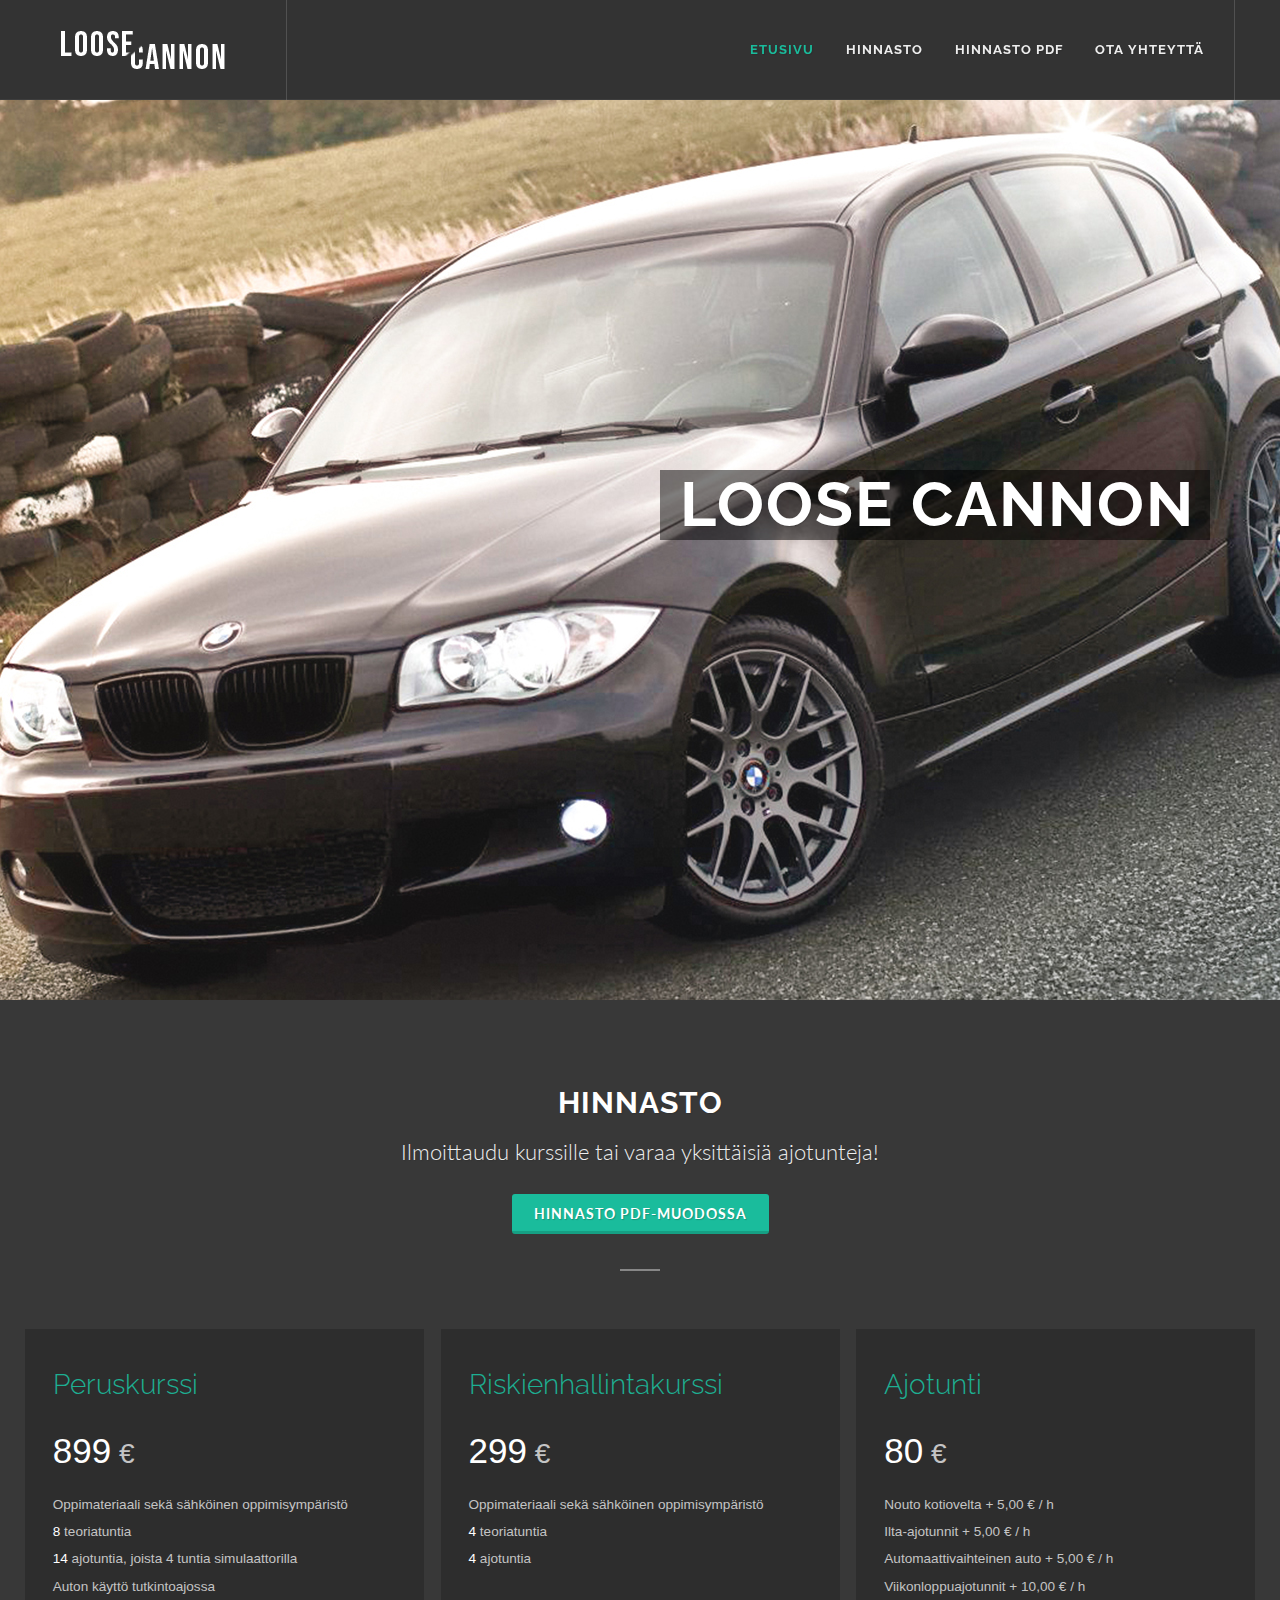
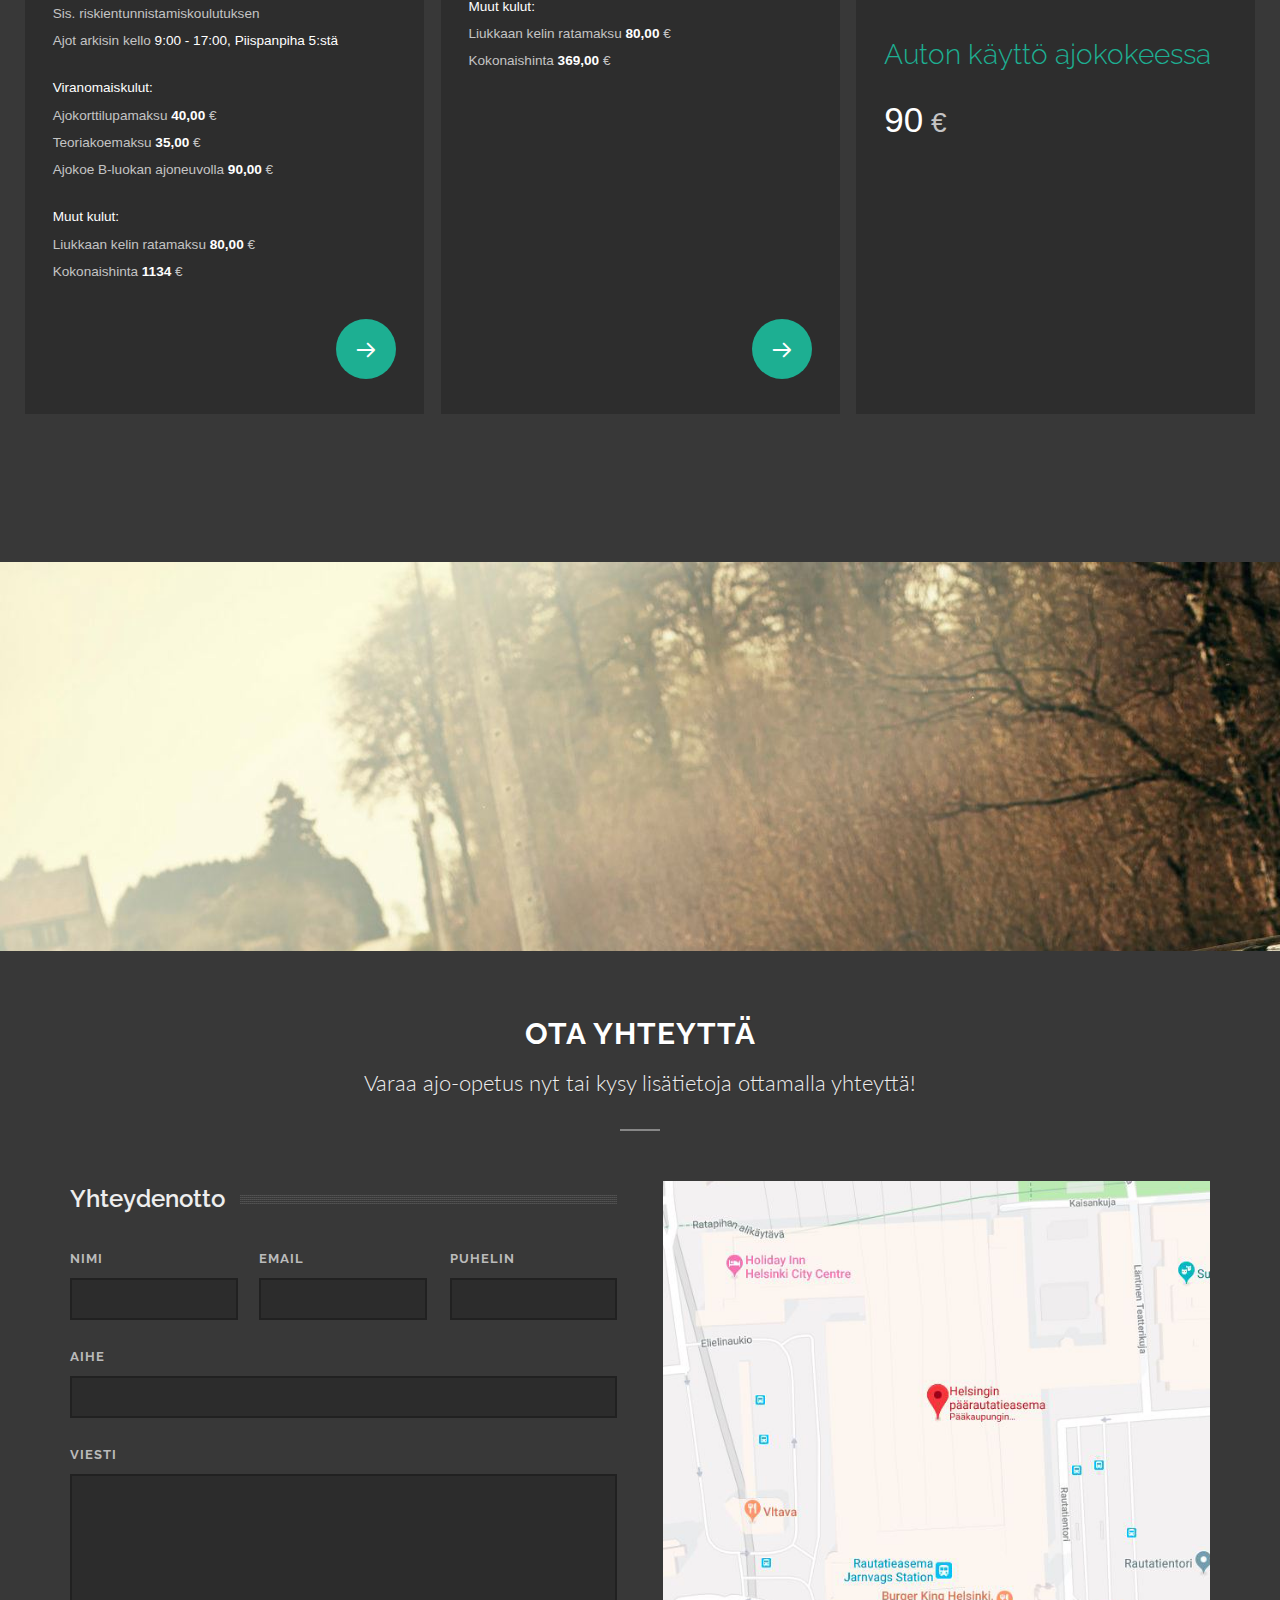
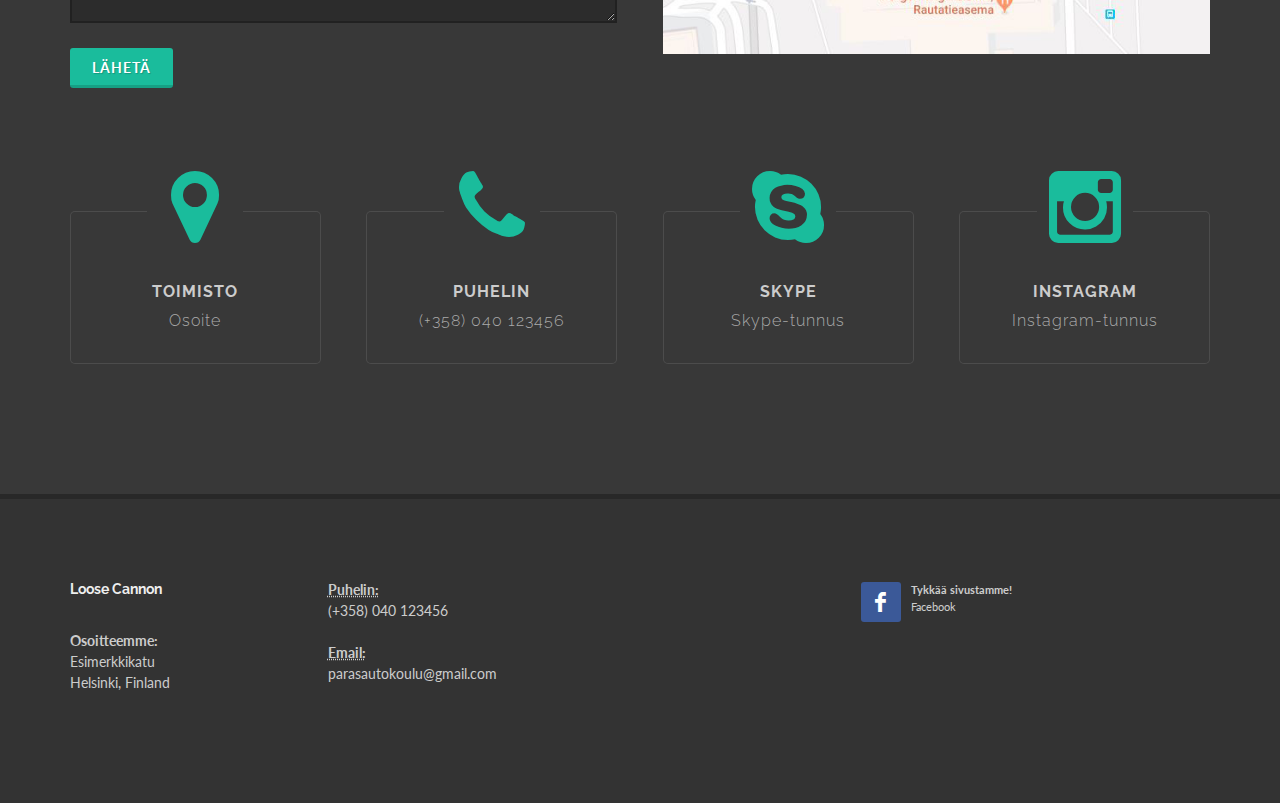
<file: demo/index.html>
<!DOCTYPE html>
<html dir="ltr" lang="en-US">
<head>

	<meta http-equiv="content-type" content="text/html; charset=utf-8" />
	<meta name="author" content="LooseCannon" />

	<!-- Stylesheets
	============================================= -->
	<link href="https://fonts.googleapis.com/css?family=Lato:300,400,400i,700|Raleway:300,400,500,600,700|Crete+Round:400i" rel="stylesheet" type="text/css" />
	<link rel="stylesheet" href="css/bootstrap.css" type="text/css" />
	<link rel="stylesheet" href="style.css" type="text/css" />
	<link rel="stylesheet" href="css/swiper.css" type="text/css" />
	<link rel="stylesheet" href="css/dark.css" type="text/css" />
	<link rel="stylesheet" href="css/font-icons.css" type="text/css" />
	<link rel="stylesheet" href="css/animate.css" type="text/css" />
	<link rel="stylesheet" href="css/magnific-popup.css" type="text/css" />

	<!--  Pricing Tables Style  -->
	<link rel="stylesheet" href="css/components/pricing-table.css" type="text/css" />
	
	<link rel="stylesheet" href="css/responsive.css" type="text/css" />
	<meta name="viewport" content="width=device-width, initial-scale=1" />

	<!-- Document Title
	============================================= -->
	<title>Loose Cannon Ajo-opetus</title>

</head>

<body class="stretched dark sticky-responsive-pagemenu">

	<!-- Document Wrapper
	============================================= -->
	<div id="wrapper" class="clearfix">

		<!-- Header
		============================================= -->
		<header id="header" class="page-section full-header">

			<div id="header-wrap">

				<div class="container clearfix">

					<div id="primary-menu-trigger"><i class="icon-reorder"></i></div>

					<!-- Logo
					============================================= -->
					<div id="logo">
						<a href="index.html" class="standard-logo" data-dark-logo="images/logo-dark.png"><img src="images/logo.png" alt="Canvas Logo"></a>
						<a href="index.html" class="retina-logo" data-dark-logo="images/logo-dark@2x.png"><img src="images/logo@2x.png" alt="Canvas Logo"></a>
					</div><!-- #logo end -->

					<!-- Primary Navigation
					============================================= -->
					<nav id="primary-menu">

						<ul class="one-page-menu" data-easing="easeInOutExpo" data-speed="1500">
							<li><a href="#" data-href="#header"><div>Etusivu</div></a></li>
							<li><a href="#" data-href="#section-pricing"><div>Hinnasto</div></a></li>
							<li><a href="hinnasto.html"><div>Hinnasto PDF</div></a></li>
							<li><a href="#" data-href="#section-contact"><div>Ota yhteyttä</div></a></li>
						</ul>
					</nav><!-- #primary-menu end -->

				</div>

			</div>

		</header><!-- #header end -->

		<section id="home" class="slider-element slider-parallax force-full-screen full-screen">

			<div class="slider-parallax-inner">

				<div class="force-full-screen full-screen dark" style="background: url('images/car_main.jpg') center center;">
			
					<div class="container clearfix">
						<div class="slider-caption slider-caption-right">
							<h2 data-animate="fadeInDown" style="white-space: nowrap; font-size: 62px; color: rgba(255, 255, 255, 1.00);background-color:rgba(0, 0, 0, 0.50);padding:4px 20px 4px 20px;">Loose Cannon</h2>
							<p class="d-none d-sm-block" data-animate="fadeInUp" data-delay="600" style="background-color:rgba(0, 0, 0, 0.50); font-size: 28px; padding:4px 20px 4px 20px">Parhainta ajo-opetusta tarpeesi mukaan!</p>
						</div>
					</div>
				
				</div>
				
			</div>

		</section>

		<!-- Content
		============================================= -->
		<section id="content">

			<div class="content-wrap">


					<section id="section-pricing" class="page-section pricing-section">
						<div class="container clearfix">
							<div class="pricing-section--title heading-block center">
								<h2>Hinnasto</h2>
								<span>Ilmoittaudu kurssille tai varaa yksittäisiä ajotunteja!</span><br>
								<a href="#" class="button button-3d">Hinnasto PDF-muodossa</a>
							</div>
							<div class="pricing pricing--tashi">
								<div class="pricing--item">
									<h3 class="pricing--title">Peruskurssi</h3>
									<div class="pricing--price">899<span class="pricing--currency"> €</span></div>
										<ul class="pricing--feature-list">
										<li class="pricing--feature">Oppimateriaali sekä sähköinen oppimisympäristö</li>
										<li class="pricing--feature"><span style="color: #FFF">8</span> teoriatuntia</li>
										<li class="pricing--feature"><span style="color: #FFF">14</span> ajotuntia, joista 4 tuntia simulaattorilla</li>
										<li class="pricing--feature">Auton käyttö tutkintoajossa</li>
										<li class="pricing--feature">Sis. riskientunnistamiskoulutuksen</li>
										<li class="pricing--feature">Ajot arkisin kello <span style="color: #FFF">9:00 - 17:00, Piispanpiha 5:stä</span></li>
										<br>
										<li class="pricing--feature"><span style="color: #FFF">Viranomaiskulut:</span></li>
										<li class="pricing--feature">Ajokorttilupamaksu <span style="font-weight: bold; color: #FFF">40,00</span> &euro;</li>
										<li class="pricing--feature">Teoriakoemaksu <span style="font-weight: bold; color: #FFF">35,00</span> &euro;</li>
										<li class="pricing--feature">Ajokoe B-luokan ajoneuvolla <span style="font-weight: bold; color: #FFF">90,00</span> &euro;</li>
										<br>
										<li class="pricing--feature"><span style="color: #FFF">Muut kulut:</span></li>
										<li class="pricing--feature">Liukkaan kelin ratamaksu <span style="font-weight: bold; color: #FFF">80,00</span> &euro;</li>
										<li class="pricing--feature">Kokonaishinta <span style="font-weight: bold; color: #FFF">1134</span> &euro;</li>
									</ul>
									<button class="pricing--action" aria-label="Valitse"><span class="icon icon-line-arrow-right"></span></button>
								</div>
								<div class="pricing--item">
									<h3 class="pricing--title">Riskienhallintakurssi</h3>
									<div class="pricing--price">299<span class="pricing--currency"> €</span></div>
									<ul class="pricing--feature-list">
										<li class="pricing--feature">Oppimateriaali sekä sähköinen oppimisympäristö</li>
										<li class="pricing--feature"><span style="color: #FFF">4</span> teoriatuntia</li>
										<li class="pricing--feature"><span style="color: #FFF">4</span> ajotuntia</li>
										<li class="pricing--feature"></li>
										<br>
										<li class="pricing--feature"><span style="color: #FFF">Muut kulut:</span></li>
										<li class="pricing--feature">Liukkaan kelin ratamaksu <span style="font-weight: bold; color: #FFF">80,00</span> &euro;</li>
										<li class="pricing--feature">Kokonaishinta <span style="font-weight: bold; color: #FFF">369,00</span> &euro;</li>
									</ul>
									<button class="pricing--action" aria-label="Valitse"><span class="icon icon-line-arrow-right"></span></button>
								</div>
								<div class="pricing--item">
									<h3 class="pricing--title">Ajotunti</h3>
									<div class="pricing--price">80<span class="pricing--currency"> €</span></div>
									<ul class="pricing--feature-list">
										<li class="pricing--feature">Nouto kotiovelta + 5,00 € / h</li>
										<li class="pricing--feature">Ilta-ajotunnit + 5,00 € / h</li>
										<li class="pricing--feature">Automaattivaihteinen auto + 5,00 € / h</li>
										<li class="pricing--feature">Viikonloppuajotunnit + 10,00 € / h</li>
									</ul>
									<h3 class="pricing--title">Auton käyttö ajokokeessa</h3>
									<div class="pricing--price">90<span class="pricing--currency"> €</span></div>
									<ul class="pricing--feature-list">
										<li class="pricing--feature"></li>
									</ul>
								</div>
							</div>
						</div>
					</section>
			<!--
				<section id="section-pricing" class="page-section">
				<!--  topmargin-lg

					<div class="heading-block center">
						<h2>Hinnasto</h2>
						<span>Ilmoittaudu kurssille tai varaa yksittäisiä ajotunteja!</span>
						<a href="#" class="button button-3d">Hinnasto PDF-muodossa</a>
					</div>
					
					
					<div class="container clearfix">
					
						<div class="pricing-box pricing-extended bottommargin clearfix">

							<div class="pricing-desc">
								<div class="pricing-title">
									<h3>Perusvaihe</h3>
								</div>
								<div class="pricing-features">
									<ul class="clearfix">
											<li>Oppimateriaali sekä sähköinen oppimisympäristö</li>
											<li><strong>8</strong> teoriatuntia</li>
											<li><strong>14</strong> ajotuntia, joista 4 tuntia simulaattorilla</li>
											<li>Auton käyttö tutkintoajossa</li>
											<li>Sis. riskientunnistamiskoulutuksen</li>
											<li>Ajot arkisin kello 9:00 - 17:00, <strong>Piispanpiha 5:stä</strong></li>
											<li></li>
											<li>Viranomaiskulut:</li>
											<li>Ajokorttilupamaksu 40,00 <span class="price-unit">&euro;</span></li>
											<li>Teoriakoemaksu 35,00 <span class="price-unit">&euro;</span></li>
											<li>Ajokoe B-luokan ajoneuvolla 90,00 <span class="price-unit">&euro;</span></li>
											<li></li>
											<li>Muut kulut:</li>
											<li>Liukkaan kelin ratamaksu 80,00 <span class="price-unit">&euro;</span></li>
											<li>Kokonaishinta <strong>1134<span class="price-unit">&euro;</span></strong></li>
										</ul>
								</div>
							</div>
							<div class="pricing-action-area">
								<div class="pricing-price">
									899<span class="price-unit">&euro;</span>
								</div>
								<div class="pricing-action">
									<a href="#" class="button button-3d button-xlarge btn-block nomargin">Ilmoittaudu</a>
								</div>
							</div>

						</div>
					

						<div class="row pricing bottommargin clearfix">

							<div class="col-lg-3" data-animate="fadeInLeft">

								<div class="pricing-box">
									<div class="pricing-title">
										<h3>Perusvaihe</h3>
									</div>
									<div class="pricing-price">
										899<span class="price-unit">&euro;</span>
									</div>
									<div class="pricing-features">
										<ul>
											<li>Oppimateriaali sekä sähköinen oppimisympäristö</li>
											<li><strong>8</strong> teoriatuntia</li>
											<li><strong>14</strong> ajotuntia, joista 4 tuntia simulaattorilla</li>
											<li>Auton käyttö tutkintoajossa</li>
											<li>Sis. riskientunnistamiskoulutuksen</li>
											<li>Ajot arkisin kello 9:00 - 17:00, <strong>Piispanpiha 5:stä</strong></li>
											<li></li>
											<li>Viranomaiskulut:</li>
											<li>Ajokorttilupamaksu 40,00 <span class="price-unit">&euro;</span></li>
											<li>Teoriakoemaksu 35,00 <span class="price-unit">&euro;</span></li>
											<li>Ajokoe B-luokan ajoneuvolla 90,00 <span class="price-unit">&euro;</span></li>
											<li></li>
											<li>Muut kulut:</li>
											<li>Liukkaan kelin ratamaksu 80,00 <span class="price-unit">&euro;</span></li>
											<li>Kokonaishinta <strong>1134<span class="price-unit">&euro;</span></strong></li>
										</ul>
									</div>
									<div class="pricing-action">
										<a href="#" class="button button-3d">Ilmoittaudu kurssille</a>
									</div>
								</div>

							</div>

							<div class="col-lg-3" data-animate="fadeInLeft"  data-delay="250">

								<div class="pricing-box">
									<div class="pricing-title">
										<h3>Riskienhallintakurssi</h3>
										<span>Hintaan sisältyy</span>
									</div>
									<div class="pricing-price">
										299<span class="price-unit">&euro;</span>
									</div>
									<div class="pricing-features">
										<ul>
											<li>Oppimateriaali sekä sähköinen oppimisympäristö</li>
											<li><strong>4</strong> teoriatuntia</li>
											<li><strong>4</strong> ajotuntia</li>
											<li></li>
											<li>Muut kulut:</li>
											<li>Liukkaan kelin ratamaksu 80,00 <span class="price-unit">&euro;</span></li>
											<li>Kokonaishinta <strong>369<span class="price-unit">&euro;</span></strong></li>
										</ul>
									</div>
									<div class="pricing-action">
										<a href="#" class="button button-3d">Ilmoittaudu kurssille</a>
									</div>
								</div>
							</div>

								
							<div class="col-lg-3" data-animate="fadeInLeft"  data-delay="500">

								<div class="pricing-box">
									<div class="pricing-title">
										<h3>Auton käyttö ajokokeessa</h3>
									</div>
									<div class="pricing-price">
										90<span class="price-unit">&euro;</span>
									</div>
								</div>

								<div class="pricing-box">
									<div class="pricing-title">
										<h3>Ajotunti</h3>
									</div>
									<div class="pricing-price">
										80<span class="price-unit">&euro; / 50 min</span>
									</div>
									<div class="pricing-features">
										<ul>
											<li>Nouto kotiovelta + 5,00 € / h</li>
											<li>Ilta-ajotunnit + 5,00 € / h</li>
											<li>Automaattivaihteinen auto + 5,00 € / h</li>
											<li>Viikonloppuajotunnit + 10,00 € / h</li>
										</ul>
									</div>
									<div class="pricing-action">
										<a href="#" class="button button-3d">Varaa ajotunti</a>
									</div>
								</div>
							</div>
						</div>
					</div>
					
					
					<div class="section parallax" style="background-image: url('images/car_horizon.jpg'); padding: 150px 0;" data-bottom-top="background-position:0px 600px;" data-top-bottom="background-position:0px -600px;">
						<div class="heading-block center nobottomborder nobottommargin">
							<h2>"Anyone can learn the rules of traffic, but who's going to teach you the laws of physics?"</h2>
						</div>
					</div>

				</section>
				-->

				<div class="section parallax" style="background-image: url('images/car_horizon.jpg'); padding: 120px 0;" data-bottom-top="background-position:0px 0px;" data-top-bottom="background-position:0px -200px;">
					<div class="container clearfix">
						<div class="slider-caption slider-caption-center">
						<p class="d-none d-sm-block" data-animate="fadeInUp" data-delay="600" style="background-color:rgba(0, 0, 0, 0.50); white-space: pre-line; font-size: 28px; padding:4px 20px 4px 20px">Anyone can learn the rules of traffic,&#10;but who's going to teach you the laws of physics?</p>
						</div>
					</div>
				</div>					
				
				<section id="section-contact" class="page-section">

					<div class="heading-block title-center">
						<h2>Ota yhteyttä</h2>
						<span>Varaa ajo-opetus nyt tai kysy lisätietoja ottamalla yhteyttä!</span>
					</div>

					<div class="container clearfix">

						<!-- Contact Form
						============================================= -->
						<div class="col_half">

							<div class="fancy-title title-dotted-border">
								<h3>Yhteydenotto</h3>
							</div>

							<div class="contact-widget">

								<div class="contact-form-result"></div>

								<form class="nobottommargin" id="template-contactform" name="template-contactform" action="include/sendemail.php" method="post">

								<div class="form-process"></div>

								<div class="col_one_third">
									<label for="template-contactform-name">Nimi</label>
									<input type="text" id="template-contactform-name" name="template-contactform-name" value="" class="sm-form-control required" />
								</div>

								<div class="col_one_third">
									<label for="template-contactform-email">Email</label>
									<input type="email" id="template-contactform-email" name="template-contactform-email" value="" class="required email sm-form-control" />
								</div>

								<div class="col_one_third col_last">
									<label for="template-contactform-phone">Puhelin</label>
									<input type="text" id="template-contactform-phone" name="template-contactform-phone" value="" class="sm-form-control" />
								</div>

								<div class="clear"></div>

								<div class="col_full">
									<label for="template-contactform-subject">Aihe</label>
									<input type="text" id="template-contactform-subject" name="template-contactform-subject" value="" class="required sm-form-control" />
								</div>

								<div class="clear"></div>

								<div class="col_full">
									<label for="template-contactform-message">Viesti</label>
									<textarea class="required sm-form-control" id="template-contactform-message" name="template-contactform-message" rows="6" cols="30"></textarea>
								</div>

								<div class="col_full hidden">
									<input type="text" id="template-contactform-botcheck" name="template-contactform-botcheck" value="" class="sm-form-control" />
								</div>

								<div class="col_full">
									<button class="button button-3d nomargin" type="submit" id="template-contactform-submit" name="template-contactform-submit" value="submit">Lähetä</button>
								</div>

							</form>

						</div>


						</div><!-- Contact Form End -->

						<!-- Google Map
						============================================= -->
						<div class="col_half col_last">

							<img src="images/maps_demo.png" alt="Image" class="center-block">

							<!-- <section id="google-map" class="gmap" style="height: 410px;"></section> -->


						</div><!-- Google Map End -->

						<!-- Contact Info
						============================================= -->
						<div class="col_full nobottommargin clearfix">

							<div class="col_one_fourth">
								<div class="feature-box fbox-center fbox-bg fbox-plain">
									<div class="fbox-icon">
										<a href="#"><i class="icon-map-marker2"></i></a>
									</div>
									<h3>Toimisto<span class="subtitle">Osoite</span></h3>
								</div>
							</div>

							<div class="col_one_fourth">
								<div class="feature-box fbox-center fbox-bg fbox-plain">
									<div class="fbox-icon">
										<a href="#"><i class="icon-phone3"></i></a>
									</div>
									<h3>Puhelin<span class="subtitle">(+358) 040 123456</span></h3>
								</div>
							</div>

							<div class="col_one_fourth">
								<div class="feature-box fbox-center fbox-bg fbox-plain">
									<div class="fbox-icon">
										<a href="#"><i class="icon-skype2"></i></a>
									</div>
									<h3>Skype<span class="subtitle">Skype-tunnus</span></h3>
								</div>
							</div>

							<div class="col_one_fourth col_last">
								<div class="feature-box fbox-center fbox-bg fbox-plain">
									<div class="fbox-icon">
										<a href="#"><i class="icon-instagram2"></i></a>
									</div>
									<h3>Instagram<span class="subtitle">Instagram-tunnus</span></h3>
								</div>
							</div>

						</div><!-- Contact Info End -->

					</div>

				</section>

			</div>

		</section><!-- #content end -->

		<!-- Footer
		============================================= -->
		<footer id="footer" class="dark">

			<div class="container">

				<!-- Footer Widgets
				============================================= -->
				<div class="footer-widgets-wrap clearfix">

					<div class="col_two_third">

						<div class="col_one_third">

							<div class="widget clearfix">
								<div class="bottommargin-sm">
									<h5 class="nobottommargin">Loose Cannon</h5>
								</div>
								<address>
									<strong>Osoitteemme:</strong><br>
									Esimerkkikatu<br>
									Helsinki, Finland<br>
								</address>

							</div>

						</div>

						<div class="col_one_third">

							<div class="widget widget_links clearfix">

								<abbr title="Phone Number"><strong>Puhelin:</strong></abbr><br>(+358) 040 123456<br><br>
								<abbr title="Email Address"><strong>Email:</strong></abbr><br>parasautokoulu@gmail.com

							</div>

						</div>

					</div>

					<div class="col_one_third col_last">

						<div class="widget clearfix" style="margin-bottom: -20px;">

							<div class="row">

								<div class="col-lg-6 clearfix bottommargin-sm">
									<a href="#" class="social-icon si-dark si-colored si-facebook nobottommargin" style="margin-right: 10px;">
										<i class="icon-facebook"></i>
										<i class="icon-facebook"></i>
									</a>
									<a href="#"><small style="display: block; margin-top: 3px;"><strong>Tykkää sivustamme!</strong><br>Facebook</small></a>
								</div>

							</div>

						</div>

					</div>

				</div><!-- .footer-widgets-wrap end -->

			</div>

		</footer><!-- #footer end -->

	</div><!-- #wrapper end -->

	<!-- Go To Top
	============================================= -->
	<div id="gotoTop" class="icon-angle-up"></div>

	<!-- External JavaScripts
	============================================= -->
	<script src="js/jquery.js"></script>
	<script src="js/plugins.js"></script>

	<!-- Footer Scripts
	============================================= -->
	<script src="js/functions.js"></script>

	<script src="https://maps.google.com/maps/api/js?key=YOUR_API_KEY"></script>
	<script src="js/jquery.gmap.js"></script>

	<script>

		jQuery('#google-map').gMap({
			address: 'Melbourne, Australia',
			maptype: 'ROADMAP',
			zoom: 14,
			markers: [
				{
					address: "Melbourne, Australia",
					html: '<div style="width: 300px;"><h4 style="margin-bottom: 8px;">Hi, we\'re <span>Envato</span></h4><p class="nobottommargin">Our mission is to help people to <strong>earn</strong> and to <strong>learn</strong> online. We operate <strong>marketplaces</strong> where hundreds of thousands of people buy and sell digital goods every day, and a network of educational blogs where millions learn <strong>creative skills</strong>.</p></div>',
					icon: {
						image: "images/icons/map-icon-red.png",
						iconsize: [32, 39],
						iconanchor: [32,39]
					}
				}
			],
			doubleclickzoom: false,
			controls: {
				panControl: true,
				zoomControl: true,
				mapTypeControl: true,
				scaleControl: false,
				streetViewControl: false,
				overviewMapControl: false
			}

		});
	</script>

</body>
</html>
</file>
<file: demo/style.css>
/*-----------------------------------------------------------------------------------

	Theme Name: Canvas
	Theme URI: http://themes.semicolonweb.com/html/canvas
	Description: The Multi-Purpose Template
	Author: SemiColonWeb
	Author URI: http://themeforest.net/user/semicolonweb
	Version: 5.4

-----------------------------------------------------------------------------------*/

/* ----------------------------------------------------------------

	- Basic
	- Typography
	- Basic Layout Styles
	- Helper Classes
	- Sections
	- Columns & Grids
	- Flex Slider
	- Swiper Slider
	- Top Bar
	- Header
		- Logo
		- Primary Menu
		- Mega Menu
		- Top Search
		- Top Cart
		- Sticky Header
		- Page Menu
		- Side Header
	- Side Panel
	- Slider
	- Page Title
	- Content
	- Portfolio
	- Blog
	- Shop
	- Events
	- Shortcodes
		- Countdown
		- Buttons
		- Promo Boxes
		- Featured Boxes
		- Process Steps
		- Styled Icons
		- Toggles
		- Accordions
		- Tabs
		- Side Navigation
		- FAQ List
		- Clients
		- Testimonials
		- Team
		- Pricing Boxes
		- Counter
		- Animated Rounded Skills
		- Skills Bar
		- Dropcaps & Highlights
		- Quotes & Blockquotes
		- Text Rotater
	- Owl Carousel
	- Overlays
	- Forms
	- Google Maps
	- Heading Styles
	- Divider
	- Magazine Specific Classes
	- Go To Top
	- Error 404
	- Landing Pages
	- Preloaders
	- Toastr Notifications
	- Footer
	- Widgets
		- Tag Cloud
		- Links
		- Testimonial & Twitter
		- Quick Contact Form
		- Newsletter
		- Twitter Feed
		- Navigation Tree
	- Wedding
	- Bootstrap Specific
	- Cookie Notification
	- Stretched Layout
	- Page Transitions
	- Youtube Video Backgrounds

---------------------------------------------------------------- */


/* ----------------------------------------------------------------
	Bootstrap Adjustments
-----------------------------------------------------------------*/

@media (min-width: 576px) {
	.container { max-width: 540px; }
}

@media (min-width: 768px) {
	.container { max-width: 750px; }
}

@media (min-width: 992px) {
	.container { max-width: 970px; }
}

@media (min-width: 1200px) {
	.container { max-width: 1170px; }
}


body,
.dropdown-menu { font-size: 0.875rem; }


/* ----------------------------------------------------------------
	Basic
-----------------------------------------------------------------*/

dl, dt, dd, ol, ul, li {
	margin: 0;
	padding: 0;
}

.clear {
	clear: both;
	display: block;
	font-size: 0px;
	height: 0px;
	line-height: 0;
	width: 100%;
	overflow:hidden;
}

::selection {
	background: #1ABC9C;
	color: #FFF;
	text-shadow: none;
}

::-moz-selection {
	background: #1ABC9C; /* Firefox */
	color: #FFF;
	text-shadow: none;
}

::-webkit-selection {
	background: #1ABC9C; /* Safari */
	color: #FFF;
	text-shadow: none;
}

:active,
:focus { outline: none !important; }


/* ----------------------------------------------------------------
	Typography
-----------------------------------------------------------------*/


body {
	line-height: 1.5;
	color: #555;
	font-family: 'Lato', sans-serif;
}

a {
	text-decoration: none !important;
	color: #1ABC9C;
}

a:hover { color: #222; }

a img { border: none; }

img { max-width: 100%; }

iframe { border: none !important; }


/* ----------------------------------------------------------------
	Basic Layout Styles
-----------------------------------------------------------------*/


h1,
h2,
h3,
h4,
h5,
h6 {
	color: #444;
	font-weight: 600;
	line-height: 1.5;
	margin: 0 0 30px 0;
	font-family: 'Raleway', sans-serif;
}

h5,
h6 { margin-bottom: 20px; }

h1 { font-size: 36px; }

h2 { font-size: 30px; }

h3 { font-size: 24px; }

h4 { font-size: 18px; }

h5 { font-size: 14px; }

h6 { font-size: 12px; }

h4 { font-weight: 600; }

h5,
h6 { font-weight: bold; }

h1 > span:not(.nocolor):not(.badge),
h2 > span:not(.nocolor):not(.badge),
h3 > span:not(.nocolor):not(.badge),
h4 > span:not(.nocolor):not(.badge),
h5 > span:not(.nocolor):not(.badge),
h6 > span:not(.nocolor):not(.badge) { color: #1ABC9C; }

p,
pre,
ul,
ol,
dl,
dd,
blockquote,
address,
table,
fieldset,
form { margin-bottom: 30px; }

small { font-family: 'Lato', sans-serif; }


/* ----------------------------------------------------------------
	Helper Classes
-----------------------------------------------------------------*/


.uppercase { text-transform: uppercase !important; }

.lowercase { text-transform: lowercase !important; }

.capitalize { text-transform: capitalize !important; }

.nott { text-transform: none !important; }

.tright { text-align: right !important; }

.tleft { text-align: left !important; }

.fright { float: right !important; }

.fleft { float: left !important; }

.fnone { float: none !important; }

.ohidden {
	position: relative;
	overflow: hidden !important;
}

#wrapper {
	position: relative;
	float: none;
	width: 1220px;
	margin: 0 auto;
	background-color: #FFF;
	box-shadow: 0 0 10px rgba(0,0,0,0.1);
	-moz-box-shadow: 0 0 10px rgba(0,0,0,0.1);
	-webkit-box-shadow: 0 0 10px rgba(0,0,0,0.1);
}

.line,
.double-line {
	clear: both;
	position: relative;
	width: 100%;
	margin: 60px 0;
	border-top: 1px solid #EEE;
}

.line.line-sm { margin: 30px 0; }

span.middot {
	display: inline-block;
	margin: 0 5px;
}

.double-line { border-top: 3px double #E5E5E5; }

.emptydiv {
	display: block !important;
	position: relative !important;
}

.allmargin { margin: 50px !important; }

.leftmargin { margin-left: 50px !important; }

.rightmargin { margin-right: 50px !important; }

.topmargin { margin-top: 50px !important; }

.bottommargin { margin-bottom: 50px !important; }

.clear-bottommargin { margin-bottom: -50px !important; }

.allmargin-sm { margin: 30px !important; }

.leftmargin-sm { margin-left: 30px !important; }

.rightmargin-sm { margin-right: 30px !important; }

.topmargin-sm { margin-top: 30px !important; }

.bottommargin-sm { margin-bottom: 30px !important; }

.clear-bottommargin-sm { margin-bottom: -30px !important; }

.allmargin-lg { margin: 80px !important; }

.leftmargin-lg { margin-left: 80px !important; }

.rightmargin-lg { margin-right: 80px !important; }

.topmargin-lg { margin-top: 80px !important; }

.bottommargin-lg { margin-bottom: 80px !important; }

.clear-bottommargin-lg { margin-bottom: -80px !important; }

.nomargin {margin: 0 !important; }

.noleftmargin { margin-left: 0 !important; }

.norightmargin { margin-right: 0 !important; }

.notopmargin { margin-top: 0 !important; }

.nobottommargin { margin-bottom: 0 !important; }

.header-stick { margin-top: -50px !important; }

.content-wrap .header-stick { margin-top: -80px !important; }

.footer-stick { margin-bottom: -50px !important; }

.content-wrap .footer-stick { margin-bottom: -80px !important; }

.noborder { border: none !important; }

.noleftborder { border-left: none !important; }

.norightborder { border-right: none !important; }

.notopborder { border-top: none !important; }

.nobottomborder { border-bottom: none !important; }

.noradius { -webkit-border-radius: 0 !important; -moz-border-radius: 0 !important; -ms-border-radius: 0 !important; -o-border-radius: 0 !important; border-radius: 0 !important; }

.col-padding { padding: 60px; }

.nopadding { padding: 0 !important; }

.noleftpadding { padding-left: 0 !important; }

.norightpadding { padding-right: 0 !important; }

.notoppadding { padding-top: 0 !important; }

.nobottompadding { padding-bottom: 0 !important; }

.noabsolute { position: relative !important; }

.noshadow { box-shadow: none !important; }

.notextshadow { text-shadow: none !important; }

.hidden { display: none !important; }

.nothidden { display: block !important; }

.inline-block {
	float: none !important;
	display: inline-block !important;
}

.center { text-align: center !important; }

.divcenter {
	position: relative !important;
	float: none !important;
	margin-left: auto !important;
	margin-right: auto !important;
}

.bgcolor,
.bgcolor #header-wrap { background-color: #1ABC9C !important; }

.color { color: #1ABC9C !important; }

.border-color { border-color: #1ABC9C !important; }

.nobg { background: none !important; }

.nobgcolor { background-color: transparent !important; }

.t300 { font-weight: 300 !important; }

.t400 { font-weight: 400 !important; }

.t500 { font-weight: 500 !important; }

.t600 { font-weight: 600 !important; }

.t700 { font-weight: 700 !important; }

.ls0 { letter-spacing: 0px !important; }

.ls1 { letter-spacing: 1px !important; }

.ls2 { letter-spacing: 2px !important; }

.ls3 { letter-spacing: 3px !important; }

.ls4 { letter-spacing: 4px !important; }

.ls5 { letter-spacing: 5px !important; }

.noheight { height: 0 !important; }

.nolineheight { line-height: 0 !important; }

.font-body { font-family: 'Lato', sans-serif; }

.font-primary { font-family: 'Raleway', sans-serif; }

.font-secondary { font-family: 'Crete Round', serif; }

.bgicon {
	display: block;
	position: absolute;
	bottom: -60px;
	right: -50px;
	font-size: 210px;
	color: rgba(0,0,0,0.1);
}

.imagescale,
.imagescalein {
	display: block;
	overflow: hidden;
}

.imagescale img,
.imagescalein img {
	-webkit-transform: scale(1.1);
	transform: scale(1.1);
	-webkit-transition: all 1s ease;
	transition: all 1s ease;
}

.imagescale:hover img {
	-webkit-transform: scale(1);
	transform: scale(1);
}

.imagescalein img {
	-webkit-transform: scale(1);
	transform: scale(1);
}

.imagescalein:hover img {
	-webkit-transform: scale(1.1);
	transform: scale(1.1);
}

.grayscale {
	filter: brightness(80%) grayscale(1) contrast(90%);
	-webkit-filter: brightness(80%) grayscale(1) contrast(90%);
	-moz-filter: brightness(80%) grayscale(1) contrast(90%);
	-o-filter: brightness(80%) grayscale(1) contrast(90%);
	-ms-filter: brightness(80%) grayscale(1) contrast(90%);
	transition: 1s filter ease;
	-webkit-transition: 1s -webkit-filter ease;
	-moz-transition: 1s -moz-filter ease;
	-ms-transition: 1s -ms-filter ease;
	-o-transition: 1s -o-filter ease;
}

.grayscale:hover {
	filter: brightness(100%) grayscale(0);
	-webkit-filter: brightness(100%) grayscale(0);
	-moz-filter: brightness(100%) grayscale(0);
	-o-filter: brightness(100%) grayscale(0);
	-ms-filter: brightness(100%) grayscale(0);
}

/* MOVING BG -  TESTIMONIALS */
.bganimate {
	-webkit-animation:BgAnimated 30s infinite linear;
	 -moz-animation:BgAnimated 30s infinite linear;
		-ms-animation:BgAnimated 30s infinite linear;
		 -o-animation:BgAnimated 30s infinite linear;
			animation:BgAnimated 30s infinite linear;
}
 @-webkit-keyframes BgAnimated {
	from  {background-position:0 0;}
	to    {background-position:0 400px;}
	}
 @-moz-keyframes BgAnimated {
	from  {background-position:0 0;}
	to    {background-position:0 400px;}
	}
 @-ms-keyframes BgAnimated {
	from  {background-position:0 0;}
	to    {background-position:0 400px;}
	}
 @-o-keyframes BgAnimated {
	from  {background-position:0 0;}
	to    {background-position:0 400px;}
	}
 @keyframes BgAnimated {
	from  {background-position:0 0;}
	to    {background-position:0 400px;}
	}


.input-block-level {
	display: block;
	width: 100% !important;
	min-height: 30px;
	-webkit-box-sizing: border-box;
	-moz-box-sizing: border-box;
	box-sizing: border-box;
}

.vertical-middle {
	height: auto !important;
	left: 0;
	max-width: none !important;
	z-index: 2;
}

.vertical-middle + .video-wrap { z-index: 1 !important; }

.magnific-max-width .mfp-content { max-width: 800px; }


/* ----------------------------------------------------------------
	Sections
-----------------------------------------------------------------*/


.section {
	position: relative;
	margin: 60px 0;
	padding: 60px 0;
	background-color: #F9F9F9;
	overflow: hidden;
}

.parallax {
	background-color: transparent;
	background-attachment: fixed;
	background-position: 50% 0;
	background-repeat: no-repeat;
	overflow: hidden;
	will-change: transform;
}

.mobile-parallax,
.video-placeholder {
	background-size: cover !important;
	background-attachment: scroll !important;
	background-position: center center !important;
}

.section .container { z-index: 2; }

.section .container + .video-wrap { z-index: 1; }

.revealer-image {
	position: relative;
	bottom: -100px;
	transition: bottom .3s ease-in-out;
	-webkit-transition: bottom .3s ease-in-out;
	-o-transition: bottom .3s ease-in-out;
}

.section:hover .revealer-image { bottom: -50px; }


/* ----------------------------------------------------------------
	Columns & Grids
-----------------------------------------------------------------*/


.col_full { width: 100%; }
.col_half,
.postcontent.bothsidebar { width: 48%; }
.col_one_third { width: 30.63%; }
.col_two_third { width: 65.33%; }
.col_one_fourth,
.sidebar { width: 22%; }
.col_three_fourth,
.postcontent { width: 74%; }
.col_one_fifth { width: 16.8%; }
.col_two_fifth { width: 37.6%; }
.col_three_fifth { width: 58.4%; }
.col_four_fifth { width: 79.2%; }
.col_one_sixth { width: 13.33%; }
.col_five_sixth { width: 82.67%; }
body.stretched .container-fullwidth {
	position: relative;
	padding: 0 60px;
	width: 100%;
}

.postcontent,
.sidebar,
.col_full,
.col_half,
.col_one_third,
.col_two_third,
.col_three_fourth,
.col_one_fourth,
.col_one_fifth,
.col_two_fifth,
.col_three_fifth,
.col_four_fifth,
.col_one_sixth,
.col_five_sixth {
	display: block;
	position: relative;
	margin-right: 4%;
	margin-bottom: 50px;
	float: left;
}

.col_full {
	clear: both;
	float: none;
	margin-right: 0;
}

.col_last {
	margin-right: 0 !important;
	float: right;
	clear: right;
}


/* ----------------------------------------------------------------
	Flex Slider
-----------------------------------------------------------------*/


.fslider,
.fslider .flexslider,
.fslider .slider-wrap,
.fslider .slide,
.fslider .slide > a,
.fslider .slide > img,
.fslider .slide > a > img {
	position: relative;
	display: block;
	width: 100%;
	height: auto;
	overflow: hidden;
	-webkit-backface-visibility: hidden;
}

.fslider { min-height: 32px; }


.flex-container a:active,
.flexslider a:active,
.flex-container a:focus,
.flexslider a:focus  { outline: none; border: none; }
.slider-wrap,
.flex-control-nav,
.flex-direction-nav {margin: 0; padding: 0; list-style: none; border: none;}

.flexslider {position: relative;margin: 0; padding: 0;}
.flexslider .slider-wrap > .slide {display: none; -webkit-backface-visibility: hidden;}
.flexslider .slider-wrap img {width: 100%; display: block;}
.flex-pauseplay span {text-transform: capitalize;}

.slider-wrap:after {content: "\0020"; display: block; clear: both; visibility: hidden; line-height: 0; height: 0;}
html[xmlns] .slider-wrap {display: block;}
* html .slider-wrap {height: 1%;}

.no-js .slider-wrap > .slide:first-child {display: block;}

.flex-viewport {
	max-height: 2000px;
	-webkit-transition: all 1s ease;
	-o-transition: all 1s ease;
	transition: all 1s ease;
}

.flex-control-nav {
	position: absolute;
	z-index: 10;
	text-align: center;
	top: 14px;
	right: 10px;
	margin: 0;
}

.flex-control-nav li {
	float: left;
	display: block;
	margin: 0 3px;
	width: 10px;
	height: 10px;
}

.flex-control-nav li a {
	display: block;
	cursor: pointer;
	text-indent: -9999px;
	width: 10px !important;
	height: 10px !important;
	border: 1px solid #FFF;
	border-radius: 50%;
	transition: all .3s ease-in-out;
	-webkit-transition: all .3s ease-in-out;
	-o-transition: all .3s ease-in-out;
}

.flex-control-nav li:hover a,
.flex-control-nav li a.flex-active { background-color: #FFF; }


/* ----------------------------------------------------------------
	Top Bar
-----------------------------------------------------------------*/


#top-bar {
	position: relative;
	border-bottom: 1px solid #EEE;
	height: 45px;
	line-height: 44px;
	font-size: 13px;
}


#top-bar .col_half { width: auto; }


/* Top Links
---------------------------------*/


.top-links {
	position: relative;
	float: left;
}

.top-links ul {
	margin: 0;
	list-style: none;
}

.top-links ul li {
	float: left;
	position: relative;
	height: 44px;
	border-left: 1px solid #EEE;
}

.top-links ul li:first-child,
.top-links ul ul li { border-left: 0 !important; }

.top-links li > a {
	display: block;
	padding: 0 12px;
	font-size: 12px;
	font-weight: 700;
	text-transform: uppercase;
	height: 44px;
	color: #666;
}

.top-links li i { vertical-align: top; }

.top-links li i.icon-angle-down { margin: 0 0 0 5px !important; }

.top-links li i:first-child { margin-right: 3px; }

.top-links li.full-icon i {
	top: 2px;
	font-size: 14px;
	margin: 0;
}

.top-links li:hover { background-color: #EEE; }

.top-links ul ul,
.top-links ul div.top-link-section {
	display: none;
	pointer-events: none;
	position: absolute;
	z-index: 210;
	line-height: 1.5;
	background: #FFF;
	border: 0;
	top: 44px;
	left: 0;
	width: 140px;
	margin: 0;
	border-top: 1px solid #1ABC9C;
	border-bottom: 1px solid #EEE;
	box-shadow: 0 0 5px -1px rgba(0,0,0,0.2);
	-moz-box-shadow: 0 0 5px -1px rgba(0,0,0,0.2);
	-webkit-box-shadow: 0 0 5px -1px rgba(0,0,0,0.2);
}

.top-links li:hover ul,
.top-links li:hover div.top-link-section { pointer-events: auto; }

.top-links ul ul li {
	float: none;
	height: 36px;
	border-top: 1px solid #F5F5F5;
	border-left: 1px solid #EEE;
}

.top-links ul ul li:hover { background-color: #F9F9F9; }

.top-links ul ul li:first-child {
	border-top: none !important;
	border-left: 1px solid #EEE;
}

.top-links ul ul a {
	height: 36px;
	line-height: 36px;
	font-size: 12px;
}

.top-links ul ul img {
	display: inline-block;
	position: relative;
	top: -1px;
	width: 16px;
	height: 16px;
	margin-right: 4px;
}

.top-links ul ul.top-demo-lang img {
	top: 4px;
	width: 16px;
	height: 16px;
}

.top-links ul div.top-link-section {
	padding: 25px;
	left: 0;
	width: 280px;
}

.fright .top-links ul div.top-link-section,
.top-links.fright ul div.top-link-section {
	left: auto;
	right: 0;
}


/* Top Social
-----------------------------------------------------------------*/

#top-social,
#top-social ul { margin: 0; }

#top-social li,
#top-social li a,
#top-social li .ts-icon,
#top-social li .ts-text {
	display: block;
	position: relative;
	float: left;
	width: auto;
	overflow: hidden;
	height: 44px;
	line-height: 44px;
}

#top-social li { border-left: 1px solid #EEE; }

#top-social li:first-child { border-left: 0 !important; }

#top-social li a {
	float: none;
	width: 40px;
	font-weight: bold;
	color: #666;
	-webkit-transition: color .3s ease-in-out, background-color .3s ease-in-out, width .3s ease-in-out;
	-o-transition: color .3s ease-in-out, background-color .3s ease-in-out, width .3s ease-in-out;
	transition: color .3s ease-in-out, background-color .3s ease-in-out, width .3s ease-in-out;
}

#top-social li a:hover {
	color: #FFF !important;
	text-shadow: 1px 1px 1px rgba(0,0,0,0.2);
}

#top-social li .ts-icon {
	width: 40px;
	text-align: center;
	font-size: 14px;
}


/* Top Login
-----------------------------------------------------------------*/

#top-login { margin-bottom: 0; }

#top-login .checkbox { margin-bottom: 10px; }

#top-login .form-control { position: relative; }

#top-login .form-control:focus { border-color: #CCC; }

#top-login .input-group#top-login-username { margin-bottom: -1px; }

#top-login #top-login-username input,
#top-login #top-login-username .input-group-addon {
	border-bottom-right-radius: 0;
	border-bottom-left-radius: 0;
}

#top-login .input-group#top-login-password { margin-bottom: 10px; }

#top-login #top-login-password input,
#top-login #top-login-password .input-group-addon {
	border-top-left-radius: 0;
	border-top-right-radius: 0;
}


/* ----------------------------------------------------------------
	Header
-----------------------------------------------------------------*/


#header {
	position: relative;
	background-color: #FFF;
	border-bottom: 1px solid #F5F5F5;
}

#header .container { position: relative; }

#header.transparent-header {
	background: transparent;
	border-bottom: none;
	z-index: 199;
}

#header.semi-transparent { background-color: rgba(255,255,255,0.8); }

#header.transparent-header.floating-header { margin-top: 60px; }

#header.transparent-header.floating-header .container {
	width: 1190px;
	max-width: 1190px;
	background-color: #FFF;
	padding: 0 40px;
	border-radius: 2px;
}

#header.transparent-header.floating-header.sticky-header .container {
	width: 1140px;
	max-width: 1140px;
	padding: 0 15px;
}

#header.transparent-header + #slider,
#header.transparent-header + #page-title.page-title-parallax,
#header.transparent-header + #google-map,
#slider + #header.transparent-header {
	top: -100px;
	margin-bottom: -100px;
}

#header.transparent-header.floating-header + #slider,
#header.transparent-header.floating-header + #google-map {
	top: -160px;
	margin-bottom: -160px;
}

#header.transparent-header + #page-title.page-title-parallax .container {
	z-index: 5;
	padding-top: 100px;
}

#header.full-header { border-bottom-color: #EEE; }

body.stretched #header.full-header .container {
	width: 100%;
	max-width: none;
	padding: 0 30px;
}

#header.transparent-header.full-header #header-wrap { border-bottom: 1px solid rgba(0,0,0,0.1); }

#slider + #header.transparent-header.full-header #header-wrap {
	border-top: 1px solid rgba(0,0,0,0.1);
	border-bottom: none;
}


/* ----------------------------------------------------------------
	Logo
-----------------------------------------------------------------*/


#logo {
	position: relative;
	float: left;
	font-family: 'Raleway', sans-serif;
	font-size: 36px;
	line-height: 100%;
	margin-right: 40px;
}

#header.full-header #logo {
	padding-right: 30px;
	margin-right: 30px;
	border-right: 1px solid #EEE;
}

#header.transparent-header.full-header #logo { border-right-color: rgba(0,0,0,0.1); }

#logo a {
	display: block;
	color: #000;
}

#logo img {
	display: block;
	max-width: 100%;
}

#logo a.standard-logo { display: block; }

#logo a.retina-logo { display: none; }


/* ----------------------------------------------------------------
	Header Right Area
-----------------------------------------------------------------*/


.header-extras {
	float: right;
	margin: 30px 0 0;
}

.header-extras li {
	float: left;
	margin-left: 20px;
	height: 40px;
	overflow: hidden;
	list-style: none;
}

.header-extras li i { margin-top: 3px !important; }

.header-extras li:first-child { margin-left: 0; }

.header-extras li .he-text {
	float: left;
	padding-left: 10px;
	font-weight: bold;
	font-size: 14px;
	line-height: 1.43;
}

.header-extras li .he-text span {
	display: block;
	font-weight: 400;
	color: #1ABC9C;
}


/* ----------------------------------------------------------------
	Primary Menu
-----------------------------------------------------------------*/


#primary-menu { float: right; }

#primary-menu ul.mobile-primary-menu { display: none; }

#header.full-header #primary-menu > ul {
	float: left;
	padding-right: 15px;
	margin-right: 15px;
	border-right: 1px solid #EEE;
}

#header.transparent-header.full-header #primary-menu > ul { border-right-color: rgba(0,0,0,0.1); }

#primary-menu-trigger,
#page-submenu-trigger {
	opacity: 0;
	pointer-events: none;
	cursor: pointer;
	font-size: 14px;
	position: absolute;
	top: 50%;
	margin-top: -25px;
	width: 50px;
	height: 50px;
	line-height: 50px;
	text-align: center;
	-webkit-transition: opacity .3s ease;
	-o-transition: opacity .3s ease;
	transition: opacity .3s ease;
}

#primary-menu ul {
	list-style: none;
	margin: 0;
}

#primary-menu > ul { float: left; }

#primary-menu ul li { position: relative; }

#primary-menu ul li.mega-menu { position: inherit; }

#primary-menu ul > li {
	float: left;
	margin-left: 2px;
}

#primary-menu > ul > li:first-child { margin-left: 0; }

#primary-menu ul li > a {
	display: block;
	line-height: 22px;
	padding: 39px 15px;
	color: #444;
	font-weight: bold;
	font-size: 13px;
	letter-spacing: 1px;
	text-transform: uppercase;
	font-family: 'Raleway', sans-serif;
	-webkit-transition: margin .4s ease, padding .4s ease;
	-o-transition: margin .4s ease, padding .4s ease;
	transition: margin .4s ease, padding .4s ease;
}

#primary-menu ul li > a span { display: none; }

#primary-menu ul li > a i {
	position: relative;
	top: -1px;
	font-size: 14px;
	width: 16px;
	text-align: center;
	margin-right: 6px;
	vertical-align: top;
}

#primary-menu ul li > a i.icon-angle-down:last-child {
	font-size: 12px;
	margin: 0 0 0 5px;
}

#primary-menu ul li:hover > a,
#primary-menu ul li.current > a { color: #1ABC9C; }

#primary-menu > ul > li.sub-menu > a > div { }

body.no-superfish #primary-menu li:hover > ul:not(.mega-menu-column),
body.no-superfish #primary-menu li:hover > .mega-menu-content { display: block; }

#primary-menu ul ul:not(.mega-menu-column),
#primary-menu ul li .mega-menu-content {
	display: none;
	position: absolute;
	width: 220px;
	background-color: #FFF;
	box-shadow: 0px 13px 42px 11px rgba(0, 0, 0, 0.05);
	border: 1px solid #EEE;
	border-top: 2px solid #1ABC9C;
	height: auto;
	z-index: 199;
	top: 100%;
	left: 0;
	margin: 0;
}

#primary-menu ul li .mega-menu-content {
	display: -ms-flex;
	display: flex;
	-ms-flex-wrap: wrap;
	flex-wrap: wrap;
	-ms-flex-align: stretch;
	align-items: stretch;
}

#primary-menu ul ul:not(.mega-menu-column) ul {
	top: -2px !important;
	left: 218px;
}

#primary-menu ul ul.menu-pos-invert:not(.mega-menu-column),
#primary-menu ul li .mega-menu-content.menu-pos-invert {
	left: auto;
	right: 0;
}

#primary-menu ul ul:not(.mega-menu-column) ul.menu-pos-invert { right: 218px; }

#primary-menu ul ul li {
	float: none;
	margin: 0;
}

#primary-menu ul ul li:first-child { border-top: 0; }

#primary-menu ul ul li > a {
	font-size: 12px;
	font-weight: 700;
	color: #666;
	padding-top: 10px;
	padding-bottom: 10px;
	border: 0;
	letter-spacing: 0;
	font-family: 'Lato', sans-serif;
	-webkit-transition: all .2s ease-in-out;
	-o-transition: all .2s ease-in-out;
	transition: all .2s ease-in-out;
}

#primary-menu ul ul li > a i { vertical-align: middle; }

#primary-menu ul ul li:hover > a {
	background-color: #F9F9F9;
	padding-left: 18px;
	color: #1ABC9C;
}

#primary-menu ul ul > li.sub-menu > a,
#primary-menu ul ul > li.sub-menu:hover > a {
	background-image: url("images/icons/submenu.png");
	background-position: right center;
	background-repeat: no-repeat;
}


/* ----------------------------------------------------------------
	Mega Menu
-----------------------------------------------------------------*/


#primary-menu ul li .mega-menu-content,
#primary-menu ul li.mega-menu-small .mega-menu-content {
	width: 720px;
	max-width: 400px;
}

#primary-menu ul li.mega-menu .mega-menu-content,
.floating-header.sticky-header #primary-menu ul li.mega-menu .mega-menu-content {
	margin: 0 15px;
	width: 1140px;
	max-width: none;
}

.floating-header #primary-menu ul li.mega-menu .mega-menu-content {
	margin: 0;
	width: 1190px;
}

body.stretched .container-fullwidth #primary-menu ul li.mega-menu .mega-menu-content { margin: 0 60px; }

body.stretched #header.full-header #primary-menu ul li.mega-menu .mega-menu-content { margin: 0 30px; }

#primary-menu ul li.mega-menu .mega-menu-content.style-2 { padding: 0 10px; }

#primary-menu ul li .mega-menu-content ul {
	display: block;
	position: relative;
	top: 0;
	min-width: inherit;
	border: 0;
	box-shadow: none;
	background-color: transparent;
}

#primary-menu ul li .mega-menu-content ul:not(.megamenu-dropdown) {
	display: block !important;
	opacity: 1 !important;
	top: 0;
	left: 0;
}

#primary-menu ul li .mega-menu-content ul.mega-menu-column {
	float: left;
	margin: 0;
	padding-left: 0;
	padding-right: 0;
}

#primary-menu ul li .mega-menu-content ul.mega-menu-column.col-5 {
	width: 20%;
	-ms-flex: 0 0 20%;
	flex: 0 0 20%;
	max-width: 20%;
}

#primary-menu ul li .mega-menu-content ul:not(.mega-menu-column) { width: 100%; }

#primary-menu ul li .mega-menu-content ul.mega-menu-column:not(:first-child) { border-left: 1px solid #F2F2F2; }

#primary-menu ul li .mega-menu-content.style-2 ul.mega-menu-column { padding: 30px 20px; }

#primary-menu ul li .mega-menu-content.style-2 ul.mega-menu-column > li.mega-menu-title { margin-top: 20px; }

#primary-menu ul li .mega-menu-content.style-2 ul.mega-menu-column > li.mega-menu-title:first-child { margin-top: 0; }

#primary-menu ul li .mega-menu-content.style-2 ul.mega-menu-column > li.mega-menu-title > a {
	font-size: 13px;
	font-weight: bold;
	font-family: 'Raleway', sans-serif;
	letter-spacing: 1px;
	text-transform: uppercase !important;
	margin-bottom: 15px;
	color: #444;
	padding: 0 !important;
	line-height: 1.3 !important;
}

#primary-menu ul li .mega-menu-content.style-2 ul.mega-menu-column > li.mega-menu-title:hover > a { background-color: transparent; }

#primary-menu ul li .mega-menu-content.style-2 ul.mega-menu-column > li.mega-menu-title > a:hover { color: #1ABC9C; }

#primary-menu ul li .mega-menu-content.style-2 ul.mega-menu-column > li.mega-menu-title.sub-menu > a,
#primary-menu ul li .mega-menu-content.style-2 ul.mega-menu-column > li.mega-menu-title.sub-menu:hover > a { background: none; }

#primary-menu ul li .mega-menu-content.style-2 li { border: 0; }

#primary-menu ul li .mega-menu-content.style-2 ul li > a {
	padding-left: 5px;
	padding-top: 7px;
	padding-bottom: 7px;
}

#primary-menu ul li .mega-menu-content.style-2 ul li > a:hover { padding-left: 12px; }


.mega-menu-column .entry-meta {
	margin: 8px -10px 0 0 !important;
	border: none !important;
	padding: 0 !important;
}

.mega-menu-column .entry-meta li {
	float: left !important;
	border: none !important;
	margin: 0 10px 0 0 !important;
}



/* Primary Menu - Style 2
-----------------------------------------------------------------*/

#primary-menu.style-2 {
	float: none;
	max-width: none;
	border-top: 1px solid #F5F5F5;
}

#primary-menu.style-2 > div > ul { float: left; }

#primary-menu.style-2 > div > ul > li > a {
	padding-top: 19px;
	padding-bottom: 19px;
}

#logo + #primary-menu.style-2 { border-top: 0; }

#primary-menu.style-2 > div #top-search,
#primary-menu.style-2 > div #top-cart,
#primary-menu.style-2 > div #side-panel-trigger {
	margin-top: 20px;
	margin-bottom: 20px;
}

body:not(.device-md):not(.device-sm):not(.device-xs) #primary-menu.style-2.center > ul,
body:not(.device-md):not(.device-sm):not(.device-xs) #primary-menu.style-2.center > div {
	float: none;
	display: inline-block !important;
	width: auto;
	text-align: left;
}


/* Primary Menu - Style 3
-----------------------------------------------------------------*/

#primary-menu.style-3 > ul > li > a {
	margin: 28px 0;
	padding-top: 11px;
	padding-bottom: 11px;
	border-radius: 2px;
}

#primary-menu.style-3 > ul > li:hover > a {
	color: #444;
	background-color: #F5F5F5;
}

#primary-menu.style-3 > ul > li.current > a {
	color: #FFF;
	text-shadow: 1px 1px 1px rgba(0,0,0,0.2);
	background-color: #1ABC9C;
}


/* Primary Menu - Style 4
-----------------------------------------------------------------*/

#primary-menu.style-4 > ul > li > a {
	margin: 28px 0;
	padding-top: 10px;
	padding-bottom: 10px;
	border-radius: 2px;
	border: 1px solid transparent;
}

#primary-menu.style-4 > ul > li:hover > a,
#primary-menu.style-4 > ul > li.current > a { border-color: #1ABC9C; }


/* Primary Menu - Style 5
-----------------------------------------------------------------*/

#primary-menu.style-5 > ul {
	padding-right: 10px;
	margin-right: 5px;
	border-right: 1px solid #EEE;
}

#primary-menu.style-5 > ul > li:not(:first-child) { margin-left: 15px; }

#primary-menu.style-5 > ul > li > a {
	padding-top: 25px;
	padding-bottom: 25px;
	line-height: 14px;
}

#primary-menu.style-5 > ul > li > a i {
	display: block;
	width: auto;
	margin: 0 0 8px;
	font-size: 28px;
	line-height: 1;
}


/* Primary Menu - Style 6
-----------------------------------------------------------------*/

#primary-menu.style-6 ul > li > a { position: relative; }

#primary-menu.style-6 > ul > li > a:after,
#primary-menu.style-6 > ul > li.current > a:after,
#primary-menu.style-6 > div > ul > li > a:after,
#primary-menu.style-6 > div > ul > li.current > a:after {
	content: '';
	position: absolute;
	top: 0;
	left: 0;
	height: 2px;
	width: 0;
	border-top: 2px solid #1ABC9C;
	-webkit-transition: width .3s ease;
	-o-transition: width .3s ease;
	transition: width .3s ease;
}

#primary-menu.style-6 > ul > li.current > a:after,
#primary-menu.style-6 > ul > li:hover > a:after,
#primary-menu.style-6 > div > ul > li.current > a:after,
#primary-menu.style-6 > div > ul > li:hover > a:after { width: 100%; }


/* Primary Menu - Sub Title
-----------------------------------------------------------------*/

#primary-menu.sub-title > ul > li,
#primary-menu.sub-title.style-2 > div > ul > li {
	background: url("images/icons/menu-divider.png") no-repeat right center;
	margin-left: 1px;
}

#primary-menu.sub-title ul li:first-child {
	padding-left: 0;
	margin-left: 0;
}

#primary-menu.sub-title > ul > li > a,
#primary-menu.sub-title > div > ul > li > a {
	line-height: 14px;
	padding: 27px 20px 32px;
	text-transform: uppercase;
	border-top: 5px solid transparent;
}

#primary-menu.sub-title > ul > li > a span,
#primary-menu.sub-title > div > ul > li > a span {
	display: block;
	margin-top: 10px;
	line-height: 12px;
	font-size: 11px;
	font-weight: 400;
	color: #888;
	text-transform: capitalize;
}

#primary-menu.sub-title > ul > li:hover > a,
#primary-menu.sub-title > ul > li.current > a,
#primary-menu.sub-title > div > ul > li:hover > a,
#primary-menu.sub-title > div > ul > li.current > a {
	background-color: #1ABC9C;
	color: #FFF;
	text-shadow: 1px 1px 1px rgba(0,0,0,0.2);
	border-top-color: rgba(0,0,0,0.1);
}

#primary-menu.sub-title > ul > li:hover > a span,
#primary-menu.sub-title > ul > li.current > a span,
#primary-menu.sub-title.style-2 > div > ul > li:hover > a span,
#primary-menu.sub-title.style-2 > div > ul > li.current > a span { color: #EEE; }

#primary-menu.sub-title.style-2 ul ul span { display: none; }


/* Primary Menu - Style 2 with Sub Title
-----------------------------------------------------------------*/

#primary-menu.sub-title.style-2 > div > ul > li { background-position: left center; }

#primary-menu.sub-title.style-2 > div #top-search,
#primary-menu.sub-title.style-2 > div #top-cart,
#primary-menu.sub-title.style-2 > div #side-panel-trigger {
	float: right;
	margin-top: 30px;
	margin-bottom: 30px;
}

#primary-menu.sub-title.style-2 div ul li:first-child,
#primary-menu.sub-title.style-2 > div > ul > li:hover + li,
#primary-menu.sub-title.style-2 > div > ul > li.current + li { background-image: none; }

#primary-menu.sub-title.style-2 > div > ul > li > a {
	padding-top: 17px;
	padding-bottom: 22px;
}


/* Primary Menu - Split Menu
-----------------------------------------------------------------*/

@media (min-width: 992px) {

	#header.split-menu #logo {
		position: absolute;
		width: 100%;
		text-align: center;
		margin: 0;
		float: none;
		height: 100px;
	}

	#header.split-menu #logo a.standard-logo { display: inline-block; }

}

#header.split-menu #primary-menu {
	float: none;
	margin: 0;
}

#header.split-menu #primary-menu > ul { z-index: 199; }

#header.split-menu #primary-menu > ul:first-child { float: left; }

#header.split-menu #primary-menu > ul:last-child { float: right; }


/* Primary Menu - Overlay Menu
-----------------------------------------------------------------*/


@media (min-width: 992px) {

.overlay-menu:not(.top-search-open) #primary-menu-trigger {
	opacity: 1;
	pointer-events: auto;
	left: auto;
	right: 75px;
	width: 20px;
	height: 20px;
	line-height: 20px;
	margin-top: -10px;
}

.overlay-menu:not(.top-search-open) .full-header #primary-menu-trigger { right: 90px; }

.overlay-menu #primary-menu > #overlay-menu-close {
	opacity: 0;
	pointer-events: none;
	position: fixed;
	top: 25px;
	left: auto;
	right: 25px;
	width: 48px;
	height: 48px;
	line-height: 48px;
	font-size: 24px;
	text-align: center;
	color: #444;
	z-index: 300;
	-webkit-transform: translateY(-80px);
	-ms-transform: translateY(-80px);
	-o-transform: translateY(-80px);
	transform: translateY(-80px);
	-webkit-transition: opacity .4s ease, transform .45s .15s ease;
	-o-transition: opacity .4s ease, transform .45s .15s ease;
	transition: opacity .4s ease, transform .45s .15s ease;
}

.overlay-menu #primary-menu > ul {
	opacity: 0 !important;
	pointer-events: none;
	position: fixed;
	left: 0;
	top: 0;
	width: 100%;
	height: 100% !important;
	z-index: 299;
	background: rgba(255,255,255,0.95);
	-webkit-transition: opacity .7s ease;
	-o-transition: opacity .7s ease;
	transition: opacity .7s ease;
}

.overlay-menu #primary-menu > ul.d-block {
	opacity: 1 !important;
	display: inherit !important;
	pointer-events: auto;
}

.overlay-menu #primary-menu > ul.d-block ~ #overlay-menu-close {
	opacity: 1;
	-webkit-transition: opacity .7s .4s ease, transform .45s .15s ease;
	-o-transition: opacity .7s .4s ease, transform .45s .15s ease;
	transition: opacity .7s .4s ease, transform .45s .15s ease;
	-webkit-transform: translateY(0);
	-ms-transform: translateY(0);
	-o-transform: translateY(0);
	transform: translateY(0);
	pointer-events: auto;
}

.overlay-menu #primary-menu > ul > li {
	float: none;
	text-align: center;
	max-width: 400px;
	margin: 0 auto;
}

.overlay-menu #primary-menu > ul > li > a {
	font-size: 24px;
	padding-top: 19px;
	padding-bottom: 19px;
	letter-spacing: 2px;
	text-transform: none;
	opacity: 0;
	-webkit-transform: translateY(-80px);
	-ms-transform: translateY(-80px);
	-o-transform: translateY(-80px);
	transform: translateY(-80px);
	-webkit-transition: opacity .7s .15s ease, transform .45s .15s ease, color .2s linear;
	-o-transition: opacity .7s .15s ease, transform .45s .15s ease, color .2s linear;
	transition: opacity .7s .15s ease, transform .45s .15s ease, color .2s linear;
}

.overlay-menu #primary-menu > ul.d-block > li > a {
	opacity: 1;
	-webkit-transform: translateY(0);
	-ms-transform: translateY(0);
	-o-transform: translateY(0);
	transform: translateY(0);
}

}


/* ----------------------------------------------------------------
	Top Search
-----------------------------------------------------------------*/


#top-search,
#top-cart,
#side-panel-trigger,
#top-account {
	float: right;
	margin: 40px 0 40px 15px;
}

#top-cart { position: relative; }

#top-search a,
#top-cart > a,
#side-panel-trigger a {
	display: block;
	position: relative;
	width: 14px;
	height: 14px;
	font-size: 14px;
	line-height: 20px;
	text-align: center;
	color: #333;
	-webkit-transition: color .3s ease-in-out;
	-o-transition: color .3s ease-in-out;
	transition: color .3s ease-in-out;
}

#top-search a { z-index: 11; }

#top-search a i {
	position: absolute;
	top: 0;
	left: 0;
	-webkit-transition: opacity .3s ease;
	-o-transition: opacity .3s ease;
	transition: opacity .3s ease;
}

body.top-search-open #top-search a i.icon-search3,
#top-search a i.icon-line-cross { opacity: 0; }

body.top-search-open #top-search a i.icon-line-cross {
	opacity: 1;
	z-index: 11;
	font-size: 16px;
}

#top-cart > a:hover { color: #1ABC9C; }

#top-search form {
	opacity: 0;
	z-index: -2;
	position: absolute;
	width: 100% !important;
	height: 100% !important;
	padding: 0 15px;
	margin: 0;
	top: 0;
	left: 0;
	-webkit-transition: opacity .3s ease-in-out;
	-o-transition: opacity .3s ease-in-out;
	transition: opacity .3s ease-in-out;
}

body.top-search-open #top-search form {
	opacity: 1;
	z-index: 10;
}

#top-search form input {
	box-shadow: none !important;
	pointer-events: none;
	border-radius: 0;
	border: 0;
	outline: 0 !important;
	font-size: 32px;
	padding: 10px 80px 10px 0;
	height: 100%;
	background-color: transparent;
	color: #333;
	font-weight: 700;
	margin-top: 0 !important;
	font-family: 'Raleway', sans-serif;
	letter-spacing: 2px;
}

body:not(.device-md):not(.device-sm):not(.device-xs) #header.full-header #top-search form input { padding-left: 40px; }

body:not(.device-md):not(.device-sm):not(.device-xs) .container-fullwidth #top-search form input { padding-left: 60px; }

body.top-search-open #top-search form input { pointer-events: auto; }

body:not(.device-md):not(.device-sm):not(.device-xs) #header.transparent-header:not(.sticky-header):not(.full-header):not(.floating-header) #top-search form input { border-bottom: 2px solid rgba(0,0,0,0.1); }

#top-search form input::-moz-placeholder {
	color: #555;
	opacity: 1;
	text-transform: uppercase;
}
#top-search form input:-ms-input-placeholder {
	color: #555;
	text-transform: uppercase;
}
#top-search form input::-webkit-input-placeholder {
	color: #555;
	text-transform: uppercase;
}

#primary-menu .container #top-search form input,
.sticky-header #top-search form input { border: none !important; }


/* ----------------------------------------------------------------
	Top Cart
-----------------------------------------------------------------*/


#top-cart { margin-right: 0; }

#top-cart > a > span {
	display: block;
	position: absolute;
	top: -7px;
	left: auto;
	right: -14px;
	font-size: 10px;
	color: #FFF;
	text-shadow: 1px 1px 1px rgba(0,0,0,0.2);
	width: 16px;
	height: 16px;
	line-height: 16px;
	text-align: center;
	background-color: #1ABC9C;
	border-radius: 50%;
}

#top-cart .top-cart-content {
	opacity: 0;
	z-index: -2;
	position: absolute;
	width: 280px;
	background-color: #FFF;
	box-shadow: 0px 20px 50px 10px rgba(0, 0, 0, 0.05);
	border: 1px solid #EEE;
	border-top: 2px solid #1ABC9C;
	top: 60px;
	right: -15px;
	left: auto;
	margin: -10000px 0 0;
	-webkit-transition: opacity .5s ease, top .4s ease;
	-o-transition: opacity .5s ease, top .4s ease;
	transition: opacity .5s ease, top .4s ease;
}

.style-2 .container #top-cart .top-cart-content { top: 40px; }

.style-2.sub-title .container #top-cart .top-cart-content { top: 50px; }

#top-cart.top-cart-open .top-cart-content {
	opacity: 1;
	z-index: 11;
	margin-top: 0;
}

.top-cart-title {
	padding: 12px 15px;
	border-bottom: 1px solid #EEE;
}

.top-cart-title h4 {
	margin-bottom: 0;
	font-size: 15px;
	font-weight: bold;
	text-transform: uppercase;
	letter-spacing: 1px;
}

.top-cart-items { padding: 15px; }

.top-cart-item {
	padding-top: 15px;
	margin-top: 15px;
	border-top: 1px solid #F5F5F5;
}

.top-cart-item:first-child {
	padding-top: 0;
	margin-top: 0;
	border-top: 0;
}

.top-cart-item-image {
	float: left;
	margin-right: 15px;
	width: 48px !important;
	height: 48px !important;
	border: 2px solid #EEE;
	-webkit-transition: border-color .2s linear;
	-o-transition: border-color .2s linear;
	transition: border-color .2s linear;
}

.top-cart-item-image a,
.top-cart-item-image img {
	display: block;
	width: 44px !important;
	height: 44px !important;
}

.top-cart-item-image:hover { border-color: #1ABC9C; }

.top-cart-item-desc {
	position: relative;
	overflow: hidden;
}

.top-cart-item-desc a {
	max-width: 85%;
	display: block;
	text-align: left !important;
	font-size: 13px !important;
	width: auto !important;
	height: auto !important;
	color: #333;
	font-weight: 700;
}

.top-cart-item-desc a:hover { color: #1ABC9C !important; }

.top-cart-item-desc span.top-cart-item-price {
	display: block;
	line-height: 20px;
	font-size: 12px !important;
	color: #999;
}

.top-cart-item-desc span.top-cart-item-quantity {
	display: block;
	position: absolute;
	font-size: 12px !important;
	right: 0;
	top: 2px;
	color: #444;
}

.top-cart-action {
	padding: 15px;
	border-top: 1px solid #EEE;
}

.top-cart-action span.top-checkout-price {
	font-size: 20px;
	color: #1ABC9C;
}


/* ----------------------------------------------------------------
	Top Account
-----------------------------------------------------------------*/


#top-account { margin: 35px 0 34px 20px; }

#top-account a {
	-webkit-transition: color .3s ease-in-out;
	-o-transition: color .3s ease-in-out;
	transition: color .3s ease-in-out;
}

#top-account a span {
	margin-left: 5px;
	font-weight: 700;
}

#top-account a i.icon-angle-down {
	margin-left: 5px;
	font-size: 12px;
}

#top-account .dropdown-menu { padding: 10px 0; }

#top-account .dropdown-menu li a {
	font-family: 'Lato', sans-serif;
	font-weight: 400;
	text-align: left;
	line-height: 22px;
}

#top-account .dropdown-menu li a .badge {
	display: block;
	float: right;
	margin: 2px 0 0 0;
}

#top-account .dropdown-menu li a i:last-child {
	position: relative;
	top: 1px;
	margin-left: 5px;
}


/* ----------------------------------------------------------------
	Sticky Header
-----------------------------------------------------------------*/

#header,
#header-wrap,
#logo img {
	height: 100px;
	-webkit-transition: height .4s ease, opacity .3s ease;
	-o-transition: height .4s ease, opacity .3s ease;
	transition: height .4s ease, opacity .3s ease;
}

#header.sticky-style-2 { height: 161px; }

#header.sticky-style-3 { height: 181px; }

#header.sticky-style-2 #header-wrap { height: 60px; }

#header.sticky-style-3 #header-wrap { height: 80px; }

#primary-menu > ul > li > ul,
#primary-menu > ul > li > .mega-menu-content,
#primary-menu > ul > li.mega-menu > .mega-menu-content {
	-webkit-transition: top .4s ease;
	-o-transition: top .4s ease;
	transition: top .4s ease;
}

#top-search,
#top-cart {
	-webkit-transition: margin .4s ease, opacity .3s ease;
	-o-transition: margin .4s ease, opacity .3s ease;
	transition: margin .4s ease, opacity .3s ease;
}

body:not(.top-search-open) #header-wrap #logo,
body:not(.top-search-open) #primary-menu > ul,
body:not(.top-search-open) #primary-menu > .container > ul,
body:not(.top-search-open) #top-cart,
body:not(.top-search-open) #side-panel-trigger,
body:not(.top-search-open) #top-account {
	opacity: 1;
	-webkit-transition: height .4s ease, margin .4s ease, opacity .2s .2s ease;
	-o-transition: height .4s ease, margin .4s ease, opacity .2s .2s ease;
	transition: height .4s ease, margin .4s ease, opacity .2s .2s ease;
}

body.top-search-open #header-wrap #logo,
body.top-search-open #primary-menu > ul,
body.top-search-open #primary-menu > .container > ul,
body.top-search-open #top-cart,
body.top-search-open #side-panel-trigger,
body.top-search-open #top-account { opacity: 0; }

#header.sticky-header.semi-transparent { background-color: transparent; }

#header-wrap {
	position: relative;
	z-index: 199;
	-webkit-backface-visibility: hidden;
}

#header.sticky-header #header-wrap {
	position: fixed;
	top: 0;
	left: 0;
	width: 100%;
	background-color: #FFF;
	box-shadow: 0 0 10px rgba(0,0,0,0.1);
}

#header.semi-transparent.sticky-header #header-wrap { background-color: rgba(255,255,255,0.8) }

#header.sticky-header:not(.static-sticky),
#header.sticky-header:not(.static-sticky) #header-wrap,
#header.sticky-header:not(.static-sticky):not(.sticky-style-2):not(.sticky-style-3) #logo img { height: 60px; }

#header.sticky-header:not(.static-sticky) #primary-menu > ul > li > a {
	padding-top: 19px;
	padding-bottom: 19px;
}

#header.sticky-header:not(.static-sticky).sticky-style-2,
#header.sticky-header:not(.static-sticky).sticky-style-3 { height: 161px; }

#header.sticky-header:not(.static-sticky).sticky-style-2 #primary-menu,
#header.sticky-header:not(.static-sticky).sticky-style-3 #primary-menu { border-top: 0; }

#header.sticky-header:not(.static-sticky) #top-search,
#header.sticky-header:not(.static-sticky) #top-cart,
#header.sticky-header:not(.static-sticky) #side-panel-trigger {
	margin-top: 20px !important;
	margin-bottom: 20px !important;
}

#header.sticky-header:not(.static-sticky) #top-account {
	margin-top: 15px !important;
	margin-bottom: 14px !important;
}

#header.sticky-header:not(.static-sticky) #top-cart .top-cart-content { top: 40px; }

#header.sticky-header.sticky-style-2 #primary-menu { border-top: 0; }

/* Primary Menu - Style 3
-----------------------------------------------------------------*/

#header.sticky-header:not(.static-sticky) #primary-menu.style-3 > ul > li > a {
	margin: 0;
	border-radius: 0;
}

/* Primary Menu - Style 4
-----------------------------------------------------------------*/

#header.sticky-header:not(.static-sticky) #primary-menu.style-4 > ul > li > a {
	padding-top: 8px;
	padding-bottom: 8px;
	margin: 10px 0;
}

/* Primary Menu - Style 5
-----------------------------------------------------------------*/

#header.sticky-header:not(.static-sticky) #primary-menu.style-5 > ul > li { margin-left: 2px; }

#header.sticky-header:not(.static-sticky) #primary-menu.style-5 > ul > li:first-child { margin-left: 0; }

#header.sticky-header:not(.static-sticky) #primary-menu.style-5 > ul > li > a {
	line-height: 22px;
	padding-top: 19px;
	padding-bottom: 19px;
}

#header.sticky-header:not(.static-sticky) #primary-menu.style-5 > ul > li > a > div { padding: 0; }

#header.sticky-header:not(.static-sticky) #primary-menu.style-5 > ul > li > a i {
	display: inline-block;
	width: 16px;
	top: -1px;
	margin: 0 6px 0 0;
	font-size: 14px;
	line-height: 22px;
}

/* Primary Menu - Sub Title
-----------------------------------------------------------------*/

#header.sticky-header:not(.static-sticky) #primary-menu.sub-title > ul > li,
#header.sticky-header:not(.static-sticky) #primary-menu.sub-title.style-2 > div > ul > li {
	background: none !important;
	margin-left: 2px;
}

#header.sticky-header:not(.static-sticky) #primary-menu.sub-title > ul > li:first-child,
#header.sticky-header:not(.static-sticky) #primary-menu.sub-title.style-2 > div > ul > li:first-child { margin-left: 0; }

#header.sticky-header:not(.static-sticky) #primary-menu.sub-title > ul > li > a,
#header.sticky-header:not(.static-sticky) #primary-menu.sub-title > div > ul > li > a {
	line-height: 22px;
	padding: 19px 15px;
	text-transform: none;
	font-size: 14px;
	border-top: 0;
}

#header.sticky-header:not(.static-sticky) #primary-menu.sub-title ul li span { display: none; }


/* ----------------------------------------------------------------
	Page Menu
-----------------------------------------------------------------*/

#page-menu,
#page-menu-wrap {
	position: relative;
	height: 44px;
	line-height: 44px;
	text-shadow: 1px 1px 1px rgba(0,0,0,0.1);
}

#page-menu-wrap {
	z-index: 99;
	background-color: #1ABC9C;
	-webkit-transform: translate3d(0,0,0);
	-ms-transform: translate3d(0,0,0);
	-o-transform: translate3d(0,0,0);
	transform: translate3d(0,0,0);
	-webkit-backface-visibility: hidden;
}

#page-menu.sticky-page-menu #page-menu-wrap {
	position: fixed;
	z-index: 99;
	left: 0;
	width: 100%;
	box-shadow: 0 0 15px rgba(0,0,0,0.3);
}

#header.static-sticky ~ #page-menu.sticky-page-menu #page-menu-wrap,
#header.static-sticky ~ #content #page-menu.sticky-page-menu #page-menu-wrap { top: 100px; }

#header ~ #page-menu.sticky-page-menu #page-menu-wrap,
#header.no-sticky ~ #page-menu.sticky-page-menu #page-menu-wrap,
#header ~ #content #page-menu.sticky-page-menu #page-menu-wrap,
#header.no-sticky ~ #content #page-menu.sticky-page-menu #page-menu-wrap { top: 0; }

#header.sticky-header ~ #page-menu.sticky-page-menu #page-menu-wrap,
#header.sticky-header ~ #content #page-menu.sticky-page-menu #page-menu-wrap { top: 60px; }

#page-submenu-trigger {
	top: 0;
	margin-top: 0;
	left: auto;
	right: 15px;
	width: 40px;
	height: 44px;
	line-height: 44px;
}

#page-menu .menu-title {
	float: left;
	color: #FFF;
	font-size: 20px;
	font-weight: 300;
}

#page-menu .menu-title span { font-weight: 700; }

#page-menu nav {
	position: relative;
	float: right;
}

#page-menu nav ul {
	margin-bottom: 0;
	height: 44px;
}

#page-menu nav li {
	position: relative;
	float: left;
	list-style: none;
}

#page-menu nav li a {
	display: block;
	height: 28px;
	line-height: 28px;
	margin: 8px 4px;
	padding: 0 14px;
	color: #FFF;
	font-size: 14px;
	border-radius: 14px;
}

#page-menu nav li a .icon-angle-down { margin-left: 5px; }

body:not(.device-touch) #page-menu nav li a {
	-webkit-transition: all .2s ease-in-out;
	-o-transition: all .2s ease-in-out;
	transition: all .2s ease-in-out;
}

#page-menu nav li:hover a,
#page-menu nav li.current a { background-color: rgba(0,0,0,0.15); }

#page-menu li:hover ul { display: block; }

#page-menu ul ul {
	display: none;
	position: absolute;
	width: 150px;
	top: 44px;
	left: 0;
	z-index: 149;
	height: auto;
	background-color: #1ABC9C;
}

#page-menu ul ul ul { display: none !important; } /* Disable Multi-Level Links */

#page-menu ul ul li { float: none; }

#page-menu ul ul a {
	height: auto;
	line-height: 22px;
	margin: 0;
	padding: 8px 14px;
	border-radius: 0;
	background-color: rgba(0,0,0,0.15);
}

#page-menu ul ul li:hover a,
#page-menu ul ul li.current a { background-color: rgba(0,0,0,0.3); }


/* Page Menu - Dots Style
-----------------------------------------------------------------*/

@media (min-width: 992px) {

	#page-menu.dots-menu,
	#page-menu.dots-menu #page-menu-wrap {
		position: fixed;
		z-index: 99;
		top: 50%;
		left: auto;
		right: 20px;
		width: 24px;
		height: auto;
		line-height: 1.5;
		background-color: transparent;
		text-shadow: none;
	}

	#page-menu.dots-menu #page-menu-wrap {
		position: relative;
		box-shadow: none;
	}

	#page-menu.dots-menu .menu-title { display: none; }

	#page-menu.dots-menu nav {
		float: none;
		width: 24px;
	}

	#page-menu.dots-menu nav ul { height: auto; }

	#page-menu.dots-menu nav ul li {
		float: none;
		width: 14px;
		height: 14px;
		margin: 10px 6px;
	}

	#page-menu.dots-menu nav li a {
		position: relative;
		width: 10px;
		height: 10px;
		line-height: 1.5;
		padding: 0;
		margin: 0 2px;
		background-color: rgba(0,0,0,0.4);
		border-radius: 50%;
		color: #777;
	}

	#page-menu.dots-menu nav li a:hover { background-color: rgba(0,0,0,0.7) }

	#page-menu.dots-menu nav li.current a { background-color: #1ABC9C; }

	#page-menu.dots-menu nav li div {
		position: absolute;
		width: auto;
		top: -11px;
		right: 25px;
		background-color: #1ABC9C;
		color: #FFF;
		padding: 5px 14px;
		white-space: nowrap;
		pointer-events: none;
		text-shadow: 1px 1px 1px rgba(0,0,0,0.15);
		border-radius: 2px;
		opacity: 0;
	}

	body:not(.device-touch) #page-menu.dots-menu nav li div {
		-webkit-transition: all .2s ease-in-out;
		-o-transition: all .2s ease-in-out;
		transition: all .2s ease-in-out;
	}

	#page-menu.dots-menu nav li div:after {
		position: absolute;
		content: '';
		top: 50%;
		margin-top: -6px;
		left: auto;
		right: -5px;
		width: 0;
		height: 0;
		border-top: 7px solid transparent;
		border-bottom: 7px solid transparent;
		border-left: 6px solid #1ABC9C;
	}

	#page-menu.dots-menu nav li a:hover div {
		opacity: 1;
		right: 30px;
	}

}


/* ----------------------------------------------------------------
	One Page
-----------------------------------------------------------------*/

.one-page-arrow {
	position: absolute;
	z-index: 3;
	bottom: 20px;
	left: 50%;
	margin-left: -16px;
	width: 32px;
	height: 32px;
	font-size: 32px;
	text-align: center;
	color: #222;
}


/* ----------------------------------------------------------------
	Side Header
-----------------------------------------------------------------*/

@media (min-width: 992px) {


.side-header #header {
	position: fixed;
	top: 0;
	left: 0;
	z-index: 10;
	width: 260px;
	height: 100%;
	height: calc(100vh);
	background-color: #FFF;
	border: none;
	border-right: 1px solid #EEE;
	overflow: hidden;
	box-shadow: 0 0 15px rgba(0, 0, 0, 0.065);
}

.side-header #header-wrap {
	width: 300px;
	height: 100%;
	overflow: auto;
	padding-right: 40px;
}

.side-header #header .container {
	width: 260px !important;
	padding: 0 30px !important;
	margin: 0 !important;
}

.side-header #logo {
	float: none;
	margin: 60px 0 40px;
}

.side-header #logo img { height: auto !important; }

.side-header #logo:not(.nobottomborder):after,
.side-header #primary-menu:not(.nobottomborder):after {
	display: block;
	content: '';
	width: 20%;
	border-bottom: 1px solid #E5E5E5;
}

.side-header .center #logo:after { margin: 0 auto; }

.side-header #primary-menu { margin-bottom: 30px; }

.side-header #primary-menu:not(.nobottomborder):after { margin-top: 40px; }

.side-header #primary-menu,
.side-header #primary-menu ul {
	float: none;
	height: auto;
}

.side-header #primary-menu ul li {
	float: none;
	margin: 15px 0 0;
}

.side-header #primary-menu ul li:first-child { margin-top: 0; }

.side-header #primary-menu ul li a {
	height: 25px;
	line-height: 25px;
	padding: 0;
	text-transform: uppercase;
}

.side-header #primary-menu ul li i { line-height: 24px; }

.side-header #primary-menu ul ul {
	position: relative;
	width: 100%;
	background-color: transparent;
	box-shadow: none;
	border: none;
	height: auto;
	z-index: 1;
	top: 0;
	left: 0;
	margin: 5px 0;
	padding-left: 12px;
}

.side-header #primary-menu ul ul ul {
	top: 0 !important;
	left: 0;
}

.side-header #primary-menu ul ul.menu-pos-invert {
	left: 0;
	right: auto;
}

.side-header #primary-menu ul ul ul.menu-pos-invert { right: auto; }

.side-header #primary-menu ul ul li {
	margin: 0;
	border: 0;
}

.side-header #primary-menu ul ul li:first-child { border-top: 0; }

.side-header #primary-menu ul ul a {
	font-size: 12px;
	height: auto !important;
	line-height: 24px !important;
	padding: 2px 0 !important;
}

.side-header #primary-menu ul ul li:hover > a {
	background-color: transparent !important;
	color: #444 !important;
}

.side-header #primary-menu ul > li.sub-menu > a,
.side-header #primary-menu ul > li.sub-menu:hover > a { background-image: none !important; }

.side-header #primary-menu ul > li.sub-menu > a:after {
	position: absolute;
	content: '\e7a5';
	top: 1px;
	right: 0;
	-webkit-transition: transform .2s linear;
	-o-transition: transform .2s linear;
	transition: transform .2s linear;
}

.side-header #primary-menu ul > li.sub-menu:hover > a:after {
	filter: progid:DXImageTransform.Microsoft.BasicImage(rotation=1);
	-webkit-transform: rotate(90deg);
	-moz-transform: rotate(90deg);
	-ms-transform: rotate(90deg);
	-o-transform: rotate(90deg);
	transform: rotate(90deg);
}

.side-header:not(.open-header) #wrapper {
	margin: 0 0 0 260px !important;
	width: auto !important;
}

.side-header:not(.open-header) #wrapper .container {
	width: auto;
	max-width: none;
	margin: 0 40px;
}


/* Side Header - Push Header
-----------------------------------------------------------------*/

.side-header.open-header.push-wrapper { overflow-x: hidden; }

.side-header.open-header #header { left: -260px; }

.side-header.open-header.side-header-open #header { left: 0; }

.side-header.open-header #wrapper { left: 0; }

.side-header.open-header.push-wrapper.side-header-open #wrapper { left: 260px; }

#header-trigger { display: none; }

.side-header.open-header #header-trigger {
	display: block;
	position: fixed;
	cursor: pointer;
	top: 20px;
	left: 20px;
	z-index: 11;
	font-size: 16px;
	width: 32px;
	height: 32px;
	line-height: 32px;
	background-color: #FFF;
	text-align: center;
	border-radius: 2px;
}

.side-header.open-header.side-header-open #header-trigger { left: 280px; }

.side-header.open-header #header-trigger i:nth-child(1),
.side-header.open-header.side-header-open #header-trigger i:nth-child(2) { display: block; }

.side-header.open-header.side-header-open #header-trigger i:nth-child(1),
.side-header.open-header #header-trigger i:nth-child(2) { display: none; }


.side-header.open-header #header,
.side-header.open-header #header-trigger,
.side-header.open-header.push-wrapper #wrapper {
	-webkit-transition: left .4s ease;
	-o-transition: left .4s ease;
	transition: left .4s ease;
}


/* Side Header - Right Aligned
-----------------------------------------------------------------*/

.side-header.side-header-right #header {
	left: auto;
	right: 0;
	border: none;
	border-left: 1px solid #EEE;
}

.side-header.side-header-right:not(.open-header) #wrapper { margin: 0 260px 0 0 !important; }

.side-header.side-header-right.open-header #header {
	left: auto;
	right: -260px;
}

.side-header.side-header-right.open-header.side-header-open #header {
	left: auto;
	right: 0;
}

.side-header.side-header-right.open-header.push-wrapper.side-header-open #wrapper { left: -260px; }

.side-header.side-header-right.open-header #header-trigger {
	left: auto;
	right: 20px;
}

.side-header.side-header-right.open-header.side-header-open #header-trigger {
	left: auto;
	right: 280px;
}

.side-header.side-header-right.open-header #header,
.side-header.side-header-right.open-header #header-trigger {
	-webkit-transition: right .4s ease;
	-o-transition: right .4s ease;
	transition: right .4s ease;
}


}


/* ----------------------------------------------------------------
	Side Push Panel
-----------------------------------------------------------------*/

body.side-push-panel { overflow-x: hidden; }

#side-panel {
	position: fixed;
	top: 0;
	right: -300px;
	z-index: 399;
	width: 300px;
	height: 100%;
	background-color: #F5F5F5;
	overflow: hidden;
	-webkit-backface-visibility: hidden;
}

body.side-panel-left #side-panel {
	left: -300px;
	right: auto;
}

body.side-push-panel.stretched #wrapper,
body.side-push-panel.stretched #header.sticky-header .container { right: 0; }

body.side-panel-left.side-push-panel.stretched #wrapper,
body.side-panel-left.side-push-panel.stretched #header.sticky-header .container {
	left: 0;
	right: auto;
}

#side-panel .side-panel-wrap {
	position: absolute;
	top: 0;
	left: 0;
	bottom: 0;
	width: 330px;
	height: 100%;
	overflow: auto;
	padding: 50px 70px 50px 40px;
}

body.device-touch #side-panel .side-panel-wrap { overflow-y: scroll; }

#side-panel .widget {
	margin-top: 40px;
	padding-top: 40px;
	width: 220px;
	border-top: 1px solid #E5E5E5;
}

#side-panel .widget:first-child {
	padding-top: 0;
	border-top: 0;
	margin: 0;
}

body.side-panel-open #side-panel { right: 0; }

body.side-panel-left.side-panel-open #side-panel {
	left: 0;
	right: auto;
}

body.side-push-panel.side-panel-open.stretched #wrapper,
body.side-push-panel.side-panel-open.stretched #header.sticky-header .container { right: 300px; }

body.side-push-panel.side-panel-open.stretched.device-xl .slider-parallax-inner,
body.side-push-panel.side-panel-open.stretched.device-lg .slider-parallax-inner { left: -300px; }

body.side-panel-left.side-push-panel.side-panel-open.stretched #wrapper,
body.side-panel-left.side-push-panel.side-panel-open.stretched #header.sticky-header .container,
body.side-panel-left.side-push-panel.side-panel-open.stretched .slider-parallax-inner {
	left: 300px;
	right: auto;
}

#side-panel-trigger {
	display: block;
	cursor: pointer;
	z-index: 11;
	margin-right: 5px;
}

#side-panel-trigger-close a { display: none; }

#side-panel,
body.side-push-panel.stretched #wrapper,
body.side-push-panel.stretched #header .container {
	-webkit-transition: right .4s ease;
	-o-transition: right .4s ease;
	transition: right .4s ease;
}

body.side-panel-left #side-panel,
body.side-panel-left.side-push-panel.stretched #wrapper,
body.side-panel-left.side-push-panel.stretched #header .container,
body.side-push-panel.stretched .slider-parallax-inner {
	-webkit-transition: left .4s ease;
	-o-transition: left .4s ease;
	transition: left .4s ease;
}

.body-overlay {
	opacity: 0;
	position: fixed;
	top: 0;
	left: 0;
	width: 100%;
	height: 100%;
	background-color: rgba(0,0,0,0.6);
	z-index: -1;
	pointer-events: none;
	-webkit-backface-visibility: hidden;
	-webkit-transition: opacity .3s ease;
	-o-transition: opacity .3s ease;
	transition: opacity .3s ease;
}

body.side-panel-open .body-overlay {
	opacity: 1;
	z-index: 298;
	pointer-events: auto;
}

body.side-panel-open:not(.device-xs):not(.device-sm):not(.device-md) .body-overlay:hover { cursor: url('images/icons/close.png') 15 15, default; }


/* ----------------------------------------------------------------
	Slider
-----------------------------------------------------------------*/


.slider-element {
	position: relative;
	width: 100%;
	overflow: hidden;
}

.slider-parallax { position: relative; }

.slider-parallax,
.slider-parallax .swiper-container {
	visibility: visible;
	-webkit-backface-visibility: hidden;
}

.slider-parallax .slider-parallax-inner {
	position: fixed;
	width: 100%;
	height: 100%;
}

.device-touch .slider-parallax .slider-parallax-inner { position: relative; }

body:not(.side-header) .slider-parallax .slider-parallax-inner { left: 0; }

body:not(.stretched) .slider-parallax .slider-parallax-inner { left: auto; }

#header.transparent-header + .slider-parallax .slider-parallax-inner { top: 0; }

.slider-parallax .slider-parallax-inner,
.slider-parallax .slider-caption {
	will-change: transform;
	-webkit-transform: translate3d(0,0,0);
	-webkit-transition: transform 0s linear;
	-webkit-backface-visibility: hidden;
}


/* Boxed Slider
-----------------------------------------------------------------*/

.boxed-slider { padding-top: 40px; }


/* Flex Slider - Thumbs
-----------------------------------------------------------------*/

.fslider[data-animation="fade"][data-thumbs="true"] .flexslider,
.fslider.testimonial[data-animation="fade"] .flexslider { height: auto !important; }

.flex-control-nav.flex-control-thumbs {
	position: relative;
	top: 0;
	left: 0;
	right: 0;
	margin: 2px -2px -2px 0;
	height: 75px;
}

.flex-control-nav.flex-control-thumbs li { margin: 0 2px 2px 0; }

.flex-control-nav.flex-control-thumbs li img {
	cursor: pointer;
	text-indent: -9999px;
	border: 0;
	border-radius: 0;
	margin: 0;
	opacity: 0.5;
	-webkit-transition: all .3s ease-in-out;
	-o-transition: all .3s ease-in-out;
	transition: all .3s ease-in-out;
}

.flex-control-nav.flex-control-thumbs li,
.flex-control-nav.flex-control-thumbs li img {
	display: block;
	width: 100px !important;
	height: auto !important;
}

.flex-control-nav.flex-control-thumbs li:hover img,
.flex-control-nav.flex-control-thumbs li img.flex-active {
	border-width: 0;
	opacity: 1;
}


/* Flex Thumbs - Flexible
-----------------------------------------------------------------*/

.fslider.flex-thumb-grid .flex-control-nav.flex-control-thumbs {
	margin: 2px -2px -2px 0;
	height: auto;
}

.fslider.flex-thumb-grid .flex-control-nav.flex-control-thumbs li {
	width: 25% !important;
	height: auto !important;
	margin: 0;
	padding: 0 2px 2px 0;
}

.fslider.flex-thumb-grid.grid-3 .flex-control-nav.flex-control-thumbs li { width: 33.30% !important; }
.fslider.flex-thumb-grid.grid-5 .flex-control-nav.flex-control-thumbs li { width: 20% !important; }
.fslider.flex-thumb-grid.grid-6 .flex-control-nav.flex-control-thumbs li { width: 16.66% !important; }
.fslider.flex-thumb-grid.grid-8 .flex-control-nav.flex-control-thumbs li { width: 12.5% !important; }
.fslider.flex-thumb-grid.grid-10 .flex-control-nav.flex-control-thumbs li { width: 10% !important; }
.fslider.flex-thumb-grid.grid-12 .flex-control-nav.flex-control-thumbs li { width: 8.33% !important; }

.fslider.flex-thumb-grid .flex-control-nav.flex-control-thumbs li img {
	width: 100% !important;
	height: auto !important;
}


/* Swiper Slider
-----------------------------------------------------------------*/

.swiper_wrapper {
	width: 100%;
	height: 500px;
	overflow: hidden;
}

.full-screen .swiper_wrapper { height: auto; }

.swiper_wrapper .swiper-container {
	position: relative;
	width:100%;
	height:100%;
	margin: 0;
	background: url('images/pattern2.png') repeat;
}

.swiper_wrapper .swiper-slide {
	position: relative;
	margin: 0;
	background-position: center center;
	background-repeat: no-repeat;
	background-size: cover;
	overflow: hidden;
}

.swiper-slide [data-caption-animate] { -webkit-backface-visibility: hidden; }

.swiper-slide .video-wrap,
.section .video-wrap,
.swiper-slide .yt-bg-player,
.section .yt-bg-player {
	position: absolute;
	width: 100%;
	height: 100%;
	z-index: -1;
	top: 0;
	left: 0;
}

.yt-bg-player .inlinePlayButton,
.yt-bg-player .loading { display: none !important; }

.slider-element .container {
	position: relative;
	height: 100%;
}

.slider-element.canvas-slider .swiper-slide img { width: 100%; }

.slider-element.canvas-slider a {
	display: block;
	height: 100%;
}


.swiper-pagination {
	position: absolute;
	width: 100%;
	z-index: 20;
	margin: 0;
	top: auto;
	bottom: 20px !important;
	text-align: center;
	line-height: 1;
}

.swiper-pagination span {
	display: inline-block;
	cursor: pointer;
	width: 10px;
	height: 10px;
	margin: 0 4px;
	opacity: 1;
	background-color: transparent;
	border: 1px solid #FFF;
	border-radius: 50%;
	-webkit-transition: all .3s ease;
	-o-transition: all .3s ease;
	transition: all .3s ease;
}

.swiper-pagination span:hover,
.swiper-pagination span.swiper-pagination-bullet-active { background-color: #FFF !important; }


/* Revolution Slider
-----------------------------------------------------------------*/

.tp-banner .button { height: auto !important; }


/* Video Overlay
-----------------------------------------------------------------*/

.video-wrap {
	overflow: hidden;
	width: 100%;
	position: relative;
}

.video-wrap video {
	position: relative;
	z-index: 1;
	width: 100%;
}

.video-overlay,
.video-placeholder {
	position: absolute;
	width: 100%;
	height: 100%;
	top: 0;
	left: 0;
	z-index: 5;
	background: transparent url('images/grid.png') repeat;
	-webkit-backface-visibility: hidden;
}

.video-placeholder {
	z-index: 4;
	background-repeat: no-repeat !important;
}


/* Slider Caption
-----------------------------------------------------------------*/

.slider-caption,
.flex-caption {
	position: absolute;
	top: 0;
	left: 15px;
	z-index: 20;
	max-width: 550px;
	color: #EEE;
	font-size: 1.375rem;
	font-weight: 300;
	text-shadow: 1px 1px 1px rgba(0,0,0,0.15);
	-webkit-transition: top .3s ease;
	-o-transition: top .3s ease;
	transition: top .3s ease;
}

.slider-caption:not(.dark),
.slider-caption:not(.dark) h2 {
	color: #222;
	text-shadow: none;
}

.slider-caption h2 {
	font-size: 4rem;
	letter-spacing: 2px;
	text-transform: uppercase;
	font-weight: 700;
	line-height: 1;
	margin-bottom: 0;
}

.slider-caption p {
	margin-top: 30px;
	margin-bottom: 10px;
	font-size: 24px;
}

.slider-caption.slider-caption-right {
	left: auto;
	right: 15px;
}

.slider-caption.slider-caption-center {
	position: relative;
	max-width: 800px;
	text-align: center;
	margin: 0 auto;
	left: 0;
	right: 0;
}

.slider-caption-bg {
	padding: 5px 12px;
	border-radius: 2px;
	background-color: rgba(0,0,0,0.6);
	top: auto;
	bottom: 50px;
	left: 50px;
}

.slider-caption-bg.slider-caption-bg-light {
	background-color: rgba(255,255,255,0.8);
	color: #333;
	font-weight: 400;
	text-shadow: none;
}

.slider-caption-top-left {
	top: 50px;
	bottom: auto;
}

.slider-caption-top-right {
	top: 50px;
	bottom: auto;
	left: auto;
	right: 50px;
}

.slider-caption-bottom-right {
	left: auto;
	right: 50px;
}


/* Slider Arrows
-----------------------------------------------------------------*/

.slider-element .owl-carousel { margin: 0; }

.slider-arrow-left,
.slider-arrow-right,
.flex-prev,
.flex-next,
.slider-arrow-top-sm,
.slider-arrow-bottom-sm {
	position: absolute;
	cursor: pointer;
	z-index: 10;
	top: 50%;
	left: 0;
	margin-top: -26px;
	background-color: rgba(0,0,0,0.3);
	width: 52px;
	height: 52px;
	border: 0;
	border-radius: 0 3px 3px 0;
	-webkit-transition: background-color .3s ease-in-out;
	-o-transition: background-color .3s ease-in-out;
	transition: background-color .3s ease-in-out;
}

.slider-arrow-top-sm,
.slider-arrow-bottom-sm {
	top: auto;
	bottom: 57px;
	left: auto;
	right: 20px;
	margin: 0;
	width: 32px;
	height: 32px;
	border-radius: 3px 3px 0 0;
}

.slider-arrow-bottom-sm {
	bottom: 20px;
	border-radius: 0 0 3px 3px;
}

.fslider[data-thumbs="true"] .flex-prev,
.fslider[data-thumbs="true"] .flex-next { margin-top: -64px; }

.slider-arrow-right,
.slider-element .owl-next,
.flex-next {
	left: auto;
	right: 0;
	border-radius: 3px 0 0 3px;
}

.slider-arrow-left i,
.slider-arrow-right i,
.flex-prev i,
.flex-next i,
.slider-arrow-top-sm i,
.slider-arrow-bottom-sm i {
	line-height: 50px;
	width: 34px;
	height: 52px;
	color: #DDD;
	color: rgba(255,255,255,0.8);
	text-shadow: 1px 1px 1px rgba(0,0,0,0.1);
	font-size: 34px;
	text-align: center;
	margin-left: 7px;
}


.slider-arrow-top-sm i,
.slider-arrow-bottom-sm i {
	width: 32px;
	height: 32px;
	margin: 0;
	line-height: 30px;
	font-size: 18px;
	color: #FFF;
	color: rgba(255,255,255,1);
}

.flex-prev i { margin-left: 9px; }

.slider-element .owl-prev i { margin-left: 0; }

.slider-arrow-right i { margin-left: 10px; }

.flex-next i { margin-left: 11px; }

.slider-element .owl-next i { margin-right: 4px; }

.slider-arrow-left:hover,
.slider-arrow-right:hover,
.flex-prev:hover,
.flex-next:hover,
.slider-arrow-top-sm:hover,
.slider-arrow-bottom-sm:hover { background-color: rgba(0,0,0,0.6) !important; }


/* Slide Number
-----------------------------------------------------------------*/

.slide-number {
	position: absolute;
	opacity: 0;
	top: auto;
	right: 20px;
	bottom: 20px;
	z-index: 20;
	width: 36px;
	height: 40px;
	text-align: center;
	color: rgba(255,255,255,0.8);
	text-shadow: 1px 1px 1px rgba(0,0,0,0.15);
	font-size: 18px;
	font-weight: 300;
	-webkit-transition: all .3s linear;
	-o-transition: all .3s linear;
	transition: all .3s linear;
}

.slider-element:hover .slide-number { opacity: 1; }

.slide-number-current,
.slide-number-total {
	position: absolute;
	line-height: 1;
	top: 5px;
	left: 0;
}

.slide-number-total {
	top: auto;
	bottom: 5px;
	left: auto;
	right: 0;
}

.slide-number span {
	display: block;
	font-size: 32px;
	line-height: 40px;
}


/* Pagination
-----------------------------------------------------------------*/

.slider-element .owl-dots {
	position: absolute;
	width: 100%;
	z-index: 20;
	margin: 0;
	top: auto;
	bottom: 15px;
}

.slider-element .owl-dots button {
	width: 10px;
	height: 10px;
	margin: 0 3px;
	opacity: 1 !important;
	background-color: transparent !important;
	border: 1px solid #FFF;
}

.slider-element .owl-dots .owl-dot.active,
.slider-element .owl-dots .owl-dot:hover { background-color: #FFF !important; }


/* ----------------------------------------------------------------
	Page Title
-----------------------------------------------------------------*/


#page-title {
	position: relative;
	padding: 50px 0;
	background-color: #F5F5F5;
	border-bottom: 1px solid #EEE;
}

#page-title .container { position: relative; }

#page-title h1 {
	padding: 0;
	margin: 0;
	line-height: 1;
	font-weight: 600;
	letter-spacing: 1px;
	color: #333;
	font-size: 28px;
	text-transform: uppercase;
}

#page-title span {
	display: block;
	margin-top: 10px;
	font-weight: 300;
	color: #777;
	font-size: 18px;
}

.breadcrumb {
	position: absolute !important;
	width: auto !important;
	top: 50% !important;
	left: auto !important;
	right: 15px !important;
	margin: -10px 0 0 0 !important;
	background-color: transparent !important;
	padding: 0 !important;
	font-size: 12px;
}

body.stretched .container-fullwidth .breadcrumb { right: 60px !important; }

#header.transparent-header + #page-title.page-title-parallax .breadcrumb { margin-top: 35px !important; }

.breadcrumb a { color: #555; }

.breadcrumb a:hover { color: #1ABC9C; }

.breadcrumb i { width: auto !important; }

/* Page Title - Dark
-----------------------------------------------------------------*/

#page-title.page-title-dark {
	background-color: #333;
	text-shadow: 1px 1px 1px rgba(0,0,0,0.15) !important;
	border-bottom: none;
}

#page-title.page-title-dark h1 { color: rgba(255,255,255,0.9) !important; }

#page-title.page-title-dark span { color: rgba(255,255,255,0.7); }

#page-title.page-title-dark .breadcrumb > .active { color: rgba(255,255,255,0.6); }

#page-title.page-title-dark .breadcrumb a { color: rgba(255,255,255,0.8); }

#page-title.page-title-dark .breadcrumb a:hover { color: rgba(255,255,255,0.95); }

/* Page Title - Right Aligned
-----------------------------------------------------------------*/

#page-title.page-title-right { text-align: right; }

#page-title.page-title-right .breadcrumb {
	left: 15px !important;
	right: auto !important;
}

/* Page Title - Center Aligned
-----------------------------------------------------------------*/

#page-title.page-title-center { text-align: center; }

#page-title.page-title-center span {
	max-width: 700px;
	margin-left: auto;
	margin-right: auto;
}

#page-title.page-title-center .breadcrumb {
	position: relative !important;
	top: 0 !important;
	left: 0 !important;
	right: 0 !important;
	margin: 20px 0 0 !important;
	justify-content: center;
}

/* Page Title - Background Pattern
-----------------------------------------------------------------*/

#page-title.page-title-pattern {
	background-image: url('images/pattern.png');
	background-repeat: repeat;
	background-attachment: fixed;
}

/* Page Title - Parallax Background
-----------------------------------------------------------------*/

#page-title.page-title-parallax {
	padding: 100px 0;
	text-shadow: none;
	border-bottom: none;
}

#page-title.page-title-parallax h1 {
	font-size: 40px;
	font-weight: 600;
	letter-spacing: 2px;
}

#page-title.page-title-parallax span { font-size: 22px; }

#page-title.page-title-parallax .breadcrumb { font-size: 13px; }

#page-title.page-title-parallax {
	background-color: transparent;
	background-image: url('images/parallax/parallax-bg.jpg');
	background-attachment: fixed;
	background-position: 50% 0;
	background-repeat: no-repeat;
}


/* Page Title - Mini
-----------------------------------------------------------------*/

#page-title.page-title-mini { padding: 20px 0; }

#page-title.page-title-mini h1 {
	font-weight: 600;
	font-size: 18px;
	color: #444;
}

#page-title.page-title-mini span { display: none; }


/* Page Title - No Background
-----------------------------------------------------------------*/

#page-title.page-title-nobg {
	background: transparent !important;
	border-bottom: 1px solid #F5F5F5;
}


/* Page Title - Video
-----------------------------------------------------------------*/

#page-title.page-title-video {
	background: none;
	position: relative;
	overflow: hidden;
}

#page-title.page-title-video .container { z-index: 3; }

#page-title.page-title-video .video-wrap {
	position: absolute;
	width: 100%;
	height: 100%;
	top: 0;
	left: 0;
}

#page-title.page-title-video .video-wrap video { width: 100%; }


/* ----------------------------------------------------------------
	Content
-----------------------------------------------------------------*/


#content {
	position: relative;
	overflow: hidden;
	background-color: #FFF;
}

#content p { line-height: 1.8; }

.content-wrap {
	position: relative;
	padding: 80px 0;
}

#content .container { position: relative; }

.grid-container {
	position: relative;
	overflow: hidden;
}

body:not(.device-touch) .grid-container {
	-webkit-transition: height .4s ease;
	-o-transition: height .4s ease;
	transition: height .4s ease;
}


/* ----------------------------------------------------------------
	Portfolio
-----------------------------------------------------------------*/


/* Portfolio - Filter
-----------------------------------------------------------------*/

.portfolio-filter {
	position: relative;
	margin: 0 0 40px 0;
	list-style: none;
	border: 1px solid rgba(0,0,0,0.07);
	float: left;
	border-radius: 4px;
}

.portfolio-filter li {
	float: left;
	position: relative;
}

.portfolio-filter li a {
	display: block;
	position: relative;
	padding: 12px 18px;
	font-size: 13px;
	line-height: 15px;
	color: #666;
	border-left: 1px solid rgba(0,0,0,0.07);
}

.portfolio-filter li:first-child a {
	border-left: none;
	border-radius: 4px 0 0 4px;
}

.portfolio-filter li:last-child a { border-radius: 0 4px 4px 0; }

.portfolio-filter li a:hover { color: #1ABC9C; }

.portfolio-filter li.activeFilter a {
	color: #FFF !important;
	background-color: #1ABC9C;
	margin: -1px 0;
	padding: 13px 18px;
	font-weight: bold;
}


.bothsidebar .portfolio-filter li a { padding: 12px 14px; }

.bothsidebar .portfolio-filter li.activeFilter a { padding: 13px 18px; }


/* Portfolio - Filter: Style 2
-----------------------------------------------------------------*/

.portfolio-filter.style-2,
.portfolio-filter.style-3,
.portfolio-filter.style-4 {
	border: none;
	border-radius: 0;
}

.portfolio-filter.style-2 li,
.portfolio-filter.style-3 li,
.portfolio-filter.style-4 li { margin-bottom: 10px; }

.portfolio-filter.style-2 li:not(:first-child),
.portfolio-filter.style-3 li:not(:first-child) { margin-left: 10px; }

.portfolio-filter.style-2 li a,
.portfolio-filter.style-3 li a,
.portfolio-filter.style-4 li a {
	padding-top: 9px;
	padding-bottom: 9px;
	font-size: 14px;
	line-height: 16px;
	border-radius: 22px;
	border: none;
}

.portfolio-filter.style-2 li.activeFilter a {
	color: #FFF !important;
	margin: 0;
}


/* Portfolio - Filter: Style 3
-----------------------------------------------------------------*/

.portfolio-filter.style-3 li a { border: 1px solid transparent; }

.portfolio-filter.style-3 li.activeFilter a {
	color: #1ABC9C !important;
	border-color: #1ABC9C;
	background-color: transparent;
	margin: 0;
}


/* Portfolio - Filter: Style 4
-----------------------------------------------------------------*/

.portfolio-filter.style-4 li:not(:first-child) { margin-left: 30px; }

.portfolio-filter.style-4 li a {
	padding: 13px 5px;
	font-size: 15px;
	border-radius: 0;
}

.portfolio-filter.style-4 li a:after {
	content: '';
	position: absolute;
	top: auto;
	bottom: 0;
	left: 50%;
	width: 0;
	height: 2px;
	-webkit-transition: all 0.3s ease;
	-o-transition: all 0.3s ease;
	transition: all 0.3s ease;
}

.portfolio-filter.style-4 li.activeFilter a {
	color: #444 !important;
	background-color: transparent;
	margin: 0;
}

.portfolio-filter.style-4 li.activeFilter a:after {
	width: 100%;
	left: 0%;
	background-color: #1ABC9C;
}


/* Portfolio - Center Aligned
-----------------------------------------------------------------*/

.portfolio-filter.center.style-2 li,
.portfolio-filter.center.style-3 li,
.portfolio-filter.center.style-4 li {
	display: inline-block;
	float: none;
}


/* Portfolio - Shuffle Icon
-----------------------------------------------------------------*/

.portfolio-shuffle {
	float: right;
	width: 41px;
	height: 41px;
	border: 1px solid rgba(0,0,0,0.07);
	font-size: 14px;
	text-align: center;
	line-height: 41px;
	color: #333;
	border-radius: 4px;
	cursor: pointer;
	-webkit-transition: all .2s linear;
	-o-transition: all .2s linear;
	transition: all .2s linear;
}

.portfolio-shuffle:hover {
	background-color: #1ABC9C;
	color: #FFF;
	text-shadow: 1px 1px 1px rgba(0,0,0,0.2);
}


/* Portfolio - Items
-----------------------------------------------------------------*/

.portfolio {
	position: relative;
	margin: 0 -12px -12px 0;
}

body:not(.device-touch) .portfolio {
	-webkit-transition: height .4s linear;
	-o-transition: height .4s linear;
	transition: height .4s linear;
}

.portfolio-item {
	float: left;
	position: relative;
	width: 25%;
	height: auto;
	padding: 0 12px 12px 0;
}

.portfolio-notitle .portfolio-item,
.portfolio-notitle .iportfolio { overflow: hidden; }

.portfolio-item .portfolio-image {
	position: relative;
	overflow: hidden;
}

.portfolio-item .portfolio-image,
.portfolio-item .portfolio-image a,
.portfolio-item .portfolio-image img {
	display: block;
	width: 100%;
	height: auto;
}

body:not(.device-touch):not(.device-sm):not(.device-xs) .portfolio-notitle .portfolio-image img {
	-webkit-transition: all .2s ease-in-out;
	-o-transition: all .2s ease-in-out;
	transition: all .2s ease-in-out;
}


/* Portfolio - Item Title
-----------------------------------------------------------------*/

.portfolio-desc {
	z-index: 3;
	padding: 15px 5px 10px;
}

.portfolio-desc h3 {
	margin: 0;
	padding: 0;
	font-size: 19px;
}

.portfolio-desc h3 a { color: #222; }

.portfolio-desc h3 a:hover { color: #1ABC9C; }

.portfolio-desc span {
	display: block;
	margin-top: 3px;
	color: #888;
}

.portfolio-desc span a { color: #888; }

.portfolio-desc span a:hover { color: #000; }

.portfolio-notitle .portfolio-desc {
	position: absolute;
	display: block !important;
	width: 100%;
	height: 78px;
	padding: 15px 5px;
	top: auto;
	bottom: -79px;
	left: 0;
	background-color: #FFF;
	border-bottom: 1px solid #EEE;
}

body:not(.device-touch):not(.device-sm):not(.device-xs) .portfolio-notitle .portfolio-desc {
	-webkit-transition: bottom .2s ease-in-out;
	-o-transition: bottom .2s ease-in-out;
	transition: bottom .2s ease-in-out;
}

.portfolio-full.portfolio-notitle .portfolio-desc,
.portfolio-nomargin.portfolio-notitle .portfolio-desc {
	bottom: -78px;
	border-bottom: 0;
}

.portfolio-notitle .portfolio-item:hover .portfolio-desc,
.portfolio-notitle .iportfolio:hover .portfolio-desc { bottom: 0 !important; }

.bothsidebar .portfolio-notitle .portfolio-item:hover .portfolio-image img {
	-webkit-transform: translateY(0);
	-moz-transform: translateY(0);
	-ms-transform: translateY(0);
	-o-transform: translateY(0);
	transform: translateY(0);
}

body:not(.device-touch):not(.device-sm):not(.device-xs) .portfolio-notitle .portfolio-item:hover .portfolio-image img,
body:not(.device-touch):not(.device-sm):not(.device-xs) .bothsidebar .portfolio-3.portfolio-notitle .portfolio-item:hover .portfolio-image img,
body:not(.device-touch):not(.device-sm):not(.device-xs) .bothsidebar .portfolio-2.portfolio-notitle .portfolio-item:hover .portfolio-image img,
body:not(.device-touch):not(.device-sm):not(.device-xs) .portfolio-notitle .iportfolio:hover .portfolio-image img {
	-webkit-transform: translateY(-20px);
	-moz-transform: translateY(-20px);
	-ms-transform: translateY(-20px);
	-o-transform: translateY(-20px);
	transform: translateY(-20px);
}

body.device-touch.device-sm .portfolio-notitle .portfolio-desc,
body.device-touch.device-xs .portfolio-notitle .portfolio-desc { display: none !important; }


/* Portfolio - No Margin
-----------------------------------------------------------------*/

.portfolio.portfolio-nomargin,
.portfolio.portfolio-full { margin: 0 !important; }

.portfolio-nomargin .portfolio-item,
.portfolio-full .portfolio-item { padding: 0 !important; }

.portfolio-nomargin .portfolio-desc { padding: 15px 10px 15px; }


/* Portfolio - 100% Full Width
-----------------------------------------------------------------*/

.portfolio.portfolio-full {
	margin: 0 !important;
	width: 100%;
}

.portfolio-full .portfolio-item { overflow: hidden !important; }

.portfolio-full .portfolio-desc { padding: 15px; }


/* Portfolio - Sidebar
-----------------------------------------------------------------*/

.postcontent .portfolio-desc h3 { font-size: 17px; }

.postcontent .portfolio-desc span { font-size: 12px; }


/* Portfolio - Sidebar - No Title
-----------------------------------------------------------------*/

.postcontent .portfolio-notitle .portfolio-desc {
	height: 70px;
	bottom: -71px;
}

.postcontent .portfolio-full.portfolio-notitle .portfolio-desc,
.postcontent .portfolio-nomargin.portfolio-notitle .portfolio-desc { bottom: -70px; }

.postcontent .portfolio-notitle .portfolio-item:hover .portfolio-overlay a { margin-top: -50px !important; }


/* Portfolio - Both Sidebars
-----------------------------------------------------------------*/

.bothsidebar .portfolio { margin: 0; }

.bothsidebar .portfolio-item { padding: 0; }

.bothsidebar .portfolio-desc { display: none !important; }


/* Portfolio - Items - 3 Columns
-----------------------------------------------------------------*/

.portfolio.portfolio-3 { margin: 0 -15px -15px 0; }

.portfolio-3 .portfolio-item {
	width: 33.33333333%;
	padding: 0 15px 15px 0;
}


/* Portfolio - Sidebar - Items - 3 Columns
-----------------------------------------------------------------*/

.postcontent .portfolio-3 .portfolio-desc h3 { font-size: 18px; }

.postcontent .portfolio-3 .portfolio-desc span { font-size: 13px; }


/* Portfolio - Sidebar - Items - 3 Columns - No Title
-----------------------------------------------------------------*/

.postcontent .portfolio-3.portfolio-notitle .portfolio-desc {
	height: 72px;
	bottom: -73px;
}

.postcontent .portfolio-3.portfolio-full.portfolio-notitle .portfolio-desc,
.postcontent .portfolio-3.portfolio-nomargin.portfolio-notitle .portfolio-desc { bottom: -72px; }

.postcontent .portfolio-3.portfolio-notitle .portfolio-item:hover .portfolio-overlay a { margin-top: -40px !important; }


/* Portfolio - Both Sidebars - Items - 3 Columns
-----------------------------------------------------------------*/

.bothsidebar .portfolio.portfolio-3 { margin: 0 -11px -11px 0; }

.bothsidebar .portfolio-3 .portfolio-item { padding: 0 11px 11px 0; }

.bothsidebar .portfolio-3 .portfolio-desc { display: block !important; }

.bothsidebar .portfolio-3 .portfolio-desc h3 { font-size: 15px; }

.bothsidebar .portfolio-3 .portfolio-desc span { font-size: 12px; }


/* Portfolio - Both Sidebars - Items - 3 Columns - No Title
-----------------------------------------------------------------*/

.bothsidebar .portfolio-3.portfolio-notitle .portfolio-desc {
	height: 68px;
	bottom: -69px;
}

.bothsidebar .portfolio-3.portfolio-full.portfolio-notitle .portfolio-desc,
.bothsidebar .portfolio-3.portfolio-nomargin.portfolio-notitle .portfolio-desc { bottom: -68px; }

.bothsidebar .portfolio-3.portfolio-notitle .portfolio-item:hover .portfolio-overlay a { margin-top: -50px !important; }


/* Portfolio - Items - 2 Columns
-----------------------------------------------------------------*/

.portfolio.portfolio-2 { margin: 0 -20px -20px 0; }

.portfolio-2 .portfolio-item {
	width: 50%;
	padding: 0 20px 20px 0;
}

.portfolio-2 .portfolio-desc { padding: 20px 5px 10px; }

.portfolio-2 .portfolio-desc h3 { font-size: 21px; }

.portfolio-2 .portfolio-desc span {
	margin-top: 4px;
	font-size: 14px;
}


/* Portfolio - Items - 2 Columns - No Margin
-----------------------------------------------------------------*/

.portfolio-2.portfolio-nomargin .portfolio-desc { padding: 20px 15px 20px; }


/* Portfolio - Items - 2 Columns - No Title
-----------------------------------------------------------------*/

.portfolio-2.portfolio-notitle .portfolio-desc {
	height: 90px;
	bottom: -91px;
}

.portfolio-2.portfolio-full.portfolio-notitle .portfolio-desc,
.portfolio-2.portfolio-nomargin.portfolio-notitle .portfolio-desc { bottom: -90px; }


/* Portfolio - Sidebar - Items - 2 Columns
-----------------------------------------------------------------*/

.postcontent .portfolio-2 .portfolio-desc h3 { font-size: 21px; }

.postcontent .portfolio-2 .portfolio-desc span { font-size: 14px; }


/* Portfolio - Sidebar - Items - 2 Columns - No Margin
-----------------------------------------------------------------*/

.postcontent .portfolio-2.portfolio-nomargin .portfolio-desc { padding-bottom: 20px; }


/* Portfolio - Sidebar - Items - 2 Columns - No Title
-----------------------------------------------------------------*/

.postcontent .portfolio-2.portfolio-notitle .portfolio-desc {
	height: 90px;
	bottom: -91px;
}

.postcontent .portfolio-2.portfolio-full.portfolio-notitle .portfolio-desc,
.postcontent .portfolio-2.portfolio-nomargin.portfolio-notitle .portfolio-desc { bottom: -90px; }

.postcontent .portfolio-2.portfolio-notitle .portfolio-item:hover .portfolio-overlay a { margin-top: -40px !important; }


/* Portfolio - Both Sidebars - Items - 2 Columns
-----------------------------------------------------------------*/

.bothsidebar .portfolio-2 .portfolio-desc {
	display: block !important;
	padding-top: 15px;
	padding-bottom: 0;
}

.bothsidebar .portfolio-2 .portfolio-desc h3 { font-size: 19px; }

.bothsidebar .portfolio-2 .portfolio-desc span { font-size: 13px; }


/* Portfolio - Both Sidebars - Items - 2 Columns - No Margin
-----------------------------------------------------------------*/

.bothsidebar .portfolio-2.portfolio-nomargin .portfolio-desc { padding-bottom: 15px; }


/* Portfolio - Both Sidebars - Items - 2 Columns - No Title
-----------------------------------------------------------------*/

.bothsidebar .portfolio-2.portfolio-notitle .portfolio-desc {
	height: 75px;
	bottom: -76px;
}

.bothsidebar .portfolio-2.portfolio-full.portfolio-notitle .portfolio-desc,
.bothsidebar .portfolio-2.portfolio-nomargin.portfolio-notitle .portfolio-desc { bottom: -75px; }

.bothsidebar .portfolio-2.portfolio-notitle .portfolio-item:hover .portfolio-overlay a { margin-top: -40px !important; }


/* Portfolio - Items - 5 Columns
-----------------------------------------------------------------*/

.portfolio.portfolio-5 { margin: 0 -10px -10px 0; }

.portfolio-5 .portfolio-item {
	width: 20%;
	padding: 0 10px 10px 0;
}

.portfolio-5 .portfolio-desc h3 { font-size: 17px; }


/* Portfolio - Items - 5 Columns - No Title
-----------------------------------------------------------------*/

.portfolio-5.portfolio-notitle .portfolio-desc {
	height: 71px;
	bottom: -72px;
}

.portfolio-5.portfolio-full.portfolio-notitle .portfolio-desc,
.portfolio-5.portfolio-nomargin.portfolio-notitle .portfolio-desc { bottom: -71px; }

.portfolio-5.portfolio-notitle .portfolio-item:hover .portfolio-overlay a { margin-top: -30px !important; }


/* Portfolio - Sidebar - Items - 5 Columns
-----------------------------------------------------------------*/

.postcontent .portfolio.portfolio-5 { margin: 0; }

.postcontent .portfolio-5 .portfolio-item { padding: 0; }

.postcontent .portfolio-5 .portfolio-desc h3 { font-size: 15px; }

.postcontent .portfolio-5 .portfolio-desc span { font-size: 12px; }

.postcontent .portfolio-5 .portfolio-desc { padding: 15px 10px; }


/* Portfolio - Sidebar - Items - 5 Columns - No Title
-----------------------------------------------------------------*/

.postcontent .portfolio-5.portfolio-notitle .portfolio-desc {
	height: 68px;
	bottom: -69px;
}

.postcontent .portfolio-5.portfolio-full.portfolio-notitle .portfolio-desc,
.postcontent .portfolio-5.portfolio-nomargin.portfolio-notitle .portfolio-desc { bottom: -68px; }

.postcontent .portfolio-5.portfolio-notitle .portfolio-item:hover .portfolio-overlay a { margin-top: -50px !important; }


/* Portfolio - Items - 6 Columns
-----------------------------------------------------------------*/

.portfolio.portfolio-6 { margin: 0 -6px -6px 0; }

.portfolio-6 .portfolio-item {
	width: 16.66666667%;
	padding: 0 6px 6px 0;
}

.portfolio-6 .portfolio-desc h3 { font-size: 15px; }

.portfolio-6 .portfolio-desc span { font-size: 12px; }


/* Portfolio - Items - 6 Columns - No Title
-----------------------------------------------------------------*/

.portfolio-6.portfolio-notitle .portfolio-desc {
	height: 68px;
	bottom: -69px;
}

.portfolio-6.portfolio-full.portfolio-notitle .portfolio-desc,
.portfolio-6.portfolio-nomargin.portfolio-notitle .portfolio-desc { bottom: -68px; }

.portfolio-6.portfolio-notitle .portfolio-item:hover .portfolio-overlay a { margin-top: -40px !important; }


/* Portfolio - Items - 1 Column
-----------------------------------------------------------------*/

.portfolio.portfolio-1 { margin: 0 0px -40px 0; }

.portfolio-1 .portfolio-item {
	float: none;
	width: 100%;
	margin: 0 0 40px 0;
	padding-bottom: 40px;
	padding-right: 0;
	border-bottom: 1px solid #EEE;
}

.portfolio-1 .portfolio-item .portfolio-image {
	float: left;
	margin-right: 0;
	width: 65%;
	height: auto;
}

.portfolio-1 .portfolio-item.alt .portfolio-image {
	float: right;
	margin: 0;
}

.portfolio-1 .portfolio-desc {
	float: left;
	width: 35%;
	padding: 10px 0 10px 40px;
}

.portfolio-1 .alt .portfolio-desc {
	float: right;
	padding-left: 0;
	padding-right: 40px;
}

.portfolio-1 .portfolio-desc h3 { font-size: 22px; }

.portfolio-1 .portfolio-desc span {
	margin-top: 6px;
	font-size: 14px;
}

.portfolio-1 .portfolio-desc p {
	margin: 20px 0 25px;
	font-size: 14px;
}

.portfolio-1 .portfolio-desc li { margin: 3px 0; }


/* Portfolio - Items - 1 Column - Both Sidebar
-----------------------------------------------------------------*/

.bothsidebar .portfolio-1 .iconlist { display: block !important; }

.bothsidebar .portfolio-1 .portfolio-item { width: 100% !important; }

.bothsidebar .portfolio-1 .portfolio-item .portfolio-image,
.bothsidebar .portfolio-1 .portfolio-item .portfolio-desc {
	float: none;
	margin: 0 !important;
}

.bothsidebar .portfolio-1 .portfolio-item .portfolio-image { margin-bottom: 20px !important; }

.bothsidebar .portfolio-1 .portfolio-item .portfolio-image,
.bothsidebar .portfolio-1 .portfolio-item .portfolio-image a,
.bothsidebar .portfolio-1 .portfolio-item .portfolio-image img {
	width: 100%;
	height: auto;
}

.bothsidebar .portfolio-1 .portfolio-desc {
	display: block !important;
	position: relative !important;
	width: 100% !important;
	padding: 0 !important;
	background-color: transparent !important;
	left: 0 !important;
	right: 0 !important;
}

.bothsidebar .portfolio-1.portfolio-fullwidth .portfolio-overlay a { left: 50%; }

.bothsidebar .portfolio-1.portfolio-fullwidth .alt .portfolio-overlay a {
	left: auto;
	right: 50%;
}


/* Portfolio - Items - 1 Column - Full Width
-----------------------------------------------------------------*/

.portfolio.portfolio-1.portfolio-fullwidth { margin: 0 0 -60px 0; }

.portfolio-1.portfolio-fullwidth .portfolio-item {
	margin-bottom: 60px;
	padding: 0;
	border-bottom: 0;
	overflow: hidden;
}

.portfolio-1.portfolio-fullwidth .portfolio-item .portfolio-image {
	float: none;
	width: 100%;
	margin: 0 !important;
}

body:not(.device-touch):not(.device-sm):not(.device-xs) .portfolio-1.portfolio-fullwidth .portfolio-item .portfolio-image img {
	-webkit-transition: all .3s ease-in-out;
	-o-transition: all .3s ease-in-out;
	transition: all .3s ease-in-out;
}

.portfolio-1.portfolio-fullwidth .portfolio-item:hover .portfolio-image img {
	-webkit-transform: translateX(-60px);
	-moz-transform: translateX(-60px);
	-ms-transform: translateX(-60px);
	-o-transform: translateX(-60px);
	transform: translateX(-60px);
}

.portfolio-1.portfolio-fullwidth .portfolio-item.alt:hover .portfolio-image img {
	-webkit-transform: translateX(60px);
	-moz-transform: translateX(60px);
	-ms-transform: translateX(60px);
	-o-transform: translateX(60px);
	transform: translateX(60px);
}

.portfolio-1.portfolio-fullwidth .portfolio-desc {
	position: absolute;
	float: none;
	width: 35%;
	height: 100%;
	padding: 30px;
	background-color: #F9F9F9;
	top: 0;
	left: auto;
	right: -35%;
}

body:not(.device-touch):not(.device-sm):not(.device-xs) .portfolio-1.portfolio-fullwidth .portfolio-desc {
	-webkit-transition: right .3s ease-in-out;
	-o-transition: right .3s ease-in-out;
	transition: right .3s ease-in-out;
}

.portfolio-1.portfolio-fullwidth .portfolio-item:hover .portfolio-desc { right: 0; }

.portfolio-1.portfolio-fullwidth .alt .portfolio-desc {
	left: -35%;
	right: auto;
}

body:not(.device-touch):not(.device-sm):not(.device-xs) .portfolio-1.portfolio-fullwidth .alt .portfolio-desc {
	-webkit-transition: left .3s ease-in-out;
	-o-transition: left .3s ease-in-out;
	transition: left .3s ease-in-out;
}

.portfolio-1.portfolio-fullwidth .portfolio-item.alt:hover .portfolio-desc { left: 0; }

.portfolio-1.portfolio-fullwidth .portfolio-overlay a { left: 33%; }

.portfolio-1.portfolio-fullwidth .alt .portfolio-overlay a {
	left: auto;
	right: 33%;
}


/* Portfolio - Items - 1 Column - Full Width - Sidebar
-----------------------------------------------------------------*/

.postcontent .portfolio.portfolio-1.portfolio-fullwidth { margin: 0 0 -40px 0; }

.postcontent .portfolio-1.portfolio-fullwidth .portfolio-item { margin-bottom: 40px; }

.postcontent .portfolio-1.portfolio-fullwidth .portfolio-item:hover .portfolio-image img {
	-webkit-transform: translateX(-40px);
	-moz-transform: translateX(-40px);
	-ms-transform: translateX(-40px);
	-o-transform: translateX(-40px);
	transform: translateX(-40px);
}

.postcontent .portfolio-1.portfolio-fullwidth .portfolio-item.alt:hover .portfolio-image img {
	-webkit-transform: translateX(40px);
	-moz-transform: translateX(40px);
	-ms-transform: translateX(40px);
	-o-transform: translateX(40px);
	transform: translateX(40px);
}

.postcontent .portfolio-1.portfolio-fullwidth .portfolio-desc { padding: 25px; }


/* Portfolio - Items - 1 Column - Full Width - Both Sidebar
-----------------------------------------------------------------*/

.bothsidebar .portfolio-1.portfolio-fullwidth .portfolio-item .portfolio-image { margin-bottom: 20px !important; }

.bothsidebar .portfolio-1.portfolio-fullwidth .portfolio-item:hover .portfolio-image img,
.bothsidebar .portfolio-1.portfolio-fullwidth .portfolio-item.alt:hover .portfolio-image img {
	-webkit-transform: translateX(0px);
	-moz-transform: translateX(0px);
	-ms-transform: translateX(0px);
	-o-transform: translateX(0px);
	transform: translateX(0px);
}


/* Portfolio - Parallax
-----------------------------------------------------------------*/

.portfolio.portfolio-parallax { margin: 0 !important; }

.portfolio.portfolio-parallax .portfolio-item {
	float: none;
	width: 100% !important;
	height: 500px !important;
	margin: 0 !important;
	padding: 0 !important;
}

.portfolio.portfolio-parallax .portfolio-item .portfolio-image {
	width: 100% !important;
	height: 500px !important;
	background-attachment: fixed;
}

.portfolio.portfolio-parallax .portfolio-desc {
	position: absolute;
	top: 50%;
	left: 0;
	margin-top: -57px;
	width: 100%;
	text-align: center;
	text-shadow: 1px 1px 1px rgba(0,0,0,0.15);
	padding: 0;
	opacity: 0;
}

body:not(.device-touch):not(.device-sm):not(.device-xs) .portfolio.portfolio-parallax .portfolio-desc {
	-webkit-transition: opacity .15s ease-in-out;
	-o-transition: opacity .15s ease-in-out;
	transition: opacity .15s ease-in-out;
}

.portfolio.portfolio-parallax .portfolio-item:hover .portfolio-desc { opacity: 1; }

.portfolio.portfolio-parallax .portfolio-desc h3 {
	font-size: 44px;
	font-weight: 300;
	letter-spacing: -1px;
}

.portfolio.portfolio-parallax .portfolio-desc h3 a { color: #FFF; }

.portfolio.portfolio-parallax .portfolio-desc h3 a:hover { color: #DDD; }

.portfolio.portfolio-parallax .portfolio-desc span {
	margin-top: 12px;
	font-size: 16px;
	color: #CCC;
}

.portfolio.portfolio-parallax .portfolio-desc span a { color: #DDD; }

.portfolio.portfolio-parallax .portfolio-desc span a:hover { color: #BBB; }

.portfolio.portfolio-parallax .portfolio-desc .portfolio-divider {
	width: 100%;
	text-align: center;
	margin: 15px 0 0;
}

.portfolio.portfolio-parallax .portfolio-desc .portfolio-divider div {
	display: inline-block;
	width: 50px;
	height: 0;
	border-bottom: 1px solid #FFF;
}

body:not(.device-touch):not(.device-sm):not(.device-xs) .portfolio.portfolio-parallax .portfolio-desc .portfolio-divider div {
	-webkit-transition: width .5s ease-in-out;
	-o-transition: width .5s ease-in-out;
	transition: width .5s ease-in-out;
}

.portfolio.portfolio-parallax .portfolio-item:hover .portfolio-desc .portfolio-divider div { width: 120px; }

.portfolio.portfolio-parallax .portfolio-overlay { background-color: rgba(0,0,0,0.4); }


/* Portfolio - Overlay
-----------------------------------------------------------------*/

.portfolio-overlay {
	position: absolute;
	top: 0;
	left: 0;
	width: 100%;
	height: 100%;
	opacity: 0;
	z-index: 2;
	text-align: center;
	background-color: rgba(0,0,0,0.5);
}

body:not(.device-touch):not(.device-sm):not(.device-xs) .portfolio-overlay {
	-webkit-transition: opacity .4s ease-in-out;
	-o-transition: opacity .4s ease-in-out;
	transition: opacity .4s ease-in-out;
}

.portfolio-item:hover .portfolio-overlay,
.iportfolio:hover .portfolio-overlay { opacity: 1; }

.portfolio-overlay a {
	position: absolute;
	top: 50%;
	left: 50%;
	background-color: #F5F5F5;
	width: 40px !important;
	height: 40px !important;
	margin: -28px 0 0 -44px;
	font-size: 18px;
	line-height: 40px;
	text-align: center;
	color: #444;
	border-radius: 50%;
	-webkit-backface-visibility: hidden;
}

body:not(.device-touch):not(.device-sm):not(.device-xs) .portfolio-overlay a {
	-webkit-transition: color .2s linear, background-color .2s linear, margin-top .2s linear, opacity .2s linear;
	-o-transition: color .2s linear, background-color .2s linear, margin-top .2s linear, opacity .2s linear;
	transition: color .2s linear, background-color .2s linear, margin-top .2s linear, opacity .2s linear;
}

.portfolio-overlay a.left-icon {  }

.portfolio-overlay a.right-icon {
	left: auto;
	right: 50%;
	margin-left: 0;
	margin-right: -44px;
}

.portfolio-overlay a.center-icon {
	display: block;
	margin: -20px 0 0 -20px;
	opacity: 0;
}

.portfolio-item:hover a.center-icon,
.iportfolio:hover a.center-icon { opacity: 1; }

.portfolio-overlay a:hover {
	color: #1ABC9C;
	background-color: #EEE;
}

.portfolio-item:hover .portfolio-overlay a.left-icon,
.portfolio-item:hover .portfolio-overlay a.right-icon,
.iportfolio:hover .portfolio-overlay a.left-icon,
.iportfolio:hover .portfolio-overlay a.right-icon { margin-top: -18px; }

.portfolio-overlay a i.icon-line-play {
	position: relative;
	left: 2px;
}


.portfolio-overlay .portfolio-desc {
	position: relative;
	padding: 0 !important;
	margin: 0;
	text-align: center;
}

.portfolio-overlay .portfolio-desc a {
	display: inline;
	position: relative;
	top: 0;
	left: 0;
	margin: 0;
	font-size: inherit;
	width: auto !important;
	height: auto !important;
	line-height: 1;
	background-color: transparent !important;
	text-shadow: 1px 1px 1px rgba(0,0,0,0.15);
}

.portfolio-overlay .portfolio-desc h3 {
	font-weight: 600;
	color: #F5F5F5 !important;
	line-height: 1;
}

.portfolio-overlay .portfolio-desc h3 a { color: #F5F5F5 !important; }

.portfolio-overlay .portfolio-desc span {
	margin-top: 7px;
	color: #DDD !important;
}

.portfolio-overlay .portfolio-desc span a {
	color: #DDD !important;
	font-size: inherit;
}

.portfolio-overlay .portfolio-desc ~ a {
	display: inline-block;
	position: relative;
	top: 0;
	left: 0;
	margin: 20px 0 0 !important;
}

body:not(.device-touch):not(.device-sm):not(.device-xs) .portfolio-overlay .portfolio-desc ~ a {
	-webkit-transition: color .2s linear, background-color .2s linear, opacity .2s linear;
	-o-transition: color .2s linear, background-color .2s linear, opacity .2s linear;
	transition: color .2s linear, background-color .2s linear, opacity .2s linear;
}

.portfolio-overlay .portfolio-desc ~ a.right-icon {
	left: 0;
	right: 0;
	margin-left: 5px !important;
	margin-right: 0 !important;
}

.portfolio-overlay .portfolio-desc a:hover { background: transparent; }

body.device-touch.device-sm .portfolio-notitle .portfolio-overlay,
body.device-touch.device-xs .portfolio-notitle .portfolio-overlay { display: none !important; }


/* Portfolio Single
-----------------------------------------------------------------*/

.portfolio-single {}


/* Portfolio Single - Image
-----------------------------------------------------------------*/

.portfolio-single-image > a,
.portfolio-single-image .slide a,
.portfolio-single-image img,
.portfolio-single-image iframe,
.portfolio-single-image video {
	display: block;
	width: 100%;
}

.portfolio-single-image-full {
	position: relative;
	height: 600px;
	overflow: hidden;
	margin: -80px 0 80px !important;
}

.portfolio-single-video { height: auto !important; }


/* Portfolio Single - Gallery Thumbs
-----------------------------------------------------------------*/

.portfolio-single-image-full .swiper-container {
	width:100%;
	height:600px;
	background-color: #333;
}

.portfolio-single-image-full .swiper-nested-1,
.portfolio-single-image-full .swiper-nested-2 { width:100%; }

.portfolio-single-image-full .swiper-slide { overflow: hidden; }

.portfolio-single-image-full .swiper-slide img {
	width: 100%;
	height: auto;
}


/* Portfolio & Blog Single - Masonry
-----------------------------------------------------------------*/

.masonry-thumbs { position: relative; }

.masonry-thumbs a {
	position: relative;
	float: left;
	width: 25%;
	max-width: 100% !important;
	overflow: hidden;
}

.masonry-thumbs.grid-2 a { width: 50%; }

.masonry-thumbs.grid-3 a { width: 33.30%; }

.masonry-thumbs.grid-4 a { width: 25%; }

.masonry-thumbs.grid-5 a { width: 20%; }

.masonry-thumbs.grid-6 a { width: 16.60%; }

.masonry-thumbs a,
.masonry-thumbs img {
	display: block;
	height: auto !important;
}

.masonry-thumbs img {
	width: 100%;
	border-radius: 0 !important;
	padding: 0 1px 1px 0;
}

.masonry-thumbs .overlay { padding: 0 1px 1px 0; }


/* Portfolio Single - Content
-----------------------------------------------------------------*/

.portfolio-single-content { font-size: 14px; }

.portfolio-single-content h2 {
	margin: 0 0 20px;
	padding: 0;
	font-size: 20px;
	font-weight: 600 !important;
}


.portfolio-ajax-modal { width: 1000px !important; }

.modal-padding { padding: 40px; }

.ajax-modal-title {
	background-color: #F9F9F9;
	border-bottom: 1px solid #EEE;
	padding: 25px 40px;
}

.ajax-modal-title h2 {
	font-size: 26px;
	margin-bottom: 0;
}


#portfolio-ajax-wrap {
	position: relative;
	max-height: 0;
	overflow: hidden;
	-webkit-transition: max-height .4s ease;
	-o-transition: max-height .4s ease;
	transition: max-height .4s ease;
}

#portfolio-ajax-wrap.portfolio-ajax-opened { max-height: 1200px; }

#portfolio-ajax-container {
	display: none;
	padding-bottom: 60px;
}

#portfolio-ajax-title h2 { font-size: 26px; }


/* Portfolio Single - Meta
-----------------------------------------------------------------*/

.portfolio-meta,
.portfolio-share {
	list-style: none;
	font-size: 14px;
}

.portfolio-meta li {
	margin: 10px 0;
	color: #666;
}

.portfolio-meta li:first-child { margin-top: 0; }

.portfolio-meta li span {
	display: inline-block;
	width: 150px;
	font-weight: bold;
	color: #333;
}

.portfolio-meta li span i {
	position: relative;
	top: 1px;
	width: 14px;
	text-align: center;
	margin-right: 7px;
}

.well .line {
	margin: 20px 0;
	border-color: #E5E5E5;
}


/* Portfolio Single Navigation
-----------------------------------------------------------------*/

#portfolio-navigation {
	position: absolute;
	top: 50%;
	left: auto;
	right: 10px;
	max-width: 96px;
	height: 24px;
	margin-top: -12px;
}

.page-title-right #portfolio-navigation {
	left: 10px;
	right: auto;
}

.page-title-center #portfolio-navigation {
	position: relative;
	top: 0;
	left: 0;
	margin: 20px auto 0;
}

#portfolio-navigation a {
	display: block;
	float: left;
	margin-left: 12px;
	width: 24px;
	height: 24px;
	text-align: center;
	color: #444;
	transition: color .3s linear;
	-webkit-transition: color .3s linear;
	-o-transition: color .3s linear;
}

.page-title-dark #portfolio-navigation a { color: #EEE; }

.page-title-parallax #portfolio-navigation a { color: #FFF; }

#portfolio-navigation a i {
	position: relative;
	top: -1px;
	font-size: 24px;
	line-height: 1;
}

#portfolio-navigation a i.icon-angle-left,
#portfolio-navigation a i.icon-angle-right {
	font-size: 32px;
	top: -6px;
}

#portfolio-navigation a i.icon-angle-right { left: -1px; }

#portfolio-navigation a:first-child { margin-left: 0; }

#portfolio-navigation a:hover { color: #1ABC9C; }

#portfolio-ajax-show #portfolio-navigation {
	top: 0;
	margin-top: 0;
}


/* Individual Portfolio Item
-----------------------------------------------------------------*/

.iportfolio {
	position: relative;
	float: none;
	width: 100%;
	margin: 0;
	padding: 0;
}

.iportfolio .portfolio-image {
	position: relative;
	overflow: hidden;
}

.iportfolio .portfolio-image,
.iportfolio .portfolio-image a,
.iportfolio .portfolio-image img {
	display: block;
	width: 100%;
	height: auto;
}

.iportfolio .portfolio-overlay { height: 100% !important; }


/* ----------------------------------------------------------------
	Blog
-----------------------------------------------------------------*/


#posts { position: relative; }

.entry {
	position: relative;
	margin: 0 0 50px;
}

.entry:after {
	content: '';
	position: relative;
	height: 2px;
	margin-top: 50px;
	background-color: #F5F5F5;
}

.entry-image { margin-bottom: 30px; }

.entry-image,
.entry-image > a,
.entry-image .slide a,
.entry-image img {
	display: block;
	position: relative;
	width: 100%;
	height: auto;
}

.entry-image iframe { display: block; }

.entry-image video {
	display: block;
	width: 100%;
}

.entry-image img { border-radius: 3px; }

.entry-title h2 {
	margin: 0;
	font-size: 24px;
	font-weight: 600;
	text-transform: uppercase;
	letter-spacing: 1px;
}

.entry-title h2 a { color: #333; }

.entry-title h2 a:hover { color: #1ABC9C; }

.entry-meta {
	margin: 10px -10px -15px 0;
	list-style: none;
}

.single-post .entry-meta { margin-bottom: 20px; }

.entry-meta li {
	float: left;
	font-size: 13px;
	line-height: 14px;
	margin: 0 10px 15px 0;
	color: #999;
	font-family: 'Crete Round', serif;
	font-style: italic;
}

.entry-meta li:before {
	content: '/';
	display: inline-block;
	margin-right: 10px;
	opacity: 0.5
}

.entry-meta li i {
	position: relative;
	top: 1px;
	font-size: 14px;
	margin-right: 3px;
}

.entry-meta li a { color: #999; }

.entry-meta li a:hover { color: #1ABC9C; }

.entry-meta li:first-child:before { display: none; }

.entry-meta li ins {
	font-weight: 700;
	text-decoration: none;
}

.entry-c {
	position: relative;
	overflow: hidden;
}

#posts .entry-content { margin-top: 30px; }

.single-post .entry-content .entry-image { max-width: 350px; }

.entry-content { position: relative; }

.entry-link {
	display: block;
	width: 100%;
	background-color: #F5F5F5;
	padding: 30px 0;
	text-align: center;
	color: #444;
	font-family: 'Raleway', sans-serif;
	text-transform: uppercase;
	letter-spacing: 1px;
	font-size: 24px;
	font-weight: 700;
	border-radius: 3px;
}

body:not(.device-touch) .entry-link {
	-webkit-transition: background-color .3s ease-in-out;
	-o-transition: background-color .3s ease-in-out;
	transition: background-color .3s ease-in-out;
}

.entry-link:hover {
	color: #FFF;
	background-color: #1ABC9C;
	text-shadow: 1px 1px 1px rgba(0,0,0,0.2);
}

.entry-link span {
	display: block;
	margin-top: 5px;
	font-family: 'Crete Round', serif;
	font-style: italic;
	font-weight: normal;
	text-transform: none;
	letter-spacing: 0;
	font-size: 14px;
	color: #AAA;
}

.entry-link:hover span { color: #EEE; }

.entry blockquote p {
	font-weight: 400;
	font-family: 'Crete Round', serif;
	font-style: italic;
}


/* Small Thumbs
-----------------------------------------------------------------*/

.small-thumbs .entry-image,
.ievent .entry-image {
	float: left;
	width: 300px;
	margin: 0 30px 0 0;
}

.small-thumbs .entry-image img,
.ievent .entry-image img { border-radius: 0; }

.small-thumbs .entry-c .entry-image,
.ievent .entry-c .entry-image {
	float: none;
	width: 100%;
	margin: 0 0 20px 0;
}

.small-thumbs .entry-c .entry-image img,
.ievent .entry-c .entry-image img { border-radius: 5px; }

.small-thumbs .entry-title h2,
.ievent .entry-title h2 {
	font-size: 20px;
	font-weight: 600;
}


/* Small Thumbs - Right
-----------------------------------------------------------------*/

.small-thumbs.alt .entry-image {
	float: right;
	margin: 0 0 0 30px;
}

.small-thumbs.alt .entry-c .entry-image {
	float: none;
	margin: 0 0 20px 0;
}


/* Small Thumbs - Both Sidebar
-----------------------------------------------------------------*/

.bothsidebar .small-thumbs .entry-image {
	width: 200px;
	margin: 0 25px 0 0;
}

.bothsidebar .small-thumbs.alt .entry-image { margin: 0 0 0 25px; }

.bothsidebar .small-thumbs .entry-c .entry-image {
	width: 100%;
	margin: 0 0 20px 0;
}

.bothsidebar .small-thumbs .entry-title h2 { font-size: 18px; }


/* Blog - Grid
-----------------------------------------------------------------*/

.post-grid { margin-right: -28px; }

.post-grid .entry {
	float: left;
	width: 25%;
	padding-right: 28px;
}

.post-grid .entry-image img { border-radius: 0; }

.post-grid .entry-title h2 {
	font-size: 17px;
	font-weight: 600;
}

.post-grid .entry-link { font-size: 24px; }

.post-grid .entry-link span { font-size: 13px; }


/* Blog - Grid - 3 Columns
-----------------------------------------------------------------*/

.post-grid.grid-3 { margin-right: -30px; }

.post-grid.grid-3 .entry {
	width: 33.33333333%;
	padding-right: 30px;
}

.post-grid.grid-3 .entry-title h2 { font-size: 18px; }


/* Blog - Grid - 3 Columns - Sidebar
-----------------------------------------------------------------*/

.postcontent .post-grid.grid-3 { margin-right: -25px; }

.postcontent .post-grid.grid-3 .entry { padding-right: 25px; }

.postcontent .post-grid.grid-3 .entry-title h2 { font-size: 16px; }


/* Blog - Grid - 2 Columns
-----------------------------------------------------------------*/

.post-grid.grid-2 { margin-right: -40px; }

.post-grid.grid-2 .entry {
	width: 50%;
	padding-right: 40px;
}

.post-grid.grid-2 .entry-title h2 { font-size: 20px; }


/* Blog - Grid - 2 Columns - Sidebar
-----------------------------------------------------------------*/

.postcontent .post-grid.grid-2 .entry-title h2 { font-size: 18px; }


/* Blog - Grid - 2 Columns - Both Sidebar
-----------------------------------------------------------------*/

.bothsidebar .post-grid.grid-2 .entry-title h2 { font-size: 16px; }


/* Blog - Masonry
-----------------------------------------------------------------*/

.post-masonry .entry-image,
.post-masonry .entry-image img { height: auto !important; }


/* Blog - Masonry Full
-----------------------------------------------------------------*/

.post-masonry-full { margin: -80px 0 -80px -1px !important; }

.post-masonry-full .entry {
	width: 24.9% !important;
	margin: 0 !important;
	padding: 40px 30px;
	border-bottom: 1px dashed;
	border-left: 1px dashed;
	border-color: #E5E5E5;
}

.post-masonry-full .entry:after { display: none; }

.post-masonry-full.grid-3 .entry { width: 33.30% !important; }


/* Blog - Timeline
-----------------------------------------------------------------*/

.timeline-border {
	position: absolute;
	top: 0;
	left: 50%;
	margin-left: -71px;
	width: 0;
	border-left: 1px dashed #CCC;
	height: 100%;
}

.post-timeline { margin-right: -140px !important; }

.post-timeline .entry {
	width: 500px !important;
	margin-right: 140px !important;
	padding-right: 0 !important;
}

.entry.entry-date-section {
	width: 100% !important;
	margin: 50px -70px 80px;
	padding: 0;
	border: 0;
	text-align: center;
}

.entry.entry-date-section span {
	display: inline-block;
	padding: 10px 15px;
	background-color: #FFF;
	border: 2px solid #EEE;
	font-size: 18px;
	font-weight: bold;
	letter-spacing: 1px;
	text-transform: uppercase;
	font-family: 'Raleway', sans-serif;
}

.post-timeline .entry-timeline {
	display: none;
	position: absolute;
	border: 2px solid #CCC;
	background-color: #FFF;
	padding-top: 0;
	text-indent: -9999px;
	top: 40px;
	left: auto;
	right: -76px;
	width: 13px;
	height: 13px;
	border-radius: 50%;
	font-size: 26px;
	font-weight: bold;
	color: #AAA;
	text-align: center;
	line-height: 1;
	-webkit-transition: all .3s ease-in-out;
	-o-transition: all .3s ease-in-out;
	transition: all .3s ease-in-out;
}

.post-timeline .entry-timeline div.timeline-divider {
	position: absolute;
	top: 4px;
	left: -58px;
	width: 50px;
	height: 0;
	border-top: 1px dashed #CCC;
	-webkit-transition: all .3s ease-in-out;
	-o-transition: all .3s ease-in-out;
	transition: all .3s ease-in-out;
}

.post-timeline .alt .entry-timeline {
	right: auto;
	left: -77px;
}

.post-timeline .alt .entry-timeline div.timeline-divider {
	left: auto;
	right: -58px;
}

.post-timeline .entry-timeline span {
	display: block;
	margin-top: 3px;
	font-size: 13px;
	font-weight: normal;
}

.post-timeline .entry:hover .entry-timeline,
.post-timeline .entry:hover .timeline-divider {
	border-color: #1ABC9C;
	color: #1ABC9C;
}


/* Blog - Timeline - Sidebar
-----------------------------------------------------------------*/

.postcontent .timeline-border {
	left: -68px;
	margin-left: 0;
}

.postcontent .post-timeline {
	padding-left: 0;
	margin-left: 100px;
	margin-right: 0 !important;
	overflow: visible;
}

.postcontent .post-timeline .entry {
	width: 100% !important;
	margin-right: 0 !important;
}

.postcontent .post-timeline .entry-timeline {
	display: block;
	border: 3px solid #CCC;
	background-color: #FFF;
	padding-top: 10px;
	text-indent: 0;
	top: 20px;
	left: -100px;
	right: auto;
	width: 64px;
	height: 64px;
	font-size: 24px;
}

.postcontent .post-timeline .entry-timeline div.timeline-divider {
	top: 29px;
	left: 64px;
	width: 32px;
}


/* Individual Post
-----------------------------------------------------------------*/

.ipost .entry-image img { border-radius: 0; }

.ipost .entry-title h3,
.ipost .entry-title h4 {
	margin: 0;
	font-size: 16px;
	font-weight: 600;
}

.ipost .entry-title h4 { font-size: 15px; }

.ipost .entry-title h3 a,
.ipost .entry-title h4 a { color: #333; }

.ipost .entry-title h3 a:hover,
.ipost .entry-title h4 a:hover { color: #1ABC9C; }

.ipost .entry-meta { margin-right: -10px; }

.ipost .entry-meta li {
	font-size: 13px;
	margin-right: 10px;
}

.ipost .entry-content { margin-top: 20px; }

.ipost .entry-content p { margin-bottom: 0; }


.more-link {
	display: inline-block;
	border-bottom: 1px solid #1ABC9C;
	padding: 0 2px;
	font-family: 'Crete Round', serif;
	font-style: italic;
}

.more-link:hover { border-bottom-color: #555; }


/* Related Posts
-----------------------------------------------------------------*/

.overlay-icon {
	position: absolute;
	left: auto;
	right: 0;
	top: auto;
	bottom: 0;
	width: 48px;
	height: 48px;
	background-color: rgba(0,0,0,0.2);
	text-align: center;
}

.overlay-icon i {
	line-height: 48px;
	font-size: 28px;
	color: #FFF;
	text-shadow: 1px 1px 1px rgba(0,0,0,0.2);
}


/* Small Post
-----------------------------------------------------------------*/

.spost,
.mpost {
	margin-top: 20px;
	padding-top: 20px;
	border-top: 1px dashed #E5E5E5;
}

.mpost {
	margin-top: 25px;
	padding-top: 25px;
}

.spost:first-child,
.mpost:first-child {
	margin-top: 0;
	padding-top: 0;
	border-top: 0;
}

.spost .entry-image,
.mpost .entry-image {
	float: left;
	margin: 0 15px 0 0;
	text-align: center;
}

.spost .entry-image,
.spost .entry-image a,
.spost .entry-image img,
.spost .entry-image i {
	width: 48px;
	height: 48px;
}

.spost .entry-image a i,
.mpost .entry-image a i {
	font-size: 28px;
	line-height: 48px;
	color: #666;
	background-color: #EEE;
}

.spost .entry-title h4,
.mpost .entry-title h4 {
	margin: 0;
	font-size: 14px;
	font-weight: 600;
}

.spost .entry-title h4 a,
.mpost .entry-title h4 a { color: #333; }

.spost .entry-title h4 a:hover,
.mpost .entry-title h4 a:hover { color: #1ABC9C; }

.spost .entry-meta { margin: 8px -10px 0 0; }

.spost .entry-meta li,
.mpost .entry-meta li {
	font-size: 13px;
	margin: 0 10px 0 0;
}


/* Medium Post
-----------------------------------------------------------------*/

.mpost .entry-image { margin-right: 20px; }

.mpost .entry-image,
.mpost .entry-image a,
.mpost .entry-image img,
.mpost .entry-image i {
	width: 170px;
	height: 128px;
}

.mpost .entry-image a,
.mpost .entry-image img { border-radius: 2px; }

.mpost .entry-image a i {
	font-size: 42px;
	line-height: 128px;
}

.mpost .entry-title h4 {
	margin: 0;
	font-size: 17px;
	font-weight: 600;
}

.mpost .entry-meta { margin-top: 5px; }

.mpost .entry-meta li i { margin-right: 2px; }

.mpost .entry-content { margin-top: 15px; }

.post-navigation + .line { margin: 40px 0 50px; }


/* ----------------------------------------------------------------
	Blog - Author
-----------------------------------------------------------------*/

.author-image {
	float: left;
	width: 64px;
	height: 64px;
	margin-right: 15px;
}

.author-image img {
	width: 64px;
	height: 64px;
}

.author-desc {
	position: relative;
	overflow: hidden;
}


/* ----------------------------------------------------------------
	Comments List
-----------------------------------------------------------------*/


#comments {
	position: relative;
	margin-top: 50px;
	padding-top: 50px;
	border-top: 1px solid #EEE;
}

.commentlist {
	list-style: none;
	padding-bottom: 50px;
	margin: 0 0 50px;
	border-bottom: 1px solid #EEE;
}

#reviews .commentlist {
	padding-bottom: 30px;
	margin: 0 0 20px;
}

.commentlist ul { list-style: none; }

.commentlist li,
.commentlist li ul,
.commentlist li ul li { margin: 30px 0 0 0; }

.commentlist ul:first-child { margin-top: 0; }

.commentlist li {
	position: relative;
	margin: 30px 0 0 30px;
}

#reviews .commentlist li { margin-top: 20px; }

.comment-wrap {
	position: relative;
	border: 1px solid #E5E5E5;
	border-radius: 5px;
	padding: 20px 20px 20px 35px;
}

.commentlist ul .comment-wrap {
	margin-left: 25px;
	padding-left: 20px;
}

#reviews .comment-wrap {
	border: 0;
	padding: 10px 0 0 35px;
}

.commentlist > li:first-child,
#reviews .commentlist > li:first-child {
	padding-top: 0;
	margin-top: 0;
}

.commentlist li .children { margin-top: 0; }

.commentlist li li .children { margin-left: 30px; }

.commentlist li .comment-content,
.pingback {
	position: relative;
	overflow: hidden;
}

.commentlist li .comment-content p,
.pingback p { margin: 20px 0 0 0; }

.commentlist li .comment-content { padding: 0 0 0 15px; }

.commentlist li .comment-meta {
	float: left;
	margin-right: 0;
	line-height: 1;
}

.comment-avatar {
	position: absolute;
	top: 15px;
	left: -35px;
	padding: 4px;
	background: #FFF;
	border: 1px solid #E5E5E5;
	border-radius: 50%;
}

.comment-avatar img {
	display: block;
	border-radius: 50%;
}

.commentlist li .children .comment-avatar { left: -25px; }

.comment-content .comment-author {
	margin-bottom: -10px;
	font-size: 16px;
	font-weight: bold;
	color: #555;
}

.comment-content .comment-author a {
	border: none;
	color: #333;
}

.comment-content .comment-author a:hover { color: #1ABC9C; }

.comment-content .comment-author span { display: block; }

.comment-content .comment-author span,
.comment-content .comment-author span a {
	font-size: 12px;
	font-weight: normal;
	font-family: 'Crete Round', serif;
	font-style: italic;
	color: #AAA;
}

.comment-content .comment-author span a:hover { color: #888; }

.comment-reply-link,
.review-comment-ratings {
	display: block;
	position: absolute;
	top: 4px;
	left: auto;
	text-align: center;
	right: 0px;
	width: 14px;
	height: 14px;
	color: #CCC;
	font-size: 14px;
	line-height: 1;
}

.review-comment-ratings {
	width: auto;
	color: #333;
}

.comment-reply-link:hover { color: #888; }


/* ----------------------------------------------------------------
	Comment Form
-----------------------------------------------------------------*/


#respond,
#respond form { margin-bottom: 0; }

.commentlist li #respond { margin: 30px 0 0; }

.commentlist li li #respond { margin-left: 30px; }

#respond p { margin: 10px 0 0 0; }

#respond p:first-child { margin-top: 0; }

#respond label small {
	color: #999;
	font-weight: normal;
}

#respond input[type="text"],
#respond textarea { margin-bottom: 0; }

#respond .col_one_third,
#respond .col_full { margin-bottom: 20px; }

.fb-comments,
.fb_iframe_widget,
.fb-comments > span,
.fb_iframe_widget > span,
.fb-comments > span > iframe,
.fb_iframe_widget > span > iframe {
	display: block !important;
	width: 100% !important;
	margin: 0;
}


/* Post Elements
-----------------------------------------------------------------*/

img.alignleft,
div.alignleft {
	float: left;
	margin: 5px 20px 13px 0;
	max-width: 100%;
}

div.alignleft > img,
div.alignnone > img,
div.aligncenter > img,
div.alignright > img {
	display: block;
	float: none;
}

img.alignnone,
img.aligncenter,
div.alignnone,
div.aligncenter {
	display: block;
	margin: 10px 0;
	float: none;
}

img.aligncenter,
div.aligncenter,
div.aligncenter img {
	margin-left: auto;
	margin-right: auto;
	clear: both;
}

img.alignright,
div.alignright {
	float: right;
	margin: 5px 0 13px 20px;
}

.wp-caption {
	text-align: center;
	margin: 10px 20px 13px 20px;
	font-family: 'Lato', Georgia, "Times New Roman", Times, serif;
	font-style: italic;
}

.wp-caption img,
.wp-caption img a {
	display: block;
	margin: 0;
}

p.wp-caption-text {
	display: inline-block;
	margin: 10px 0 0 0;
	padding: 5px 10px;
	background-color: #EEE;
	border-radius: 50px;
}

.wp-smiley {
	max-height: 13px;
	margin: 0 !important;
}


/* Infinity Scroll - Message Style
-----------------------------------------------------------------*/

#infscr-loading,
#portfolio-ajax-loader {
	position: fixed;
	z-index: 20;
	top: 50%;
	left: 50%;
	width: 48px;
	height: 48px;
	margin: -24px 0 0 -24px;
	background-color: rgba(0,0,0,0.7);
	border-radius: 3px;
	line-height: 48px;
	font-size: 24px;
	color: #FFF;
	text-align: center;
}

#infscr-loading img,
#portfolio-ajax-loader img {
	display: none;
	width: 24px;
	height: 24px;
	margin: 12px;
}

#portfolio-ajax-loader { display: none; }

#portfolio-ajax-loader img { display: block; }

.page-load-status {
	position: relative;
	display: none;
	padding: 30px 0;
}

.page-load-status .css3-spinner {
	position: absolute;
	z-index: auto;
	background-color: transparent !important;
}

.page-load-status .css3-spinner-ball-pulse-sync > div { background-color: #333; }


/* ----------------------------------------------------------------
	Shop
-----------------------------------------------------------------*/


.shop {
	position: relative;
	margin: 0 -20px -20px 0;
}

.product { position: relative; }

.shop .product {
	float: left;
	padding: 0 20px 20px 0;
	width: 25%;
}

.product-image {
	position: relative;
	width: 100%;
	height: auto;
	overflow: hidden;
}

.product-image > a,
.product-image .slide a,
.product-image img {
	display: block;
	width: 100%;
	height: 100%;
}

body:not(.device-touch):not(.device-sm):not(.device-xs) .product-image > a {
	-webkit-transition: all .5s ease;
	-o-transition: all .5s ease;
	transition: all .5s ease;
}

.product-image > a:nth-of-type(2) {
	opacity: 0;
	position: absolute;
	z-index: -1;
	top: 0;
	left: 0;
}

.product-image:hover > a:nth-of-type(2) {
	opacity: 1;
	z-index: 2;
}

.product-desc {
	padding: 15px 0;
	font-size: 14px;
}

.product-title { margin-bottom: 7px; }

.product-title h3 {
	margin: 0;
	font-size: 20px;
}

.product-title h3 a,
.single-product .product-title h2 a { color: #333; }

.product-title h3 a:hover,
.single-product .product-title h2 a:hover { color: #1ABC9C; }

.product-price {
	font-size: 18px;
	font-weight: 700;
	color: #444;
	margin-bottom: 4px;
}

.product-price del {
	font-weight: 400;
	font-size: 90%;
	color: #888;
}

.product-price ins {
	text-decoration: none;
	color: #1ABC9C;
}

.product-overlay {
	position: absolute;
	width: 100%;
	height: 44px;
	line-height: 44px;
	top: auto;
	bottom: -44px;
	left: 0;
	z-index: 6;
	overflow: hidden;
}

body:not(.device-touch):not(.device-sm):not(.device-xs) .product-overlay {
	-webkit-transition: bottom .3s ease-in-out;
	-o-transition: bottom .3s ease-in-out;
	transition: bottom .3s ease-in-out;
}

.product:hover .product-overlay { bottom: 0; }

.product-overlay a {
	display: block;
	float: left;
	width: 50%;
	font-size: 13px;
	color: #333;
	background-color: #F5F5F5;
	text-align: center;
	border-right: 1px solid rgba(0,0,0,0.1);
}

body:not(.device-touch):not(.device-sm):not(.device-xs) .product-overlay a {
	-webkit-transition: all .3s ease-in-out;
	-o-transition: all .3s ease-in-out;
	transition: all .3s ease-in-out;
}

.product-overlay a.item-quick-view { border-right: 0; }

.product-overlay a i {
	position: relative;
	top: 1px;
	font-size: 14px;
	margin-right: 3px;
}

.product-overlay a:hover {
	background-color: #333;
	color: #FFF;
	text-shadow: 1px 1px 1px rgba(0,0,0,0.2);
}

.sale-flash {
	position: absolute;
	top: 10px;
	left: 10px;
	padding: 6px 10px;
	background-color: #1ABC9C;
	color: #FFF;
	text-shadow: 1px 1px 1px rgba(0,0,0,0.2);
	border-radius: 2px;
	z-index: 5;
}

.sale-flash.out-of-stock { background-color: #777; }


/* Shop - 3 Columns
-----------------------------------------------------------------*/

.shop.product-3 { margin: 0 -30px -30px 0; }

.product-3 .product {
	padding: 0 30px 30px 0;
	width: 33.33333333%;
}


/* Shop - 3 Columns - Sidebar
-----------------------------------------------------------------*/

.postcontent .shop.product-3 { margin: 0 -25px -25px 0; }

.postcontent .product-3 .product { padding: 0 25px 25px 0; }


/* Shop - 2 Columns - Sidebar
-----------------------------------------------------------------*/

.postcontent .shop.product-2 { margin: 0 -40px -40px 0; }

.postcontent .product-2 .product {
	padding: 0 40px 40px 0;
	width: 50%;
}


/* Shop - 2 Columns - Both Sidebar
-----------------------------------------------------------------*/

.bothsidebar .shop.product-2 { margin: 0 -40px -20px 0; }

.bothsidebar .product-2 .product { padding: 0 40px 20px 0; }


/* Shop - 1 Column
-----------------------------------------------------------------*/

.shop.product-1 { margin: 0 0 -40px 0; }

.product-1 .product {
	float: none;
	margin: 0 0 40px 0;
	padding: 0;
	width: 100%;
}

.product-1 .product-image {
	float: left;
	width: 300px;
	height: 400px;
	margin-right: 30px;
}

.product-1 .product.alt .product-image {
	float: right;
	margin: 0 0 0 30px;
}

.product-1 .product-desc {
	padding: 0;
	position: relative;
	overflow: hidden;
}

.product-1 .product-title h3 { font-size: 22px; }

.product-1 .product-desc .product-price { font-size: 20px; }

.product-1 .product-desc .product-rating { margin-bottom: 15px; }


/* Shop - 1 Column - Both Sidebar
-----------------------------------------------------------------*/

.bothsidebar .product-1 .product {
	border-top: 1px solid #F5F5F5;
	padding-top: 40px;
}

.bothsidebar .product-1 .product:first-child {
	border-top: 0;
	padding-top: 0;
}

.bothsidebar .product-1 .product-image {
	width: 240px;
	height: 320px;
}

.bothsidebar .product-1 .product-title h3 { font-size: 20px; }

.bothsidebar .product-1 .product-desc .product-price { font-size: 16px; }


/* Shop - Single
-----------------------------------------------------------------*/

.single-product .product {
	width: 100%;
	margin: 0;
}

.shop-quick-view-ajax,
.portfolio-ajax-modal {
	position: relative;
	background-color: #FFF;
	width: 800px;
	margin: 0 auto;
}

.single-product .product-image,
.single-product .product-image img { height: auto; }

.single-product .product-desc { padding: 0; }

.single-product .product-title h2 {
	font-size: 28px;
	margin-bottom: 8px;
}

.single-product .product-price {
	float: left;
	font-size: 24px;
	color: #1ABC9C;
	margin-bottom: 0;
}

.single-product .product-rating {
	float: right;
	position: relative;
	top: 9px;
}

.single-product .product-desc .line { margin: 20px 0; }

.quantity {
	float: left;
	margin-right: 30px;
}

.quantity .qty {
	float: left;
	width: 50px;
	height: 40px;
	line-height: 40px;
	border: 0;
	border-left: 1px solid #DDD;
	border-right: 1px solid #DDD;
	background-color: #EEE;
	text-align: center;
	margin-bottom: 0;
}

.quantity .plus,
.quantity .minus {
	display: block;
	float: left;
	cursor: pointer;
	border: 0px transparent;
	padding: 0;
	width: 36px;
	height: 40px;
	line-height: 40px;
	text-align: center;
	background-color: #EEE;
	font-size: 16px;
	font-weight: bold;
	transition: background-color .2s linear;
	-webkit-transition: background-color .2s linear;
	-o-transition: background-color .2s linear;
}

.quantity .plus:hover,
.quantity .minus:hover { background-color: #DDD; }

.quantity .qty:focus,
.quantity .plus:focus,
.quantity .minus:focus {
	box-shadow: none !important;
	outline: 0 !important;
}

.single-product .add-to-cart.button {
	height: 40px;
	line-height: 40px;
}

.product-meta {
	font-size: 13px;
	color: #777;
}

.product-meta > .panel-body { margin-bottom: -5px; }

.product-meta > .panel-body > span {
	display: block;
	margin-bottom: 5px;
}


.single-product .feature-box.fbox-plain.fbox-small { padding-left: 26px; }

.single-product .feature-box.fbox-plain.fbox-small .fbox-icon { width: 20px; }

.single-product .feature-box.fbox-plain.fbox-small h3 {
	font-size: 15px;
	font-weight: bold;
	line-height: 18px;
	margin-bottom: 7px;
}

.single-product .feature-box.fbox-plain.fbox-small p { margin-left: -26px; }

.single-product .feature-box.fbox-plain.fbox-small .fbox-icon i { font-size: 18px; }


/* Individual Product
-----------------------------------------------------------------*/

.product.iproduct {
	float: none;
	margin: 0;
	padding: 0;
	width: 100%;
}

.iproduct .product-image,
.iproduct .product-image a,
.iproduct .product-image img { height: auto; }


/* ----------------------------------------------------------------
	Cart
-----------------------------------------------------------------*/


.cart .remove {
	font-size: 14px;
	color: #FF0000;
}

.cart .remove:hover { color: #000; }

.cart th {
	padding: 12px 15px !important;
	font-size: 14px;
	color: #555;
}

.cart td {
	padding: 12px 15px !important;
	vertical-align: middle !important;
	border-color: #E5E5E5 !important;
}

.cart-product-thumbnail a {
	display: block;
	width: 68px;
}

.cart-product-thumbnail img {
	display: block;
	width: 64px;
	height: 64px;
	border: 2px solid #EEE;
}

.cart-product-thumbnail img:hover { border-color: #1ABC9C; }

.cart-product-name a,
.product-name a {
	font-weight: bold;
	font-size: 13px;
	color: #333;
}

.cart-product-name a:hover,
.product-name a:hover { color: #666; }

.cart-product-price,
.cart-product-quantity,
.cart-product-subtotal { text-align: center !important; }

.cart-product-quantity .quantity {
	display: inline-block;
	margin: 0;
	float: none;
}

td.actions {
	padding: 20px 15px !important;
	vertical-align: top !important;
	background-color: #F5F5F5;
}


/* ----------------------------------------------------------------
	Events
-----------------------------------------------------------------*/


.events .entry,
.ievent {
	padding: 20px;
	background-color: #F9F9F9;
	border-bottom: 3px solid #EEE;
}

.events .entry:after { display: none !important; }

.events .entry-image .entry-date,
.ievent .entry-image .entry-date {
	position: absolute;
	top: 10px;
	left: 10px;
	background-color: rgba(0,0,0,0.7);
	color: #FFF;
	text-shadow: 1px 1px 1px rgba(0,0,0,0.2);
	width: 60px;
	height: 64px;
	text-align: center;
	padding-top: 9px;
	font-size: 26px;
	line-height: 1;
}

.events .entry-image .entry-date span,
.ievent .entry-image .entry-date span {
	display: block;
	font-size: 12px;
	margin-top: 7px;
}

.events .entry-c,
.ievent .entry-c { padding: 5px 0; }

.single-event .entry-image img { border-radius: 0; }

.single-event .events-meta { font-size: 14px; }

.single-event .events-meta .iconlist li,
.parallax .iconlist li { margin: 5px 0; }

.single-event .entry-overlay,
.parallax .entry-overlay-meta {
	position: absolute;
	top: auto;
	bottom: 0;
	left: 0;
	width: 100%;
	height: 80px;
	background-color: rgba(0,0,0,0.85);
	text-align: center;
	line-height: 80px;
	font-size: 22px;
	color: #FFF;
	text-shadow: 1px 1px 1px rgba(0,0,0,0.3);
	z-index: 5;
}

.single-event .col_full .entry-overlay,
.single-event .col_three_fourth .entry-overlay { position: relative; }

.single-event .countdown {
	display: inline-block;
	position: relative;
	top: 7px;
}

.single-event .countdown-section {
	padding: 0 15px;
	border-left-color: rgba(255,255,255,0.3);
	color: #CCC;
}

.single-event .countdown-amount { color: #FFF; }

.parallax .entry-overlay,
.parallax .entry-overlay-meta {
	background: transparent;
	width: auto;
	text-align: right;
	bottom: 30px;
	left: auto;
	right: 30px;
}

.parallax .entry-overlay-meta {
	padding: 20px;
	font-size: 14px;
	text-align: left;
	right: 38px;
	bottom: 130px;
	width: 368px;
	height: auto;
	line-height: inherit;
	background-color: rgba(0,0,0,0.7);
	border-radius: 3px;
}

.parallax.overlay-left .entry-overlay,
.parallax.overlay-left .entry-overlay-meta {
	right: auto;
	left: 30px;
}

.parallax.overlay-left .entry-overlay-meta { left: 38px; }

.parallax.overlay-center .entry-overlay,
.parallax.overlay-center .entry-overlay-meta {
	bottom: 100px;
	right: auto;
	left: 50%;
	margin-left: -192px;
}

.parallax.overlay-center .entry-overlay-meta {
	top: 100px;
	bottom: auto;
	margin-left: -184px;
}

.parallax .entry-overlay-meta h2 {
	font-size: 20px;
	text-transform: uppercase;
	border-bottom: 1px dashed rgba(255,255,255,0.2);
	padding-bottom: 17px;
}

.parallax .entry-overlay-meta h2 a { color: #FFF; }

.parallax .entry-overlay-meta h2 a:hover { color: #DDD; }

.parallax .countdown { top: 0; }

.parallax .countdown-section {
	border-left: 0;
	width: 80px;
	height: 80px;
	margin: 0 8px;
	font-size: 13px;
	background-color: rgba(0,0,0,0.7);
	border-radius: 3px;
	padding-top: 14px;
}

.parallax .countdown-amount {
	font-size: 28px;
	margin-bottom: 6px;
}


/* Individual Events
-----------------------------------------------------------------*/

.ievent {
	position: relative;
	margin-top: 20px;
}

.ievent:first-child { margin-top: 0; }

.ievent .entry-image {
	width: 30%;
	margin-right: 20px;
}

.ievent .entry-content { margin-top: 20px; }

.ievent .entry-title h2 { font-size: 18px; }

.ievent .entry-meta { margin-right: -10px; }

.ievent .entry-meta li {
	font-size: 13px;
	margin-right: 10px;
	padding-left: 10px;
}

.ievent .entry-meta li:first-child { padding-left: 0; }


/* ----------------------------------------------------------------

	Countdown

-----------------------------------------------------------------*/

/* ----------------------------------------------------------------
	Countdown
-----------------------------------------------------------------*/

.countdown { display: block; }

.countdown-row {
	display: block;
	position: relative;
	text-align: center;
}

.countdown-section {
	display: inline-block;
	font-size: 11px;
	line-height: 1;
	text-align: center;
	width: 25%;
	border-left: 1px dotted #BBB;
	color: #888;
	text-transform: capitalize;
}

.countdown-section:first-child { border-left: 0; }

.countdown-amount {
	display: block;
	font-size: 20px;
	color: #333;
	margin-bottom: 5px;
}

.countdown-descr {
	display: block;
	width: 100%;
}


/* Countdown - Medium
-----------------------------------------------------------------*/

.countdown-medium .countdown-section { font-size: 14px; }

.countdown-medium .countdown-amount {
	font-size: 30px;
	margin-bottom: 7px;
}


/* Countdown - Large
-----------------------------------------------------------------*/

.countdown-large .countdown-section { font-size: 18px; }

.countdown-large .countdown-amount {
	font-size: 44px;
	font-weight: 700;
	margin-bottom: 8px;
}


/* Countdown - Inline
-----------------------------------------------------------------*/

.countdown.countdown-inline { display: inline-block; }

.countdown.countdown-inline .countdown-row {
	display: inline-block;
	text-align: center;
}

.countdown.countdown-inline .countdown-section {
	display: inline-block;
	font-size: inherit;
	line-height: inherit;
	width: auto;
	border: none;
	color: inherit;
	margin-left: 7px;
	text-transform: inherit;
}

.countdown.countdown-inline .countdown-section:first-child { margin-left: 0; }

.countdown.countdown-inline .countdown-amount {
	display: inline-block;
	font-size: inherit;
	color: inherit;
	font-weight: bold;
	margin: 0 3px 0 0;
}

.countdown.countdown-inline .countdown-descr {
	display: inline-block;
	width: auto;
}


/* Countdown - Coming Soon
-----------------------------------------------------------------*/

body:not(.device-sm):not(.device-xs) .countdown.countdown-large.coming-soon .countdown-section {
	border: none;
	padding: 15px;
}

body:not(.device-sm):not(.device-xs) .countdown.countdown-large.coming-soon .countdown-amount {
	height: 140px;
	line-height: 140px;
	border-radius: 50%;
	background-color: rgba(0,0,0,0.2);
	margin-bottom: 15px !important;
}


/* ----------------------------------------------------------------
	Buttons
-----------------------------------------------------------------*/


.button {
	display: inline-block;
	position: relative;
	cursor: pointer;
	outline: none;
	white-space: nowrap;
	margin: 5px;
	padding: 0 22px;
	font-size: 14px;
	height: 40px;
	line-height: 40px;
	background-color: #1ABC9C;
	color: #FFF;
	font-weight: 700;
	text-transform: uppercase;
	letter-spacing: 1px;
	border: none;
	text-shadow: 1px 1px 1px rgba(0,0,0,0.2);
}

body:not(.device-touch) .button {
	-webkit-transition: all .2s ease-in-out;
	-o-transition: all .2s ease-in-out;
	transition: all .2s ease-in-out;
}

.button-dark { background-color: #444; }

.button-light {
	background-color: #EEE;
	color: #333;
	text-shadow: none !important;
}

.button:hover {
	background-color: #444;
	color: #FFF;
	text-shadow: 1px 1px 1px rgba(0,0,0,0.2);
}

.button.button-dark:hover { background-color: #1ABC9C; }

.button.button-mini {
	padding: 0 14px;
	font-size: 11px;
	height: 28px;
	line-height: 28px;
}

.button.button-small {
	padding: 0 17px;
	font-size: 12px;
	height: 34px;
	line-height: 34px;
}

.button.button-large {
	padding: 0 26px;
	font-size: 16px;
	height: 46px;
	line-height: 46px;
}

.button.button-xlarge {
	padding: 0 32px;
	font-size: 18px;
	letter-spacing: 2px;
	height: 52px;
	line-height: 52px;
}

.button.button-desc {
	text-align: left;
	padding: 24px 34px;
	font-size: 22px;
	height: auto;
	line-height: 1;
	font-family: 'Raleway', sans-serif;
}

.button.button-desc span {
	display: block;
	margin-top: 10px;
	font-size: 14px;
	font-weight: 400;
	letter-spacing: 1px;
	font-family: 'Crete Round', serif;
	font-style: italic;
	text-transform: none;
}

.button i {
	position: relative;
	top: 1px;
	line-height: 1;
	margin-right: 5px;
	width: 16px;
	text-align: center;
}

.button.tright i { margin: 0 0 0 5px; }

.button-mini i { margin-right: 3px; }

.button-mini.tright i { margin: 0 0 0 3px; }

.button-small i { margin-right: 4px; }

.button-small.tright i { margin: 0 0 0 4px; }

.button-xlarge i {
	top: 2px;
	margin-right: 8px;
}

.button-xlarge.tright i { margin: 0 0 0 8px; }

.button.button-desc i {
	top: 1px;
	font-size: 48px;
	width: 48px;
	text-align: center;
	margin-right: 12px;
}

.button.button-desc.tright i { margin: 0 0 0 12px; }

.button.button-desc div { display: inline-block; }

.button.button-rounded { border-radius: 3px; }


/* Buttons - Border
-----------------------------------------------------------------*/

.button.button-border {
	border: 2px solid #444;
	background-color: transparent;
	color: #333;
	line-height: 36px;
	font-weight: 700;
	text-shadow: none;
}

.button.button-border-thin {
	border-width: 1px;
	line-height: 38px;
}

.button.button-border.button-mini { line-height: 24px; }

.button.button-border.button-small { line-height: 30px; }

.button.button-border.button-large { line-height: 42px; }

.button.button-border.button-xlarge { line-height: 48px; }

.button.button-border-thin.button-mini { line-height: 26px; }

.button.button-border-thin.button-small { line-height: 32px; }

.button.button-border-thin.button-large { line-height: 44px; }

.button.button-border-thin.button-xlarge { line-height: 50px; }

.button.button-border.button-desc { line-height: 1; }

.button.button-border:not(.button-fill):hover {
	background-color: #444;
	color: #FFF;
	border-color: transparent !important;
	text-shadow: 1px 1px 1px rgba(0,0,0,0.2);
}

.button.button-border.button-light {
	border-color: #EEE;
	color: #EEE;
}

.button.button-border.button-light:hover {
	background-color: #EEE;
	color: #333;
	text-shadow: none;
}


/* Buttons - Border
-----------------------------------------------------------------*/

.button.button-3d {
	border-radius: 3px;
	border-bottom: 3px solid rgba(0,0,0,0.15);
	-webkit-transition: none;
	-o-transition: none;
	transition: none;
}

.button.button-3d:hover {
	background-color: #1ABC9C !important;
	opacity: 0.9;
}

.button.button-3d.button-light:hover,
.button.button-reveal.button-light:hover {
	text-shadow: none;
	color: #333;
}


/* Buttons - Icon Reveal
-----------------------------------------------------------------*/

.button.button-reveal {
	padding: 0 28px;
	overflow: hidden;
}

.button.button-reveal i {
	display: block;
	position: absolute;
	top: 0;
	left: -32px;
	width: 32px;
	height: 40px;
	line-height: 40px;
	margin: 0;
	text-align: center;
	background-color: rgba(0,0,0,0.1);
}

.button.button-reveal.button-border i { top: -2px; }

.button.button-reveal.tright i {
	left: auto;
	right: -32px;
}

.button.button-reveal.button-3d i,
.button.button-reveal.button-rounded i { border-radius: 3px 0 0 3px; }

.button.button-reveal.button-3d.tright i,
.button.button-reveal.button-rounded.tright i { border-radius: 0 3px 3px 0; }

.button.button-reveal span {
	display: inline-block;
	position: relative;
	left: 0;
}

body:not(.device-touch) .button.button-reveal i,
body:not(.device-touch) .button.button-reveal span {
	-webkit-transition: left 0.3s ease, right 0.3s ease;
	-o-transition: left 0.3s ease, right 0.3s ease;
	transition: left 0.3s ease, right 0.3s ease;
}

.button.button-reveal.button-mini { padding: 0 17px; }

.button.button-reveal.button-mini i {
	left: -22px;
	width: 22px;
	height: 28px;
	line-height: 28px;
}

.button.button-reveal.button-mini.tright i {
	left: auto;
	right: -22px;
}

.button.button-reveal.button-small { padding: 0 22px; }

.button.button-reveal.button-small i {
	left: -26px;
	width: 26px;
	height: 34px;
	line-height: 34px;
}

.button.button-reveal.button-small.tright i {
	left: auto;
	right: -26px;
}

.button.button-reveal.button-large { padding: 0 32px; }

.button.button-reveal.button-large i {
	left: -38px;
	width: 38px;
	height: 46px;
	line-height: 46px;
}

.button.button-reveal.button-large.tright i {
	left: auto;
	right: -38px;
}

.button.button-reveal.button-xlarge { padding: 0 40px; }

.button.button-reveal.button-xlarge i {
	left: -44px;
	width: 44px;
	height: 52px;
	line-height: 52px;
}

.button.button-reveal.button-xlarge.tright i {
	left: auto;
	right: -44px;
}

.button.button-reveal:hover i { left: 0; }

.button.button-reveal.tright:hover i {
	left: auto;
	right: 0;
}

.button.button-reveal:hover span { left: 16px; }

.button.button-reveal.button-mini:hover span { left: 11px; }

.button.button-reveal.button-small:hover span { left: 13px; }

.button.button-reveal.button-large:hover span { left: 19px; }

.button.button-reveal.button-xlarge:hover span { left: 22px; }

.button.button-reveal.tright:hover span { left: -16px; }

.button.button-reveal.button-mini.tright:hover span { left: -11px; }

.button.button-reveal.button-small.tright:hover span { left: -13px; }

.button.button-reveal.button-large.tright:hover span { left: -19px; }

.button.button-reveal.button-xlarge.tright:hover span { left: -22px; }


/* Buttons - Promo 100% Width
-----------------------------------------------------------------*/

.button.button-full {
	display: block;
	width: 100%;
	white-space: normal;
	margin: 0;
	height: auto;
	line-height: 1.6;
	padding: 30px 0;
	font-size: 30px;
	font-weight: 300;
	text-transform: none;
	border-radius: 0;
	text-shadow: 1px 1px 1px rgba(0,0,0,0.1);
}

.button.button-full.button-light { border-bottom: 1px solid rgba(0,0,0,0.15); }

.button.button-full strong {
	font-weight: 700;
	border-bottom: 2px solid #EEE;
}

body:not(.device-touch) .button.button-full strong {
	-webkit-transition: border .2s ease-in-out;
	-o-transition: border .2s ease-in-out;
	transition: border .2s ease-in-out;
}

.button.button-full.button-light strong { border-bottom-color: #333; }

.button.button-full.button-light:hover strong { border-bottom-color: #EEE; }


/* Buttons - Circle
-----------------------------------------------------------------*/

.button.button-circle { border-radius: 20px; }

.button.button-mini.button-circle { border-radius: 14px; }

.button.button-small.button-circle { border-radius: 17px; }

.button.button-large.button-circle { border-radius: 23px; }

.button.button-xlarge.button-circle { border-radius: 26px; }


/* Buttons - Fill Effect
-----------------------------------------------------------------*/

.button.button-border.button-fill {
	overflow: hidden;
	transform-style: preserve-3d;
	-webkit-mask-image: url([data-uri]);
	-webkit-backface-visibility: hidden;
}

.button.button-border.button-fill span { position: relative; }

.button.button-border.button-fill:hover {
	background-color: transparent !important;
	color: #FFF;
	text-shadow: 1px 1px 1px rgba(0,0,0,0.2);
}

.button.button-border.button-fill.button-light:hover {
	border-color: #EEE !important;
	color: #333 !important;
	text-shadow: none;
}

.button.button-border.button-fill:before {
	content: '';
	position: absolute;
	background-color: #444;
	top: 0;
	left: 0;
	width: 0;
	height: 100%;
	-webkit-transition: all .4s ease;
	-o-transition: all .4s ease;
	transition: all .4s ease;
	-webkit-backface-visibility: hidden;
}

.button.button-border.button-fill.button-light:before { background-color: #EEE; }

.button.button-border.button-fill.fill-from-right:before {
	left: auto;
	right: 0;
}

.button.button-border.button-fill:hover:before { width: 100%; }

.button.button-border.button-fill.fill-from-top:before,
.button.button-border.button-fill.fill-from-bottom:before {
	-webkit-transition: all .3s ease;
	-o-transition: all .3s ease;
	transition: all .3s ease;
}

.button.button-border.button-fill.fill-from-top:before {
	width: 100%;
	height: 0;
}

.button.button-border.button-fill.fill-from-top:hover:before { height: 100%; }

.button.button-border.button-fill.fill-from-bottom:before {
	width: 100%;
	height: 0;
	top: auto;
	bottom: 0;
}

.button.button-border.button-fill.fill-from-bottom:hover:before { height: 100%; }


/* Buttons - Colors
-----------------------------------------------------------------*/

.button-red { background-color: #C02942; }
.button-3d.button-red:hover,
.button-reveal.button-red:hover,
.button-border.button-red:hover,
.button-border.button-red.button-fill:before { background-color: #C02942 !important; }

.button-border.button-red {
	color: #C02942;
	border-color: #C02942;
}

.button-teal { background-color: #53777A; }
.button-3d.button-teal:hover,
.button-reveal.button-teal:hover,
.button-border.button-teal:hover,
.button-border.button-teal.button-fill:before { background-color: #53777A !important; }

.button-border.button-teal {
	color: #53777A;
	border-color: #53777A;
}

.button-yellow { background-color: #ECD078; }
.button-3d.button-yellow:hover,
.button-reveal.button-yellow:hover,
.button-border.button-yellow:hover,
.button-border.button-yellow.button-fill:before { background-color: #ECD078 !important; }

.button-border.button-yellow,
.button-border.button-yellow.button-fill.button-light:hover {
	color: #ECD078 !important;
	border-color: #ECD078 !important;
}

.button-border.button-yellow:hover,
.button-border.button-yellow.button-fill.button-light:hover { color: #333 !important; }

.button-green { background-color: #59BA41; }
.button-3d.button-green:hover,
.button-reveal.button-green:hover,
.button-border.button-green:hover,
.button-border.button-green.button-fill:before { background-color: #59BA41 !important; }

.button-border.button-green {
	color: #59BA41;
	border-color: #59BA41;
}

.button-brown { background-color: #774F38; }
.button-3d.button-brown:hover,
.button-reveal.button-brown:hover,
.button-border.button-brown:hover,
.button-border.button-brown.button-fill:before { background-color: #774F38 !important; }

.button-border.button-brown {
	color: #774F38;
	border-color: #774F38;
}

.button-aqua { background-color: #40C0CB; }
.button-3d.button-aqua:hover,
.button-reveal.button-aqua:hover,
.button-border.button-aqua:hover,
.button-border.button-aqua.button-fill:before { background-color: #40C0CB !important; }

.button-border.button-aqua {
	color: #40C0CB;
	border-color: #40C0CB;
}

.button-lime { background-color: #AEE239; }
.button-3d.button-lime:hover,
.button-reveal.button-lime:hover,
.button-border.button-lime:hover,
.button-border.button-lime.button-fill:before { background-color: #AEE239 !important; }

.button-border.button-lime {
	color: #AEE239;
	border-color: #AEE239;
}

.button-purple { background-color: #5D4157; }
.button-3d.button-purple:hover,
.button-reveal.button-purple:hover,
.button-border.button-purple:hover,
.button-border.button-purple.button-fill:before { background-color: #5D4157 !important; }

.button-border.button-purple {
	color: #5D4157;
	border-color: #5D4157;
}

.button-leaf { background-color: #A8CABA; }
.button-3d.button-leaf:hover,
.button-reveal.button-leaf:hover,
.button-border.button-leaf:hover,
.button-border.button-leaf.button-fill:before { background-color: #A8CABA !important; }

.button-border.button-leaf {
	color: #A8CABA;
	border-color: #A8CABA;
}

.button-pink { background-color: #F89FA1; }
.button-3d.button-pink:hover,
.button-reveal.button-pink:hover,
.button-border.button-pink:hover,
.button-border.button-pink.button-fill:before { background-color: #F89FA1 !important; }

.button-border.button-pink {
	color: #F89FA1;
	border-color: #F89FA1;
}

.button-dirtygreen { background-color: #1693A5; }
.button-3d.button-dirtygreen:hover,
.button-reveal.button-dirtygreen:hover,
.button-border.button-dirtygreen:hover,
.button-border.button-dirtygreen.button-fill:before { background-color: #1693A5 !important; }

.button-border.button-dirtygreen {
	color: #1693A5;
	border-color: #1693A5;
}

.button-blue { background-color: #1265A8; }
.button-3d.button-blue:hover,
.button-reveal.button-blue:hover,
.button-border.button-blue:hover,
.button-border.button-blue.button-fill:before { background-color: #1265A8 !important; }

.button-border.button-blue {
	color: #1265A8;
	border-color: #1265A8;
}

.button-amber { background-color: #EB9C4D; }
.button-3d.button-amber:hover,
.button-reveal.button-amber:hover,
.button-border.button-amber:hover,
.button-border.button-amber.button-fill:before { background-color: #EB9C4D !important; }

.button-border.button-amber {
	color: #EB9C4D;
	border-color: #EB9C4D;
}

.button-black { background-color: #111; }
.button-3d.button-black:hover,
.button-reveal.button-black:hover,
.button-border.button-black:hover,
.button-border.button-black.button-fill:before { background-color: #111 !important; }

.button-border.button-black {
	color: #111;
	border-color: #111;
}

.button-white { background-color: #F9F9F9; }
.button-3d.button-white:hover,
.button-reveal.button-white:hover { background-color: #F9F9F9 !important; }


/* Buttons - No Hover
-----------------------------------------------------------------*/

.button.button-nohover:hover {
	opacity: inherit !important;
	background-color: inherit !important;
	color: inherit !important;
	border-color: inherit !important;
}


/* ----------------------------------------------------------------
	Promo Boxes
-----------------------------------------------------------------*/


.promo {
	position: relative;
	padding: 30px 200px 30px 0;
}

.promo h3 {
	font-weight: bold;
	margin-bottom: 0;
}

.promo > span,
.promo > .container > span {
	display: block;
	color: #444;
	font-weight: 300;
	font-size: 16px;
	margin-top: 6px;
}

.promo a.button {
	position: absolute;
	top: 50%;
	margin: 0;
	margin-top: -18px;
	left: auto;
	right: 0;
}

.promo a.button.button-mini { margin-top: -12px; }

.promo a.button.button-small { margin-top: -15px; }

.promo a.button.button-large { margin-top: -22px; }

.promo a.button.button-xlarge { margin-top: -25px; }

.promo a.button.button-desc { margin-top: -40px; }


/* Promo Uppercase
-----------------------------------------------------------------*/

.promo-uppercase { text-transform: uppercase; }

.promo-uppercase h3 { font-size: 22px; }

.promo-uppercase > span,
.promo-uppercase > .container > span { font-size: 15px; }


/* Promo - with Border
-----------------------------------------------------------------*/

.promo.promo-border {
	border: 1px solid #E5E5E5;
	border-radius: 3px;
	padding-left: 30px;
}

.promo.promo-border a.button { right: 30px; }


/* Promo - Light
-----------------------------------------------------------------*/

.promo.promo-light {
	background-color: #F5F5F5;
	border-radius: 3px;
	padding-left: 30px;
}

.promo.promo-light a.button { right: 30px; }


/* Promo - Dark
-----------------------------------------------------------------*/

.promo.promo-dark {
	border: 0 !important;
	background-color: #333;
	padding: 30px 200px 30px 30px;
	text-shadow: 1px 1px 1px rgba(0,0,0,0.2);
	border-radius: 3px;
}

.promo.promo-dark h3 { color: #FFF; }

.promo.promo-dark > h3 span,
.promo.promo-dark > .container > h3 span {
	padding: 2px 8px;
	border-radius: 3px;
	background-color: rgba(0,0,0,0.15);
	color: #FFF;
	font-weight: 400;
}

.promo.promo-dark > span,
.promo.promo-dark > .container > span {
	color: #CCC;
	margin-top: 8px;
}

.promo.promo-dark a.button { right: 30px; }


/* Promo - Flat
-----------------------------------------------------------------*/

.promo.promo-flat { background-color: #1ABC9C; }

.promo.promo-flat > span,
.promo.promo-flat > .container > span { color: rgba(255,255,255,0.9); }

.promo.promo-flat a.button:not(.button-border) {
	background-color: rgba(0,0,0,0.2);
	color: #FFF;
}

.promo.promo-flat a.button:hover {
	background-color: #FFF;
	border-color: #FFF;
	color: #444;
	text-shadow: none;
}


/* Promo - 100% Full Width
-----------------------------------------------------------------*/

.promo-full {
	border-radius: 0 !important;
	border-left: 0 !important;
	border-right: 0 !important;
	padding: 40px 0 !important;
}

.promo-full a.button { right: 15px !important; }

.promo-full.promo-right a.button {
	right: auto !important;
	left: 15px !important;
}

/* Promo - Parallax
-----------------------------------------------------------------*/

.promo.parallax { padding: 80px 0 !important; }


/* Promo - Right Align
-----------------------------------------------------------------*/

.promo.promo-right {
	text-align: right;
	padding: 30px 0 30px 200px;
}

.promo.promo-right a.button {
	left: 0;
	right: auto;
}


/* Promo - with Border & Right Align
-----------------------------------------------------------------*/

.promo.promo-right.promo-border:not(.promo-mini),
.promo.promo-dark.promo-right:not(.promo-mini) { padding-right: 30px; }

.promo.promo-right.promo-border a.button,
.promo.promo-dark.promo-right a.button { left: 30px; }


/* Promo - Center Align
-----------------------------------------------------------------*/

.promo.promo-center {
	text-align: center;
	padding: 30px 20px;
}

.promo.promo-center a.button {
	position: relative;
	top: 0;
	margin: 20px 0 0;
	left: 0 !important;
	right: 0;
}


/* Promo - Mini
-----------------------------------------------------------------*/

.promo.promo-mini {
	text-align: left;
	padding: 20px 25px;
}

.promo.promo-mini h3 {
	font-size: 20px;
	line-height: 1.5;
}

.promo.promo-mini.promo-uppercase h3 { font-size: 18px; }

.promo.promo-mini.promo-dark h3 { line-height: 1.7; }

.promo.promo-mini a.button {
	position: relative;
	top: 0;
	margin: 20px 0 0;
	left: 0 !important;
	right: 0;
}


/* Promo - Mini - Center Align
-----------------------------------------------------------------*/

.promo.promo-mini.promo-center { text-align: center; }


/* Promo - Mini - Right Align
-----------------------------------------------------------------*/

.promo.promo-mini.promo-right { text-align: right; }


/* ----------------------------------------------------------------
	Featured Boxes
-----------------------------------------------------------------*/


.feature-box {
	position: relative;
	margin-top: 20px;
	padding: 0 0 0 80px;
}

.feature-box:first-child { margin-top: 0; }

.feature-box .fbox-icon {
	display: block;
	position: absolute;
	width: 64px;
	height: 64px;
	top: 0;
	left: 0;
}

.feature-box .fbox-icon a,
.feature-box .fbox-icon i,
.feature-box .fbox-icon img {
	display: block;
	position: relative;
	width: 100%;
	height: 100%;
	color: #FFF;
}

.feature-box .fbox-icon i,
.feature-box .fbox-icon img {
	border-radius: 50%;
	background-color: #1ABC9C;
}

.feature-box .fbox-icon i {
	font-style: normal;
	font-size: 28px;
	text-align: center;
	line-height: 64px;
}

.feature-box h3 {
	font-size: 16px;
	font-weight: 700;
	text-transform: uppercase;
	letter-spacing: 1px;
	margin-bottom: 0;
	color: #333;
}

.feature-box p {
	margin: 8px 0 0 0;
	color: #999;
}

.feature-box .before-heading { font-size: 14px; }


/* Feature Box - Icon Large
-----------------------------------------------------------------*/

.feature-box.fbox-large { padding: 0 0 0 115px; }

.feature-box.fbox-large .fbox-icon {
	width: 96px;
	height: 96px;
}

.feature-box.fbox-large .fbox-icon i {
	font-size: 42px;
	line-height: 96px;
}


/* Feature Box - Icon Outline
-----------------------------------------------------------------*/

.feature-box.fbox-outline .fbox-icon {
	border: 1px solid #1ABC9C;
	border-radius: 50%;
	padding: 3px;
}

.feature-box.fbox-outline .fbox-icon i { line-height: 56px; }


/* Feature Box - Icon Outline Large
-----------------------------------------------------------------*/

.feature-box.fbox-outline.fbox-large .fbox-icon { padding: 4px; }

.feature-box.fbox-outline.fbox-large .fbox-icon i { line-height: 86px; }


/* Feature Box - Icon Rounded
-----------------------------------------------------------------*/

.feature-box.fbox-rounded .fbox-icon { border-radius: 3px !important; }

.feature-box.fbox-rounded .fbox-icon i,
.feature-box.fbox-rounded .fbox-icon img { border-radius: 3px !important; }


/* Feature Box - Icon Rounded & Large
-----------------------------------------------------------------*/

.feature-box.fbox-rounded.fbox-large .fbox-icon { border-radius: 4px !important; }

.feature-box.fbox-rounded.fbox-large .fbox-icon i,
.feature-box.fbox-rounded.fbox-large .fbox-icon img { border-radius: 4px !important; }


/* Feature Box - Light Background
-----------------------------------------------------------------*/

.feature-box.fbox-light.fbox-outline .fbox-icon { border-color: #E5E5E5; }

.feature-box.fbox-light .fbox-icon i,
.feature-box.fbox-light .fbox-icon img {
	border: 1px solid #E5E5E5;
	background-color: #F5F5F5;
	color: #444;
}

.feature-box.fbox-light .fbox-icon i { line-height: 62px; }

.feature-box.fbox-light.fbox-outline .fbox-icon i { line-height: 54px; }

.feature-box.fbox-light.fbox-large .fbox-icon i { line-height: 96px; }

.feature-box.fbox-light.fbox-outline.fbox-large .fbox-icon i { line-height: 84px; }


/* Feature Box - Dark Background
-----------------------------------------------------------------*/

.feature-box.fbox-dark.fbox-outline .fbox-icon { border-color: #444; }

.feature-box.fbox-dark .fbox-icon i,
.feature-box.fbox-dark .fbox-icon img { background-color: #333; }


/* Feature Box - Border
-----------------------------------------------------------------*/

.feature-box.fbox-border .fbox-icon {
	border: 1px solid #1ABC9C;
	border-radius: 50%;
}

.feature-box.fbox-border .fbox-icon i,
.feature-box.fbox-border .fbox-icon img {
	border: none;
	background-color: transparent !important;
	color: #1ABC9C;
}

.feature-box.fbox-border .fbox-icon { padding: 0; }

.feature-box.fbox-border .fbox-icon i { line-height: 62px !important; }

.feature-box.fbox-border.fbox-large .fbox-icon i { line-height: 94px !important; }


/* Feature Box - Border - Light
-----------------------------------------------------------------*/

.feature-box.fbox-border.fbox-light .fbox-icon { border-color: #E5E5E5; }

.feature-box.fbox-border.fbox-light .fbox-icon i,
.feature-box.fbox-border.fbox-light .fbox-icon img { color: #888; }


/* Feature Box - Border - Dark
-----------------------------------------------------------------*/

.feature-box.fbox-border.fbox-dark .fbox-icon { border-color: #333; }

.feature-box.fbox-border.fbox-dark .fbox-icon i,
.feature-box.fbox-border.fbox-dark .fbox-icon img { color: #444; }


/* Feature Box - Plain
-----------------------------------------------------------------*/

.feature-box.fbox-plain .fbox-icon {
	border: none !important;
	height: auto !important;
}

.feature-box.fbox-plain .fbox-icon i,
.feature-box.fbox-plain .fbox-icon img {
	border: none !important;
	background-color: transparent !important;
	color: #1ABC9C;
	border-radius: 0;
}

.feature-box.fbox-plain .fbox-icon i {
	font-size: 48px;
	line-height: 1 !important;
}

.feature-box.fbox-plain .fbox-icon img { height: 64px; }

.feature-box.fbox-plain.fbox-image .fbox-icon { width: auto; }

.feature-box.fbox-plain.fbox-image .fbox-icon img {
	width: auto;
	display: inline-block;
}

.feature-box.fbox-plain.fbox-small { padding-left: 42px; }

.feature-box.fbox-plain.fbox-small .fbox-icon { width: 28px; }

.feature-box.fbox-plain.fbox-small h3 {
	font-size: 15px;
	line-height: 26px;
	margin-bottom: 10px;
}

.feature-box.fbox-plain.fbox-small p { margin-left: -42px; }

.feature-box.fbox-plain.fbox-small .fbox-icon i { font-size: 28px; }

.feature-box.fbox-plain.fbox-small .fbox-icon img { height: 28px; }

.feature-box.fbox-plain.fbox-large .fbox-icon i { font-size: 72px; }

.feature-box.fbox-plain.fbox-large .fbox-icon img { height: 96px; }

.feature-box.fbox-plain.fbox-light .fbox-icon i,
.feature-box.fbox-plain.fbox-light .fbox-icon img { color: #888; }

.feature-box.fbox-plain.fbox-dark .fbox-icon i,
.feature-box.fbox-plain.fbox-dark .fbox-icon img { color: #444; }


/* Feature Box - Center
-----------------------------------------------------------------*/

.feature-box.fbox-center {
	padding: 0;
	text-align: center;
}

.feature-box.fbox-center.fbox-small { padding-left: 0 !important; }

.feature-box.fbox-center .fbox-icon {
	position: relative;
	width: 96px;
	height: 96px;
	margin: 0 auto 30px;
}

.feature-box.fbox-center .fbox-icon i {
	font-size: 42px;
	line-height: 96px;
}

.feature-box.fbox-center.fbox-outline .fbox-icon i { line-height: 88px; }

.feature-box.fbox-center p {
	font-size: 14px;
	margin-top: 15px;
}


/* Feature Box - Center & Large Icons
-----------------------------------------------------------------*/

.feature-box.fbox-center.fbox-large .fbox-icon {
	width: 128px;
	height: 128px;
}

.feature-box.fbox-center.fbox-large .fbox-icon i {
	font-size: 70px;
	line-height: 128px;
}

.feature-box.fbox-center.fbox-large.fbox-outline .fbox-icon i { line-height: 118px; }

.feature-box.fbox-center.fbox-light .fbox-icon i { line-height: 94px; }

.feature-box.fbox-center.fbox-light.fbox-outline .fbox-icon i { line-height: 86px; }

.feature-box.fbox-center.fbox-light.fbox-outline.fbox-large .fbox-icon i { line-height: 114px; }

.feature-box.fbox-center.fbox-border .fbox-icon i { line-height: 94px !important; }

.feature-box.fbox-center.fbox-large.fbox-border .fbox-icon i { line-height: 126px !important; }

.feature-box.fbox-center.fbox-plain .fbox-icon i { font-size: 84px; }

.feature-box.fbox-center.fbox-plain .fbox-icon img { height: 96px; }

.feature-box.fbox-center.fbox-large.fbox-plain .fbox-icon i { font-size: 112px; }

.feature-box.fbox-center.fbox-large.fbox-plain .fbox-icon img { height: 128px; }


/* Feature Box - Center & Large Icons
-----------------------------------------------------------------*/

.feature-box.fbox-center.fbox-small .fbox-icon {
	width: 64px;
	height: 64px;
}

.feature-box.fbox-center.fbox-small .fbox-icon i {
	font-size: 28px;
	line-height: 64px;
}

.feature-box.fbox-center.fbox-small.fbox-outline .fbox-icon i { line-height: 58px; }

.feature-box.fbox-center.fbox-light.fbox-outline.fbox-small .fbox-icon i { line-height: 54px; }

.feature-box.fbox-center.fbox-small.fbox-border .fbox-icon i { line-height: 62px !important; }

.feature-box.fbox-center.fbox-small.fbox-plain .fbox-icon i { font-size: 56px; }

.feature-box.fbox-center.fbox-small.fbox-plain .fbox-icon img { height: 64px; }

.feature-box.fbox-center.fbox-small p {
	font-size: 14px;
	margin-top: 10px;
}

.feature-box.fbox-center.fbox-plain.fbox-small p { margin-left: 0; }


/* Feature Box - Right
-----------------------------------------------------------------*/

.feature-box.fbox-right {
	padding: 0 80px 0 0;
	text-align: right;
}

.feature-box.fbox-right.fbox-large { padding-right: 115px; }

.feature-box.fbox-right .fbox-icon {
	left: auto;
	right: 0;
}

.feature-box.fbox-right.fbox-plain.fbox-small { padding: 0 42px 0 0; }

.feature-box.fbox-right.fbox-plain.fbox-small p { margin: 0 -42px 0 0; }


/* Feature Box - Subtitle
-----------------------------------------------------------------*/

.feature-box h3 + .fbox-icon { margin-top: 20px !important; }

.feature-box h3 span.subtitle {
	display: block;
	margin-top: 5px;
	color: #444;
	font-weight: 300;
	text-transform: none;
}

.feature-box.fbox-center:not(.fbox-bg) h3:after {
	content: '';
	display: block;
	margin: 20px auto;
	width: 30px;
	border-top: 2px solid #555;
	-webkit-transition: width .3s ease;
	-o-transition: width .3s ease;
	transition: width .3s ease;
}

.feature-box.fbox-center:not(.fbox-bg):hover h3:after { width: 50px; }

.feature-box.fbox-center.noborder:not(.fbox-bg) h3:after,
.feature-box.fbox-center.nobottomborder:not(.fbox-bg) h3:after { display: none; }

.feature-box.fbox-center.fbox-italic p {
	font-style: italic;
	font-family: 'Lato', sans-serif;
}


/* Feature Box - Background
-----------------------------------------------------------------*/

.feature-box.fbox-bg.fbox-center {
	margin-top: 68px;
	padding: 68px 30px 30px;
	background-color: #FFF;
	border: 1px solid #E5E5E5;
	border-radius: 5px;
}

.feature-box.fbox-bg.fbox-center:first-child { margin-top: 48px; }

.feature-box.fbox-bg.fbox-center.fbox-large {
	margin-top: 84px;
	padding-top: 84px;
}

.feature-box.fbox-bg.fbox-center.fbox-large:first-child { margin-top: 64px; }

.feature-box.fbox-bg.fbox-center .fbox-icon {
	position: absolute;
	top: -48px;
	left: 50%;
	margin: 0 0 0 -48px;
}

.feature-box.fbox-bg.fbox-center.fbox-large .fbox-icon {
	top: -64px;
	left: 50%;
	margin-left: -64px;
}

.feature-box.fbox-bg.fbox-center.fbox-plain .fbox-icon,
.feature-box.fbox-bg.fbox-center.fbox-border .fbox-icon,
.feature-box.fbox-bg.fbox-center.fbox-outline .fbox-icon { background-color: #FFF; }


/* Animated Icon Hovers
-----------------------------------------------------------------*/

.fbox-effect .fbox-icon i { z-index: 1; }

.fbox-effect .fbox-icon i:after {
	pointer-events: none;
	position: absolute;
	width: 100%;
	height: 100%;
	border-radius: 50%;
	content: '';
	-webkit-box-sizing: content-box;
	-moz-box-sizing: content-box;
	box-sizing: content-box;
}

.fbox-rounded.fbox-effect .fbox-icon i:after { border-radius: 3px; }

.fbox-effect .fbox-icon i {
	-webkit-transition: background-color 0.3s, color 0.3s;
	-o-transition: background-color 0.3s, color 0.3s;
	transition: background-color 0.3s, color 0.3s;
}

.fbox-effect .fbox-icon i:after {
	top: -3px;
	left: -3px;
	padding: 3px;
	box-shadow: 0 0 0 2px #333;
	-webkit-transition: -webkit-transform 0.3s, opacity 0.3s;
	-webkit-transform: scale(.8);
	-moz-transition: -moz-transform 0.3s, opacity 0.3s;
	-moz-transform: scale(.8);
	-ms-transform: scale(.8);
	transition: transform 0.3s, opacity 0.3s;
	transform: scale(.8);
	opacity: 0;
}

.fbox-effect .fbox-icon i:hover,
.fbox-effect:hover .fbox-icon i {
	background-color: #333;
	color: #FFF;
}

.fbox-effect.fbox-dark .fbox-icon i:after { box-shadow: 0 0 0 2px #1ABC9C; }

.fbox-effect.fbox-dark .fbox-icon i:hover,
.fbox-effect.fbox-dark:hover .fbox-icon i { background-color: #1ABC9C; }

.fbox-effect .fbox-icon i:hover:after,
.fbox-effect:hover .fbox-icon i:after {
	-webkit-transform: scale(1);
	-moz-transform: scale(1);
	-ms-transform: scale(1);
	transform: scale(1);
	opacity: 1;
}

/* Icon Effects - Bordered
-----------------------------------------------------------------*/

.fbox-border.fbox-effect .fbox-icon i {
	-webkit-transition: color 0.5s, box-shadow 0.5s, background-color 0.5s;
	-o-transition: color 0.5s, box-shadow 0.5s, background-color 0.5s;
	transition: color 0.5s, box-shadow 0.5s, background-color 0.5s;
}

.fbox-border.fbox-effect .fbox-icon i:after {
	top: -2px;
	left: -2px;
	padding: 2px;
	z-index: -1;
	box-shadow: none;
	background-image: url('images/icons/iconalt.svg');
	background-position: center center;
	background-size: 100% 100%;
	-webkit-transition: -webkit-transform 0.5s, opacity 0.5s, background-color 0.5s;
	-o-transition: -moz-transform 0.5s, opacity 0.5s, background-color 0.5s;
	transition: transform 0.5s, opacity 0.5s, background-color 0.5s;
}

.fbox-border.fbox-rounded.fbox-effect .fbox-icon i:after { border-radius: 3px; }

.fbox-border.fbox-effect .fbox-icon i:hover,
.fbox-border.fbox-effect:hover .fbox-icon i {
	color: #FFF;
	box-shadow: 0 0 0 1px #333;
}

.fbox-border.fbox-effect .fbox-icon i:after {
	-webkit-transform: scale(1.3);
	-moz-transform: scale(1.3);
	-ms-transform: scale(1.3);
	transform: scale(1.3);
	opacity: 0;
	background-color: #333;
}

.fbox-border.fbox-effect.fbox-dark .fbox-icon i:hover,
.fbox-border.fbox-effect.fbox-dark:hover .fbox-icon i { box-shadow: 0 0 0 1px #1ABC9C; }

.fbox-border.fbox-effect.fbox-dark .fbox-icon i:after { background-color: #1ABC9C; }

.fbox-border.fbox-effect .fbox-icon i:hover:after,
.fbox-border.fbox-effect:hover .fbox-icon i:after {
	-webkit-transform: scale(1);
	-moz-transform: scale(1);
	-ms-transform: scale(1);
	transform: scale(1);
	opacity: 1;
}


/* Media Featured Box
-----------------------------------------------------------------*/

.feature-box.media-box { padding: 0; }

.feature-box.media-box .fbox-media { margin: 0 0 25px; }

.feature-box.media-box .fbox-media,
.feature-box.media-box .fbox-media a,
.feature-box.media-box .fbox-media img {
	position: relative;
	display: block;
	width: 100%;
	height: auto;
}

.feature-box.media-box .fbox-media iframe { display: block; }

.feature-box.media-box p { margin-top: 17px; }

.feature-box.media-box.fbox-bg .fbox-media { margin: 0; }

.feature-box.media-box.fbox-bg .fbox-desc {
	padding: 25px;
	background-color: #FFF;
	border: 1px solid #E5E5E5;
	border-top: 0;
	border-radius: 0 0 5px 5px;
}

.feature-box.media-box.fbox-bg .fbox-media img { border-radius: 5px 5px 0 0; }


/* ----------------------------------------------------------------
	Flipbox
-----------------------------------------------------------------*/

.flipbox { perspective: 1000px; }

.flipbox-inner {
	transition: 0.5s;
	transition-timing-function: ease;
	position: relative;
	transform-style: preserve-3d;
}

.flipbox-front,
.flipbox-back {
	-webkit-backface-visibility: hidden;
}

.flipbox-front { z-index: 2; }

.flipbox-back {
	position: absolute;
	width: 100%;
	height: 100%;
	top: 0;
	left: 0;
}

.flipbox:not(.flipbox-vertical) .flipbox-front { transform: rotateY(0deg); }
.flipbox:not(.flipbox-vertical) .flipbox-back { transform: rotateY(-180deg); }

.flipbox.flipbox-vertical .flipbox-front { transform: rotateX(0deg); }
.flipbox.flipbox-vertical .flipbox-back { transform: rotateX(-180deg); }

.flipbox:not(.flipbox-vertical):hover .flipbox-inner,
.flipbox:not(.flipbox-vertical).hover .flipbox-inner { transform: rotateY(180deg); }

.flipbox.flipbox-vertical:hover .flipbox-inner,
.flipbox.flipbox-vertical.hover .flipbox-inner { transform: rotateX(180deg); }


/* ----------------------------------------------------------------
	Process Steps
-----------------------------------------------------------------*/

.process-steps {
	margin: 0 0 40px;
	list-style: none;
}

.process-steps li {
	float: left;
	position: relative;
	width: 25%;
	text-align: center;
	overflow: hidden;
}

.process-steps.process-2 li { width: 50%; }
.process-steps.process-3 li { width: 33.33%; }
.process-steps.process-5 li { width: 20%; }

.process-steps li .i-circled { margin-bottom: 0 !important; }

.process-steps li .i-bordered { background-color: #FFF; }

.process-steps li h5 {
	margin: 15px 0 0 0;
	font-size: 16px;
	font-weight: 300;
}

.process-steps li.active h5,
.process-steps li.ui-tabs-active h5 {
	font-weight: 600;
	color: #1ABC9C;
}

.process-steps li.active a,
.process-steps li.ui-tabs-active a {
	background-color: #1ABC9C !important;
	color: #FFF;
	text-shadow: 1px 1px 1px rgba(0,0,0,0.2);
	border-color: #1ABC9C !important;
}

.process-steps li:before,
.process-steps li:after {
	content: '';
	position: absolute;
	top: 30px;
	left: 0;
	margin-left: -26px;
	width: 50%;
	border-top: 1px dashed #DDD;
}

.process-steps li:after {
	left: auto;
	right: 0;
	margin: 0 -26px 0 0;
}

.process-steps li:first-child:before,
.process-steps li:last-child:after { display: none; }


/* ----------------------------------------------------------------
	Alerts
-----------------------------------------------------------------*/


.style-msg,
.style-msg2 {
	position: relative;
	display: block;
	color: #444;
	border-left: 4px solid rgba(0,0,0,0.1);
	margin-bottom: 20px;
}

.style-msg2 { border-left: 4px solid rgba(0,0,0,0.2); }

.successmsg {
	background: #C5EBD4;
	color: #184B21;
}

.errormsg {
	background: #FFCCCC;
	color: #740D0A;
}

.infomsg {
	background: #B9DFF4;
	color: #124F70;
}

.alertmsg {
	background: #FCE0B6;
	color: #975E06;
}

.style-msg .sb-msg,
.style-msg2 .msgtitle,
.style-msg2 .sb-msg {
	display: block;
	padding: 15px;
	border-left: 1px solid rgba(255,255,255,0.5);
	font-size: 14px;
	text-shadow: 1px 1px 1px rgba(255,255,255,0.6);
}

.style-msg2 .msgtitle {
	background: rgba(0,0,0,0.15);
	border-top: none;
	border-bottom: none;
	font-size: 15px;
	font-weight: bold;
}

.style-msg-light .sb-msg,
.style-msg-light .msgtitle {
	color: #FFF;
	text-shadow: 1px 1px 1px rgba(0,0,0,0.3);
}

.style-msg2 .sb-msg { font-weight: normal; }

.style-msg2 ol,
.style-msg2 ul { margin: 0 0 0 30px; }

.style-msg2 ol { list-style-type: decimal; }

.style-msg2 ul { list-style-type: disc; }

.alert i,
.sb-msg i,
.msgtitle i {
	position: relative;
	top: 1px;
	font-size: 14px;
	width: 14px;
	text-align: center;
	margin-right: 5px;
}

.style-msg .close {
	position: absolute;
	top: 10px;
	left: auto;
	right: 10px;
}


/* ----------------------------------------------------------------
	Styled Icons
-----------------------------------------------------------------*/


.i-rounded,
.i-plain,
.i-circled,
.i-bordered,
.social-icon {
	display: block;
	float: left;
	margin: 4px 11px 7px 0;
	text-align: center !important;
	font-size: 28px;
	color: #FFF;
	text-shadow: 1px 1px 1px rgba(0,0,0,0.3);
	cursor: pointer;
	font-style: normal;
}

body:not(.device-touch) .i-rounded,
body:not(.device-touch) .i-plain,
body:not(.device-touch) .i-circled,
body:not(.device-touch) .i-bordered,
body:not(.device-touch) .social-icon {
	-webkit-transition: all .3s ease;
	-o-transition: all .3s ease;
	transition: all .3s ease;
}

.i-rounded,
.i-circled,
.i-bordered {
	width: 52px !important;
	height: 52px !important;
	line-height: 52px !important;
	background-color: #444;
	border-radius: 3px;
}

.i-bordered {
	border: 1px solid #555;
	line-height: 50px !important;
	background-color: transparent !important;
	color: #444;
	text-shadow: none;
}

.i-plain {
	width: 36px !important;
	height: 36px !important;
	font-size: 28px;
	line-height: 36px !important;
	color: #444;
	text-shadow: 1px 1px 1px #FFF;
}

.i-plain:hover { color: #777; }

.i-circled { border-radius: 50%; }

.i-light {
	background-color: #F5F5F5;
	color: #444;
	text-shadow: 1px 1px 1px #FFF;
	box-shadow: inset 0 0 15px rgba(0,0,0,0.2);
}

.i-alt {
	background-image: url('images/icons/iconalt.svg');
	background-position: center center;
	background-size: 100% 100%;
}


.i-rounded:hover,
.i-circled:hover {
	background-color: #1ABC9C;
	color: #FFF;
	text-shadow: 1px 1px 1px rgba(0,0,0,0.3);
	box-shadow: 0 0 0 rgba(0,0,0,0.2);
}

.i-bordered:hover {
	background-color: #444 !important;
	color: #FFF;
	border-color: #444;
}


/* Icon Size - Small
-----------------------------------------------------------------*/

.i-small.i-rounded,
.i-small.i-plain,
.i-small.i-circled,
.i-small.i-bordered {
	margin: 4px 11px 7px 0;
	font-size: 14px;
}

.i-small.i-rounded,
.i-small.i-circled,
.i-small.i-bordered {
	width: 28px !important;
	height: 28px !important;
	line-height: 28px !important;
}

.i-small.i-bordered { line-height: 26px !important; }

.i-small.i-plain {
	width: 18px !important;
	height: 18px !important;
	font-size: 14px;
	line-height: 18px !important;
}


/* Icon Size - Small
-----------------------------------------------------------------*/

.i-medium.i-rounded,
.i-medium.i-plain,
.i-medium.i-circled,
.i-medium.i-bordered {
	margin: 6px 13px 9px 0;
	font-size: 21px;
}

.i-medium.i-rounded,
.i-medium.i-circled,
.i-medium.i-bordered {
	width: 36px !important;
	height: 36px !important;
	line-height: 36px !important;
}

.i-medium.i-bordered { line-height: 34px !important; }

.i-medium.i-plain {
	width: 28px !important;
	height: 28px !important;
	font-size: 20px;
	line-height: 28px !important;
}


/* Icon Size - Large
-----------------------------------------------------------------*/

.i-large.i-rounded,
.i-large.i-plain,
.i-large.i-circled,
.i-large.i-bordered {
	margin: 4px 11px 7px 0;
	font-size: 42px;
}

.i-large.i-rounded,
.i-large.i-circled,
.i-large.i-bordered {
	width: 64px !important;
	height: 64px !important;
	line-height: 64px !important;
}

.i-large.i-bordered { line-height: 62px !important; }

.i-large.i-plain {
	width: 48px !important;
	height: 48px !important;
	font-size: 42px;
	line-height: 48px !important;
}


/* Icon Size - Extra Large
-----------------------------------------------------------------*/

.i-xlarge.i-rounded,
.i-xlarge.i-plain,
.i-xlarge.i-circled,
.i-xlarge.i-bordered {
	margin: 4px 11px 7px 0;
	font-size: 56px;
}

.i-xlarge.i-rounded,
.i-xlarge.i-circled,
.i-xlarge.i-bordered {
	width: 84px !important;
	height: 84px !important;
	line-height: 84px !important;
}

.i-xlarge.i-bordered { line-height: 82px !important; }

.i-xlarge.i-plain {
	width: 64px !important;
	height: 64px !important;
	font-size: 56px;
	line-height: 64px !important;
}


/* Icon Size - Extra Extra Large
-----------------------------------------------------------------*/

.i-xxlarge.i-rounded,
.i-xxlarge.i-plain,
.i-xxlarge.i-circled,
.i-xxlarge.i-bordered {
	margin: 6px 15px 10px 0;
	font-size: 64px;
}

.i-xxlarge.i-rounded,
.i-xxlarge.i-circled,
.i-xxlarge.i-bordered {
	width: 96px !important;
	height: 96px !important;
	line-height: 96px !important;
}

.i-xxlarge.i-bordered { line-height: 94px !important; }

.i-xxlarge.i-plain {
	width: 80px !important;
	height: 80px !important;
	font-size: 64px;
	line-height: 80px !important;
}


/* ----------------------------------------------------------------
	Icon Overlay
-----------------------------------------------------------------*/

.i-overlay,
.i-overlay a {
	display: block;
	position: absolute;
	width: 100% !important;
	height: 100% !important;
	top: 0;
	left: 0;
	text-align: center;
	background: rgba(0,0,0,0.2) url('images/grid.png') repeat;
}

.i-overlay a { background: transparent; }

.i-overlay img,
.i-overlay i {
	display: block;
	position: absolute;
	top: 50%;
	left: 50%;
	margin: -24px 0 0 -24px;
	width: 48px !important;
	height: 48px !important;
	font-size: 48px;
	line-height: 1;
	color: #E5E5E5;
	text-shadow: 1px 1px 1px rgba(0,0,0,0.15);
}

.i-overlay i {
	margin: -18px 0 0 -18px;
	width: 36px !important;
	height: 36px !important;
	line-height: 36px;
	font-size: 24px;
}

.on-hover.i-overlay { opacity: 0; }

body:not(.device-touch) .on-hover.i-overlay {
	-webkit-transition: opacity 0.3s linear;
	-o-transition: opacity 0.3s linear;
	transition: opacity 0.3s linear;
}

.on-hover.i-overlay:hover { opacity: 1; }


/* ----------------------------------------------------------------
	Social Icons
-----------------------------------------------------------------*/


.social-icon {
	margin: 0 5px 5px 0;
	width: 40px;
	height: 40px;
	font-size: 20px;
	line-height: 38px !important;
	color: #555;
	text-shadow: none;
	border: 1px solid #AAA;
	border-radius: 3px;
	overflow: hidden;
}


/* Social Icons - Rounded
-----------------------------------------------------------------*/

.si-rounded { border-radius: 50%; }

/* Social Icons - Borderless
-----------------------------------------------------------------*/

.si-borderless { border-color: transparent !important; }

/* Social Icons - Dark
-----------------------------------------------------------------*/

.si-dark {
	background-color: #444;
	color: #FFF !important;
	border-color: transparent;
}

/* Social Icons - Light
-----------------------------------------------------------------*/

.si-light {
	background-color: rgba(0,0,0,0.05);
	color: #666 !important;
	border-color: transparent;
}

/* Social Icons - Colored
-----------------------------------------------------------------*/

.si-colored { border-color: transparent !important; }

.si-colored i { color: #FFF; }

/* Social Icons - Large
-----------------------------------------------------------------*/

.social-icon.si-large {
	margin: 0 10px 10px 0;
	width: 56px;
	height: 56px;
	font-size: 30px;
	line-height: 54px !important;
}

/* Social Icons - Small
-----------------------------------------------------------------*/

.social-icon.si-small {
	width: 32px;
	height: 32px;
	font-size: 14px;
	line-height: 30px !important;
}

.social-icon i {
	display: block;
	position: relative;
}

body:not(.device-touch) .social-icon i {
	-webkit-transition: all .3s ease;
	-o-transition: all .3s ease;
	transition: all .3s ease;
}

.social-icon i:last-child { color: #FFF !important; }

.social-icon:hover i:first-child { margin-top: -38px; }

.social-icon.si-large:hover i:first-child { margin-top: -54px; }

.social-icon.si-small:hover i:first-child { margin-top: -30px; }

.social-icon:hover {
	color: #555;
	border-color: transparent;
}

.si-colored.social-icon { border-color: transparent; }

/* Social Icons - Sticky
-----------------------------------------------------------------*/

.si-sticky {
	position: fixed;
	top: 50%;
	left: 5px;
	width: 36px;
	z-index: 100;
}

/* Social Icons - Sticky Right
-----------------------------------------------------------------*/

.si-sticky.si-sticky-right {
	left: auto;
	right: 8px;
}

/* Social Icons - Share
-----------------------------------------------------------------*/

.si-share {
	position: relative;
	padding-left: 5px;
	border-top: 1px solid #EEE;
	border-bottom: 1px solid #EEE;
}

.si-share span {
	line-height: 36px;
	font-weight: bold;
	font-size: 13px;
}

.si-share div { float: right; }

.si-share .social-icon {
	margin: -1px 0;
	border-radius: 0;
	font-size: 15px;
}

.si-facebook:hover,
.si-colored.si-facebook { background-color: #3B5998 !important; }
.si-delicious:hover,
.si-colored.si-delicious { background-color: #205CC0 !important; }
.si-paypal:hover,
.si-colored.si-paypal { background-color: #00588B !important; }
.si-flattr:hover,
.si-colored.si-flattr { background-color: #F67C1A !important; }
.si-android:hover,
.si-colored.si-android { background-color: #A4C639 !important; }
.si-smashmag:hover,
.si-colored.si-smashmag { background-color: #E53B2C !important; }
.si-gplus:hover,
.si-colored.si-gplus { background-color: #DD4B39 !important; }
.si-wikipedia:hover,
.si-colored.si-wikipedia { background-color: #333 !important; }
.si-stumbleupon:hover,
.si-colored.si-stumbleupon { background-color: #F74425 !important; }
.si-foursquare:hover,
.si-colored.si-foursquare { background-color: #25A0CA !important; }
.si-call:hover,
.si-colored.si-call { background-color: #444 !important; }
.si-ninetyninedesigns:hover,
.si-colored.si-ninetyninedesigns { background-color: #F26739 !important; }
.si-forrst:hover,
.si-colored.si-forrst { background-color: #5B9A68 !important; }
.si-digg:hover,
.si-colored.si-digg { background-color: #191919 !important; }
.si-spotify:hover,
.si-colored.si-spotify { background-color: #81B71A !important; }
.si-reddit:hover,
.si-colored.si-reddit { background-color: #C6C6C6 !important; }
.si-blogger:hover,
.si-colored.si-blogger { background-color: #FC4F08 !important; }
.si-cc:hover,
.si-colored.si-cc { background-color: #688527 !important; }
.si-dribbble:hover,
.si-colored.si-dribbble { background-color: #EA4C89 !important; }
.si-evernote:hover,
.si-colored.si-evernote { background-color: #5BA525 !important; }
.si-flickr:hover,
.si-colored.si-flickr { background-color: #FF0084 !important; }
.si-google:hover,
.si-colored.si-google { background-color: #DD4B39 !important; }
.si-instapaper:hover,
.si-colored.si-instapaper { background-color: #333 !important; }
.si-klout:hover,
.si-colored.si-klout { background-color: #FF5F52 !important; }
.si-linkedin:hover,
.si-colored.si-linkedin { background-color: #0E76A8 !important; }
.si-vk:hover,
.si-colored.si-vk { background-color: #2B587A !important; }
.si-rss:hover,
.si-colored.si-rss { background-color: #EE802F !important; }
.si-skype:hover,
.si-colored.si-skype { background-color: #00AFF0 !important; }
.si-twitter:hover,
.si-colored.si-twitter { background-color: #00ACEE !important; }
.si-youtube:hover,
.si-colored.si-youtube { background-color: #C4302B !important; }
.si-vimeo:hover,
.si-colored.si-vimeo { background-color: #86C9EF !important; }
.si-aim:hover,
.si-colored.si-aim { background-color: #FCD20B !important; }
.si-yahoo:hover,
.si-colored.si-yahoo { background-color: #720E9E !important; }
.si-email3:hover,
.si-colored.si-email3 { background-color: #6567A5 !important; }
.si-macstore:hover,
.si-colored.si-macstore { background-color: #333333 !important; }
.si-myspace:hover,
.si-colored.si-myspace { background-color: #666666 !important; }
.si-podcast:hover,
.si-colored.si-podcast { background-color: #E4B21B !important; }
.si-cloudapp:hover,
.si-colored.si-cloudapp { background-color: #525557 !important; }
.si-dropbox:hover,
.si-colored.si-dropbox { background-color: #3D9AE8 !important; }
.si-ebay:hover,
.si-colored.si-ebay { background-color: #89C507 !important; }
.si-github:hover,
.si-colored.si-github { background-color: #171515 !important; }
.si-googleplay:hover,
.si-colored.si-googleplay { background-color: #DD4B39 !important; }
.si-itunes:hover,
.si-colored.si-itunes { background-color: #222 !important; }
.si-plurk:hover,
.si-colored.si-plurk { background-color: #CF5A00 !important; }
.si-pinboard:hover,
.si-colored.si-pinboard { background-color: #0000E6 !important; }
.si-soundcloud:hover,
.si-colored.si-soundcloud { background-color: #FF7700 !important; }
.si-tumblr:hover,
.si-colored.si-tumblr { background-color: #34526F !important; }
.si-wordpress:hover,
.si-colored.si-wordpress { background-color: #1E8CBE !important; }
.si-yelp:hover,
.si-colored.si-yelp { background-color: #C41200 !important; }
.si-intensedebate:hover,
.si-colored.si-intensedebate { background-color: #009EE4 !important; }
.si-eventbrite:hover,
.si-colored.si-eventbrite { background-color: #F16924 !important; }
.si-scribd:hover,
.si-colored.si-scribd { background-color: #666666 !important; }
.si-stripe:hover,
.si-colored.si-stripe { background-color: #008CDD !important; }
.si-print:hover,
.si-colored.si-print { background-color: #111 !important; }
.si-dwolla:hover,
.si-colored.si-dwolla { background-color: #FF5C03 !important; }
.si-statusnet:hover,
.si-colored.si-statusnet { background-color: #131A30 !important; }
.si-acrobat:hover,
.si-colored.si-acrobat { background-color: #D3222A !important; }
.si-drupal:hover,
.si-colored.si-drupal { background-color: #27537A !important; }
.si-buffer:hover,
.si-colored.si-buffer { background-color: #333333 !important; }
.si-pocket:hover,
.si-colored.si-pocket { background-color: #EE4056 !important; }
.si-bitbucket:hover,
.si-colored.si-bitbucket { background-color: #0E4984 !important; }
.si-stackoverflow:hover,
.si-colored.si-stackoverflow { background-color: #EF8236 !important; }
.si-hackernews:hover,
.si-colored.si-hackernews { background-color: #FF6600 !important; }
.si-xing:hover,
.si-colored.si-xing { background-color: #126567 !important; }
.si-instagram:hover,
.si-colored.si-instagram { background-color: #3F729B !important; }
.si-quora:hover,
.si-colored.si-quora { background-color: #A82400 !important; }
.si-openid:hover,
.si-colored.si-openid { background-color: #E16309 !important; }
.si-steam:hover,
.si-colored.si-steam { background-color: #111 !important; }
.si-amazon:hover,
.si-colored.si-amazon { background-color: #E47911 !important; }
.si-disqus:hover,
.si-colored.si-disqus { background-color: #E4E7EE !important; }
.si-plancast:hover,
.si-colored.si-plancast { background-color: #222 !important; }
.si-appstore:hover,
.si-colored.si-appstore { background-color: #000 !important; }
.si-pinterest:hover,
.si-colored.si-pinterest { background-color: #C8232C !important; }
.si-fivehundredpx:hover,
.si-colored.si-fivehundredpx { background-color: #111 !important; }


/* Social Icons Text Color
-----------------------------------------------------------------*/

.si-text-color.si-facebook i { color: #3B5998; }
.si-text-color.si-delicious i { color: #205CC0; }
.si-text-color.si-paypal i { color: #00588B; }
.si-text-color.si-flattr i { color: #F67C1A; }
.si-text-color.si-android i { color: #A4C639; }
.si-text-color.si-smashmag i { color: #E53B2C; }
.si-text-color.si-gplus i { color: #DD4B39; }
.si-text-color.si-wikipedia i { color: #333; }
.si-text-color.si-stumbleupon i { color: #F74425; }
.si-text-color.si-foursquare i { color: #25A0CA; }
.si-text-color.si-call i { color: #444; }
.si-text-color.si-ninetyninedesigns i { color: #F26739; }
.si-text-color.si-forrst i { color: #5B9A68; }
.si-text-color.si-digg i { color: #191919; }
.si-text-color.si-spotify i { color: #81B71A; }
.si-text-color.si-reddit i { color: #C6C6C6; }
.si-text-color.si-blogger i { color: #FC4F08; }
.si-text-color.si-cc i { color: #688527; }
.si-text-color.si-dribbble i { color: #EA4C89; }
.si-text-color.si-evernote i { color: #5BA525; }
.si-text-color.si-flickr i { color: #FF0084; }
.si-text-color.si-google i { color: #DD4B39; }
.si-text-color.si-instapaper i { color: #333; }
.si-text-color.si-klout i { color: #FF5F52; }
.si-text-color.si-linkedin i { color: #0E76A8; }
.si-text-color.si-vk i { color: #2B587A; }
.si-text-color.si-rss i { color: #EE802F; }
.si-text-color.si-skype i { color: #00AFF0; }
.si-text-color.si-twitter i { color: #00ACEE; }
.si-text-color.si-youtube i { color: #C4302B; }
.si-text-color.si-vimeo i { color: #86C9EF; }
.si-text-color.si-aim i { color: #FCD20B; }
.si-text-color.si-yahoo i { color: #720E9E; }
.si-text-color.si-email3 i { color: #6567A5; }
.si-text-color.si-macstore i { color: #333333; }
.si-text-color.si-myspace i { color: #666666; }
.si-text-color.si-podcast i { color: #E4B21B; }
.si-text-color.si-cloudapp i { color: #525557; }
.si-text-color.si-dropbox i { color: #3D9AE8; }
.si-text-color.si-ebay i { color: #89C507; }
.si-text-color.si-github i { color: #171515; }
.si-text-color.si-googleplay i { color: #DD4B39; }
.si-text-color.si-itunes i { color: #222; }
.si-text-color.si-plurk i { color: #CF5A00; }
.si-text-color.si-pinboard i { color: #0000E6; }
.si-text-color.si-soundcloud i { color: #FF7700; }
.si-text-color.si-tumblr i { color: #34526F; }
.si-text-color.si-wordpress i { color: #1E8CBE; }
.si-text-color.si-yelp i { color: #C41200; }
.si-text-color.si-intensedebate i { color: #009EE4; }
.si-text-color.si-eventbrite i { color: #F16924; }
.si-text-color.si-scribd i { color: #666666; }
.si-text-color.si-stripe i { color: #008CDD; }
.si-text-color.si-print i { color: #111; }
.si-text-color.si-dwolla i { color: #FF5C03; }
.si-text-color.si-statusnet i { color: #131A30; }
.si-text-color.si-acrobat i { color: #D3222A; }
.si-text-color.si-drupal i { color: #27537A; }
.si-text-color.si-buffer i { color: #333333; }
.si-text-color.si-pocket i { color: #EE4056; }
.si-text-color.si-bitbucket i { color: #0E4984; }
.si-text-color.si-stackoverflow i { color: #EF8236; }
.si-text-color.si-hackernews i { color: #FF6600; }
.si-text-color.si-xing i { color: #126567; }
.si-text-color.si-instagram i { color: #3F729B; }
.si-text-color.si-quora i { color: #A82400; }
.si-text-color.si-openid i { color: #E16309; }
.si-text-color.si-steam i { color: #111; }
.si-text-color.si-amazon i { color: #E47911; }
.si-text-color.si-disqus i { color: #E4E7EE; }
.si-text-color.si-plancast i { color: #222; }
.si-text-color.si-appstore i { color: #000; }
.si-text-color.si-pinterest i { color: #C8232C; }
.si-text-color.si-fivehundredpx i { color: #111; }

.si-text-color:hover { color: #FFF; }


/* ----------------------------------------------------------------
	Toggle
-----------------------------------------------------------------*/


.toggle {
	display: block;
	position: relative;
	margin: 0 0 20px 0;
}

.toggle .togglet,
.toggle .toggleta {
	display: block;
	position: relative;
	line-height: 24px;
	padding: 0 0 0 24px;
	margin: 0;
	font-size: 16px;
	font-weight: 700;
	color: #444;
	cursor: pointer;
}

.toggle .togglet i {
	position: absolute;
	top: 0;
	left: 0;
	width: 16px;
	text-align: center;
	font-size: 16px;
	line-height: 24px;
}

.toggle .toggleta { font-weight: bold; }

.toggle .togglet i.toggle-open,
.toggle .toggleta i.toggle-closed { display: none; }

.toggle .toggleta i.toggle-open { display: block; }

.toggle .togglet:not(.toggleta) span.toggle-open,
.toggle .togglet.toggleta span.toggle-closed { display: none; }

.toggle .togglet.toggleta span.toggle-open,
.toggle .togglet:not(.toggleta) span.toggle-closed { display: block; }

.toggle .togglec {
	display: block;
	position: relative;
	padding: 10px 0 0 24px;
}


/* Toggle - with Title Background
-----------------------------------------------------------------*/

.toggle.toggle-bg .togglet,
.toggle.toggle-bg .toggleta {
	background-color: #EEE;
	line-height: 44px;
	padding: 0 0 0 36px;
	border-radius: 2px;
}

.toggle.toggle-bg .togglet i {
	left: 14px;
	line-height: 44px;
}

.toggle.toggle-bg .togglec { padding: 12px 0 0 36px; }


/* Toggle - Bordered
-----------------------------------------------------------------*/

.toggle.toggle-border {
	border: 1px solid #CCC;
	border-radius: 4px;
}

.toggle.toggle-border .togglet,
.toggle.toggle-border .toggleta {
	line-height: 44px;
	padding: 0 15px 0 36px;
}

.toggle.toggle-border .togglet i {
	left: 14px;
	line-height: 44px;
}

.toggle.toggle-border .togglec { padding: 0 15px 15px 36px; }


/* Toggle - FAQs
-----------------------------------------------------------------*/

.faqs .toggle {
	border-bottom: 1px solid #EEE;
	padding-bottom: 12px;
	margin-bottom: 12px;
}

.faqs .toggle .togglet,
.faqs .toggle .toggleta { font-size: 15px; }

.faqs .toggle .togglet i {
	top: 1px;
	font-size: 14px;
}

.faqs .toggle .togglec { padding-bottom: 10px; }


/* ----------------------------------------------------------------
	Accordions
-----------------------------------------------------------------*/

.accordion { margin-bottom: 20px; }

.acctitle {
	display: block;
	position: relative;
	line-height: 24px;
	margin: 0;
	font-size: 14px;
	font-weight: bold;
	color: #444;
	cursor: pointer;
	border-top: 1px dotted #DDD;
	padding: 10px 0 10px 20px;
}

.acctitlec { cursor: auto; }

.acctitle:first-child { border-top: none; }

.acctitle i {
	position: absolute;
	top: 0;
	left: 0;
	width: 14px;
	text-align: center;
	font-size: 14px;
	line-height: 44px;
}

.acctitle i.acc-open,
.acctitlec i.acc-closed { display: none; }

.acctitlec i.acc-open { display: block; }

.acc_content {
	position: relative;
	padding: 0 0 15px 20px;
}


/* Accordion - with Title Background
-----------------------------------------------------------------*/

.accordion.accordion-bg .acctitle,
.accordion.accordion-bg .acctitlec {
	background-color: #EEE;
	line-height: 44px;
	padding: 0 0 0 36px;
	margin-bottom: 5px;
	border-top: 0;
}

.accordion.accordion-bg .acctitle i {
	left: 14px;
	line-height: 44px;
}

.accordion.accordion-bg .acc_content { padding: 10px 0 15px 36px; }


/* Accordion - Bordered
-----------------------------------------------------------------*/

.accordion.accordion-border {
	border: 1px solid #DDD;
	border-radius: 4px;
}

.accordion.accordion-border .acctitle,
.accordion.accordion-border .acctitlec {
	border-color: #CCC;
	line-height: 44px;
	padding: 0 15px 0 36px;
}

.accordion.accordion-border .acctitle i {
	left: 14px;
	line-height: 44px;
}

.accordion.accordion-border .acc_content { padding: 0 15px 15px 36px; }


/* Accordion - Large
-----------------------------------------------------------------*/

.accordion.accordion-lg .acctitle {
	font-size: 23px;
	line-height: 44px;
	padding-left: 30px;
	font-weight: 400;
}

.accordion.accordion-lg .acctitle i {
	width: 20px;
	font-size: 20px;
	line-height: 64px;
}

.accordion.accordion-lg .acc_content { padding: 10px 0 30px 30px; }


/* ----------------------------------------------------------------
	Tabs
-----------------------------------------------------------------*/


.tabs {
	position: relative;
	margin: 0 0 30px 0;
}

ul.tab-nav:not(.tab-nav-lg) {
	margin: 0;
	border-bottom: 1px solid #DDD;
	list-style: none;
}

ul.tab-nav:not(.tab-nav-lg) li {
	float: left;
	border: 1px solid #DDD;
	border-bottom: 0;
	border-left: 0;
	height: 41px;
	text-align: center;
}

ul.tab-nav:not(.tab-nav-lg) li:first-child {
	margin-left: 15px;
	border-left: 1px solid #DDD;
}

ul.tab-nav:not(.tab-nav-lg) li a {
	display: block;
	padding: 0 15px;
	color: #444;
	height: 40px;
	line-height: 40px;
	background-color: #F2F2F2;
	font-size: 14px;
	font-weight: bold;
}

ul.tab-nav:not(.tab-nav-lg) li.ui-tabs-active a {
	position: relative;
	top: 1px;
	background-color: #FFF;
}


/* Tabs - Alternate Nav
-----------------------------------------------------------------*/

.tabs.tabs-alt ul.tab-nav li { border-color: transparent; }

.tabs.tabs-alt ul.tab-nav li:first-child { border-left: 0; }

.tabs.tabs-alt ul.tab-nav li a { background-color: #FFF; }

.tabs.tabs-alt ul.tab-nav li.ui-tabs-active a {
	border: 1px solid #DDD;
	border-bottom: 0;
}


/* Tabs - Top Border
-----------------------------------------------------------------*/

.tabs.tabs-tb ul.tab-nav li.ui-tabs-active a {
	top: -1px;
	height: 43px;
	line-height: 38px;
	border-top: 2px solid #1ABC9C;
}

.tabs.tabs-alt.tabs-tb ul.tab-nav li.ui-tabs-active a { height: 42px; }


/* Tabs - Bottom Border
-----------------------------------------------------------------*/

.tabs.tabs-bb ul.tab-nav li {
	border: 0;
	margin: 0;
}

.tabs.tabs-bb ul.tab-nav li a {
	background-color: transparent;
	border-bottom: 2px solid transparent;
}

.tabs.tabs-bb ul.tab-nav li.ui-tabs-active a {
	border-bottom: 2px solid #1ABC9C;
	top: -2px;
	height: 44px;
	line-height: 44px;
}


/* Tabs - Navigation Style 2
-----------------------------------------------------------------*/


ul.tab-nav.tab-nav2 {
	border-bottom: 0;
}

ul.tab-nav.tab-nav2 li {
	border: 0;
	margin-left: 10px;
}

ul.tab-nav.tab-nav2 li:first-child {
	margin-left: 0;
	border-left: 0;
}

ul.tab-nav.tab-nav2 li a {
	background-color: #F5F5F5;
	border-radius: 2px;
	box-shadow: inset 0 1px 2px rgba(0, 0, 0, 0.1);
}

ul.tab-nav.tab-nav2 li.ui-state-active a {
	top: 0;
	background-color: #1ABC9C;
	color: #FFF;
}


/* Tabs - Large Navigation
-----------------------------------------------------------------*/


ul.tab-nav-lg {
	margin-bottom: 20px;
	list-style: none;
}

ul.tab-nav-lg li {
	float: left;
	position: relative;
	text-align: center;
	padding: 15px;
}

ul.tab-nav-lg li a {
	display: inline-block;
	color: #444;
	font-family: 'Raleway', sans-serif;
	font-size: 13px;
	font-weight: bold;
	text-transform: uppercase;
	letter-spacing: 2px;
}

ul.tab-nav.tab-nav-lg li i {
	display: block;
	font-size: 28px;
	margin: 0 0 7px;
}

ul.tab-nav-lg li.ui-tabs-active a {
	color: #1ABC9C;
}



ul.tab-nav-lg.tab-nav-section li.ui-tabs-active:before,
ul.tab-nav-lg.tab-nav-section li.ui-tabs-active:after {
	content: '';
	position: absolute;
	z-index: 2;
	top: auto;
	bottom: -50px;
	border: solid transparent;
}

ul.tab-nav-lg.tab-nav-section li.ui-tabs-active:after {
	border-top-color: #FFF;
	border-width: 16px;
	left: 50%;
	margin-left: -16px;
}

ul.tab-nav-lg.tab-nav-section li.ui-tabs-active:before {
	border-top-color: #FFF;
	border-width: 16px;
	left: 50%;
	margin-left: -16px;
}


/* Tabs - Content Area
-----------------------------------------------------------------*/

.tab-container {
	position: relative;
	padding: 20px 0 0;
}

ul.tab-nav li a i {
	position: relative;
	top: 1px;
	font-size: 14px;
	margin-right: 3px;
}

/* Tabs - Bordered
-----------------------------------------------------------------*/

.tabs-bordered ul.tab-nav li:first-child { margin-left: 0; }

.tabs-bordered .tab-container {
	border: 1px solid #DDD;
	border-top: 0;
	padding: 20px;
}


/* Tabs - Side Tabs
-----------------------------------------------------------------*/

.side-tabs ul.tab-nav {
	float: left;
	width: 200px;
	padding: 20px 0;
	border-bottom: 0;
	border-right: 1px solid #DDD;
}

.side-tabs ul.tab-nav li {
	float: none;
	border: 1px solid #DDD;
	border-right: 0;
	border-top: 0;
	height: auto;
	text-align: left;
}

.side-tabs ul.tab-nav li:first-child {
	margin-left: 0;
	border-top: 1px solid #DDD;
	border-left: 1px solid #DDD;
}

.side-tabs ul.tab-nav li a {
	height: auto;
	line-height: 44px;
}

.side-tabs ul.tab-nav li.ui-tabs-active a {
	top: 0;
	right: -1px;
}

.side-tabs .tab-container {
	overflow: hidden;
	padding: 15px 0 0 20px;
}

.ui-tabs .ui-tabs-hide {
	position: absolute !important;
	left: -10000px !important;
	display:block !important;
}


/* Tabs - Side Tabs & Nav Style 2
-----------------------------------------------------------------*/

.side-tabs ul.tab-nav.tab-nav2 { border: 0; }

.side-tabs ul.tab-nav.tab-nav2 li {
	border: 0;
	margin: 6px 0 0;
}

.side-tabs ul.tab-nav.tab-nav2 li:first-child { margin-top: 0; }

.side-tabs ul.tab-nav.tab-nav2 li a { box-shadow: inset 0 1px 3px rgba(0, 0, 0, 0.1); }

.side-tabs ul.tab-nav.tab-nav2 li.ui-state-active a { right: 0; }


/* Tabs - Side Tabs & Bordered
-----------------------------------------------------------------*/

.tabs-bordered.side-tabs ul.tab-nav {
	position: relative;
	padding: 0;
	z-index: 2;
	margin-right: -1px;
}

.tabs-bordered.side-tabs ul.tab-nav li a {
	height: auto;
	line-height: 44px;
}

.tabs-bordered.side-tabs ul.tab-nav li.ui-tabs-active a {
	right: -1px;
	border-right: 1px solid #FFF;
}

.tabs-bordered.side-tabs .tab-container {
	overflow: hidden;
	padding: 20px;
	border-top: 1px solid #DDD;
}


/* ----------------------------------------------------------------
	Side Navigation
-----------------------------------------------------------------*/


.sidenav {
	width: 100%;
	padding: 0;
	background-color: #FFF;
	border-radius: 4px;
}

.sidenav li { list-style-type: none; }

.sidenav li a {
	display: block;
	position: relative;
	margin: 0 0 -1px;
	padding: 11px 20px 11px 14px;
	font-size: 14px;
	border: 1px solid #E5E5E5;
	border-right-width: 2px;
	color: #666;
}

.sidenav > li:first-child > a { border-radius: 4px 4px 0 0; }

.sidenav > li:last-child > a {
	border-radius: 0 0 4px 4px;
	border-bottom-width: 2px;
}

.sidenav > .ui-tabs-active > a,
.sidenav > .ui-tabs-active > a:hover {
	position: relative;
	z-index: 2;
	border-color: rgba(0,0,0,0.1) !important;
	color: #FFF !important;
	font-weight: 700;
	background-color: #1ABC9C !important;
	text-shadow: 1px 1px 1px rgba(0,0,0,0.2);
}

.sidenav li ul { display: none; }

.sidenav li.ui-tabs-active ul { display: block; }

.sidenav li li a {
	padding: 6px 20px 6px 35px;
	font-size: 14px;
	border-top: none;
	border-bottom: none;
}

.sidenav li li:first-child a { padding-top: 20px; }

.sidenav li li:last-child a { padding-bottom: 20px; }

.sidenav li i {
	position: relative;
	top: 1px;
	margin-right: 6px;
	font-size: 14px;
	text-align: center;
	width: 16px;
}

/* Chevrons */
.sidenav .icon-chevron-right {
	position: absolute;
	width: 14px;
	height: 14px;
	top: 50%;
	left: auto;
	right: 6px;
	margin-top: -8px;
	margin-right: 0;
	opacity: .4;
	font-size: 12px !important;
}

.sidenav > li > a:hover {
	background-color: #F5F5F5;
	color: #222;
}

.sidenav a:hover .icon-chevron-right { opacity: .5; }

.sidenav .ui-tabs-active .icon-chevron-right,
.sidenav .ui-tabs-active a:hover .icon-chevron-right { opacity: 1; }


/* ----------------------------------------------------------------
	FAQ List
-----------------------------------------------------------------*/


.faqlist li {
	margin-bottom: 5px;
	font-size: 15px;
}

.faqlist li a { color: #444; }

.faqlist li a:hover { color: #1ABC9C !important; }


/* ----------------------------------------------------------------
	Clients
-----------------------------------------------------------------*/


.clients-grid,
.testimonials-grid {
	list-style: none;
	overflow: hidden;
}

.clients-grid li,
.testimonials-grid li {
	float: left;
	position: relative;
	width: 20%;
	padding: 20px 0;
	-webkit-backface-visibility: hidden;
}

.clients-grid.grid-2 li {
	width: 50%;
	padding: 25px 0;
}

.clients-grid.grid-3 li { width: 33.33%; }

.clients-grid.grid-4 li { width: 25%; }

.clients-grid.grid-6 li { width: 16.66%; }

.clients-grid li a { opacity: 0.6; }

body:not(.device-touch) .clients-grid li a {
	-webkit-transition: all .5s ease;
	-o-transition: all .5s ease;
	transition: all .5s ease;
}

.clients-grid li a:hover { opacity: 1; }

.clients-grid li a,
.clients-grid li img {
	display: block;
	width: 75%;
	margin-left: auto;
	margin-right: auto;
}

.clients-grid li a img { width: 100%; }

.clients-grid li:before,
.clients-grid li:after,
.testimonials-grid li:before,
.testimonials-grid li:after {
	content: '';
	position: absolute;
}

.clients-grid li:before,
.testimonials-grid li:before {
	height: 100%;
	top: 0;
	left: -1px;
	border-left: 1px dashed #DDD;
}

.clients-grid li:after,
.testimonials-grid li:after {
	width: 100%;
	height: 0;
	top: auto;
	left: 0;
	bottom: -1px;
	border-bottom: 1px dashed #DDD;
}


/* ----------------------------------------------------------------
	Testimonials
-----------------------------------------------------------------*/

/* Testimonials - Grid
-----------------------------------------------------------------*/

.testimonials-grid li {
	width: 50%;
	padding: 25px;
}

.testimonials-grid.grid-3 li { width: 33.33%; }

.testimonials-grid.grid-1 li { width: 100%; }

.testimonials-grid li .testimonial {
	padding: 0;
	background-color: transparent !important;
	border: 0 !important;
	box-shadow: none !important;
}


/* Testimonials - Item
-----------------------------------------------------------------*/

.testimonial {
	position: relative;
	padding: 20px;
	background-color: #FFF;
	border: 1px solid rgba(0,0,0,0.1);
	border-radius: 5px;
	box-shadow: 0 1px 1px rgba(0,0,0,0.1);
}

.testi-image {
	float: left;
	margin-right: 15px;
}

.testi-image,
.testi-image a,
.testi-image img,
.testi-image i {
	display: block;
	width: 64px;
	height: 64px;
}

.testi-image i {
	text-align: center;
	background-color: #EEE;
	border-radius: 50%;
	line-height: 64px;
	font-size: 28px;
	color: #888;
	text-shadow: 1px 1px 1px #FFF;
}

.testi-image img { border-radius: 50%; }

.testi-content {
	position: relative;
	overflow: hidden;
}

.testi-content p {
	margin-bottom: 0;
	font-family: 'Crete Round', serif;
	font-style: italic;
}

.testi-content p:before,
.testi-content p:after { content: '"'; }

.testi-meta {
	margin-top: 10px;
	font-size: 13px;
	font-weight: bold;
	text-transform: uppercase;
}

.testi-meta:before { content: '\2013'; }

.testi-meta span {
	display: block;
	font-weight: normal;
	color: #999;
	font-size: 12px;
	text-transform: none;
	padding-left: 10px;
}


/* Twitter - Small Scroller
-----------------------------------------------------------------*/

.testimonial.twitter-scroll .testi-content p:before,
.testimonial.twitter-scroll .testi-content p:after,
.testimonial.twitter-scroll .testi-meta:before { content: ''; }

.testimonial.twitter-scroll .testi-meta span { padding-left: 0; }

.testimonial.twitter-scroll .testi-meta span a { color: #999; }

.testimonial.twitter-scroll .testi-meta span a:hover { color: #222; }


/* Testimonials - Full Width
-----------------------------------------------------------------*/

.testimonial.testimonial-full { padding: 30px; }

.testimonial.testimonial-full[data-animation="fade"] { padding: 30px; }

.testimonial.testimonial-full[data-animation="fade"] .flexslider { overflow: visible !important; }

.testimonial-full .testi-image {
	float: none;
	margin: 0 auto 20px;
}

.testimonial-full .testi-image,
.testimonial-full .testi-image a,
.testimonial-full .testi-image img,
.testimonial-full .testi-image i {
	display: block;
	width: 72px;
	height: 72px;
}

.testimonial-full .testi-image i { line-height: 72px; }

.testimonial-full .testi-content {
	text-align: center;
	font-size: 18px;
}

.testimonial-full .testi-meta { margin-top: 15px; }

.testimonial-full .testi-meta span { padding-left: 0; }


/* Testimonial - Section Scroller
-----------------------------------------------------------------*/

.section > .testimonial {
	padding: 0;
	background-color: transparent !important;
	border: 0 !important;
	box-shadow: none !important;
	max-width: 800px;
	margin: 0 auto;
}

.section > .testimonial[data-animation="fade"] { padding: 0; }

.section > .testimonial .testi-content { font-size: 22px; }

.section > .testimonial .testi-meta,
.section > .testimonial .testi-meta span { font-size: 14px; }


/* Testimonial - Pagination
-----------------------------------------------------------------*/

.testimonial .flex-control-nav {
	top: auto;
	bottom: 6px;
	right: 0;
}

.testimonial .flex-control-nav li {
	margin: 0 2px;
	width: 6px;
	height: 6px;
}

.testimonial .flex-control-nav li a {
	width: 6px !important;
	height: 6px !important;
	border: none;
	background-color: #1ABC9C;
	opacity: 0.5;
}

.testimonial .flex-control-nav li:hover a { opacity: 0.75; }
.testimonial .flex-control-nav li a.flex-active { opacity: 1; }


/* Testimonial - Full Scroller
-----------------------------------------------------------------*/

.testimonial.testimonial-full .flex-control-nav {
	position: relative;
	top: 0;
	bottom: 0;
	right: 0;
	left: 0;
	height: 6px;
	margin-top: 20px;
}

.testimonial.testimonial-full .flex-control-nav li {
	display: inline-block;
	float: none;
}


/* ----------------------------------------------------------------
	Team
-----------------------------------------------------------------*/


.team,
.team-image { position: relative; }

.team-image > a,
.team-image img {
	display: block;
	width: 100%;
}

.team-desc { text-align: center; }

.team-desc.team-desc-bg {
	background-color: #FFF;
	padding: 10px 0 30px;
}

.team .si-share {
	margin-top: 30px;
	text-align: left;
}

.team .si-share .social-icon {
	font-size: 14px;
	width: 34px;
}

.team-title {
	position: relative;
	padding-top: 20px;
}

.team-title h4 {
	display: block;
	margin-bottom: 0;
	font-size: 19px;
	text-transform: uppercase;
	letter-spacing: 1px;
	font-weight: 700;
}

.team-title span {
	display: block;
	color: #1ABC9C;
	font-weight: 400;
	font-family: 'Crete Round', serif;
	font-style: italic;
	font-size: 15px;
	margin-top: 5px;
}

.team-content {
	margin-top: 15px;
	color: #777;
}

.team-content p:last-child { margin-bottom: 0; }

.team-overlay,
.team-overlay:before {
	opacity: 0;
	position: absolute;
	z-index: 2;
	width: 100%;
	height: 100%;
	top: 0;
	left: 0;
	text-align: center;
}

body:not(.device-touch) .team-overlay {
	-webkit-transition: opacity .3s ease;
	-o-transition: opacity .3s ease;
	transition: opacity .3s ease;
}

.team-overlay:before {
	content: '';
	z-index: auto;
	background-color: #FFF;
	opacity: 0.75;
}

.team-overlay .social-icon {
	float: none;
	position: relative;
	z-index: 3;
	margin: 0 3px !important;
	display: inline-block;
}

.team:hover .team-overlay { opacity: 1; }


/* Team Center
-----------------------------------------------------------------*/

.team.center .team-title:after {
	left: 50%;
	margin-left: -40px;
}


/* Team List
-----------------------------------------------------------------*/

.team.team-list .team-image {
	float: left;
	width: 250px;
	margin-right: 30px;
}

.team.team-list .team-desc {
	position: relative;
	overflow: hidden;
	text-align: left;
}

.team.team-list .team-title { padding-top: 0; }

.team .team-desc > .social-icon { margin-top: 20px; }

.team .team-content ~ .social-icon { margin-top: 30px; }

.team:not(.team-list) .social-icon {
	display: inline-block;
	float: none;
	margin-left: 6px;
	margin-right: 6px;
}


/* ----------------------------------------------------------------
	Pricing Boxes
-----------------------------------------------------------------*/

.pricing { position: relative; }

.pricing [class^=col-] {
	padding: 0;
	margin-top: 20px;
}


/* Pricing Boxes
-----------------------------------------------------------------*/

.pricing-box {
	position: relative;
	border: 1px solid rgba(0,0,0,0.075);
	border-radius: 3px;
	text-align: center;
	box-shadow: 0 1px 1px rgba(0,0,0,0.1);
	background-color: #F5F5F5;
}


/* Pricing Boxes - Title
-----------------------------------------------------------------*/

.pricing-title {
	padding: 15px 0;
	background-color: #F9F9F9;
	border-radius: 3px 3px 0 0;
	text-shadow: 1px 1px 1px #FFF;
	border-bottom: 1px solid rgba(0,0,0,0.05);
}

.pricing-title h3 {
	margin: 0;
	font-size: 20px;
	letter-spacing: 1px;
	font-weight: bold;
	text-transform: uppercase;
	color: #555;
}

.pricing-title span {
	display: block;
	color: #999;
	font-weight: 300;
	font-size: 14px;
	margin-top: 3px;
	text-transform: uppercase;
}


/* Pricing Boxes - Price
-----------------------------------------------------------------*/

.pricing-price {
	position: relative;
	padding: 25px 0;
	color: #333;
	font-weight: 300;
	font-size: 64px;
	line-height: 1;
}

.pricing-price:after {
	content: '';
	position: absolute;
	width: 100px;
	border-top: 1px solid rgba(0,0,0,0.1);
	top: auto;
	bottom: 0;
	left: 50%;
	margin-left: -50px;
}

.pricing-price span {
	display: inline-block;
	vertical-align: top;
	margin: 7px 3px 0 0;
	font-size: 28px;
	font-weight: normal;
}

.pricing-price span.price-tenure {
	vertical-align: baseline;
	font-size: 16px;
	font-weight: normal;
	color: #999;
	margin: 0 0 0 3px;
}


/* Pricing Boxes - Features
-----------------------------------------------------------------*/

.pricing-features { border-bottom: 1px solid rgba(0,0,0,0.075); }

.pricing-features ul {
	margin: 0;
	padding: 15px 0;
	list-style: none;
}

.pricing-features li {
	padding: 6px 0;
	font-size: 14px;
}


/* Pricing Boxes - Action
-----------------------------------------------------------------*/

.pricing-action { padding: 15px 30px; }


/* Pricing Boxes - Best Price
-----------------------------------------------------------------*/

.pricing-box.best-price {
	background-color: #FFF;
	box-shadow: 0 0 8px rgba(0,0,0,0.1);
	z-index: 10;
}

.pricing-box.best-price { margin: -20px -1px 0 -1px; }

.pricing-box.best-price .pricing-title {
	background-color: #FFF;
	padding: 20px 0;
}

.pricing-box.best-price .pricing-title h3 { font-size: 22px; }

.pricing-box.best-price .pricing-price {
	color: #1ABC9C;
	font-size: 72px;
}


/* Pricing Boxes - Minimal
-----------------------------------------------------------------*/

.pricing-box.pricing-minimal .pricing-price {
	background-color: #FFF;
	border-bottom: 1px solid rgba(0,0,0,0.075);
}

.pricing-box.pricing-minimal .pricing-price:after { display: none; }


/* Pricing Boxes - 5 Columns
-----------------------------------------------------------------*/

.pricing.pricing-5 .pricing-box {
	float: left;
	width: 20%;
	margin-top: 20px;
}

.pricing.pricing-5 .pricing-box.best-price { margin-top: 0; }

.pricing.pricing-5 .pricing-box:nth-child(5) { margin-left: -1px; }

.pricing.pricing-5 .pricing-title h3 { font-size: 18px; }

.pricing.pricing-5 .best-price .pricing-title h3 { font-size: 20px; }


/* Pricing Boxes - Extended
-----------------------------------------------------------------*/

.pricing-box.pricing-extended {
	background-color: #FFF;
	text-align: left;
}

.pricing-box.pricing-extended .pricing-desc {
	float: left;
	width: 75%;
	padding: 25px;
}

.pricing-box.pricing-extended .pricing-title {
	background-color: transparent;
	padding-top: 0;
	text-align: left;
}

.pricing-box.pricing-extended .pricing-features { border: 0; }

.pricing-box.pricing-extended .pricing-features ul { padding: 15px 0 0 0; }

.pricing-box.pricing-extended .pricing-features li {
	padding: 6px 0;
	font-size: 15px;
	width: 50%;
	float: left;
}

.pricing-box.pricing-extended .pricing-features ul li i {
	position: relative;
	top: 1px;
	width: 16px;
	margin-right: 2px;
}

.pricing-box.pricing-extended .pricing-action-area {
	position: absolute;
	top: 0;
	left: auto;
	right: 0;
	width: 25%;
	height: 100%;
	border-left: 1px solid rgba(0,0,0,0.05);
	background-color: #F9F9F9;
	padding: 30px;
	border-radius: 0 3px 3px 0;
	text-align: center;
}

.pricing-box.pricing-extended .pricing-action-area .pricing-price,
.pricing-box.pricing-extended .pricing-action-area .pricing-action { padding: 0; }

.pricing-box.pricing-extended .pricing-action-area .pricing-price { padding-bottom: 20px; }

.pricing-box.pricing-extended .pricing-action-area .pricing-price:after { display: none; }

.pricing-box.pricing-extended .pricing-action-area .pricing-price span.price-tenure {
	display: block;
	margin: 10px 0 0 0;
	font-weight: 300;
	text-transform: uppercase;
	font-size: 14px;
}

.pricing-box.pricing-extended .pricing-meta {
	color: #999;
	font-weight: 300;
	font-size: 14px;
	letter-spacing: 1px;
	text-transform: uppercase;
	padding-bottom: 10px;
}

.table-comparison,
.table-comparison th { text-align: center; }

.table-comparison th:first-child,
.table-comparison td:first-child {
	text-align: left;
	font-weight: bold;
}


/* ----------------------------------------------------------------
	Counter
-----------------------------------------------------------------*/


.counter {
	font-size: 42px;
	font-weight: 600;
	font-family: 'Raleway', sans-serif;
}

.counter.counter-small { font-size: 28px; }

.counter.counter-large { font-size: 56px; }

.counter.counter-xlarge {
	font-size: 64px;
	font-weight: 400;
}

.counter.counter-inherit {
	font-size: inherit;
	font-weight: inherit;
}

.counter + h5 {
	font-weight: 400;
	text-transform: uppercase;
	letter-spacing: 1px;
	margin-top: 10px;
}

.counter.counter-lined + h5:before {
	display: block;
	position: relative;
	margin: 20px auto 25px auto;
	content: '';
	width: 15%;
	border-top: 2px solid #444;
	opacity: 0.9;
}

.counter.counter-small + h5 { font-size: 13px; }

.counter.counter-large + h5,
.counter.counter-xlarge + h5 {
	font-size: 15px;
	font-weight: 300;
}

.widget .counter + h5 { opacity: 0.7; }


/* ----------------------------------------------------------------
	Animated Rounded Skills
-----------------------------------------------------------------*/


.rounded-skill {
	display: inline-block;
	margin: 0 15px 15px;
	display: inline-block;
	position: relative;
	text-align: center;
	font-size: 22px;
	font-weight: bold;
	color: #333;
}

body:not(.device-touch) .rounded-skill {
	-webkit-transition: opacity .4s ease;
	-o-transition: opacity .4s ease;
	transition: opacity .4s ease;
}

.rounded-skill + h5 { margin-bottom: 0; }

.rounded-skill i { font-size: 42px; }

.rounded-skill canvas {
	position: absolute;
	top: 0;
	left: 0;
}


/* ----------------------------------------------------------------
	Skills Bar
-----------------------------------------------------------------*/


.skills {
	margin: 0;
	list-style: none;
	padding-top: 25px;
}

.skills li {
	position: relative;
	margin-top: 38px;
	height: 4px;
	background-color: #F5F5F5;
	box-shadow: inset 0 1px 2px rgba(0,0,0,0.1);
	border-radius: 2px;
}

.skills li:first-child { margin-top: 0; }

.skills li .progress {
	position: absolute;
	top: 0;
	left: 0;
	width: 0;
	height: 100%;
	background-color: #1ABC9C;
	overflow: visible !important;
	border-radius: 2px;
	-webkit-transition: width 1.2s ease-in-out;
	-o-transition: width 1.2s ease-in-out;
	transition: width 1.2s ease-in-out;
}

.skills li .progress-percent {
	position: absolute;
	top: -28px;
	right: 0;
	background-color: #333;
	color: #F9F9F9;
	text-shadow: 1px 1px 1px rgba(0,0,0,0.2);
	height: 22px;
	line-height: 22px;
	padding: 0px 5px;
	font-size: 11px;
	border-radius: 2px;
}

.skills li .progress-percent .counter {
	font-weight: 400;
	font-family: 'Lato', sans-serif;
}

.progress-percent:after, .progress-percent:before {
	top: 100%;
	border: solid transparent;
	content: " ";
	height: 0;
	width: 0;
	position: absolute;
	pointer-events: none;
}

.progress-percent:after {
	border-top-color: #333;
	border-width: 4px;
	left: 50%;
	margin-left: -4px;
}

.progress-percent:before {
	border-top-color: #333;
	border-width: 5px;
	left: 50%;
	margin-left: -5px;
}

.skills li > span {
	position: absolute;
	z-index: 1;
	top: -23px;
	left: 0;
	line-height: 20px;
	font-size: 12px;
	font-weight: bold;
	text-transform: uppercase;
	color: #222;
}

/* ----------------------------------------------------------------
	Quotes & Blockquotes
-----------------------------------------------------------------*/

blockquote p { margin-bottom: 15px; }

blockquote {
	padding: 10px 20px;
	margin: 0 0 20px;
	font-size: 17px;
	border-left: 5px solid #EEE;
}

.blockquote-reverse {
	padding-right: 15px;
	padding-left: 0;
	border-right: 5px solid #EEE;
	border-left: 0;
	text-align: right;
}

blockquote.float-left {
	max-width: 300px;
	margin: 5px 20px 10px 0;
	padding-right: 0;
}

blockquote.float-right {
	max-width: 300px;
	margin: 5px 0 10px 20px;
	padding-left: 0;
}

.quote {
	border: none !important;
	position: relative;
}

.quote p { position: relative; }

.quote:before {
	font-family: 'font-icons';
	speak: none;
	font-style: normal;
	font-weight: normal;
	font-variant: normal;
	content: "\e7ad";
	position: absolute;
	width: 48px;
	height: 48px;
	line-height: 48px;
	font-size: 42px;
	top: 0;
	left: 0;
	color: #EEE;
}

.quote.blockquote-reverse:before {
	content: "\e7ae";
	left: auto;
	right: 0;
}


/* ----------------------------------------------------------------
	Dropcaps & Highlights
-----------------------------------------------------------------*/


.dropcap {
	float: left;
	font-size: 42px;
	line-height: 1;
	margin: 0 5px 0 0;
	text-transform: uppercase;
}

.highlight {
	padding: 2px 5px;
	background-color: #444;
	color: #FFF;
	border-radius: 2px;
}

/* ----------------------------------------------------------------
	Text Rotater
-----------------------------------------------------------------*/

.text-rotater {}

.text-rotater > .t-rotate > .animated { display: inline-block; }


/* ----------------------------------------------------------------
	Owl Carousel CSS
-----------------------------------------------------------------*/

.owl-carousel .animated {
	-webkit-animation-duration: 1000ms;
	animation-duration: 1000ms;
	-webkit-animation-fill-mode: both;
	animation-fill-mode: both;
}

.owl-carousel .owl-animated-in { z-index: 0; }

.owl-carousel .owl-animated-out { z-index: 1; }

.owl-carousel .fadeOut  {
	-webkit-animation-name: fadeOut;
	animation-name: fadeOut;
}

@-webkit-keyframes fadeOut {
	0% { opacity: 1; }
	100% { opacity: 0; }
}

@keyframes fadeOut {
	0% { opacity: 1; }
	100% { opacity: 0; }
}

.owl-height {
	-webkit-transition:height 500ms ease-in-out;
	-o-transition:height 500ms ease-in-out;
	transition:height 500ms ease-in-out
}

.owl-carousel {
	display:none;
	-webkit-tap-highlight-color:transparent;
	position:relative;
	z-index:1;
	width: 100%;
}

.owl-carousel .owl-stage {
	position:relative;
	-ms-touch-action: pan-Y;
}

.owl-carousel .owl-stage:after {
	content:".";
	display:block;
	clear:both;
	visibility:hidden;
	line-height:0;
	height:0
}

.owl-carousel .owl-stage-outer {
	position:relative;
	overflow:hidden;
	-webkit-transform:translate3d(0,0,0);
}

.owl-carousel.owl-loaded { display:block }

.owl-carousel.owl-loading {
	display:block;
	min-height: 100px;
	background: url('images/preloader.gif') no-repeat center center
}

.owl-carousel .owl-refresh .owl-item { display:none }

.owl-carousel .owl-item {
	position: relative;
	min-height: 1px;
	float: left;
	-webkit-tap-highlight-color: transparent;
	-webkit-touch-callout: none;
}

.owl-carousel .owl-item img {
	display:block;
	width:100%;
	-webkit-transform-style:preserve-3d;
}

.slider-element .owl-carousel .owl-item img { -webkit-transform-style: preserve-3d; }

.owl-carousel .owl-nav.disabled, .owl-carousel .owl-dots.disabled { display: none; }

.owl-nav .owl-prev,
.owl-nav .owl-next,
.owl-dot,
.owl-dots button {
	cursor: pointer;
	cursor: hand;
	padding: 0;
	border: 0;
	-webkit-user-select: none;
	-khtml-user-select: none;
	-moz-user-select: none;
	-ms-user-select: none;
	user-select: none;
}

.owl-carousel.owl-loaded { display: block; }

.owl-carousel.owl-loading {
	opacity: 0;
	display: block;
}

.owl-carousel.owl-hidden { opacity: 0; }

.mega-menu-content .owl-carousel.owl-hidden { opacity: 1; }

.owl-carousel.owl-refresh .owl-item { display: none; }

.owl-carousel.owl-drag .owl-item {
	-webkit-user-select: none;
	-moz-user-select: none;
	-ms-user-select: none;
	user-select: none;
}

.owl-carousel.owl-grab {
	cursor: move;
	cursor: -webkit-grab;
	cursor: -o-grab;
	cursor: -ms-grab;
	cursor: grab;
}

.owl-carousel.owl-rtl { direction: rtl; }

.owl-carousel.owl-rtl .owl-item { float: right; }

.no-js .owl-carousel { display: block; }

.owl-carousel .owl-item .owl-lazy {
	opacity:0;
	-webkit-transition:opacity 400ms ease;
	-o-transition:opacity 400ms ease;
	transition:opacity 400ms ease
}

.owl-carousel .owl-item img { transform-style:preserve-3d }

.owl-carousel .owl-video-wrapper {
	position:relative;
	height:100%;
	background:#111
}

.owl-carousel .owl-video-play-icon {
	position: absolute;
	height: 64px;
	width: 64px;
	left: 50%;
	top: 50%;
	margin-left: -32px;
	margin-top: -32px;
	background: url("images/icons/play.png") no-repeat;
	cursor: pointer;
	z-index: 1;
	-webkit-backface-visibility: hidden;
	-webkit-transition: scale 100ms ease;
	-o-transition: scale 100ms ease;
	transition: scale 100ms ease;
}

.owl-carousel .owl-video-play-icon:hover {
	-webkit-transition:scale(1.3,1.3);
	-o-transition:scale(1.3,1.3);
	transition:scale(1.3,1.3)
}

.owl-carousel .owl-video-playing .owl-video-play-icon,
.owl-carousel .owl-video-playing .owl-video-tn { display:none }

.owl-carousel .owl-video-tn {
	opacity:0;
	height:100%;
	background-position:center center;
	background-repeat:no-repeat;
	-webkit-background-size:contain;
	-moz-background-size:contain;
	-o-background-size:contain;
	background-size:contain;
	-webkit-transition:opacity 400ms ease;
	-o-transition:opacity 400ms ease;
	transition:opacity 400ms ease
}

.owl-carousel .owl-video-frame {
	position:relative;
	z-index:1;
	height: 100%;
	width: 100%;
}


/* Owl Carousel - Controls
-----------------------------------------------------------------*/

.owl-carousel .owl-dots,
.owl-carousel .owl-nav {
	text-align: center;
	-webkit-tap-highlight-color: transparent;
	line-height: 1;
}

/* Owl Carousel - Controls - Arrows
-----------------------------------------------------------------*/

.owl-carousel .owl-nav [class*=owl-] {
	position: absolute;
	top: 50%;
	margin-top: -18px;
	left: -36px;
	zoom: 1;
	width: 36px;
	height: 36px;
	line-height: 32px;
	border: 1px solid rgba(0,0,0,0.2);
	color: #666;
	background-color: #FFF;
	font-size: 18px;
	border-radius: 50%;
	opacity: 0;
	-webkit-transition: all .3s ease;
	-o-transition: all .3s ease;
	transition: all .3s ease;
}

.owl-carousel.with-carousel-dots .owl-nav [class*=owl-] { margin-top: -38px; }

.slider-element .owl-nav [class*=owl-],
.owl-carousel-full .owl-nav [class*=owl-] {
	margin-top: -30px;
	left: 0 !important;
	height: 60px;
	line-height: 60px;
	border: none;
	color: #EEE;
	background-color: rgba(0,0,0,0.4);
	font-size: 28px;
	border-radius: 0 3px 3px 0;
}

.owl-carousel-full .with-carousel-dots .owl-nav [class*=owl-] { margin-top: -50px; }

.owl-carousel .owl-nav .owl-next {
	left: auto;
	right: -36px;
}

.slider-element .owl-nav .owl-next,
.owl-carousel-full  .owl-nav .owl-next {
	left: auto !important;
	right: 0 !important;
	border-radius: 3px 0 0 3px;
}

.owl-carousel:hover .owl-nav [class*=owl-] {
	opacity: 1;
	left: -18px;
}

.owl-carousel:hover .owl-nav .owl-next {
	left: auto;
	right: -18px;
}

.owl-carousel .owl-nav [class*=owl-]:hover {
	background-color: #1ABC9C !important;
	color: #FFF !important;
	text-decoration: none;
}

.owl-carousel .owl-nav .disabled { display: none !important; }


/* Owl Carousel - Controls - Dots
-----------------------------------------------------------------*/

.owl-carousel .owl-dots .owl-dot {
	display: inline-block;
	zoom: 1;
	width: 8px;
	height: 8px;
	margin: 30px 4px 0 4px;
	opacity: 0.5;
	border-radius: 50%;
	background-color: #1ABC9C;
	-webkit-transition: all .3s ease;
	-o-transition: all .3s ease;
	transition: all .3s ease;
}

.owl-carousel .owl-dots .owl-dot.active,
.owl-carousel .owl-dots .owl-dot:hover { opacity: 1; }


/* ----------------------------------------------------------------
	Flip Cards
-----------------------------------------------------------------*/

.flip-card {
	-webkit-transform-style: preserve-3d;
	transform-style: preserve-3d;
	-webkit-perspective: 1000px;
	perspective: 1000px;
}

.flip-card-front,
.flip-card-back {
	background-size: cover;
	background-position: center;
	-webkit-transition: -webkit-transform 0.7s cubic-bezier(0.4, 0.2, 0.2, 1);
	transition: -webkit-transform 0.7s cubic-bezier(0.4, 0.2, 0.2, 1);
	-o-transition: transform 0.7s cubic-bezier(0.4, 0.2, 0.2, 1);
	transition: transform 0.7s cubic-bezier(0.4, 0.2, 0.2, 1);
	transition: transform 0.7s cubic-bezier(0.4, 0.2, 0.2, 1),
	-webkit-transform 0.7s cubic-bezier(0.4, 0.2, 0.2, 1);
	-webkit-backface-visibility: hidden;
	backface-visibility: hidden;
	width: 100%;
	height: 280px;
	border-radius: 6px;
	color: #FFF;
	font-size: 1.5rem;
}

.flip-card-back { background-color: #666; }

.flip-card-front.no-after:after,
.flip-card-back.no-after:after { content: none }

.flip-card-front:after,
.flip-card-back:after {
	position: absolute;
	top: 0;
	left: 0;
	z-index: 1;
	width: 100%;
	height: 100%;
	content: "";
	display: block;
	opacity: 0.6;
	background-color: #000;
	-webkit-backface-visibility: hidden;
	backface-visibility: hidden;
	border-radius: 6px;
}

.flip-card:hover .flip-card-front,
.flip-card:hover .flip-card-back {
	-webkit-transition: -webkit-transform 0.7s cubic-bezier(0.4, 0.2, 0.2, 1);
	transition: -webkit-transform 0.7s cubic-bezier(0.4, 0.2, 0.2, 1);
	-o-transition: transform 0.7s cubic-bezier(0.4, 0.2, 0.2, 1);
	transition: transform 0.7s cubic-bezier(0.4, 0.2, 0.2, 1);
	transition: transform 0.7s cubic-bezier(0.4, 0.2, 0.2, 1),
	-webkit-transform 0.7s cubic-bezier(0.4, 0.2, 0.2, 1);
}

.flip-card-back {
	position: absolute;
	top: 0;
	left: 0;
	width: 100%;
}

.flip-card-inner {
	-webkit-transform: translateY(-50%) translateZ(60px) scale(0.94);
	transform: translateY(-50%) translateZ(60px) scale(0.94);
	top: 50%;
	position: absolute;
	left: 0;
	width: 100%;
	padding: 2rem;
	-webkit-box-sizing: border-box;
	box-sizing: border-box;
	outline: 1px solid transparent;
	-webkit-perspective: inherit;
	perspective: inherit;
	z-index: 2;
}

.flip-card-back {
	-webkit-transform: rotateY(180deg);
	transform: rotateY(180deg);
	-webkit-transform-style: preserve-3d;
	transform-style: preserve-3d;
}

.flip-card-front,
.flip-card:hover .flip-card-back {
	-webkit-transform: rotateY(0deg);
	transform: rotateY(0deg);
	-webkit-transform-style: preserve-3d;
	transform-style: preserve-3d;
}

.flip-card:hover .flip-card-front {
	-webkit-transform: rotateY(-180deg);
	transform: rotateY(-180deg);
	-webkit-transform-style: preserve-3d;
	transform-style: preserve-3d;
}

.top-to-bottom .flip-card-back {
	-webkit-transform: rotateX(180deg);
	transform: rotateX(180deg);
	-webkit-transform-style: preserve-3d;
	transform-style: preserve-3d;
}

.top-to-bottom .flip-card-front,
.top-to-bottom:hover .flip-card-back {
	-webkit-transform: rotateX(0deg);
	transform: rotateX(0deg);
	-webkit-transform-style: preserve-3d;
	transform-style: preserve-3d;
}

.top-to-bottom:hover .flip-card-front {
	-webkit-transform: rotateX(-180deg);
	transform: rotateX(-180deg);
	-webkit-transform-style: preserve-3d;
	transform-style: preserve-3d;
}

.flip-card-inner span {
	font-size: 18px;
	line-height: 20px;
	font-weight: 300;
}

.flip-card-inner p {
	position: relative;
	font-size: 16px;
	margin-bottom: 0;
	color: rgba(255, 255, 255, 0.7);
}

.owl-carousel .owl-stage { padding: 20px 0; }


/* ----------------------------------------------------------------
	Overlays
-----------------------------------------------------------------*/


.overlay {
	position: absolute;
	top: 0;
	left: 0;
	width: 100%;
	height: 100%;
}

.overlay .overlay-wrap,
.text-overlay {
	opacity: 0;
	position: relative;
	width: 100%;
	height: 100%;
	background-color: rgba(0,0,0,0.6);
}

body:not(.device-touch) .overlay .overlay-wrap,
body:not(.device-touch) .text-overlay {
	-webkit-transition: all .3s ease-in-out;
	-o-transition: all .3s ease-in-out;
	transition: all .3s ease-in-out;
}

.overlay .overlay-wrap i {
	position: absolute;
	opacity: 0.8;
	font-size: 24px;
	line-height: 1;
	width: 24px;
	height: 24px;
	text-align: center;
	top: 50%;
	margin-top: -12px;
	left: 50%;
	margin-left: -12px;
	color: #FFF;
}

.overlay:hover .overlay-wrap,
.overlay:hover .text-overlay { opacity: 1; }


.text-overlay {
	position: absolute;
	opacity: 0.85;
	top: auto;
	bottom: 0;
	height: auto;
	padding: 40px 15px 15px;
	text-shadow: 1px 1px 1px rgba(0,0,0,0.3);
	background: -moz-linear-gradient(top, rgba(0,0,0,0) 0%, rgba(0,0,0,0.85) 100%); /* FF3.6+ */
	background: -webkit-gradient(linear, left top, left bottom, color-stop(0%,rgba(0,0,0,0)), color-stop(100%,rgba(0,0,0,0.85))); /* Chrome,Safari4+ */
	background: -webkit-linear-gradient(top, rgba(0,0,0,0) 0%,rgba(0,0,0,0.85) 100%); /* Chrome10+,Safari5.1+ */
	background: -o-linear-gradient(top, rgba(0,0,0,0) 0%,rgba(0,0,0,0.85) 100%); /* Opera 11.10+ */
	background: -ms-linear-gradient(top, rgba(0,0,0,0) 0%,rgba(0,0,0,0.85) 100%); /* IE10+ */
	background: linear-gradient(to bottom, rgba(0,0,0,0) 0%,rgba(0,0,0,0.85) 100%); /* W3C */
	filter: progid:DXImageTransform.Microsoft.gradient( startColorstr='#00000000', endColorstr='#a6000000',GradientType=0 ); /* IE6-9 */
	backface-visibility: hidden;
}

.text-overlay-title h2,
.text-overlay-title h3,
.text-overlay-title h4 {
	margin: 0;
	color: #F5F5F5;
}

.text-overlay-title h2 { font-size: 28px; }

.text-overlay-title h3 {
	font-size: 17px;
	font-weight: 600;
}

.text-overlay-title h2,
.text-overlay-title h3,
.text-overlay-title h4,
.text-overlay-meta {
	max-width: 100%;
	text-overflow: ellipsis;
	white-space: nowrap;
	overflow: hidden;
}

.text-overlay-meta {
	color: #CCC;
	font-size: 13px;
}

.text-overlay-meta span i {
	position: relative;
	top: 1px;
	font-size: 14px;
}


/* News Carousel Overlays
-----------------------------------------------------------------*/

.news-carousel .text-overlay { padding: 40px 30px 25px; }

.news-carousel .text-overlay-title { margin: 15px 0 10px; }

.news-carousel .text-overlay-title h2,
.news-carousel .text-overlay-title h3,
.news-carousel .text-overlay-title h4 {
	line-height: 1.2;
	text-overflow: none;
	white-space: normal;
}

.news-carousel .text-overlay-meta { font-size: 14px; }

.news-carousel .rounded-skill {
	position: absolute;
	margin: 0 !important;
	top: 30px;
	right: 30px;
	color: #FFF;
	font-weight: 700;
}


/* ----------------------------------------------------------------
	Forms
-----------------------------------------------------------------*/

.sm-form-control {
	display: block;
	width: 100%;
	height: 38px;
	padding: 8px 14px;
	font-size: 15px;
	line-height: 1.42857143;
	color: #555555;
	background-color: #ffffff;
	background-image: none;
	border: 2px solid #DDD;
	border-radius: 0 !important;
	-webkit-transition: border-color ease-in-out .15s;
	-o-transition: border-color ease-in-out .15s;
	transition: border-color ease-in-out .15s;
}

.sm-form-control:focus {
	border-color: #AAA;
	outline: 0;
	-webkit-box-shadow: none;
	box-shadow: none;
}

.sm-form-control::-moz-placeholder {
	color: #999;
	opacity: 1;
}

.sm-form-control:-ms-input-placeholder { color: #999; }
.sm-form-control::-webkit-input-placeholder { color: #999; }

.sm-form-control[disabled],
.sm-form-control[readonly],
fieldset[disabled] .sm-form-control {
	cursor: not-allowed;
	background-color: #eeeeee;
	opacity: 1;
}

.sm-form-control { height: auto; }

.form-control { border-radius: 3px; }

.form-control:active,
.form-control:focus {
	border-color: #999;
	box-shadow: none;
}

label {
	display: inline-block;
	font-size: 13px;
	font-weight: 700;
	font-family: 'Raleway', sans-serif;
	text-transform: uppercase;
	letter-spacing: 1px;
	color: #555;
	margin-bottom: 10px;
	cursor: pointer;
}

label.label-muted {
	color: #999;
	font-weight: normal;
	margin-right: 5px;
}

form .col_full,
form .col_half,
form .col_one_third,
form .col_two_third,
form .col_three_fourth,
form .col_one_fourth,
form .col_one_fifth,
form .col_two_fifth,
form .col_three_fifth,
form .col_four_fifth,
form .col_one_sixth,
form .col_five_sixth { margin-bottom: 25px; }


/* ----------------------------------------------------------------
	Contact Form
-----------------------------------------------------------------*/


#contact-form-overlay,
#contact-form-overlay-mini {
	position: relative;
	max-width: 800px;
	background-color: #FFF;
	padding: 40px;
	margin: 0 auto;
	z-index: 10;
	border-radius: 4px;
	box-shadow: 0 1px 10px rgba(0,0,0,0.15);
}

#contact-form-overlay-mini {
	float: right;
	width: 380px;
	margin: 0;
}

label.error {
	margin-top: 5px;
	color: #E42C3E;
	font-weight: 400;
}

label.error { display: none !important; }

.show-error-msg + label.error { display: block !important; }

input[type=checkbox]:not(:checked) + label.error { display: block !important; }

.form-control.error,
.sm-form-control.error { border-color: #E42C3E; }


/* ----------------------------------------------------------------
	Google Maps
-----------------------------------------------------------------*/


#google-map {
	position: relative;
	width: 100%;
	height: 450px;
}

.gmap img { max-width: none !important; }

.gm-style .gm-style-iw h3 span {
	font-size: inherit;
	font-family: inherit;
}

#map-overlay {
	position: relative;
	padding: 100px 0;
}

#map-overlay #google-map {
	position: absolute;
	height: 100%;
	top: 0;
	left: 0;
}


/* ----------------------------------------------------------------
	Google Custom Search
-----------------------------------------------------------------*/


#content .cse .gsc-control-cse,
#content .gsc-control-cse,
#content .gsc-above-wrapper-area,
#content .gsc-adBlock,
#content .gsc-thumbnail-inside,
#content .gsc-url-top,
#content .gsc-table-result,
#content .gsc-webResult,
#content .gsc-result { padding: 0 !important; }

#content .gsc-selected-option-container { width: auto !important; }

#content .gsc-result-info { padding-left: 0 !important; }

#content .gsc-above-wrapper-area-container,
#content .gsc-table-result { margin-bottom: 10px; }

#content .gcsc-branding { display: none; }

#content .gsc-results,
#content .gsc-webResult { width: 100% !important; }

#content .gs-no-results-result .gs-snippet,
#content .gs-error-result .gs-snippet { margin: 0 !important; }


/* ----------------------------------------------------------------
	Heading Styles
-----------------------------------------------------------------*/


/* Block Titles
-----------------------------------------------------------------*/

.title-block {
	padding: 2px 0 3px 20px;
	border-left: 7px solid #1ABC9C;
	margin-bottom: 30px;
}

.title-block-right {
	padding: 2px 20px 3px 0;
	border-left: 0;
	border-right: 7px solid #1ABC9C;
	text-align: right;
}

.title-block h1,
.title-block h2,
.title-block h3,
.title-block h4 { margin-bottom: 0; }

.title-block > span {
	display: block;
	margin-top: 4px;
	color: #555;
	font-weight: 300;
}

.title-block h1 + span { font-size: 22px; }

.title-block h2 + span { font-size: 19px; }

.title-block h3 + span { font-size: 17px; }

.title-block h4 + span {
	font-size: 15px;
	margin-top: 3px;
}


/* Heading Block - with Subtitle
-----------------------------------------------------------------*/

.heading-block { margin-bottom: 50px; }

.heading-block h1,
.heading-block h2,
.heading-block h3,
.heading-block h4,
.emphasis-title h1,
.emphasis-title h2 {
	margin-bottom: 0;
	font-weight: 700;
	text-transform: uppercase;
	letter-spacing: 1px;
	color: #333;
}

.emphasis-title h1,
.emphasis-title h2 {
	font-weight: 400;
	letter-spacing: 0;
	text-transform: none;
}

.heading-block h1 { font-size: 32px; }

.heading-block h2 { font-size: 30px; }

.heading-block h3 { font-size: 26px; }

.heading-block h4 {
	font-size: 20px;
	font-weight: 700;
}

.heading-block > span:not(.before-heading) {
	display: block;
	margin-top: 10px;
	font-weight: 300;
	color: #777;
}

.heading-block .before-heading { margin-bottom: 7px; }

.heading-block.center > span,
.heading-block.title-center > span,
.center .heading-block > span {
	max-width: 700px;
	margin-left: auto;
	margin-right: auto;
}

.heading-block h1 + span { font-size: 24px; }

.heading-block h2 + span { font-size: 22px; }

.heading-block h3 + span,
.heading-block h4 + span { font-size: 20px; }

.heading-block ~ p:not(.lead) { font-size: 15px; }

.heading-block:after {
	content: '';
	display: block;
	margin-top: 30px;
	width: 40px;
	border-top: 2px solid #444;
}

.center .heading-block:after,
.heading-block.center:after,
.heading-block.title-center:after { margin: 30px auto 0; }

.tright .heading-block,
.heading-block.tright,
.heading-block.title-right { direction: rtl; }

.heading-block.noborder:after,
.heading-block.nobottomborder:after { display: none; }

.heading-block.border-color:after { border-color: #1ABC9C; }


/* Emphasis Title
-----------------------------------------------------------------*/

.emphasis-title { margin: 0 0 50px; }

.emphasis-title h1,
.emphasis-title h2 {
	font-size: 64px;
	letter-spacing: -2px;
}

.emphasis-title h1 strong,
.emphasis-title h2 strong { font-weight: 700; }


/* Justify Border Title
-----------------------------------------------------------------*/

.fancy-title {
	position: relative;
	margin-bottom: 30px;
}

.fancy-title h1,
.fancy-title h2,
.fancy-title h3,
.fancy-title h4,
.fancy-title h5,
.fancy-title h6 {
	position: relative;
	display: inline-block;
	background-color: #FFF;
	padding-right: 15px;
	margin-bottom: 0;
}

.fancy-title h4,
.fancy-title h5,
.fancy-title h6 { padding-right: 10px; }

.fancy-title.title-double-border:before,
.fancy-title.title-border:before,
.fancy-title.title-border-color:before {
	content: '';
	position: absolute;
	width: 100%;
	height: 0;
	border-top: 3px double #E5E5E5;
	left: auto;
	top: 46%;
	right: 0;
}

.fancy-title.title-border:before {
	top: 49%;
	border-top: 1px solid #EEE;
}

.fancy-title.title-border-color:before {
	top: 49%;
	border-top: 1px solid #1ABC9C;
	opacity: 0.6;
}


/* Fancy Title - Center Align
-----------------------------------------------------------------*/

.title-center { text-align: center; }

.title-center h1,
.title-center h2,
.title-center h3 { padding: 0 15px; }

.title-center h4,
.title-center h5,
.title-center h6 { padding: 0 10px; }


/* Fancy Title - Right Align
-----------------------------------------------------------------*/

.title-right { text-align: right; }

.title-right h1,
.title-right h2,
.title-right h3 { padding: 0 0 0 15px; }

.title-right h4,
.title-right h5,
.title-right h6 { padding: 0 0 0 10px; }


/* Fancy Title - Bottom Short Border
-----------------------------------------------------------------*/

.fancy-title.title-bottom-border h1,
.fancy-title.title-bottom-border h2,
.fancy-title.title-bottom-border h3,
.fancy-title.title-bottom-border h4,
.fancy-title.title-bottom-border h5,
.fancy-title.title-bottom-border h6 {
	display: block;
	background: transparent;
	padding: 0 0 10px;
	border-bottom: 2px solid #1ABC9C;
}


/* Fancy Title - Bottom Short Border
-----------------------------------------------------------------*/

.fancy-title.title-dotted-border { background: url('images/icons/dotted.png') repeat-x center; }


/* Sub Heading
-----------------------------------------------------------------*/

.before-heading {
	display: block;
	margin: 0 0 5px;
	font-size: 16px;
	font-family: 'Crete Round', serif;
	font-style: italic;
	font-weight: 400;
	color: #999;
}


/* ----------------------------------------------------------------
	Divider
-----------------------------------------------------------------*/


.divider {
	position: relative;
	overflow: hidden;
	margin: 35px 0;
	color: #E5E5E5;
	width: 100%;
}

.divider.divider-margin { margin: 70px 0; }

.divider:after,
.divider.divider-center:before,
.divider.divider-center.divider-short:before {
	content: '';
	position: absolute;
	width: 100%;
	top: 8px;
	left: 30px;
	height: 0;
	border-top: 1px solid #EEE;
}

.divider.divider-thick:after,
.divider.divider-center.divider-thick:before,
.divider.divider-center.divider-short.divider-thick:before { border-top-width: 3px; }

.divider.divider-short:after { width: 30%; }

.divider.divider-vshort:after { width: 12%; }

.divider i {
	position: relative;
	width: 18px;
	height: 18px;
	line-height: 1;
	font-size: 18px !important;
	text-align: center;
}

.divider a {
	position: relative;
	display: inline-block;
	color: inherit;
	-webkit-transition: all .3s ease;
	-o-transition: all .3s ease;
	transition: all .3s ease;
}

.divider a:hover { color: #888; }


/* Divider - Icon Align Right
-----------------------------------------------------------------*/

.divider.divider-right { text-align: right; }

.divider.divider-right:after {
	left: auto;
	right: 30px;
}


/* Divider - Icon Align Center
-----------------------------------------------------------------*/

.divider.divider-center,
.divider.divider-center.divider-short { text-align: center; }

.divider.divider-center:before {
	left: -50% !important;
	right: 0;
	margin-left: -20px;
}

.divider.divider-center:after {
	left: 50% !important;
	right: 0;
	margin-left: 20px;
}


/* Short Divider - Icon Align Center
-----------------------------------------------------------------*/

.divider.divider-center.divider-short:before {
	left: auto !important;
	right: 50%;
	margin-right: 20px;
	width: 15%;
}

.divider.divider-center.divider-short:after {
	left: 50% !important;
	right: auto !important;
	margin-left: 20px;
	width: 15%;
}

.divider.divider-center.divider-vshort:before,
.divider.divider-center.divider-vshort:after { width: 6%; }


/* Divider - Rounded Icon
-----------------------------------------------------------------*/

.divider.divider-rounded { color: #BBB; }

.divider.divider-rounded:after,
.divider.divider-rounded.divider-center:before,
.divider.divider-rounded.divider-short:before,
.divider.divider-border:after,
.divider.divider-border.divider-center:before,
.divider.divider-border.divider-short:before {
	top: 19px;
	left: 40px;
}

.divider.divider-rounded i,
.divider.divider-border i {
	width: 40px;
	height: 40px;
	line-height: 40px;
	background-color: #F5F5F5;
	border-radius: 50%;
}

.divider.divider-rounded.divider-right:after,
.divider.divider-border.divider-right:after {
	left: auto;
	right: 40px;
}


/* Divider - Rounded & Border
-----------------------------------------------------------------*/

.divider.divider-border { color: #E5E5E5; }

.divider.divider-border i {
	line-height: 38px;
	background-color: transparent;
	border: 1px solid #EEE;
}


/* Divider - Line Only
-----------------------------------------------------------------*/

.divider.divider-line:before,
.divider.divider-line:after {
	margin-left: 0 !important;
	margin-right: 0 !important;
}


/* ----------------------------------------------------------------
	Magazine Specific Classes
-----------------------------------------------------------------*/

.top-advert {
	float: right;
	padding: 5px;
	border-left: 1px solid #EEE;
	border-right: 1px solid #EEE;
}

.top-advert a,
.top-advert img { display: block; }

.bnews-title {
	display: block;
	float: left;
	margin-top: 2px;
	padding-top: .3em;
	text-transform: uppercase;
}

.bnews-slider {
	float: left;
	width: 970px;
	margin-left: 20px;
	min-height: 0;
}

/* ----------------------------------------------------------------
	Go To Top
-----------------------------------------------------------------*/


#gotoTop {
	display: none;
	z-index: 299;
	position: fixed;
	width: 40px;
	height: 40px;
	background-color: #333;
	background-color: rgba(0,0,0,0.3);
	font-size: 20px;
	line-height: 36px;
	text-align: center;
	color: #FFF;
	top: auto;
	left: auto;
	right: 30px;
	bottom: 50px;
	cursor: pointer;
	border-radius: 2px;
}

body:not(.device-touch) #gotoTop {
	transition: background-color .2s linear;
	-webkit-transition: background-color .2s linear;
	-o-transition: background-color .2s linear;
}

.stretched #gotoTop { bottom: 30px; }

#gotoTop:hover { background-color: #1ABC9C; }


/* ----------------------------------------------------------------
	Error 404
-----------------------------------------------------------------*/


.error404 {
	display: block;
	font-size: 216px;
	font-weight: 700;
	color: #DDD;
	line-height: 1.35;
	letter-spacing: 4px;
}

.error404-wrap .container { z-index: 7; }

.error404-wrap .error404 {
	line-height: 0.9;
	margin-bottom: 40px;
	font-weight: bold;
	font-size: 244px;
	color: #FFF !important;
	opacity: 0.2;
	text-shadow: 1px 1px 5px rgba(0,0,0,0.4);
}

.error404-wrap .heading-block h4 {
	font-weight: 300;
	margin-bottom: 8px;
}

.error404-wrap .heading-block span { font-size: 17px; }

.error404-wrap form { max-width: 500px; }


/* ----------------------------------------------------------------
	Landing Pages
-----------------------------------------------------------------*/

.landing-wide-form {
	background: rgba(0,0,0,0.3);
	padding: 30px;
	border-radius: 3px;
}

.landing-form-overlay {
	position: absolute;
	z-index: 10;
	top: auto;
	left: auto;
	right: 0;
	bottom: -154px;
	background-color: rgba(0,0,0,0.6);
	border-radius: 3px 3px 0 0;
}

.landing-video {
	z-index: 1;
	width: 560px;
	height: 315px;
	margin: 22px 0 0 95px;
	overflow: hidden;
}

.landing-promo h3 { font-size: 26px; }

.landing-promo > .container > span { font-size: 17px; }


/* ----------------------------------------------------------------
	Preloaders
-----------------------------------------------------------------*/


.preloader,
.preloader2,
.form-process {
	display: block;
	width: 100%;
	height: 100%;
	background: url("images/preloader.gif") center center no-repeat #FFF;
}

.preloader2 { background-color: transparent; }

.form-process {
	display: none;
	position: absolute;
	z-index: 3;
	background-color: rgba(255,255,255,0.7);
}


/* ----------------------------------------------------------------
	Toastr Notifications
-----------------------------------------------------------------*/


.toast-title {
	font-weight: bold;
}
.toast-message {
	-ms-word-wrap: break-word;
	word-wrap: break-word;
}
.toast-message a,
.toast-message label {
	color: #FFFFFF;
}
.toast-message a:hover {
	color: #CCCCCC;
	text-decoration: none;
}
.toast-close-button {
	position: relative;
	right: -0.3em;
	top: -0.3em;
	float: right;
	font-size: 20px;
	font-weight: bold;
	color: #FFFFFF;
	-webkit-text-shadow: 0 1px 0 #ffffff;
	text-shadow: 0 1px 0 #ffffff;
	opacity: 0.8;
	-ms-filter: progid:DXImageTransform.Microsoft.Alpha(Opacity=80);
	filter: alpha(opacity=80);
	line-height: 1;
}
.toast-close-button:hover,
.toast-close-button:focus {
	color: #000000;
	text-decoration: none;
	cursor: pointer;
	opacity: 0.4;
	-ms-filter: progid:DXImageTransform.Microsoft.Alpha(Opacity=40);
	filter: alpha(opacity=40);
}
.rtl .toast-close-button {
	left: -0.3em;
	float: left;
	right: 0.3em;
}
/*Additional properties for button version
 iOS requires the button element instead of an anchor tag.
 If you want the anchor version, it requires `href="#"`.*/
button.toast-close-button {
	padding: 0;
	cursor: pointer;
	background: transparent;
	border: 0;
	-webkit-appearance: none;
}
.toast-top-center {
	top: 0;
	right: 0;
	width: 100%;
}
.toast-bottom-center {
	bottom: 0;
	right: 0;
	width: 100%;
}
.toast-top-full-width {
	top: 0;
	right: 0;
	width: 100%;
}
.toast-bottom-full-width {
	bottom: 0;
	right: 0;
	width: 100%;
}
.toast-top-left {
	top: 12px;
	left: 12px;
}
.toast-top-right {
	top: 12px;
	right: 12px;
}
.toast-bottom-right {
	right: 12px;
	bottom: 12px;
}
.toast-bottom-left {
	bottom: 12px;
	left: 12px;
}
#toast-container {
	position: fixed;
	z-index: 999999;
	pointer-events: none;
	/*overrides*/
}
#toast-container * {
	-moz-box-sizing: border-box;
	-webkit-box-sizing: border-box;
	box-sizing: border-box;
}
#toast-container > div {
	position: relative;
	pointer-events: auto;
	overflow: hidden;
	margin: 0 0 6px;
	padding: 20px 25px;
	width: 300px;
	-moz-border-radius: 3px 3px 3px 3px;
	-webkit-border-radius: 3px 3px 3px 3px;
	border-radius: 3px 3px 3px 3px;
	background-repeat: no-repeat;
	-moz-box-shadow: 0 0 12px #999999;
	-webkit-box-shadow: 0 0 12px #999999;
	box-shadow: 0 0 12px #999999;
	color: #FFFFFF;
	opacity: 0.8;
	-ms-filter: progid:DXImageTransform.Microsoft.Alpha(Opacity=80);
	filter: alpha(opacity=80);
}
#toast-container > div.rtl { direction: rtl; }
#toast-container > div:hover {
	-moz-box-shadow: 0 0 12px #000000;
	-webkit-box-shadow: 0 0 12px #000000;
	box-shadow: 0 0 12px #000000;
	opacity: 1;
	-ms-filter: progid:DXImageTransform.Microsoft.Alpha(Opacity=100);
	filter: alpha(opacity=100);
	cursor: pointer;
}
#toast-container.toast-top-center > div,
#toast-container.toast-bottom-center > div {
	width: 300px;
	margin-left: auto;
	margin-right: auto;
}
#toast-container.toast-top-full-width > div,
#toast-container.toast-bottom-full-width > div {
	width: 96%;
	margin-left: auto;
	margin-right: auto;
}
.toast {
	background-color: #030303;
}
.toast-success {
	background-color: #51A351;
}
.toast-error {
	background-color: #BD362F;
}
.toast-info {
	background-color: #2F96B4;
}
.toast-warning {
	background-color: #F89406;
}
.toast-progress {
	position: absolute;
	left: 0;
	bottom: 0;
	height: 4px;
	background-color: #000000;
	opacity: 0.4;
	-ms-filter: progid:DXImageTransform.Microsoft.Alpha(Opacity=40);
	filter: alpha(opacity=40);
}
/*Responsive Design*/
@media all and (max-width: 240px) {
	#toast-container > div {
		padding: 10px 15px;
		width: 11em;
	}
	#toast-container .toast-close-button {
		right: -0.2em;
		top: -0.2em;
	}
	#toast-container .rtl .toast-close-button {
		left: -0.2em;
		right: 0.2em;
	}
}
@media all and (min-width: 241px) and (max-width: 480px) {
	#toast-container > div {
		padding: 10px 15px;
		width: 18em;
	}
	#toast-container .toast-close-button {
		right: -0.2em;
		top: -0.2em;
	}
	#toast-container .rtl .toast-close-button {
		left: -0.2em;
		right: 0.2em;
	}
}
@media all and (min-width: 481px) and (max-width: 768px) {
	#toast-container > div {
		padding: 15px 20px;
		width: 25em;
	}
}


/* ----------------------------------------------------------------
	Footer
-----------------------------------------------------------------*/


#footer {
	position: relative;
	background-color: #EEE;
	border-top: 5px solid rgba(0,0,0,0.2);
}

.device-xl.sticky-footer #top-bar,
.device-lg.sticky-footer #top-bar { z-index: 299; }

.device-xl.sticky-footer #header,
.device-lg.sticky-footer #header { z-index: 199; }

.device-xl.sticky-footer #slider:not(.slider-parallax-invisible),
.device-xl.sticky-footer #page-submenu,
.device-xl.sticky-footer #page-title,
.device-xl.sticky-footer #content,
.device-lg.sticky-footer #slider:not(.slider-parallax-invisible),
.device-lg.sticky-footer #page-submenu,
.device-lg.sticky-footer #page-title,
.device-lg.sticky-footer #content { z-index: 2; }

.device-xl.sticky-footer #footer,
.device-lg.sticky-footer #footer {
	position: fixed;
	top: auto;
	bottom: 0;
	left: 0;
	width: 100%;
	z-index: 1;
}

.device-xl.sticky-footer:not(.stretched) #footer,
.device-lg.sticky-footer:not(.stretched) #footer {
	left: 50%;
	margin-left: -610px;
	width: 1220px;
}

.device-lg.sticky-footer:not(.stretched) #footer {
	margin-left: -500px;
	width: 1000px;
}

#footer .footer-widgets-wrap {
	position: relative;
	padding: 80px 0;
}

.footer-widgets-wrap .col_full,
.footer-widgets-wrap .col_half,
.footer-widgets-wrap .col_one_third,
.footer-widgets-wrap .col_two_third,
.footer-widgets-wrap .col_three_fourth,
.footer-widgets-wrap .col_one_fourth,
.footer-widgets-wrap .col_one_fifth,
.footer-widgets-wrap .col_two_fifth,
.footer-widgets-wrap .col_three_fifth,
.footer-widgets-wrap .col_four_fifth,
.footer-widgets-wrap .col_one_sixth,
.footer-widgets-wrap .col_five_sixth { margin-bottom: 0; }

#copyrights {
	padding: 40px 0;
	background-color: #DDD;
	font-size: 14px;
	line-height: 1.8;
}

#copyrights i.footer-icon {
	position: relative;
	top: 1px;
	font-size: 14px;
	width: 14px;
	text-align: center;
	margin-right: 3px;
}

.copyright-links a {
	display: inline-block;
	margin: 0 3px;
	color: #333;
	border-bottom: 1px dotted #444;
}

.copyright-links a:hover {
	color: #555;
	border-bottom: 1px solid #666;
}

.copyrights-menu { margin-bottom: 10px; }

.copyrights-menu a {
	font-size: 14px;
	margin: 0 10px;
	border-bottom: 0 !important;
}

#copyrights .col_half { margin-bottom: 0 !important; }

#copyrights a:first-child { margin-left: 0; }

#copyrights .tright a:last-child { margin-right: 0; }

.footer-logo {
	display: block;
	margin-bottom: 30px;
}


/* ----------------------------------------------------------------
	Widgets
-----------------------------------------------------------------*/


.widget {
	position: relative;
	margin-top: 50px;
}

.widget p { line-height: 1.7; }

.sidebar-widgets-wrap .widget {
	padding-top: 50px;
	border-top: 1px solid #EEE;
}

.widget:first-child { margin-top: 0; }

.sidebar-widgets-wrap .widget:first-child {
	padding-top: 0;
	border-top: 0;
}

.widget > h4 {
	margin-bottom: 25px;
	font-size: 15px;
	font-weight: 600;
	letter-spacing: 2px;
	text-transform: uppercase;
}

.sidebar-widgets-wrap .widget > h4 { letter-spacing: 1px; }

.widget p:not(.lead) { font-size: 14px; }


/* Tag Cloud
-----------------------------------------------------------------*/


.tagcloud { margin-bottom: -2px; }

.tagcloud a {
	display: block;
	float: left;
	margin-right: 4px;
	margin-bottom: 4px;
	padding: 3px 6px;
	border: 1px solid #E5E5E5;
	font-size: 13px !important;
	color: #666;
	border-radius: 2px;
}

body:not(.device-touch) .tagcloud a {
	-webkit-transition: all .3s ease-in-out;
	-o-transition: all .3s ease-in-out;
	transition: all .3s ease-in-out;
}

.tagcloud a:hover {
	border-color: #1ABC9C !important;
	color: #1ABC9C !important;
}


/* Widget - Links
-----------------------------------------------------------------*/

.widget_nav_menu ul,
.widget_nav_menu li,
.widget_links ul,
.widget_links li,
.widget_meta ul,
.widget_meta li,
.widget_archive ul,
.widget_archive li,
.widget_recent_comments ul,
.widget_recent_comments li,
.widget_recent_entries ul,
.widget_recent_entries li,
.widget_categories ul,
.widget_categories li,
.widget_pages ul,
.widget_pages li,
.widget_rss ul,
.widget_rss li {
	list-style: none;
	margin: 0;
}

.widget_nav_menu li,
.widget_links li,
.widget_meta li,
.widget_archive li,
.widget_recent_comments li,
.widget_recent_entries li,
.widget_categories li,
.widget_pages li,
.widget_rss li { padding: 4px; }

.widget_nav_menu li a,
.widget_links li a,
.widget_meta li a,
.widget_archive li a,
.widget_recent_entries li a,
.widget_categories li a,
.widget_pages li a,
.widget_rss li a,
.widget_recent_comments li {
	display: inline-block;
	padding: 0 3px 0 12px;
}

.widget_recent_comments li {
	display: block;
	background: url("images/icons/widget-comment.png") left top no-repeat;
	padding: 4px 0 4px 20px;
}

.widget_nav_menu li a,
.widget_links li a,
.widget_meta li a,
.widget_archive li a,
.widget_recent_entries li a,
.widget_categories li a,
.widget_pages li a,
.widget_rss li a,
.widget_recent_comments li a {
	background: url("images/icons/widget-link.png") left top no-repeat;
	border: none !important;
	color: #444;
	font-size: 14px;
}

.widget_nav_menu li a:hover,
.widget_links li a:hover,
.widget_meta li a:hover,
.widget_archive li a:hover,
.widget_recent_entries li a:hover,
.widget_categories li a:hover,
.widget_pages li a:hover,
.widget_rss li a:hover,
.widget_recent_comments li a:hover { color: #000; }

.widget_recent_comments li a {
	display: inline;
	padding: 0;
	background: none !important;
}

.widget_nav_menu > ul > li:first-child,
.widget_links > ul > li:first-child,
.widget_meta > ul > li:first-child,
.widget_archive > ul > li:first-child,
.widget_recent_comments > ul > li:first-child,
.widget_recent_entries > ul > li:first-child,
.widget_categories > ul > li:first-child,
.widget_pages > ul > li:first-child,
.widget_rss > ul > li:first-child { border-top: 0 !important; }

.widget_nav_menu > ul,
.widget_links > ul,
.widget_meta > ul,
.widget_archive > ul,
.widget_recent_comments > ul,
.widget_recent_entries > ul,
.widget_categories > ul,
.widget_pages > ul,
.widget_rss > ul { margin-top: -4px !important; }

.widget_nav_menu ul ul,
.widget_links ul ul,
.widget_meta ul ul,
.widget_archive ul ul,
.widget_recent_comments ul ul,
.widget_recent_entries ul ul,
.widget_categories ul ul,
.widget_pages ul ul,
.widget_rss ul ul { margin-left: 15px; }


/* Widget - Testimonial & Twitter
-----------------------------------------------------------------*/

.widget .testimonial.no-image .testi-image { display: none; }

.widget .testimonial.twitter-scroll .testi-image { margin-right: 10px; }

.widget .testimonial:not(.twitter-scroll) .testi-image,
.widget .testimonial:not(.twitter-scroll) .testi-image a,
.widget .testimonial:not(.twitter-scroll) .testi-image img {
	width: 42px;
	height: 42px;
}

.widget .testimonial.twitter-scroll .testi-image,
.widget .testimonial.twitter-scroll .testi-image a,
.widget .testimonial.twitter-scroll .testi-image img,
.widget .testimonial.twitter-scroll .testi-image i {
	width: 28px;
	height: 28px;
}

.widget .testimonial.twitter-scroll .testi-image i {
	background-color: #EEE;
	line-height: 28px;
	font-size: 14px;
	color: #888;
}

.widget .testimonial p { font-size: 14px; }


/* Widget - Quick Contact Form
-----------------------------------------------------------------*/

.quick-contact-widget .form-control,
.quick-contact-widget .input-group,
.quick-contact-widget .sm-form-control { margin-bottom: 10px; }

.quick-contact-widget .input-group .form-control { margin-bottom: 0; }

.quick-contact-widget form,
#template-contactform { position: relative; }


/* Newsletter Widget
-----------------------------------------------------------------*/

.subscribe-widget h5 {
	font-weight: 300;
	font-size: 14px;
	line-height: 1.5;
}


/* Twitter Feed Widget
-----------------------------------------------------------------*/

.widget-twitter-feed li { margin: 15px 0 0 0; }

.widget-twitter-feed li:first-child { margin-top: 0; }

.widget-twitter-feed small {
	display: block;
	margin-top: 3px;
}

.widget-twitter-feed small a { color: #999; }

.widget-twitter-feed .twitter-feed:not(.twitter-feed-avatar) a.twitter-avatar { display: none; }

.widget-twitter-feed .twitter-feed.twitter-feed-avatar i.icon-twitter { display: none; }

.widget-twitter-feed .twitter-feed-avatar { margin-left: 44px; }

.widget-twitter-feed .twitter-feed-avatar > li a.twitter-avatar {
	display: block;
	position: absolute;
	left: -44px;
	text-align: center;
	top: 2px;
	width: 32px;
	height: 32px;
}

.twitter-feed-avatar a.twitter-avatar img { border-radius: 50%; }


/* Widget Filter Links
-----------------------------------------------------------------*/

.widget-filter-links ul {
	list-style: none;
	margin-bottom: 0;
}

.widget-filter-links .widget-filter-reset {
	position: absolute;
	top: 0;
	left: auto;
	right: 0;
	font-size: 12px;
	line-height: 22px;
}

.widget:not(:first-child) .widget-filter-reset { top: 50px; }

.widget-filter-links .widget-filter-reset a { color: red; }

.widget-filter-links .widget-filter-reset.active-filter { display: none; }

.widget-filter-links li {
	position: relative;
	font-size: 15px;
	line-height: 24px;
}

.widget-filter-links li:not(:first-child) { margin-top: 10px; }

.widget-filter-links li a {
	display: block;
	color: #444;
	font-family: 'Raleway', sans-serif;
	font-weight: 500;
}

.widget-filter-links li span {
	position: absolute;
	top: 1px;
	left: auto;
	right: 0;
	font-size: 11px;
	width: 22px;
	height: 22px;
	line-height: 22px;
	text-align: center;
	color: #777;
	background-color: #EEE;
	border-radius: 50%;
}

.widget-filter-links li:hover a { color: #777; }

.widget-filter-links li.active-filter a { font-weight: 700; }

.widget-filter-links li.active-filter span {
	color: #FFF;
	background-color: #1ABC9C;
	text-shadow: 1px 1px 1px rgba(0,0,0,0.1);
}


/* Navigation Tree
-----------------------------------------------------------------*/


.nav-tree {
	position: relative;
	margin-bottom: 40px;
}

.nav-tree ul {
	margin-bottom: 0;
	list-style: none;
}

.nav-tree > ul { margin: -8px 0; }

.nav-tree li { position: relative; }

.nav-tree li a {
	display: block;
	padding: 8px 0;
	color: #333;
	text-transform: uppercase;
	font-size: 13px;
	font-weight: 700;
	letter-spacing: 2px;
	font-family: 'Raleway', sans-serif;
}

.nav-tree li i {
	font-size: 14px;
	width: 16px;
	text-align: center;
}

.nav-tree li i:not(.icon-angle-down) {
	margin-right: 8px;
	position: relative;
	top: 1px;
}

.nav-tree li a i.icon-angle-down {
	width: auto;
	font-size: 12px;
	margin-left: 2px;
}

.nav-tree li:hover > a,
.nav-tree li.current > a,
.nav-tree li.active > a { color: #1ABC9C !important; }

.nav-tree ul ul { display: none; }

.nav-tree li.current > ul { display: block; }

.nav-tree ul ul a {
	font-size: 12px;
	padding: 6px 0;
	letter-spacing: 1px;
	font-family: 'Lato', sans-serif;
}

.nav-tree ul ul a i.icon-angle-down { font-size: 12px; }

.nav-tree ul ul a { padding-left: 20px; }
.nav-tree ul ul ul a { padding-left: 40px; }
.nav-tree ul ul ul ul a { padding-left: 60px; }
.nav-tree ul ul ul ul ul a { padding-left: 80px; }


/* ----------------------------------------------------------------
	Wedding
-----------------------------------------------------------------*/


.wedding-head {
	position: relative;
	line-height: 1;
	font-size: 80px;
	text-shadow: 1px 1px 1px rgba(0,0,0,0.15);
}

.wedding-head .first-name,
.wedding-head .last-name,
.wedding-head .and {
	display: inline-block;
	margin-right: 15px;
	font-weight: bold;
	text-align: right;
	text-transform: uppercase;
	font-family: 'Raleway', sans-serif;
	letter-spacing: 2px;
}

.wedding-head .last-name {
	margin: 0 0 0 15px;
	text-align: left;
}

.wedding-head .first-name span,
.wedding-head .last-name span {
	display: block;
	margin-top: 10px;
	font-size: 56px;
	font-weight: 400;
	font-style: italic;
	font-family: 'Crete Round', serif;
	text-transform: none;
}

.wedding-head .and {
	margin: 0;
	font-size: 200px;
	font-family: 'Times New Roman', serif;
}


/* ----------------------------------------------------------------
	Bootstrap Specific
-----------------------------------------------------------------*/

.table .success { color: #3c763d; }

.table .info { color: #31708f; }

.table .warning { color: #8a6d3b; }

.table .danger { color: #a94442; }

.btn-link,
.page-link,
.page-link:hover,
.page-link:focus { color: #1ABC9C; }

.btn-link:hover,
.btn-link:focus { color: #222; }

.boot-tabs { margin-bottom: 20px !important; }

.carousel-control .icon-chevron-left,
.carousel-control .icon-chevron-right {
	position: absolute;
	top: 47.5%;
	z-index: 5;
	display: inline-block;
}

.carousel-control .icon-chevron-left { left: 50%; }

.carousel-control .icon-chevron-right { right: 50%; }

.responsive-utilities th small {
	display: block;
	font-weight: 400;
	color: #999;
}

.show-grid [class^=col-] {
	padding-top: 10px;
	padding-bottom: 10px;
	background-color: #EEE;
	border: 1px solid #DDD;
}

.img-circle { border-radius: 50% !important; }

.page-item.active .page-link,
.page-link:hover,
.page-link:focus {
	color: #FFF !important;
	background-color: #1ABC9C !important;
	border-color: #1ABC9C !important;
}

.nav-pills > li.active > a,
.nav-pills > li.active > a:hover,
.nav-pills > li.active > a:focus { background-color: #1ABC9C; }

label.radio,
label.checkbox { padding-left: 20px; }

.input-group-lg > .input-group-addon { line-height: 1; }


/* ----------------------------------------------------------------
	Cookie Notification
-----------------------------------------------------------------*/


#cookie-notification {
	position: fixed;
	opacity: 0;
	top: auto;
	bottom: -70px;
	left: 0;
	width: 100%;
	padding: 20px 0;
	line-height: 24px;
	background-color: #EEE;
	color: #444;
	z-index: 99;
	-webkit-box-shadow: 0px -1px 4px 0px rgba(0,0,0,0.15);
	-moz-box-shadow: 0px -1px 4px 0px rgba(0,0,0,0.15);
	box-shadow: 0px -1px 4px 0px rgba(0,0,0,0.15);
	-webkit-transition: all .4s ease;
	-o-transition: all .4s ease;
	transition: all .4s ease;
}

#cookie-notification .container {
	padding-right: 100px;
	position: relative;
}

#cookie-notification .cookie-noti-btn {
	position: absolute;
	top: 0;
	left: auto;
	right: 0;
}


/* ----------------------------------------------------------------
	Stretched Layout
-----------------------------------------------------------------*/


.stretched #wrapper {
	width: 100%;
	margin: 0;
	box-shadow: none;
}


/* ----------------------------------------------------------------
	Page Transitions
-----------------------------------------------------------------*/

body:not(.no-transition) #wrapper,
.animsition-overlay {
	position: relative;
	opacity: 0;
	-webkit-animation-fill-mode: both;
	animation-fill-mode: both;
}

.css3-spinner {
	position: fixed;
	width: 100%;
	height: 100%;
	top: 0;
	left: 0;
	z-index: 1000;
	text-align: center;
	background-color: #FFF;
	-webkit-animation-fill-mode: both;
	animation-fill-mode: both;
	-webkit-perspective: 1000;
}

.css3-spinner > div {
	position: absolute;
	top: 50%;
	left: 50%;
	margin-top: -9px;
	margin-left: 13px;
	width: 18px;
	height: 18px;
	background-color: #DDD;
	border-radius: 100%;
	display: inline-block;
	-webkit-animation: bouncedelay 1.4s infinite ease-in-out;
	animation: bouncedelay 1.4s infinite ease-in-out;
	-webkit-animation-fill-mode: both;
	animation-fill-mode: both;
}

.css3-spinner .css3-spinner-bounce1 {
	margin-left: -31px;
	-webkit-animation-delay: -0.32s;
	animation-delay: -0.32s;
}

.css3-spinner .css3-spinner-bounce2 {
	margin-left: -9px;
	-webkit-animation-delay: -0.16s;
	animation-delay: -0.16s;
}

@-webkit-keyframes bouncedelay {
	0%, 80%, 100% { -webkit-transform: scale(0.0) }
	40% { -webkit-transform: scale(1.0) }
}

@keyframes bouncedelay {
	0%, 80%, 100% {
	transform: scale(0.0);
	-webkit-transform: scale(0.0);
	} 40% {
	transform: scale(1.0);
	-webkit-transform: scale(1.0);
	}
}


.css3-spinner > .css3-spinner-flipper {
	width: 32px;
	height: 32px;
	margin-top: -16px;
	margin-left: -16px;
	border-radius: 0;
	-webkit-animation: rotateplane 1.2s infinite ease-in-out;
	animation: rotateplane 1.2s infinite ease-in-out;
}

@-webkit-keyframes rotateplane {
	0% { -webkit-transform: perspective(120px) }
	50% { -webkit-transform: perspective(120px) rotateY(180deg) }
	100% { -webkit-transform: perspective(120px) rotateY(180deg)  rotateX(180deg) }
}

@keyframes rotateplane {
	0% {
		transform: perspective(120px) rotateX(0deg) rotateY(0deg);
		-webkit-transform: perspective(120px) rotateX(0deg) rotateY(0deg)
	} 50% {
		transform: perspective(120px) rotateX(-180.1deg) rotateY(0deg);
		-webkit-transform: perspective(120px) rotateX(-180.1deg) rotateY(0deg)
	} 100% {
		transform: perspective(120px) rotateX(-180deg) rotateY(-179.9deg);
		-webkit-transform: perspective(120px) rotateX(-180deg) rotateY(-179.9deg);
	}
}

.css3-spinner > .css3-spinner-double-bounce1,
.css3-spinner > .css3-spinner-double-bounce2 {
	width: 40px;
	height: 40px;
	margin-top: -20px;
	margin-left: -20px;
	border-radius: 50%;
	opacity: 0.6;
	-webkit-animation: cssspinnerbounce 2.0s infinite ease-in-out;
	animation: cssspinnerbounce 2.0s infinite ease-in-out;
}

.css3-spinner > .css3-spinner-double-bounce2 {
	-webkit-animation-delay: -1.0s;
	animation-delay: -1.0s;
}

@-webkit-keyframes cssspinnerbounce {
	0%, 100% { -webkit-transform: scale(0.0) }
	50% { -webkit-transform: scale(1.0) }
}

@keyframes cssspinnerbounce {
	0%, 100% {
	transform: scale(0.0);
	-webkit-transform: scale(0.0);
	} 50% {
	transform: scale(1.0);
	-webkit-transform: scale(1.0);
	}
}

.css3-spinner > .css3-spinner-rect1,
.css3-spinner > .css3-spinner-rect2,
.css3-spinner > .css3-spinner-rect3,
.css3-spinner > .css3-spinner-rect4,
.css3-spinner > .css3-spinner-rect5 {
	height: 30px;
	width: 6px;
	margin-top: -15px;
	margin-left: -21px;
	border-radius: 0;
	-webkit-animation: stretchdelay 1.2s infinite ease-in-out;
	animation: stretchdelay 1.2s infinite ease-in-out;
}

.css3-spinner > .css3-spinner-rect2 {
	margin-left: -12px;
	-webkit-animation-delay: -1.1s;
	animation-delay: -1.1s;
}

.css3-spinner > .css3-spinner-rect3 {
	margin-left: -3px;
	-webkit-animation-delay: -1.0s;
	animation-delay: -1.0s;
}

.css3-spinner > .css3-spinner-rect4 {
	margin-left: 6px;
	-webkit-animation-delay: -0.9s;
	animation-delay: -0.9s;
}

.css3-spinner > .css3-spinner-rect5 {
	margin-left: 15px;
	-webkit-animation-delay: -0.8s;
	animation-delay: -0.8s;
}

@-webkit-keyframes stretchdelay {
	0%, 40%, 100% { -webkit-transform: scaleY(0.4) }
	20% { -webkit-transform: scaleY(1.0) }
}

@keyframes stretchdelay {
	0%, 40%, 100% {
	transform: scaleY(0.4);
	-webkit-transform: scaleY(0.4);
	}  20% {
	transform: scaleY(1.0);
	-webkit-transform: scaleY(1.0);
	}
}


.css3-spinner > .css3-spinner-cube1,
.css3-spinner > .css3-spinner-cube2 {
	width: 16px;
	height: 16px;
	border-radius: 0;
	margin-top: -20px;
	margin-left: -20px;
	-webkit-animation: cubemove 1.8s infinite ease-in-out;
	animation: cubemove 1.8s infinite ease-in-out;
}

.css3-spinner > .css3-spinner-cube2 {
	-webkit-animation-delay: -0.9s;
	animation-delay: -0.9s;
}

@-webkit-keyframes cubemove {
	25% { -webkit-transform: translateX(42px) rotate(-90deg) scale(0.5) }
	50% { -webkit-transform: translateX(42px) translateY(42px) rotate(-180deg) }
	75% { -webkit-transform: translateX(0px) translateY(42px) rotate(-270deg) scale(0.5) }
	100% { -webkit-transform: rotate(-360deg) }
}

@keyframes cubemove {
	25% {
	transform: translateX(42px) rotate(-90deg) scale(0.5);
	-webkit-transform: translateX(42px) rotate(-90deg) scale(0.5);
	} 50% {
	transform: translateX(42px) translateY(42px) rotate(-179deg);
	-webkit-transform: translateX(42px) translateY(42px) rotate(-179deg);
	} 50.1% {
	transform: translateX(42px) translateY(42px) rotate(-180deg);
	-webkit-transform: translateX(42px) translateY(42px) rotate(-180deg);
	} 75% {
	transform: translateX(0px) translateY(42px) rotate(-270deg) scale(0.5);
	-webkit-transform: translateX(0px) translateY(42px) rotate(-270deg) scale(0.5);
	} 100% {
	transform: rotate(-360deg);
	-webkit-transform: rotate(-360deg);
	}
}


.css3-spinner > .css3-spinner-scaler {
	width: 40px;
	height: 40px;
	margin-top: -20px;
	margin-left: -20px;
	-webkit-animation: scaleout 1.0s infinite ease-in-out;
	animation: scaleout 1.0s infinite ease-in-out;
}

@-webkit-keyframes scaleout {
	0% { -webkit-transform: scale(0.0) }
	100% {
		-webkit-transform: scale(1.0);
		opacity: 0;
	}
}

@keyframes scaleout {
	0% {
	transform: scale(0.0);
	-webkit-transform: scale(0.0);
	} 100% {
	transform: scale(1.0);
		-webkit-transform: scale(1.0);
		opacity: 0;
	}
}


.css3-spinner > .css3-spinner-grid-pulse {
	width: 48px;
	height: 48px;
	margin-top: -24px;
	margin-left: -24px;
	background-color: transparent !important;
	-webkit-animation: none;
	animation: none;
}

.css3-spinner-grid-pulse > div {
	background-color: #DDD;
	width: 12px;
	height: 12px;
	border-radius: 100%;
	margin: 2px;
	-webkit-animation-fill-mode: both;
	animation-fill-mode: both;
	display: inline-block;
	float: left;
	-webkit-animation-name: ball-grid-pulse;
	animation-name: ball-grid-pulse;
	-webkit-animation-iteration-count: infinite;
	animation-iteration-count: infinite;
	-webkit-animation-delay: 0;
	animation-delay: 0;
}

.css3-spinner-grid-pulse > div:nth-child(1) {
	-webkit-animation-delay: 0.73s;
	animation-delay: 0.73s;
	-webkit-animation-duration: 1.3s;
	animation-duration: 1.3s;
}

.css3-spinner-grid-pulse > div:nth-child(2) {
	-webkit-animation-delay: 0.32s;
	animation-delay: 0.32s;
	-webkit-animation-duration: 1.3s;
	animation-duration: 1.3s;
}

.css3-spinner-grid-pulse > div:nth-child(3) {
	-webkit-animation-delay: 0.71s;
	animation-delay: 0.71s;
	-webkit-animation-duration: 0.88s;
	animation-duration: 0.88s;
}

.css3-spinner-grid-pulse > div:nth-child(4) {
	-webkit-animation-delay: 0.62s;
	animation-delay: 0.62s;
	-webkit-animation-duration: 1.06s;
	animation-duration: 1.06s;
}

.css3-spinner-grid-pulse > div:nth-child(5) {
	-webkit-animation-delay: 0.31s;
	animation-delay: 0.31s;
	-webkit-animation-duration: 0.62s;
	animation-duration: 0.62s;
}

.css3-spinner-grid-pulse > div:nth-child(6) {
	-webkit-animation-delay: -0.14s;
	animation-delay: -0.14s;
	-webkit-animation-duration: 1.48s;
	animation-duration: 1.48s;
}

.css3-spinner-grid-pulse > div:nth-child(7) {
	-webkit-animation-delay: -0.1s;
	animation-delay: -0.1s;
	-webkit-animation-duration: 1.47s;
	animation-duration: 1.47s;
}

.css3-spinner-grid-pulse > div:nth-child(8) {
	-webkit-animation-delay: 0.4s;
	animation-delay: 0.4s;
	-webkit-animation-duration: 1.49s;
	animation-duration: 1.49s;
}

.css3-spinner-grid-pulse > div:nth-child(9) {
	-webkit-animation-delay: 0.73s;
	animation-delay: 0.73s;
	-webkit-animation-duration: 0.7s;
	animation-duration: 0.7s;
}

@-webkit-keyframes ball-grid-pulse {
	0% {
	-webkit-transform: scale(1);
	transform: scale(1); }

	50% {
	-webkit-transform: scale(0.5);
	transform: scale(0.5);
	opacity: 0.7; }

	100% {
	-webkit-transform: scale(1);
	transform: scale(1);
	opacity: 1; }
}

@keyframes ball-grid-pulse {
	0% {
	-webkit-transform: scale(1);
	transform: scale(1); }

	50% {
	-webkit-transform: scale(0.5);
	transform: scale(0.5);
	opacity: 0.7; }

	100% {
	-webkit-transform: scale(1);
	transform: scale(1);
	opacity: 1; }
}


.css3-spinner > .css3-spinner-clip-rotate {
	width: 33px;
	height: 33px;
	margin-top: -17px;
	margin-left: -17px;
	background-color: transparent !important;
	-webkit-animation: none;
	animation: none;
}

.css3-spinner-clip-rotate > div {
	border-radius: 100%;
	border: 2px solid #DDD;
	border-bottom-color: transparent !important;
	height: 33px;
	width: 33px;
	background: transparent !important;
	-webkit-animation: rotate 1s 0s linear infinite;
	animation: rotate 1s 0s linear infinite;
}

@keyframes rotate {
	0% {
	-webkit-transform: rotate(0deg) scale(1);
	transform: rotate(0deg) scale(1); }

	50% {
	-webkit-transform: rotate(180deg) scale(0.6);
	transform: rotate(180deg) scale(0.6); }

	100% {
	-webkit-transform: rotate(360deg) scale(1);
	transform: rotate(360deg) scale(1); }
}


.css3-spinner > .css3-spinner-ball-rotate {
	width: 12px;
	height: 12px;
	margin-top: -6px;
	margin-left: -6px;
	background-color: transparent !important;
	-webkit-animation: ballrotate 1s 0s cubic-bezier(.7, -.13, .22, .86) infinite;
	animation: ballrotate 1s 0s cubic-bezier(.7, -.13, .22, .86) infinite;
}

.css3-spinner-ball-rotate > div {
	background-color: #DDD;
	width: 12px;
	height: 12px;
	border-radius: 100%;
	position: relative;
}

.css3-spinner-ball-rotate > div:nth-child(1), .css3-spinner-ball-rotate > div:nth-child(3) {
	width: 12px;
	height: 12px;
	border-radius: 100%;
	content: "";
	position: absolute;
	opacity: 0.7;
}

.css3-spinner-ball-rotate > div:nth-child(1) {
	top: 0px;
	left: -22px;
}

.css3-spinner-ball-rotate > div:nth-child(3) {
	top: 0px;
	left: 22px;
}


@-webkit-keyframes ballrotate {
  0% {
	-webkit-transform: rotate(0deg);
	transform: rotate(0deg); }

  50% {
	-webkit-transform: rotate(180deg);
	transform: rotate(180deg); }

  100% {
	-webkit-transform: rotate(360deg);
	transform: rotate(360deg); }
}

@keyframes ballrotate {
  0% {
	-webkit-transform: rotate(0deg);
	transform: rotate(0deg); }

  50% {
	-webkit-transform: rotate(180deg);
	transform: rotate(180deg); }

  100% {
	-webkit-transform: rotate(360deg);
	transform: rotate(360deg); }
}


.css3-spinner > .css3-spinner-zig-zag {
	background-color: transparent !important;
	-webkit-transform: translate(-15px, -15px);
	-ms-transform: translate(-15px, -15px);
	transform: translate(-15px, -15px);
	-webkit-animation: none;
	animation: none;
}

.css3-spinner-zig-zag > div {
	background-color: #DDD;
	width: 12px;
	height: 12px;
	border-radius: 100%;
	position: absolute;
	margin-left: 15px;
	top: 4px;
	left: -7px;
	-webkit-animation-fill-mode: both;
	animation-fill-mode: both;
}

.css3-spinner-zig-zag > div:first-child {
	-webkit-animation: ball-zig-deflect 1.5s 0s infinite linear;
	animation: ball-zig-deflect 1.5s 0s infinite linear;
}

.css3-spinner-zig-zag > div:last-child {
	-webkit-animation: ball-zag-deflect 1.5s 0s infinite linear;
	animation: ball-zag-deflect 1.5s 0s infinite linear;
}


@-webkit-keyframes ball-zig-deflect {
  17% {
	-webkit-transform: translate(-15px, -30px);
	transform: translate(-15px, -30px); }

  34% {
	-webkit-transform: translate(15px, -30px);
	transform: translate(15px, -30px); }

  50% {
	-webkit-transform: translate(0, 0);
	transform: translate(0, 0); }

  67% {
	-webkit-transform: translate(15px, -30px);
	transform: translate(15px, -30px); }

  84% {
	-webkit-transform: translate(-15px, -30px);
	transform: translate(-15px, -30px); }

  100% {
	-webkit-transform: translate(0, 0);
	transform: translate(0, 0); }
}

@keyframes ball-zig-deflect {
  17% {
	-webkit-transform: translate(-15px, -30px);
	transform: translate(-15px, -30px); }

  34% {
	-webkit-transform: translate(15px, -30px);
	transform: translate(15px, -30px); }

  50% {
	-webkit-transform: translate(0, 0);
	transform: translate(0, 0); }

  67% {
	-webkit-transform: translate(15px, -30px);
	transform: translate(15px, -30px); }

  84% {
	-webkit-transform: translate(-15px, -30px);
	transform: translate(-15px, -30px); }

  100% {
	-webkit-transform: translate(0, 0);
	transform: translate(0, 0); }
}

@-webkit-keyframes ball-zag-deflect {
  17% {
	-webkit-transform: translate(15px, 30px);
	transform: translate(15px, 30px); }

  34% {
	-webkit-transform: translate(-15px, 30px);
	transform: translate(-15px, 30px); }

  50% {
	-webkit-transform: translate(0, 0);
	transform: translate(0, 0); }

  67% {
	-webkit-transform: translate(-15px, 30px);
	transform: translate(-15px, 30px); }

  84% {
	-webkit-transform: translate(15px, 30px);
	transform: translate(15px, 30px); }

  100% {
	-webkit-transform: translate(0, 0);
	transform: translate(0, 0); }
}

@keyframes ball-zag-deflect {
  17% {
	-webkit-transform: translate(15px, 30px);
	transform: translate(15px, 30px); }

  34% {
	-webkit-transform: translate(-15px, 30px);
	transform: translate(-15px, 30px); }

  50% {
	-webkit-transform: translate(0, 0);
	transform: translate(0, 0); }

  67% {
	-webkit-transform: translate(-15px, 30px);
	transform: translate(-15px, 30px); }

  84% {
	-webkit-transform: translate(15px, 30px);
	transform: translate(15px, 30px); }

  100% {
	-webkit-transform: translate(0, 0);
	transform: translate(0, 0); }
}


.css3-spinner > .css3-spinner-ball-scale-multiple {
	width: 60px;
	height: 60px;
	margin-left: -30px;
	margin-top: -30px;
	background-color: transparent !important;
	-webkit-animation: none;
	animation: none;
}

.css3-spinner-ball-scale-multiple > div {
	background-color: #DDD;
	border-radius: 100%;
	position: absolute;
	left: 0;
	top: 0;
	opacity: 0;
	width: 60px;
	height: 60px;
	-webkit-animation: ball-scale-multiple 1.25s 0s linear infinite;
	animation: ball-scale-multiple 1.25s 0s linear infinite;
}

.css3-spinner-ball-scale-multiple > div:nth-child(2) {
	-webkit-animation-delay: -0.4s;
	animation-delay: -0.4s;
}

.css3-spinner-ball-scale-multiple > div:nth-child(3) {
	-webkit-animation-delay: -0.2s;
	animation-delay: -0.2s;
}

@-webkit-keyframes ball-scale-multiple {
  0% {
	-webkit-transform: scale(0);
	transform: scale(0);
	opacity: 0; }

  5% { opacity: 1; }

  100% {
	-webkit-transform: scale(1);
	transform: scale(1);
	opacity: 0; }
}

@keyframes ball-scale-multiple {
  0% {
	-webkit-transform: scale(0);
	transform: scale(0);
	opacity: 0; }

  5% { opacity: 1; }

  100% {
	-webkit-transform: scale(1);
	transform: scale(1);
	opacity: 0; }
}


.css3-spinner > .css3-spinner-triangle-path {
	background-color: transparent !important;
	-webkit-transform: translate(-29.994px, -37.50938px);
	-ms-transform: translate(-29.994px, -37.50938px);
	transform: translate(-29.994px, -37.50938px);
	-webkit-animation: none;
	animation: none;
}

.css3-spinner-triangle-path > div {
	-webkit-animation-fill-mode: both;
	animation-fill-mode: both;
	position: absolute;
	width: 10px;
	height: 10px;
	border-radius: 100%;
	background-color: #DDD;
}

.css3-spinner-triangle-path > div:nth-child(1) {
	-webkit-animation: ball-triangle-path-1 2s 0s ease-in-out infinite;
	animation: ball-triangle-path-1 2s 0s ease-in-out infinite;
}

.css3-spinner-triangle-path > div:nth-child(2) {
	-webkit-animation: ball-triangle-path-2 2s 0s ease-in-out infinite;
	animation: ball-triangle-path-2 2s 0s ease-in-out infinite;
}

.css3-spinner-triangle-path > div:nth-child(3) {
	-webkit-animation: ball-triangle-path-3 2s 0s ease-in-out infinite;
	animation: ball-triangle-path-3 2s 0s ease-in-out infinite;
}

.css3-spinner-triangle-path > div:nth-of-type(1) { top: 50px; }

.css3-spinner-triangle-path > div:nth-of-type(2) { left: 25px; }

.css3-spinner-triangle-path > div:nth-of-type(3) {
	top: 50px;
	left: 50px;
}

@-webkit-keyframes ball-triangle-path-1 {
  33% {
	-webkit-transform: translate(25px, -50px);
	transform: translate(25px, -50px); }

  66% {
	-webkit-transform: translate(50px, 0px);
	transform: translate(50px, 0px); }

  100% {
	-webkit-transform: translate(0px, 0px);
	transform: translate(0px, 0px); }
}

@keyframes ball-triangle-path-1 {
  33% {
	-webkit-transform: translate(25px, -50px);
	transform: translate(25px, -50px); }

  66% {
	-webkit-transform: translate(50px, 0px);
	transform: translate(50px, 0px); }

  100% {
	-webkit-transform: translate(0px, 0px);
	transform: translate(0px, 0px); }
}

@-webkit-keyframes ball-triangle-path-2 {
  33% {
	-webkit-transform: translate(25px, 50px);
	transform: translate(25px, 50px); }

  66% {
	-webkit-transform: translate(-25px, 50px);
	transform: translate(-25px, 50px); }

  100% {
	-webkit-transform: translate(0px, 0px);
	transform: translate(0px, 0px); }
}

@keyframes ball-triangle-path-2 {
  33% {
	-webkit-transform: translate(25px, 50px);
	transform: translate(25px, 50px); }

  66% {
	-webkit-transform: translate(-25px, 50px);
	transform: translate(-25px, 50px); }

  100% {
	-webkit-transform: translate(0px, 0px);
	transform: translate(0px, 0px); }
}

@-webkit-keyframes ball-triangle-path-3 {
  33% {
	-webkit-transform: translate(-50px, 0px);
	transform: translate(-50px, 0px); }

  66% {
	-webkit-transform: translate(-25px, -50px);
	transform: translate(-25px, -50px); }

  100% {
	-webkit-transform: translate(0px, 0px);
	transform: translate(0px, 0px); }
}

@keyframes ball-triangle-path-3 {
  33% {
	-webkit-transform: translate(-50px, 0px);
	transform: translate(-50px, 0px); }

  66% {
	-webkit-transform: translate(-25px, -50px);
	transform: translate(-25px, -50px); }

  100% {
	-webkit-transform: translate(0px, 0px);
	transform: translate(0px, 0px); }
}


.css3-spinner > .css3-spinner-ball-pulse-sync {
	width: 70px;
	height: 34px;
	margin-left: -35px;
	margin-top: -17px;
	background-color: transparent !important;
	-webkit-animation: none;
	animation: none;
}

.css3-spinner-ball-pulse-sync > div {
	display: inline-block;
	background-color: #DDD;
	width: 14px;
	height: 14px;
	margin: 10px 3px 0;
	border-radius: 100%;
	-webkit-animation-fill-mode: both;
	animation-fill-mode: both;
}

.css3-spinner-ball-pulse-sync > div:nth-child(0) {
	-webkit-animation: ball-pulse-sync 0.7s -0.21s infinite ease-in-out;
	animation: ball-pulse-sync 0.7s -0.21s infinite ease-in-out;
}

.css3-spinner-ball-pulse-sync > div:nth-child(1) {
	-webkit-animation: ball-pulse-sync 0.7s -0.14s infinite ease-in-out;
	animation: ball-pulse-sync 0.7s -0.14s infinite ease-in-out;
}

.css3-spinner-ball-pulse-sync > div:nth-child(2) {
	-webkit-animation: ball-pulse-sync 0.7s -0.07s infinite ease-in-out;
	animation: ball-pulse-sync 0.7s -0.07s infinite ease-in-out;
}

.css3-spinner-ball-pulse-sync > div:nth-child(3) {
	-webkit-animation: ball-pulse-sync 0.7s 0s infinite ease-in-out;
	animation: ball-pulse-sync 0.7s 0s infinite ease-in-out;
}


@-webkit-keyframes ball-pulse-sync {
  33% {
	-webkit-transform: translateY(10px);
	transform: translateY(10px);
	opacity: 0.85;
	}

  66% {
	-webkit-transform: translateY(-10px);
	transform: translateY(-10px);
	opacity: 0.7;
	}

  100% {
	-webkit-transform: translateY(0);
	transform: translateY(0);
	opacity: 1;
	}
}

@keyframes ball-pulse-sync {
  33% {
	-webkit-transform: translateY(10px);
	transform: translateY(10px);
	opacity: 0.85;
	}

  66% {
	-webkit-transform: translateY(-10px);
	transform: translateY(-10px);
	opacity: 0.7;
	}

  100% {
	-webkit-transform: translateY(0);
	transform: translateY(0);
	opacity: 1;
	}
}


.css3-spinner > .css3-spinner-scale-ripple {
	width: 50px;
	height: 50px;
	margin-left: -25px;
	margin-top: -25px;
	background-color: transparent !important;
	-webkit-animation: none;
	animation: none;
}

.css3-spinner-scale-ripple > div {
	-webkit-animation-fill-mode: both;
	animation-fill-mode: both;
	position: absolute;
	top: 0;
	width: 50px;
	height: 50px;
	border-radius: 100%;
	border: 2px solid #DDD;
	-webkit-animation: ball-scale-ripple-multiple 1.4s 0s infinite cubic-bezier(.21, .53, .56, .8);
	animation: ball-scale-ripple-multiple 1.4s 0s infinite cubic-bezier(.21, .53, .56, .8);
}

.css3-spinner-scale-ripple > div:nth-child(0) {
	-webkit-animation-delay: -0.8s;
	animation-delay: -0.8s;
}

.css3-spinner-scale-ripple > div:nth-child(1) {
	-webkit-animation-delay: -0.6s;
	animation-delay: -0.6s;
}

.css3-spinner-scale-ripple > div:nth-child(2) {
	-webkit-animation-delay: -0.4s;
	animation-delay: -0.4s;
}

.css3-spinner-scale-ripple > div:nth-child(3) {
	-webkit-animation-delay: -0.2s;
	animation-delay: -0.2s;
}


@-webkit-keyframes ball-scale-ripple-multiple {
  0% {
	-webkit-transform: scale(0.1);
			transform: scale(0.1);
	opacity: 1; }

  70% {
	-webkit-transform: scale(1);
			transform: scale(1);
	opacity: 0.7; }

  100% {
	opacity: 0.0; }
}

@keyframes ball-scale-ripple-multiple {
  0% {
	-webkit-transform: scale(0.1);
			transform: scale(0.1);
	opacity: 1; }

  70% {
	-webkit-transform: scale(1);
			transform: scale(1);
	opacity: 0.7; }

  100% {
	opacity: 0.0; }
}



/* ----------------------------------------------------------------
	HTML5 Youtube Video Backgrounds
-----------------------------------------------------------------*/


.mb_YTVPlayer :focus { outline: 0; }

.mb_YTVPlayer {
	display:block;
	transform:translateZ(0);
	transform-style: preserve-3d;
	perspective: 1000;
	backface-visibility: hidden;
	transform:translate3d(0,0,0);
	animation-timing-function: linear;
}

.mb_YTVPlayer.fullscreen {
	display:block!important;
	position: fixed!important;
	width: 100%!important;
	height: 100%!important;
	top: 0!important;
	left: 0!important;
	margin: 0!important;
	border: none !important;
}

.mb_YTVPlayer.fullscreen .mbYTP_wrapper { opacity:1 !important; }


.mbYTP_wrapper iframe { max-width: 4000px !important; }

.inline_YTPlayer {
	margin-bottom: 20px;
	vertical-align:top;
	position:relative;
	left:0;
	overflow: hidden;
	border-radius: 4px;
	-moz-box-shadow: 0 0 5px rgba(0,0,0,.7);
	-webkit-box-shadow: 0 0 5px rgba(0,0,0,.7);
	box-shadow: 0 0 5px rgba(0,0,0,.7);
	background: rgba(0,0,0,.5);
}

.inline_YTPlayer img {
	border: none!important;
	-moz-transform: none!important;
	-webkit-transform: none!important;
	-o-transform: none!important;
	transform: none!important;
	margin:0!important;
	padding:0!important
}

/* ----------------------------------------------------------------
	Datepicker Component
-----------------------------------------------------------------*/

.datepicker td,
.datepicker th { padding: 5px; }

/* ----------------------------------------------------------------
	Star Ratings Component
-----------------------------------------------------------------*/

.rating-xl { font-size: 3rem !important; }

.rating-lg { font-size: 2.5rem !important; }

.rating-md { font-size: 2rem !important; }

.rating-sm { font-size: 1.75rem !important; }

.rating-xs { font-size: 1.25rem !important; }

.rating-container .star { margin: 0 2px !important; }

.rating-container .filled-stars {
	-webkit-text-stroke: 0px !important;
	text-shadow: none !important;
}
</file>
<file: demo/css/dark.css>
/* ----------------------------------------------------------------
	Dark Scheme
-----------------------------------------------------------------*/


.dark,
.dark h1,
.dark h2,
.dark h3,
.dark h4,
.dark h5,
.dark h6 { color: #EEE; }

.dark a:hover { color: #EEE; }

body.dark,
.dark #wrapper,
.dark #content,
.dark .shop-quick-view-ajax,
.dark .portfolio-ajax-modal,
.dark .modal-content,
.dark .css3-spinner,
body.dark #side-panel,
body #side-panel.dark { background-color: #383838; }

.dark .css3-spinner > div,
.dark .css3-spinner-grid-pulse > div,
.dark .css3-spinner-ball-rotate > div,
.dark .css3-spinner-zig-zag > div,
.dark .css3-spinner-ball-scale-multiple > div,
.dark .css3-spinner-triangle-path > div,
.dark .css3-spinner-ball-pulse-sync > div { background-color: rgba(255,255,255,0.35); }


.dark .css3-spinner-clip-rotate > div,
.dark .css3-spinner-scale-ripple > div { border-color: rgba(255,255,255,0.35); }

.dark .line,
.dark .double-line { border-top-color: rgba(255,255,255,0.1); }

.dark .section,
.section.dark {
	background-color: #282828;
	border-color: rgba(255,255,255,0.1);
}

.dark #top-bar,
#top-bar.dark {
	border-bottom-color: rgba(255,255,255,0.1);
	background-color: #282828;
}

.dark .top-links ul li { border-left-color: rgba(255,255,255,0.1); }

.dark .top-links li > a { color: #AAA; }

.dark .top-links li:hover {
	background-color: #333;
	text-shadow: 1px 1px 1px rgba(0,0,0,0.2);
}

.dark .top-links ul ul,
.dark .top-links ul div.top-link-section {
	background: #333;
	border-bottom: none;
}

.dark .top-links ul ul li {
	border-top: 1px solid #444;
	border-left: 1px solid #444;
}

.dark .top-links ul ul li:hover { background-color: #383838; }

.dark .top-links ul ul li:first-child { border-left: 1px solid #444; }

.dark #top-social li { border-left: 1px solid rgba(255,255,255,0.1); }

.dark #top-social li a { color: #BBB; }

.dark #header:not(.transparent-header),
#header.dark:not(.transparent-header) {
	background-color: #333;
	border-bottom: 1px solid rgba(255,255,255,0.05);
}

.dark #header.sticky-header:not(.transparent-header) #header-wrap:not(.not-dark),
.dark #header.sticky-header.transparent-header #header-wrap:not(.not-dark),
.dark #header.transparent-header.floating-header .container,
.dark #header.transparent-header.floating-header.sticky-header .container,
#header.dark.sticky-header:not(.transparent-header) #header-wrap:not(.not-dark),
#header.dark.sticky-header.transparent-header #header-wrap:not(.not-dark),
#header.dark.transparent-header.floating-header .container,
#header.dark.transparent-header.floating-header.sticky-header .container,
.dark .responsive-sticky-header #header-wrap,
.responsive-sticky-header.dark #header-wrap { background-color: #333; }

.dark #header.full-header #header-wrap:not(.not-dark),
#header.full-header.dark #header-wrap:not(.not-dark) { border-bottom-color: rgba(255,255,255,0.15); }

.dark .slider-element + #header.full-header #header-wrap:not(.not-dark),
.slider-element + #header.full-header.dark #header-wrap:not(.not-dark) { border-top-color: rgba(255,255,255,0.15); }

.dark #header.transparent-header.full-header:not(.sticky-header) #header-wrap:not(.not-dark),
#header.transparent-header.full-header.dark:not(.sticky-header) #header-wrap:not(.not-dark) { border-bottom-color: rgba(255,255,255,0.2); }

.dark .slider-element + #header.transparent-header.full-header:not(.sticky-header) #header-wrap:not(.not-dark),
.slider-element + #header.transparent-header.full-header.dark:not(.sticky-header) #header-wrap:not(.not-dark) { border-top-color: rgba(255,255,255,0.2); }

.dark #header.semi-transparent,
.dark #header.semi-transparent.floating-header .container,
#header.dark.semi-transparent,
#header.dark.semi-transparent.floating-header .container { background-color: rgba(0,0,0,0.6); }

.dark #header.sticky-header.semi-transparent,
.dark #header.semi-transparent.floating-header,
.dark #header.semi-transparent.floating-header.sticky-header .container,
#header.dark.sticky-header.semi-transparent,
#header.dark.semi-transparent.floating-header,
#header.dark.semi-transparent.floating-header.sticky-header .container { background-color: transparent; }

.dark #header.semi-transparent.sticky-header #header-wrap,
#header.dark.semi-transparent.sticky-header #header-wrap { background-color: rgba(0,0,0,0.6); }

.dark #logo a { color: #FFF; }

.dark #header.full-header #header-wrap:not(.not-dark) #logo,
#header.full-header.dark #header-wrap:not(.not-dark) #logo { border-right-color: rgba(255,255,255,0.15); }

.dark #header.transparent-header.full-header:not(.sticky-header) #header-wrap:not(.not-dark) #logo,
#header.transparent-header.full-header.dark:not(.sticky-header) #header-wrap:not(.not-dark) #logo { border-right-color: rgba(255,255,255,0.2); }


.dark #header-wrap:not(.not-dark) #primary-menu > ul > li > a,
.dark #header-wrap:not(.not-dark) #primary-menu > .container > ul > li > a,
.dark.overlay-menu #header-wrap:not(.not-dark) #primary-menu > ul > li > a,
.overlay-menu #primary-menu.dark > ul > li > a,
.dark.overlay-menu #header-wrap:not(.not-dark) #primary-menu > #overlay-menu-close,
.overlay-menu #primary-menu.dark > #overlay-menu-close,
.dark #header-wrap:not(.not-dark) #top-search a,
.dark #header-wrap:not(.not-dark) #top-cart a,
.dark #header-wrap:not(.not-dark) #side-panel-trigger a,
.dark #header-wrap:not(.not-dark) #top-account a,
.dark #top-cart .top-cart-item-desc a,
body.top-search-open .dark #header-wrap:not(.not-dark) #top-search a,
.dark #header-wrap:not(.not-dark) #top-search a:hover,
.dark #header-wrap:not(.not-dark) #top-cart a:hover,
.dark #header-wrap:not(.not-dark) #side-panel-trigger a:hover,
.dark #header-wrap:not(.not-dark) #top-account a:hover,
.dark #header-wrap:not(.not-dark) #top-search form input {
	color: #EEE;
	text-shadow: 1px 1px 1px rgba(0,0,0,0.1);
}

.dark #header.full-header #header-wrap:not(.not-dark) #primary-menu > ul,
#header.full-header.dark #header-wrap:not(.not-dark) #primary-menu > ul { border-right-color: rgba(255,255,255,0.15); }

.dark #header.transparent-header.full-header:not(.sticky-header) #header-wrap:not(.not-dark) #primary-menu > ul,
#header.transparent-header.full-header.dark:not(.sticky-header) #header-wrap:not(.not-dark) #primary-menu > ul { border-right-color: rgba(255,255,255,0.2); }

.dark #header.transparent-header:not(.sticky-header) #header-wrap:not(.not-dark) form input,
#header.dark.transparent-header:not(.sticky-header) #header-wrap:not(.not-dark) form input { border-bottom-color: rgba(255,255,255,0.15) !important; }

.dark #header-wrap:not(.not-dark) #top-search form input::-moz-placeholder { color: rgba(255,255,255,0.6); }
.dark #header-wrap:not(.not-dark) #top-search form input:-ms-input-placeholder { color: rgba(255,255,255,0.6); }
.dark #header-wrap:not(.not-dark) #top-search form input::-webkit-input-placeholder { color: rgba(255,255,255,0.6); }

.dark #header-wrap:not(.not-dark) #primary-menu > ul > li:hover > a,
.dark #header-wrap:not(.not-dark) #primary-menu > ul > li.current > a,
.dark #header-wrap:not(.not-dark) #primary-menu > .container > ul > li:hover > a { color: #1ABC9C; },
.dark #header-wrap:not(.not-dark) #primary-menu > .container > ul > li.current > a { color: #EEE; }

.dark.overlay-menu #header-wrap:not(.not-dark) #primary-menu > ul > li:hover > a,
.dark.overlay-menu #header-wrap:not(.not-dark) #primary-menu > ul > li.current > a,
.overlay-menu #primary-menu.dark > ul > li:hover > a,
.overlay-menu #primary-menu.dark > ul > li.current > a { color: #1ABC9C !important; }

.dark #primary-menu:not(.not-dark) ul ul,
.dark #primary-menu:not(.not-dark) ul li .mega-menu-content,
#primary-menu.dark ul ul,
#primary-menu.dark ul li .mega-menu-content {
	background-color: #333;
	border-color: #3F3F3F;
	border-top-color: #1ABC9C;
}

.dark.overlay-menu #primary-menu:not(.not-dark) ul,
.dark.overlay-menu #primary-menu:not(.not-dark) ul,
.overlay-menu #primary-menu.dark ul,
.overlay-menu #primary-menu.dark ul { background-color: rgba(0,0,0,0.9); }

.dark #primary-menu:not(.not-dark) ul li .mega-menu-content.style-2,
#primary-menu.dark ul li .mega-menu-content.style-2 {
	border-color: transparent;
	border-top-color: #1ABC9C;
}

.dark #primary-menu:not(.not-dark) ul ul li,
#primary-menu.dark ul ul li { border-top-color: #3F3F3F; }

.dark #primary-menu:not(.not-dark) ul ul li:first-child,
#primary-menu.dark ul ul li:first-child { border-top: 0; }

.dark #primary-menu:not(.not-dark) ul ul li > a,
#primary-menu.dark ul ul li > a { color: #999 !important; }

.dark #primary-menu:not(.not-dark) ul ul li:hover > a,
#primary-menu.dark ul ul li:hover > a {
	background-color: rgba(0,0,0,0.1);
	color: #CCC !important;
}

.dark #primary-menu:not(.not-dark) ul ul > li.sub-menu > a,
.dark #primary-menu:not(.not-dark) ul ul > li.sub-menu:hover > a,
#primary-menu.dark ul ul > li.sub-menu > a,
#primary-menu.dark ul ul > li.sub-menu:hover > a { background-image: url("../images/icons/submenu-dark.png"); }

.dark #primary-menu ul li .mega-menu-content ul.mega-menu-column:not(:first-child),
#primary-menu.dark ul li .mega-menu-content ul.mega-menu-column:not(:first-child) { border-left-color: #3F3F3F; }

.dark #primary-menu:not(.not-dark) ul li .mega-menu-content.style-2 ul.mega-menu-column > li.mega-menu-title > a,
.dark #primary-menu:not(.not-dark) ul li .mega-menu-content.style-2 ul.mega-menu-column > li.mega-menu-title:hover > a,
#primary-menu.dark ul li .mega-menu-content.style-2 ul.mega-menu-column > li.mega-menu-title > a,
#primary-menu.dark ul li .mega-menu-content.style-2 ul.mega-menu-column > li.mega-menu-title:hover > a {
	color: #BBB !important;
	background: transparent;
}

.dark #primary-menu:not(.not-dark) ul li .mega-menu-content.style-2 ul.mega-menu-column > li.mega-menu-title > a:hover,
#primary-menu.dark ul li .mega-menu-content.style-2 ul.mega-menu-column > li.mega-menu-title > a:hover { color: #DDD !important; }


.dark #primary-menu.style-2:not(.not-dark) { border-top-color: rgba(255,255,255,0.1); }

.dark #primary-menu.style-3:not(.not-dark) > ul > li:hover > a,
#primary-menu.dark.style-3 > ul > li:hover > a {
	color: #EEE;
	background-color: rgba(255,255,255,0.05);
}

.dark #primary-menu.style-3:not(.not-dark) > ul > li.current > a,
#primary-menu.dark.style-3 > ul > li.current > a { color: #EEE; }

.dark #primary-menu.style-5:not(.not-dark) > ul,
#primary-menu.dark.style-5 > ul { border-right-color: rgba(255,255,255,0.1); }

.dark #primary-menu.sub-title:not(.not-dark) > ul > li > a span,
#primary-menu.dark.sub-title > ul > li > a span { color: #999; }

.dark #primary-menu.sub-title:not(.not-dark) > ul > li:hover > a span,
.dark #primary-menu.sub-title:not(.not-dark) > ul > li.current > a span,
.dark #primary-menu.sub-title.style-2:not(.not-dark) > div > ul > li:hover > a span,
.dark #primary-menu.sub-title.style-2:not(.not-dark) > div > ul > li.current > a span,
#primary-menu.dark.sub-title > ul > li:hover > a span,
#primary-menu.dark.sub-title > ul > li.current > a span,
#primary-menu.dark.sub-title.style-2 > div > ul > li:hover > a span,
#primary-menu.dark.sub-title.style-2 > div > ul > li.current > a span { color: #EEE; }


.dark #top-cart .top-cart-content {
	background-color: #333;
	border-color: #3F3F3F;
	border-top-color: #1ABC9C;
}

.dark .top-cart-title { border-bottom-color: #3F3F3F; }

.dark .top-cart-item { border-top-color: #3F3F3F; }

.dark .top-cart-item-image { border-color: #444; }

.dark .top-cart-item-image:hover { border-color: #1ABC9C; }

.dark .top-cart-item-desc a:hover { color: #1ABC9C !important; }

.dark .top-cart-item-desc span.top-cart-item-price { color: #AAA; }

.dark .top-cart-item-desc span.top-cart-item-quantity { color: #888; }

.dark .top-cart-action { border-top-color: #3F3F3F; }

.dark .one-page-arrow,
.one-page-arrow.dark { color: #FFF; }


.dark.side-header #header {
	background-color: #333;
	border-right-color: #3F3F3F;
}

.dark.side-header #logo:not(.nobottomborder):after,
.dark.side-header #primary-menu:not(.nobottomborder):after { border-bottom-color: #3F3F3F; }

.dark.side-header #primary-menu:not(.not-dark) > ul > li > a,
.dark.side-header #primary-menu ul ul li:hover > a { color: #DDD !important; }

.dark.side-header.open-header #header-trigger {
	background-color: rgba(0,0,0,0.3);
	color: #EEE;
	text-shadow: 1px 1px 1px rgba(0,0,0,0.1);
}

.dark.side-header.side-header-right #header { border-left-color: #3F3F3F; }

.dark.side-header #primary-menu ul ul a { color: #AAA !important; }

.dark .swiper-pagination span { border-color: rgba(255,255,255,0.08); }

.dark .swiper-pagination span:hover,
.dark .swiper-pagination span.swiper-pagination-bullet-active { background-color: #333 !important; }


.dark .slider-caption,
.dark .slider-caption h2 {
	color: #EEE;
	text-shadow: 1px 1px 1px rgba(0,0,0,0.15);
}

.not-dark .slider-caption,
.not-dark .slider-caption h2 {
	color: #222;
	text-shadow: none;
}

.dark .ei-title h2,
.dark .ei-title h3,
.dark .ei-title h2 span,
.dark .ei-title h3 span {
	color: #EEE !important;
	text-shadow: 1px 1px 1px rgba(0,0,0,0.15);
}

.not-dark .ei-title h2,
.not-dark .ei-title h3,
.not-dark .ei-title h2 span,
.not-dark .ei-title h3 span {
	color: #222 !important;
	text-shadow: none;
}

.dark #page-title {
	background-color: #282828;
	border-bottom-color: #3F3F3F;
}

.dark #page-title h1 { color: rgba(255,255,255,0.9) !important; }

.dark #page-title span { color: rgba(255,255,255,0.7); }

.dark .breadcrumb a { color: #BBB; }

.dark .breadcrumb a:hover { color: #EEE; }

.dark #page-title.page-title-pattern { background-image: url('../images/pattern2.png'); }


.dark .portfolio-filter { border-color: rgba(255,255,255,0.08); }

.dark .portfolio-filter li a {
	color: #999;
	border-left-color: rgba(255,255,255,0.08);
}

.dark .portfolio-filter li a:hover { color: #EEE; }

.dark .portfolio-shuffle {
	color: #999;
	border-color: rgba(255,255,255,0.08);
}

.dark .portfolio-filter li.activeFilter a,
.dark .portfolio-shuffle:hover { color: #FFF; }

.dark .portfolio-desc h3 a { color: #EEE; }

.dark .portfolio-desc h3 a:hover { color: #BBB; }

.dark .portfolio-desc span { color: #888; }

.dark .portfolio-desc span a { color: #888; }

.dark .portfolio-desc span a:hover { color: #CCC; }

.dark .portfolio-notitle .portfolio-desc {
	background-color: #333;
	border-bottom: 1px solid rgba(255,255,255,0.08);
}

.dark .portfolio-1 .portfolio-item { border-bottom-color: rgba(255,255,255,0.08); }

.dark .portfolio-1.portfolio-fullwidth .portfolio-desc { background-color: #333; }

.dark .portfolio-overlay a {
	background-color: rgba(0,0,0,0.5);
	color: #FFF;
}

.dark .portfolio-overlay a:hover { background-color: rgba(0,0,0,0.7); }

.dark .ajax-modal-title {
	background-color: #333;
	border-bottom-color: rgba(255,255,255,0.08);
}

.dark .portfolio-meta li { color: #999; }

.dark .portfolio-meta li span { color: #BBB; }

.dark .well .line { border-color: rgba(255,255,255,0.08); }

.dark #portfolio-navigation a { color: #BBB; }

.dark #portfolio-navigation a:hover { color: #EEE; }

.dark .entry { border-bottom-color: rgba(255,255,255,0.08); }

.dark .entry-title h2 a,
.dark .ipost .entry-title h3 a,
.dark .ipost .entry-title h4 a { color: #EEE; }

.dark .entry-title h2 a:hover,
.dark .ipost .entry-title h3 a:hover,
.dark .ipost .entry-title h4 a:hover { color: #BBB; }

.dark .entry-meta li {
	border-left-color: rgba(255,255,255,0.08);
	color: #888;
}

.dark .entry-meta li a { color: #888; }

.dark .entry-meta li a:hover { color: #CCC; }

.dark .entry-link { background-color: rgba(0,0,0,0.2); }

.dark .post-masonry-full .entry { border-color: rgba(255,255,255,0.08); }

.dark .timeline-border { border-left-color: rgba(255,255,255,0.1); }

.dark .post-timeline .entry-timeline {
	border-color: rgba(255,255,255,0.1);
	background-color: rgba(255,255,255,0.08);
	color: #AAA;
}

.dark .post-timeline .entry.entry-date-section span {
	border-color: rgba(255,255,255,0.1);
	background-color: #333;
}

.dark .post-timeline .entry-timeline div.timeline-divider { border-top-color: rgba(255,255,255,0.1); }

.dark .post-timeline .entry:hover .entry-timeline,
.dark .post-timeline .entry:hover .timeline-divider {
	border-color: #1ABC9C;
	color: #1ABC9C;
}

.dark .spost,
.dark .mpost { border-top-color: rgba(255,255,255,0.1); }

.dark .spost .entry-image a i,
.dark .mpost .entry-image a i {
	color: #CCC;
	background-color: rgba(0,0,0,0.2);
}

.dark .spost .entry-title h4 a,
.dark .mpost .entry-title h4 a { color: #BBB; }

.dark .spost .entry-title h4 a:hover,
.dark .mpost .entry-title h4 a:hover { color: #999; }

.dark .spost .entry-meta li,
.dark .mpost .entry-meta li { border-left-color: #666; }

.dark .spost .entry-meta li a,
.dark .mpost .entry-meta li a,
.dark .testimonial.twitter-scroll .testi-meta span a { color: #AAA; }

.dark .spost .entry-meta li a:hover,
.dark .mpost .entry-meta li a:hover,
.dark .testimonial.twitter-scroll .testi-meta span a:hover { color: #888; }

.dark #comments { border-top-color: rgba(255,255,255,0.08); }

.dark .commentlist { border-bottom-color: rgba(255,255,255,0.08); }

.dark .comment-wrap { border-color: rgba(255,255,255,0.08); }

.dark .comment-avatar {
	background: rgba(255,255,255,0.08);
	border-color: rgba(255,255,255,0.1);
}

.dark .comment-content .comment-author { color: #CCC; }

.dark .comment-content .comment-author a { color: #BBB; }

.dark .comment-content .comment-author a:hover { color: #EEE; }

.dark .review-comment-ratings { color: #CCC; }

.dark .comment-reply-link:hover { color: #888; }

.dark p.wp-caption-text { background-color: rgba(0,0,0,0.2); }


.dark .product-title h3 a,
.dark .single-product .product-title h2 a { color: #EEE; }

.dark .product-title h3 a:hover,
.dark .single-product .product-title h2 a:hover { color: #BBB; }

.dark .product-price { color: #BBB; }

.dark .product-overlay a {
	color: #EEE;
	background-color: rgba(0,0,0,0.8);
	border-right-color: rgba(255,255,255,0.15);
}

.dark .product-overlay a:last-child { border-right: 0; }

.dark .product-overlay a:hover { background-color: rgba(0,0,0,0.9); }

.dark .bothsidebar .product-1 .product { border-top-color: rgba(255,255,255,0.08); }


.dark .quantity .qty {
	border-left-color: rgba(255,255,255,0.08);
	border-right-color: rgba(255,255,255,0.08);
	background-color: rgba(0,0,0,0.2);
}

.dark .quantity .plus,
.dark .quantity .minus { background-color: rgba(0,0,0,0.2); }

.dark .quantity .plus:hover,
.dark .quantity .minus:hover { background-color: rgba(0,0,0,0.4); }

.dark .product-meta { color: #888; }

.dark .cart .remove { color: #BBB; }

.dark .cart .remove:hover { color: #EEE; }

.dark .cart th { color: #DDD; }

.dark .cart td { border-color: rgba(255,255,255,0.08) !important; }

.dark .cart-product-thumbnail img { border-color: rgba(0,0,0,0.2); }

.dark .cart-product-thumbnail img:hover { border-color: #1ABC9C; }

.dark .cart-product-name a,
.dark .product-name a { color: #EEE; }

.dark .cart-product-name a:hover,
.dark .product-name a:hover { color: #BBB; }

.dark td.actions { background-color: rgba(0,0,0,0.2); }

.dark .events .entry,
.dark .ievent {
	background-color: rgba(0,0,0,0.2);
	border-bottom-color: rgba(0,0,0,0.1);
}

.dark .countdown-section {
	color: #DDD;
	border-left-color: rgba(255,255,255,0.2);
}

.dark .countdown-amount,
.dark .rounded-skill { color: #EEE; }

.dark .button-dark:not(.button-border),
.dark .button:hover { background-color: rgba(0,0,0,0.3); }

.dark .button-dark:hover { background-color: #1ABC9C; }

.dark .button-light:not(.button-border):hover { background-color: #282828; }

.dark .button.button-border:not(.button-light) {
	border-color: rgba(255,255,255,0.4);
	color: rgba(255,255,255,0.5);
}

.dark .button.button-border:not(.button-light):hover { color: #EEE; }

.not-dark .button.button-border:not(.button-light) {
	border-color: #444;
	color: #333;
}

.not-dark .button.button-border:not(.button-light):hover {
	background-color: #444;
	color: #FFF;
}

.dark .promo > span,
.dark .promo > .container > span { color: rgba(255,255,255,0.8); }

.dark .promo.promo-border { border-color: rgba(255,255,255,0.08); }

.dark .promo.promo-light { background-color: rgba(255,255,255,0.1); }

.dark .promo.promo-dark:not(.promo-flat) { background-color: rgba(0,0,0,0.3); }

.dark .feature-box h3 { color: #CCC; }

.dark .feature-box p { color: #888; }

.dark .feature-box.fbox-light.fbox-outline .fbox-icon { border-color: rgba(255,255,255,0.15); }

.dark .feature-box.fbox-light .fbox-icon i,
.dark .feature-box.fbox-light .fbox-icon img {
	border-color: rgba(255,255,255,0.1);
	background-color: rgba(255,255,255,0.1);
	color: #FFF;
}

.dark .feature-box.fbox-dark.fbox-outline .fbox-icon { border-color: rgba(255,255,255,0.15); }

.dark .feature-box.fbox-dark .fbox-icon i,
.dark .feature-box.fbox-dark .fbox-icon img { background-color: rgba(255,255,255,0.1); }

.dark .feature-box.fbox-border.fbox-light .fbox-icon,
.dark .feature-box.fbox-border.fbox-dark .fbox-icon { border-color: rgba(255,255,255,0.15); }

.dark .feature-box.fbox-border.fbox-light .fbox-icon i,
.dark .feature-box.fbox-border.fbox-light .fbox-icon img,
.dark .feature-box.fbox-border.fbox-dark .fbox-icon i,
.dark .feature-box.fbox-border.fbox-dark .fbox-icon img,
.dark .feature-box.fbox-plain.fbox-light .fbox-icon i,
.dark .feature-box.fbox-plain.fbox-light .fbox-icon img,
.dark .feature-box.fbox-plain.fbox-dark .fbox-icon i,
.dark .feature-box.fbox-plain.fbox-dark .fbox-icon img { color: #FFF; }

.dark .feature-box h3 span.subtitle { color: #AAA; }

.dark .feature-box.fbox-bg.fbox-center,
.dark .feature-box.media-box.fbox-bg .fbox-desc {
	background-color: #383838;
	border-color: rgba(255,255,255,0.1);
}

.dark .feature-box.fbox-bg.fbox-center.fbox-plain .fbox-icon,
.dark .feature-box.fbox-bg.fbox-center.fbox-border .fbox-icon,
.dark .feature-box.fbox-bg.fbox-center.fbox-outline .fbox-icon { background-color: #383838 !important; }

.dark .feature-box.fbox-bg.fbox-center.fbox-light .fbox-icon i { background-color: #444 !important; }

.dark .fbox-effect .fbox-icon i:after { box-shadow: 0 0 0 2px #494949; }

.dark .fbox-effect .fbox-icon i:hover,
.dark .fbox-effect:hover .fbox-icon i { background-color: #494949; }

.dark .fbox-effect.fbox-dark .fbox-icon i:after { box-shadow: 0 0 0 2px #1ABC9C; }

.dark .fbox-effect.fbox-dark .fbox-icon i:hover,
.dark .fbox-effect.fbox-dark:hover .fbox-icon i { background-color: #1ABC9C; }

.dark .fbox-border.fbox-effect .fbox-icon i:hover,
.dark .fbox-border.fbox-effect:hover .fbox-icon i { box-shadow: 0 0 0 1px #494949; }

.dark .fbox-border.fbox-effect .fbox-icon i:after { background-color: #494949; }

.dark .fbox-border.fbox-effect.fbox-dark .fbox-icon i:hover,
.dark .fbox-border.fbox-effect.fbox-dark:hover .fbox-icon i { box-shadow: 0 0 0 1px #1ABC9C; }

.dark .fbox-border.fbox-effect.fbox-dark .fbox-icon i:after { background-color: #1ABC9C; }

.dark .process-steps li .i-bordered { background-color: #494949; }

.dark .process-steps li:before,
.dark .process-steps li:after,
.dark .feature-box.fbox-center:not(.fbox-bg) h3:after { border-top-color: rgba(255,255,255,0.15); }

.dark .heading-block:not(.not-dark):after { border-top-color: rgba(255,255,255,0.4); }

.dark .style-msg2 { border-left: 4px solid rgba(0,0,0,0.3); }

.dark .style-msg .sb-msg,
.dark .style-msg2 .msgtitle,
.dark .style-msg2 .sb-msg { border-left-color: rgba(255,255,255,0.1); }


.dark .i-rounded,
.dark .i-circled,
.dark .i-bordered { background-color: #494949; }

.dark .i-bordered {
	border-color: #DDD;
	color: #DDD;
}

.dark .i-light {
	background-color: #F5F5F5;
	color: #444;
	text-shadow: none;
}

.dark .i-rounded:hover,
.dark .i-circled:hover {
	background-color: #1ABC9C;
	color: #FFF;
	text-shadow: 1px 1px 1px rgba(0,0,0,0.2);
	box-shadow: 0 0 0 rgba(0,0,0,0.2);
}

.dark .i-bordered:hover {
	background-color: #444;
	color: #FFF;
	border-color: #444;
}

.dark .i-plain {
	color: #FFF;
	text-shadow: 1px 1px 1px rgba(0,0,0,0.2);
}

.dark .i-plain:hover { color: #DDD; }

.dark .social-icon {
	color: #DDD !important;
	border-color: #DDD;
}

.dark #footer .social-icon.si-borderless,
#footer.dark .social-icon.si-borderless { color: #555 !important; }

.dark .si-dark {
	background-color: rgba(0,0,0,0.2);
	color: #DDD !important;
	border-color: transparent;
}

.dark .si-light {
	background-color: rgba(255,255,255,0.1);
	color: #EEE !important;
	border-color: transparent;
}

.dark .social-icon i:last-child { color: #FFF !important; }

.dark .social-icon:hover {
	color: #FFF !important;
	border-color: transparent;
}

.dark .si-share {
	border-top-color: rgba(255,255,255,0.1);
	border-bottom-color: rgba(255,255,255,0.1);
}


.dark .toggle .togglet,
.dark .toggle .toggleta { color: #CCC; }

.dark .toggle.toggle-bg .togglet,
.dark .toggle.toggle-bg .toggleta { background-color: rgba(0,0,0,0.2); }

.dark .toggle.toggle-border { border-color: rgba(255,255,255,0.15); }

.dark .faqs .toggle { border-bottom-color: rgba(255,255,255,0.1); }

.dark .acctitle,
.dark .acctitlec {
	color: #CCC;
	border-top-color: rgba(255,255,255,0.15);
}

.dark .accordion.accordion-bg .acctitle,
.dark .accordion.accordion-bg .acctitlec { background-color: rgba(0,0,0,0.2); }

.dark .accordion.accordion-border { border-color: rgba(255,255,255,0.1); }

.dark .accordion.accordion-border .acctitle,
.dark .accordion.accordion-border .acctitlec { border-color: rgba(255,255,255,0.15); }

.dark ul.tab-nav { border-bottom-color: #494949; }

.dark ul.tab-nav li,
.dark .tabs.tabs-alt ul.tab-nav li.ui-tabs-active a { border-color: #494949; }

.dark ul.tab-nav li:first-child { border-left-color: #494949; }

.dark ul.tab-nav li a {
	color: #DDD;
	background-color: rgba(0,0,0,0.15);
}

.dark .tabs.tabs-alt ul.tab-nav li a,
.dark ul.tab-nav li.ui-tabs-active a { background-color: #383838; }

.dark ul.tab-nav.tab-nav2 li a { background-color: rgba(0,0,0,0.2); }

.dark ul.tab-nav.tab-nav2 li.ui-state-active a { background-color: #1ABC9C; }

.dark .tabs-bordered .tab-container { border-color: #494949; }

.dark .side-tabs ul.tab-nav { border-right-color: #494949; }

.dark .side-tabs ul.tab-nav li { border-color: #494949; }

.dark .side-tabs ul.tab-nav li:first-child {
	border-top-color: #494949;
	border-left-color: #494949;
}

.dark .tabs-bordered.side-tabs ul.tab-nav li.ui-tabs-active a { border-right-color: #383838; }

.dark .tabs-bordered.side-tabs .tab-container { border-top-color: #494949; }

.dark .sidenav { background-color: rgba(0,0,0,0.2); }

.dark .sidenav > li > a {
	border-color: #494949;
	color: #BBB;
}

.dark .sidenav > li > a:hover { background-color: rgba(0,0,0,0.3); }

.dark .faqlist li a { color: #CCC; }

.dark .clients-grid li:before,
.dark .testimonials-grid li:before { border-left-color: rgba(255,255,255,0.15); }

.dark .clients-grid li:after,
.dark .testimonials-grid li:after { border-bottom-color: rgba(255,255,255,0.15); }

.dark .testimonial {
	background-color: rgba(0,0,0,0.2);
	border: 1px solid rgba(0,0,0,0.1);
	box-shadow: 0 1px 1px rgba(0,0,0,0.1);
}

.dark .testimonial.twitter-scroll .testi-content p a { border-bottom: 1px dotted #AAA; }

.dark .testimonial.twitter-scroll .testi-content p a:hover { border-bottom: 1px solid #888; }

.dark .testimonial.twitter-scroll .testi-image i {
	background-color: rgba(0,0,0,0.2);
	color: #EEE;
	text-shadow: none;
}

.parallax.dark .testimonial .flex-control-nav {
	height: 8px;
	margin-top: 30px;
}

.parallax.dark .testimonial .flex-control-nav li {
	width: 8px;
	height: 8px;
	margin: 0 3px;
}

.parallax.dark .testimonial .flex-control-nav li a {
	width: 8px !important;
	height: 8px !important;
	border: 1px solid #FFF;
	background-color: transparent;
}

.parallax.dark .testimonial .flex-control-nav li:hover a,
.parallax.dark .testimonial .flex-control-nav li a.flex-active { background-color: #FFF; }

.dark .team-desc.team-desc-bg { background-color: rgba(255,255,255,0.05); }

.dark .team-content { color: #999; }

.dark .pricing-box {
	border-color: rgba(255,255,255,0.1);
	background-color: rgba(0,0,0,0.2);
	box-shadow: 0 1px 1px rgba(0,0,0,0.1);
}

.dark .pricing-title {
	background-color: rgba(255,255,255,0.03);
	text-shadow: 1px 1px 1px rgba(0,0,0,0.15);
	border-bottom-color: rgba(255,255,255,0.1);
}

.dark .pricing-title h3 { color: #DDD; }

.dark .pricing-price { color: #EEE; }

.dark .pricing-price:after { border-top-color: rgba(255,255,255,0.1); }

.dark .pricing-features { border-bottom-color: rgba(255,255,255,0.1); }

.dark .pricing-box.best-price {
	background-color: transparent;
	box-shadow: 0 0 8px rgba(0,0,0,0.1);
}

.dark .pricing-box.best-price .pricing-title { background-color: transparent; }

.dark .pricing-box.pricing-minimal .pricing-price {
	background-color: transparent;
	border-bottom-color: rgba(255,255,255,0.1);
}

.dark .pricing-box.pricing-extended { background-color: transparent; }

.dark .pricing-box.pricing-extended .pricing-action-area {
	border-left-color: rgba(255,255,255,0.15);
	background-color: rgba(0,0,0,0.2);
}

.dark .pricing-box.pricing-extended .pricing-meta { color: #999; }

.dark .counter.counter-lined + h5:before { border-color: #EEE; }

.dark .rounded-skill { color: #EEE; }

.dark .skills li { background-color: rgba(255,255,255,0.15); }

.dark .skills li .progress-percent { background-color: #4E4E4E; }

.dark .progress-percent:after,
.dark .progress-percent:before { border-top-color: #4E4E4E; }

.dark .skills li > span {
	font-weight: 600;
	color: #CCC;
}

.dark .owl-carousel.owl-loading { background-image: url('../images/preloader-dark.gif'); }

.dark .owl-carousel .owl-nav [class*=owl-] {
	border-color: transparent;
	color: #EEE;
	background-color: rgba(0,0,0,0.5);
}

.dark label { color: #BBB; }

.dark label.label-muted { color: #777; }

.dark #contact-form-overlay,
.dark #contact-form-overlay-mini { background-color: #383838; }

.dark .title-block > span { color: #999; }

.dark .heading-block:not(.not-dark),
.dark .counter { text-shadow: 1px 1px 1px rgba(0,0,0,0.1); }

.dark .heading-block:not(.not-dark) h1,
.dark .heading-block:not(.not-dark) h2,
.dark .heading-block:not(.not-dark) h3,
.dark .heading-block:not(.not-dark) h4,
.dark .emphasis-title:not(.not-dark) h1,
.dark .emphasis-title:not(.not-dark) h2 { color: #FFF; }

.dark .heading-block.not-dark h1,
.dark .heading-block.not-dark h2,
.dark .heading-block.not-dark h3,
.dark .heading-block.not-dark h4,
.dark .emphasis-title.not-dark h1,
.dark .emphasis-title.not-dark h2 { color: #333; }

.dark .heading-block:not(.not-dark) > span { color: #EEE; }

.dark .emphasis-title.not-dark { color: #444; }

.dark .fancy-title h1,
.dark .fancy-title h2,
.dark .fancy-title h3,
.dark .fancy-title h4,
.dark .fancy-title h5,
.dark .fancy-title h6 { background-color: #383838; }

.dark .fancy-title.title-double-border:before,
.dark .fancy-title.title-border:before,
.dark .fancy-title.title-border-color:before,
.dark .fancy-title.title-border:before { border-top-color: rgba(255,255,255,0.15); }

.dark .divider { color: rgba(255,255,255,0.15); }

.dark .divider:after,
.dark .divider.divider-center:before,
.dark .divider.divider-center.divider-short:before { border-top-color: rgba(255,255,255,0.1); }

.dark .divider.divider-rounded,
.dark .divider.divider-border { color: #999; }

.dark .divider.divider-rounded i,
.dark .divider.divider-border i { background-color: rgba(255,255,255,0.1); }

.dark .divider.divider-border i {
	background-color: transparent;
	border-color: rgba(255,255,255,0.15);
}

.dark .quote:before { color: rgba(255,255,255,0.1); }

.dark .highlight { background-color: rgba(0,0,0,0.2); }

.dark .top-advert {
	border-left-color: rgba(255,255,255,0.1);
	border-right-color: rgba(255,255,255,0.1);
}

.dark .error404 { color: rgba(255,255,255,0.15); }

.dark.error404-wrap .form-control::-webkit-input-placeholder { color: #888; }
.dark.error404-wrap .form-control::-moz-placeholder { color: #888; }
.dark.error404-wrap .form-control:-ms-input-placeholder { color: #888; }

.dark .preloader { background-color: rgba(0,0,0,0.2); }

.dark .preloader,
.dark .preloader2,
.dark .form-process { background-image: url('../images/preloader-dark.gif'); }

.dark .form-process { background-color: transparent; }


#footer.dark,
.dark #footer {
	background-color: #333;
	color: #CCC;
	border-top-color: rgba(0,0,0,0.2);
}

.dark #copyrights {
	background-color: rgba(0,0,0,0.2);
	color: rgba(255,255,255,0.25);
	text-shadow: 1px 1px 1px rgba(0,0,0,0.1);
}

.dark #copyrights i.footer-icon { color: rgba(255,255,255,0.3); }

.dark .copyright-links a {
	color: rgba(255,255,255,0.25);
	border-bottom-color: rgba(255,255,255,0.25);
}

.dark .copyright-links a:hover {
	color: rgba(255,255,255,0.35);
	border-bottom-color: rgba(255,255,255,0.35);
}


.dark .footer-widgets-wrap a { color: #CCC; }

.dark .footer-widgets-wrap a:hover { color: #999; }

.dark .sidebar-widgets-wrap .widget,
body.dark #side-panel .widget,
body #side-panel.dark .widget { border-top-color: rgba(255,255,255,0.1); }

body.dark #side-panel #side-panel-trigger-close a,
body #side-panel.dark #side-panel-trigger-close a {
	background-color: rgba(0,0,0,0.2);
	color: #FFF;
}

.dark .widget h4 { color: #DDD; }

.dark .widget p { opacity: 0.8; }

.dark .tagcloud a {
	color: #999;
	border-color: transparent;
	background-color: rgba(0,0,0,0.2);
}

.dark .tagcloud a:hover {
	border-color: transparent !important;
	background-color: #1ABC9C;
	color: #FFF !important;
}

.dark .widget_recent_comments li { background-image: url("../images/icons/widget-comment-dark.png"); }

.dark .widget_nav_menu li a,
.dark .widget_links li a,
.dark .widget_meta li a,
.dark .widget_archive li a,
.dark .widget_recent_comments li a,
.dark .widget_recent_entries li a,
.dark .widget_categories li a,
.dark .widget_pages li a,
.dark .widget_rss li a {
	color: #CCC;
	background-image: url("../images/icons/widget-link-dark.png");
}

.dark .widget_nav_menu li a:hover,
.dark .widget_links li a:hover,
.dark .widget_meta li a:hover,
.dark .widget_archive li a:hover,
.dark .widget_recent_comments li a:hover,
.dark .widget_recent_entries li a:hover,
.dark .widget_categories li a:hover,
.dark .widget_pages li a:hover,
.dark .widget_rss li a:hover { color: #AAA; }


.dark .nav-tree li a { color: #BBB; }


.dark #cookie-notification,
#cookie-notification.dark {
	background-color: rgba(0,0,0,0.85);
	color: #EEE;
}


/* Dark Scheme - Bootstrap
-----------------------------------------------------------------*/

.dark .show-grid [class^=col-] {
	background-color: rgba(255,255,255,0.05);
	border-color: rgba(255,255,255,0.1);
}

.dark mark {
	background: rgba(0,0,0,0.5);
	color: #FFF;
}

.dark fieldset { border-color: rgba(255,255,255,0.1); }

.dark .img-thumbnail {
	background-color: rgba(0,0,0,0.2);
	border-color: rgba(255,255,255,0.1);
}

.dark hr { border-top-color: rgba(255,255,255,0.1); }

.dark .page-header { border-bottom-color: rgba(255,255,255,0.1); }

.dark blockquote { border-left-color: rgba(255,255,255,0.2); }

.dark .blockquote-reverse,
.dark blockquote.pull-right { border-right-color: rgba(255,255,255,0.2); }

.dark code {
	color: #DF6F72;
	background-color: rgba(0,0,0,0.3);
}

.dark kbd { background-color: rgba(255,255,255,0.1); }

.dark pre {
	color: #FFF;
	background-color: rgba(0,0,0,0.3);
	border-color: rgba(255,255,255,0.15);
}

.dark .table > thead > tr > th,
.dark .table > tbody > tr > th,
.dark .table > tfoot > tr > th,
.dark .table > thead > tr > td,
.dark .table > tbody > tr > td,
.dark .table > tfoot > tr > td { border-top-color: rgba(255,255,255,0.1); }

.dark .table > thead > tr > th { border-bottom-color: rgba(255,255,255,0.1); }

.dark .table > tbody + tbody { border-top-color: rgba(255,255,255,0.1); }

.dark .table .table { background-color: rgba(0,0,0,0.2); }

.dark .table-bordered { border-color: rgba(255,255,255,0.1); }

.dark .table-bordered > thead > tr > th,
.dark .table-bordered > tbody > tr > th,
.dark .table-bordered > tfoot > tr > th,
.dark .table-bordered > thead > tr > td,
.dark .table-bordered > tbody > tr > td,
.dark .table-bordered > tfoot > tr > td { border-color: rgba(255,255,255,0.1); }

.dark .table-striped > tbody > tr:nth-child(odd) > td,
.dark .table-striped > tbody > tr:nth-child(odd) > th,
.table-striped > tbody > tr:nth-child(odd) { background-color: rgba(0,0,0,0.05); }

.dark .table-hover > tbody > tr:hover > td,
.dark .table-hover > tbody > tr:hover > th { background-color: rgba(0,0,0,0.1); }

.dark .table > thead > tr > td.active,
.dark .table > tbody > tr > td.active,
.dark .table > tfoot > tr > td.active,
.dark .table > thead > tr > th.active,
.dark .table > tbody > tr > th.active,
.dark .table > tfoot > tr > th.active,
.dark .table > thead > tr.active > td,
.dark .table > tbody > tr.active > td,
.dark .table > tfoot > tr.active > td,
.dark .table > thead > tr.active > th,
.dark .table > tbody > tr.active > th,
.dark .table > tfoot > tr.active > th { background-color: rgba(0,0,0,0.1); }

.dark .table-hover > tbody > tr > td.active:hover,
.dark .table-hover > tbody > tr > th.active:hover,
.dark .table-hover > tbody > tr.active:hover > td,
.dark .table-hover > tbody > tr.active:hover > th { background-color: rgba(255,255,255,0.1); }

@media (max-width: 767px) {
	.table-responsive { border-color: rgba(255,255,255,0.1); }
}

.dark legend {
	color: #DDD;
	border-bottom-color: rgba(255,255,255,0.1);
}

.dark output { color: #999; }

.dark .form-control:not(.not-dark),
.dark .sm-form-control:not(.not-dark) {
	color: #999;
	background-color: rgba(0,0,0,0.2);
	border-color: rgba(0,0,0,0.25);
}

.dark .form-control:not(.not-dark) option,
.dark .sm-form-control:not(.not-dark) option { background-color: #282828; }

.dark .form-control:not(.not-dark):active,
.dark .form-control:not(.not-dark):focus,
.dark .sm-form-control:not(.not-dark):active,
.dark .sm-form-control:not(.not-dark):focus {
	background-color: rgba(0,0,0,0.3);
	border-color: rgba(0,0,0,0.25) !important;
}

.dark .form-control:not(.not-dark)::-moz-placeholder { color: #666; }
.dark .form-control:not(.not-dark):-ms-input-placeholder { color: #666; }
.dark .form-control:not(.not-dark)::-webkit-input-placeholder { color: #666; }
.dark .sm-form-control:not(.not-dark)::-moz-placeholder { color: #666; }
.dark .sm-form-control:not(.not-dark):-ms-input-placeholder { color: #666; }
.dark .sm-form-control:not(.not-dark)::-webkit-input-placeholder { color: #666; }

.dark .form-control:not(.not-dark)[disabled],
.dark .form-control:not(.not-dark)[readonly],
.dark fieldset[disabled] .form-control:not(.not-dark),
.dark .sm-form-control:not(.not-dark)[disabled],
.dark .sm-form-control:not(.not-dark)[readonly],
.dark fieldset[disabled] .sm-form-control:not(.not-dark) { background-color: rgba(255,255,255,0.1); }

.dark .input-group .form-control.error:not(.not-dark) { color: #E42C3E; }

.dark .sm-form-control.error:not(.not-dark) { border-color: #E42C3E !important; }

.dark .form-control.error:not(.not-dark)::-moz-placeholder { color: rgba(228,44,62,0.6); }
.dark .form-control.error:not(.not-dark):-ms-input-placeholder { color: rgba(228,44,62,0.6); }
.dark .form-control.error:not(.not-dark)::-webkit-input-placeholder { color: rgba(228,44,62,0.6); }

.dark .btn:hover,
.dark .btn:focus { color: #FFF; }

.dark .btn-link:hover,
.dark .btn-link:focus { color: #EEE; }

.dark .dropdown-menu {
	background-color: #333;
	border-color: #3F3F3F;
}

.dark .dropdown-menu .dropdown-divider { border-top-color: rgba(255,255,255,0.1); }

.dark .dropdown-item { color: #DDD; }

.dark .dropdown-item:hover,
.dark .dropdown-item:focus {
	color: #EEE;
	background-color: rgba(255,255,255,0.1);
}

.dark .input-group-text,
.dark .input-group-btn .btn-default {
	color: #999;
	background-color: rgba(0,0,0,0.35);
	border-color: rgba(0,0,0,0.25);
}

.dark .input-group-btn .btn-default { color: #FFF; }

.dark .input-group-btn .btn-default:hover { background-color: rgba(0,0,0,0.30); }

.dark .nav > li > a:hover,
.dark .nav > li > a:focus,
.dark .nav .open > a,
.dark .nav .open > a:hover,
.dark .nav .open > a:focus { background-color: rgba(0,0,0,0.2); }

.dark .nav .nav-divider { background-color: rgba(255,255,255,0.1); }

.dark .nav-tabs { border-bottom-color: rgba(255,255,255,0.15); }

.dark .nav-tabs > li > a:hover {
	border-color: rgba(255,255,255,0.2);
	border-bottom: none;
}

.dark .nav-tabs.nav-justified > li > a:hover,
.dark .nav-tabs-justified > li > a:hover { border-bottom: 1px solid rgba(255,255,255,0.2); }

.dark .nav-tabs > li.active > a,
.dark .nav-tabs > li.active > a:hover,
.dark .nav-tabs > li.active > a:focus {
	color: #DDD;
	background-color: #383838;
	border: 1px solid rgba(255,255,255,0.2);
	border-bottom-color: #383838;
}

.dark .nav-tabs.nav-justified > .active > a,
.dark .nav-tabs.nav-justified > .active > a:hover,
.dark .nav-tabs.nav-justified > .active > a:focus { border-color: rgba(255,255,255,0.15); }

@media (min-width: 768px) {
	.dark .nav-tabs.nav-justified > li > a { border-bottom-color: rgba(255,255,255,0.15); }

	.dark .nav-tabs.nav-justified > .active > a,
	.dark .nav-tabs.nav-justified > .active > a:hover,
	.dark .nav-tabs.nav-justified > .active > a:focus { border-bottom-color: #383838; }
}

.dark .nav-tabs-justified > .active > a,
.dark .nav-tabs-justified > .active > a:hover,
.dark .nav-tabs-justified > .active > a:focus { border-color: rgba(255,255,255,0.15); }

@media (min-width: 768px) {
	.dark .nav-tabs-justified > li > a { border-bottom-color: rgba(255,255,255,0.15); }

	.dark .nav-tabs-justified > .active > a,
	.dark .nav-tabs-justified > .active > a:hover,
	.dark .nav-tabs-justified > .active > a:focus { border-bottom-color: #383838; }
}

.dark .navbar-default {
	background-color: rgba(255,255,255,0.1);
	border-color: rgba(255,255,255,0.1);
}

.dark .navbar-default .navbar-brand { color: #EEE; }

.dark .navbar-default .navbar-brand:hover,
.dark .navbar-default .navbar-brand:focus { color: #BBB; }

.dark .navbar-default .navbar-text { color: #999; }

.dark .navbar-default .navbar-nav > li > a { color: #BBB; }

.dark .navbar-default .navbar-nav > li > a:hover,
.dark .navbar-default .navbar-nav > li > a:focus {
	color: #EEE;
	background-color: transparent;
}

.dark .navbar-default .navbar-nav > .active > a,
.dark .navbar-default .navbar-nav > .active > a:hover,
.dark .navbar-default .navbar-nav > .active > a:focus {
	color: #EEE;
	background-color: rgba(0,0,0,0.25);
}

.dark .navbar-default .navbar-nav > .disabled > a,
.dark .navbar-default .navbar-nav > .disabled > a:hover,
.dark .navbar-default .navbar-nav > .disabled > a:focus { color: #999; }

.dark .navbar-default .navbar-toggle { border-color: rgba(255,255,255,0.15); }

.dark .navbar-default .navbar-toggle:hover,
.dark .navbar-default .navbar-toggle:focus { background-color: rgba(255,255,255,0.15); }

.dark .navbar-default .navbar-toggle .icon-bar { background-color: #BBB; }

.dark .navbar-default .navbar-collapse,
.dark .navbar-default .navbar-form { border-color: rgba(255,255,255,0.15); }

.dark .navbar-default .navbar-nav > .open > a,
.dark .navbar-default .navbar-nav > .open > a:hover,
.dark .navbar-default .navbar-nav > .open > a:focus {
	background-color: rgba(0,0,0,0.25);
	color: #EEE;
}

@media (max-width: 767px) {
	.dark .navbar-default .navbar-nav .open .dropdown-item { color: #BBB; }

	.dark .navbar-default .navbar-nav .open .dropdown-item:hover,
	.dark .navbar-default .navbar-nav .open .dropdown-item:focus { color: #EEE; }

	.dark .navbar-default .navbar-nav .open .dropdown-item.active,
	.dark .navbar-default .navbar-nav .open .dropdown-item.active:hover,
	.dark .navbar-default .navbar-nav .open .dropdown-item.active:focus {
		background-color: rgba(0,0,0,0.25);
		color: #EEE;
	}

	.dark .navbar-default .navbar-nav .open .dropdown-item.disabled,
	.dark .navbar-default .navbar-nav .open .dropdown-item.disabled:hover,
	.dark .navbar-default .navbar-nav .open .dropdown-item.disabled:focus { color: #999; }
}

.dark .navbar-default .navbar-link { color: #BBB; }

.dark .navbar-default .navbar-link:hover { color: #EEE; }

.dark .page-link {
	color: #BBB;
	background-color: rgba(255,255,255,0.1);
	border-color: #666;
}

.dark .page-link:hover,
.dark .page-link:focus {
	color: #EEE;
	background-color: rgba(0,0,0,0.1);
}

.dark .disabled .page-link,
.dark .disabled .page-link:hover,
.dark .disabled .page-link:focus {
	color: #999;
	background-color: rgba(255,255,255,0.2);
	border-color: #777;
}

.dark .label-default { background-color: rgba(255,255,255,0.2); }

.dark .label-default[href]:hover,
.dark .label-default[href]:focus { background-color: rgba(0,0,0,0.2); }

.dark .badge { background-color: rgba(255,255,255,0.2); }

.dark .jumbotron { background-color: rgba(255,255,255,0.15); }

.dark .thumbnail {
	background-color: rgba(255,255,255,0.15);
	border-color: rgba(255,255,255,0.1);
}

.dark .thumbnail .caption { color: #EEE; }

.dark .progress { background-color: rgba(255,255,255,0.15); }

.dark .list-group-item {
	background-color: rgba(0,0,0,0.2);
	border-color: #444;
}

.dark a.list-group-item { color: #BBB; }

.dark a.list-group-item .list-group-item-heading { color: #DDD; }

.dark a.list-group-item:hover,
.dark a.list-group-item:focus { background-color: rgba(255,255,255,0.05); }

.dark a.list-group-item.active,
.dark a.list-group-item.active:hover,
.dark a.list-group-item.active:focus {
	color: #ffffff;
	background-color: #428bca;
	border-color: #428bca;
}

.dark .list-group-item-success {
	color: #3c763d;
	background-color: #dff0d8;
}

.dark a.list-group-item-success { color: #3c763d; }

.dark a.list-group-item-success:hover,
.dark a.list-group-item-success:focus {
	color: #3c763d;
	background-color: #d0e9c6;
}

.dark a.list-group-item-success.active,
.dark a.list-group-item-success.active:hover,
.dark a.list-group-item-success.active:focus {
	color: #fff;
	background-color: #3c763d;
	border-color: #3c763d;
}

.dark .list-group-item-info {
	color: #31708f;
	background-color: #d9edf7;
}

.dark a.list-group-item-info { color: #31708f; }

.dark a.list-group-item-info:hover,
.dark a.list-group-item-info:focus {
	color: #31708f;
	background-color: #c4e3f3;
}

.dark a.list-group-item-info.active,
.dark a.list-group-item-info.active:hover,
.dark a.list-group-item-info.active:focus {
	color: #fff;
	background-color: #31708f;
	border-color: #31708f;
}

.dark .list-group-item-warning {
	color: #8a6d3b;
	background-color: #fcf8e3;
}

.dark a.list-group-item-warning { color: #8a6d3b; }

.dark a.list-group-item-warning:hover,
.dark a.list-group-item-warning:focus {
	color: #8a6d3b;
	background-color: #faf2cc;
}

.dark a.list-group-item-warning.active,
.dark a.list-group-item-warning.active:hover,
.dark a.list-group-item-warning.active:focus {
	color: #fff;
	background-color: #8a6d3b;
	border-color: #8a6d3b;
}

.dark .list-group-item-danger {
	color: #a94442;
	background-color: #f2dede;
}

.dark a.list-group-item-danger { color: #a94442; }

.dark a.list-group-item-danger:hover,
.dark a.list-group-item-danger:focus {
	color: #a94442;
	background-color: #ebcccc;
}

.dark a.list-group-item-danger.active,
.dark a.list-group-item-danger.active:hover,
.dark a.list-group-item-danger.active:focus {
	color: #fff;
	background-color: #a94442;
	border-color: #a94442;
}

.dark .card { background-color: rgba(0,0,0,0.2); }

.dark .card-footer {
	background-color: rgba(255,255,255,0.1);
	border-top-color: rgba(255,255,255,0.1);
}

.dark .card > .card-body + .table,
.dark .card > .card-body + .table-responsive { border-top-color: rgba(255,255,255,0.1); }

.dark .card-group .card-heading + .collapse .card-body { border-top-color: rgba(255,255,255,0.1); }

.dark .card-group .card-footer + .collapse .card-body { border-bottom-color: rgba(255,255,255,0.1); }

.dark .card-default { border-color: rgba(255,255,255,0.15); }

.dark .card-default > .card-heading {
	color: #DDD;
	background-color: rgba(255,255,255,0.1);
	border-color: rgba(255,255,255,0.1);
}

.dark .card-default > .card-heading + .collapse .card-body { border-top-color: rgba(255,255,255,0.15); }

.dark .card-default > .card-footer + .collapse .card-body { border-bottom-color: rgba(255,255,255,0.15); }

.dark .close {
	opacity: 1;
	color: rgba(0,0,0,0.15);
	text-shadow: 0 1px 0 rgba(0,0,0,0.2);
}

.dark .close:hover,
.dark .close:focus {
	color: rgba(0,0,0,0.4);
}

.dark .modal-content { border-color: #555; }

.dark .modal-header { border-bottom-color: rgba(255,255,255,0.15); }

.dark .modal-footer { border-top-color: rgba(255,255,255,0.15); }

.dark .popover {
	background-color: #282828;
	border-color: #494949;
}
.dark .popover-title {
	background-color: rgba(255,255,255,0.1);
	border-bottom-color: rgba(255,255,255,0.075);
}
.dark .popover.top > .arrow { border-top-color: #494949; }

.dark .popover.top > .arrow:after { border-top-color: #282828; }

.dark .popover.right > .arrow { border-right-color: #494949; }

.dark .popover.right > .arrow:after { border-right-color: #282828; }

.dark .popover.bottom > .arrow { border-bottom-color: #494949; }

.dark .popover.bottom > .arrow:after { border-bottom-color: #282828; }

.dark .popover.left > .arrow { border-left-color: #494949; }

.dark .popover.left > .arrow:after { border-left-color: #282828; }


@media (max-width: 991px) {

	.dark .postcontent,
	.dark .postcontent.bothsidebar,
	.dark .sidebar { border-bottom-color: rgba(255,255,255,0.1); }

	.dark #header.transparent-header,
	.dark #header.semi-transparent,
	#header.dark.transparent-header,
	#header.dark.semi-transparent {
		background-color: #333;
		border-bottom-color: rgba(255,255,255,0.1);
	}

	.dark #primary-menu.mobile-menu-off-canvas:not(.not-dark) > ul,
	.dark #primary-menu.mobile-menu-off-canvas:not(.not-dark) > div > ul,
	#primary-menu.mobile-menu-off-canvas.dark > ul,
	#primary-menu.mobile-menu-off-canvas.dark > div > ul {
		background-color: #333;
		border-right: 1px solid rgba(255,255,255,0.05) !important;
	}

	.dark #primary-menu.mobile-menu-off-canvas.from-right:not(.not-dark) > ul,
	.dark #primary-menu.mobile-menu-off-canvas.from-right:not(.not-dark) > div > ul,
	#primary-menu.mobile-menu-off-canvas.from-right.dark > ul,
	#primary-menu.mobile-menu-off-canvas.from-right.dark > div > ul {
		border-right: 0 !important;
		border-left: 1px solid rgba(255,255,255,0.05) !important;
	}

	.dark #primary-menu:not(.not-dark) ul li,
	.dark #primary-menu:not(.not-dark) ul ul,
	.dark #primary-menu:not(.not-dark) ul li .mega-menu-content,
	.dark #primary-menu:not(.not-dark) ul ul li,
	.dark #primary-menu:not(.not-dark) ul li .mega-menu-content ul ul,
	.dark #primary-menu:not(.not-dark) ul li .mega-menu-content.grid-2 > ul,
	.dark #primary-menu:not(.not-dark) ul li .mega-menu-content.grid-3 > ul,
	.dark #primary-menu:not(.not-dark) ul li .mega-menu-content.grid-4 > ul,
	.dark #primary-menu:not(.not-dark) ul li .mega-menu-content.grid-5 > ul,
	.dark #primary-menu:not(.not-dark) ul li .mega-menu-content.style-2 li { border-top-color: rgba(255,255,255,0.1) !important; }

	.dark #primary-menu:not(.not-dark) > ul > li.sub-menu > a,
	.dark #primary-menu:not(.not-dark) > .container > ul > li.sub-menu > a { background-image: url("../images/icons/submenu-dark.png"); }

	body:not(.dark) #header:not(.dark) #header-wrap:not(.dark) #primary-menu ul li,
	body:not(.dark) #header:not(.dark) #header-wrap:not(.dark) #primary-menu ul ul,
	body:not(.dark) #header:not(.dark) #header-wrap:not(.dark) #primary-menu ul li .mega-menu-content,
	body:not(.dark) #header:not(.dark) #header-wrap:not(.dark) #primary-menu ul ul li,
	body:not(.dark) #header:not(.dark) #header-wrap:not(.dark) #primary-menu ul li .mega-menu-content ul ul,
	body:not(.dark) #header:not(.dark) #header-wrap:not(.dark) #primary-menu ul li .mega-menu-content.grid-2 > ul,
	body:not(.dark) #header:not(.dark) #header-wrap:not(.dark) #primary-menu ul li .mega-menu-content.grid-3 > ul,
	body:not(.dark) #header:not(.dark) #header-wrap:not(.dark) #primary-menu ul li .mega-menu-content.grid-4 > ul,
	body:not(.dark) #header:not(.dark) #header-wrap:not(.dark) #primary-menu ul li .mega-menu-content.grid-5 > ul,
	body:not(.dark) #header:not(.dark) #header-wrap:not(.dark) #primary-menu ul li .mega-menu-content.style-2 li { border-top-color: #EEE !important; }

	body:not(.dark) #header:not(.dark) #header-wrap:not(.dark) #primary-menu > ul > li:hover a,
	body:not(.dark) #header:not(.dark) #header-wrap:not(.dark) #primary-menu > ul > li.current a,
	body:not(.dark) #header:not(.dark) #header-wrap:not(.dark) #primary-menu > div > ul > li:hover a,
	body:not(.dark) #header:not(.dark) #header-wrap:not(.dark) #primary-menu > div > ul > li.current a { color: #1ABC9C !important; }

	body:not(.dark) #header:not(.dark) #header-wrap:not(.dark) #primary-menu ul ul a,
	body:not(.dark) #header:not(.dark) #header-wrap:not(.dark) #primary-menu > ul > li:hover ul a,
	body:not(.dark) #header:not(.dark) #header-wrap:not(.dark) #primary-menu > ul > li.current ul a,
	body:not(.dark) #header:not(.dark) #header-wrap:not(.dark) #primary-menu > div > ul > li:hover ul a,
	body:not(.dark) #header:not(.dark) #header-wrap:not(.dark) #primary-menu > div > ul > li.current ul a  { color: #444 !important; }

	.dark .pricing-box.pricing-extended .pricing-action-area { border-top-color: rgba(255,255,255,0.15); }

}
</file>
